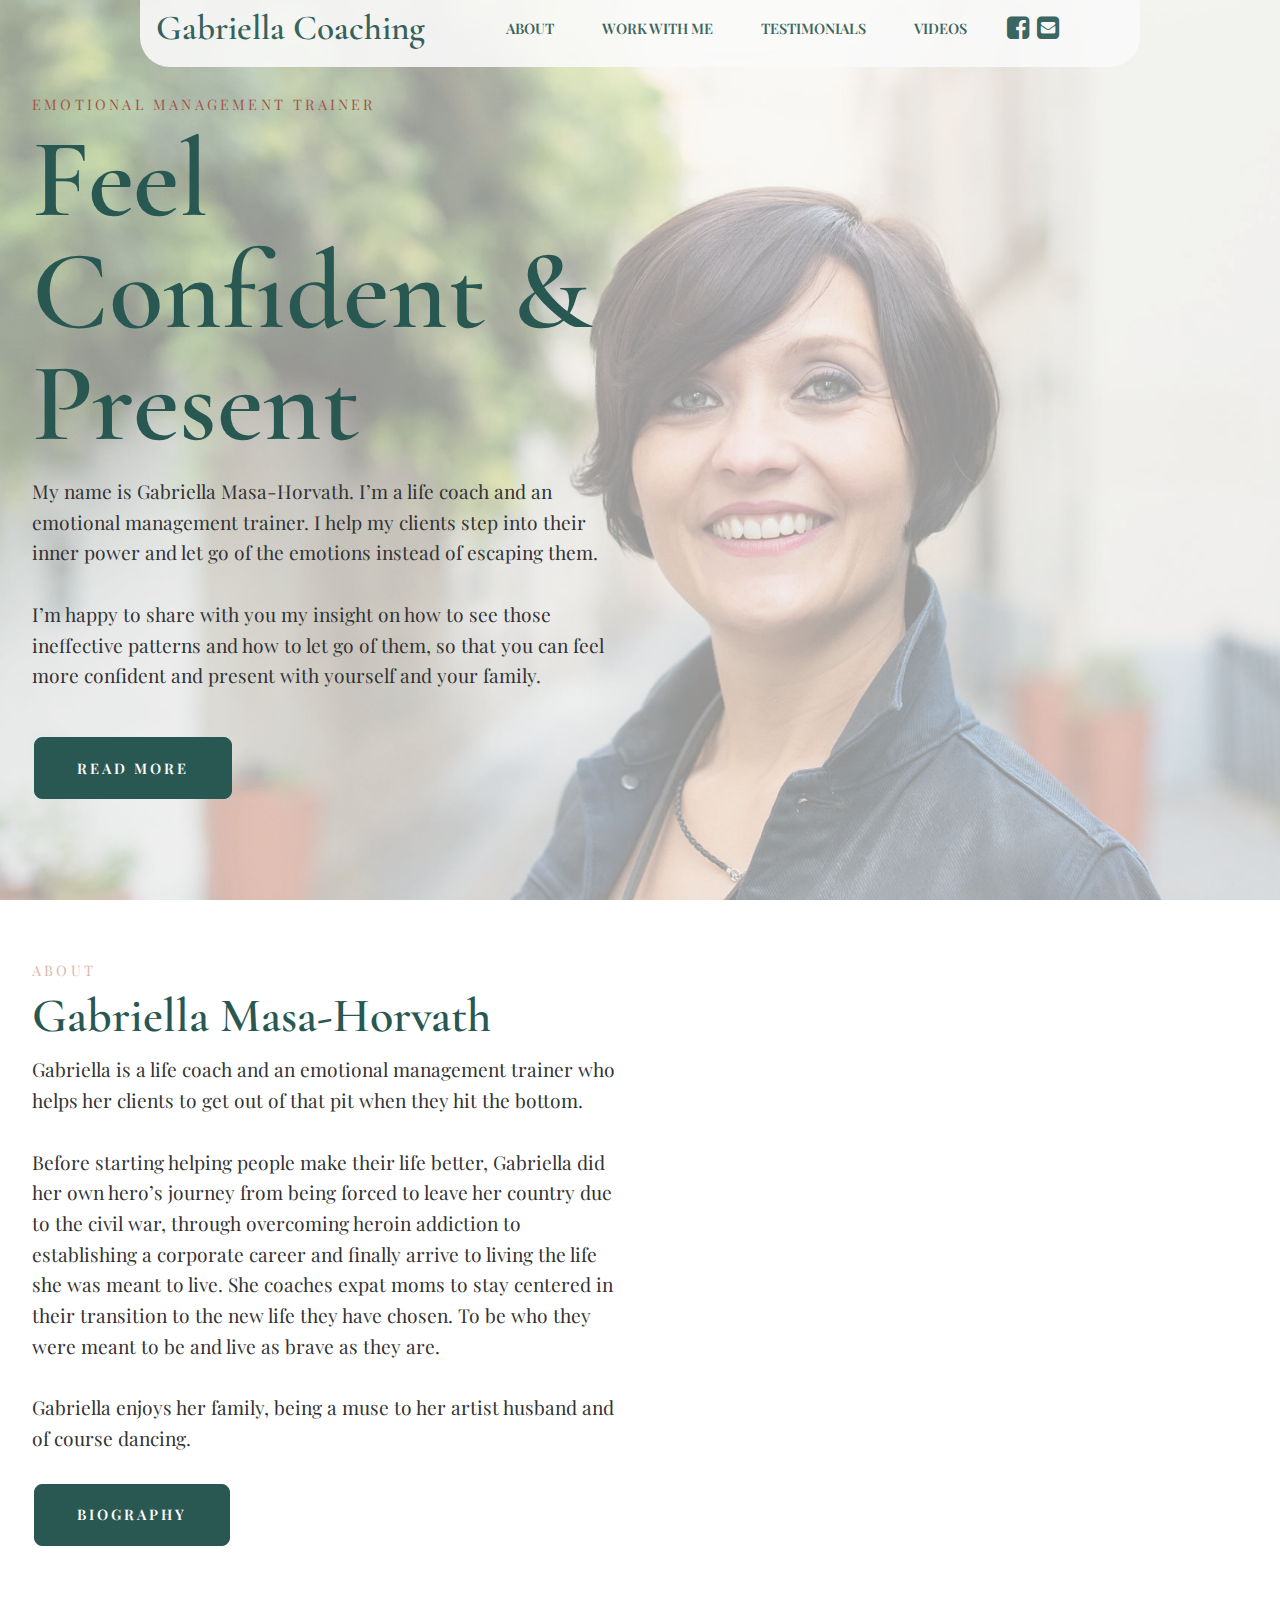
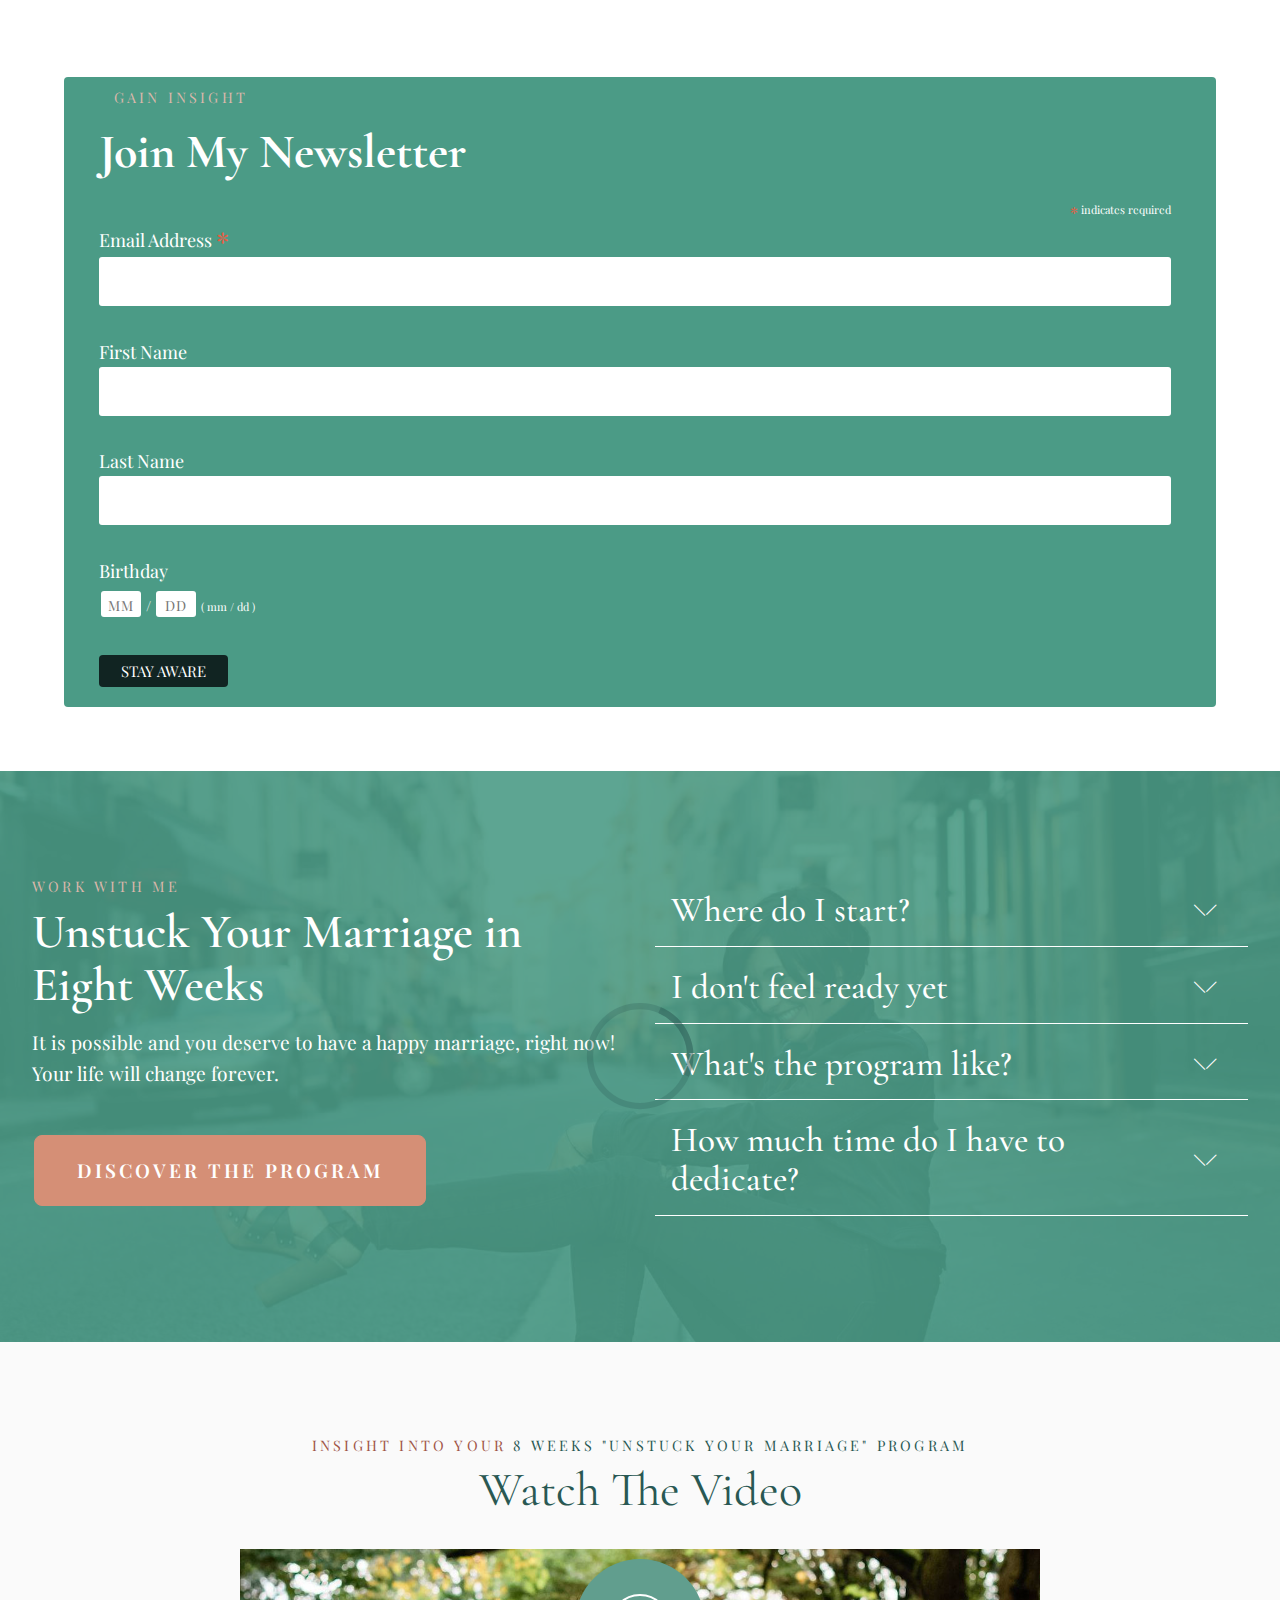
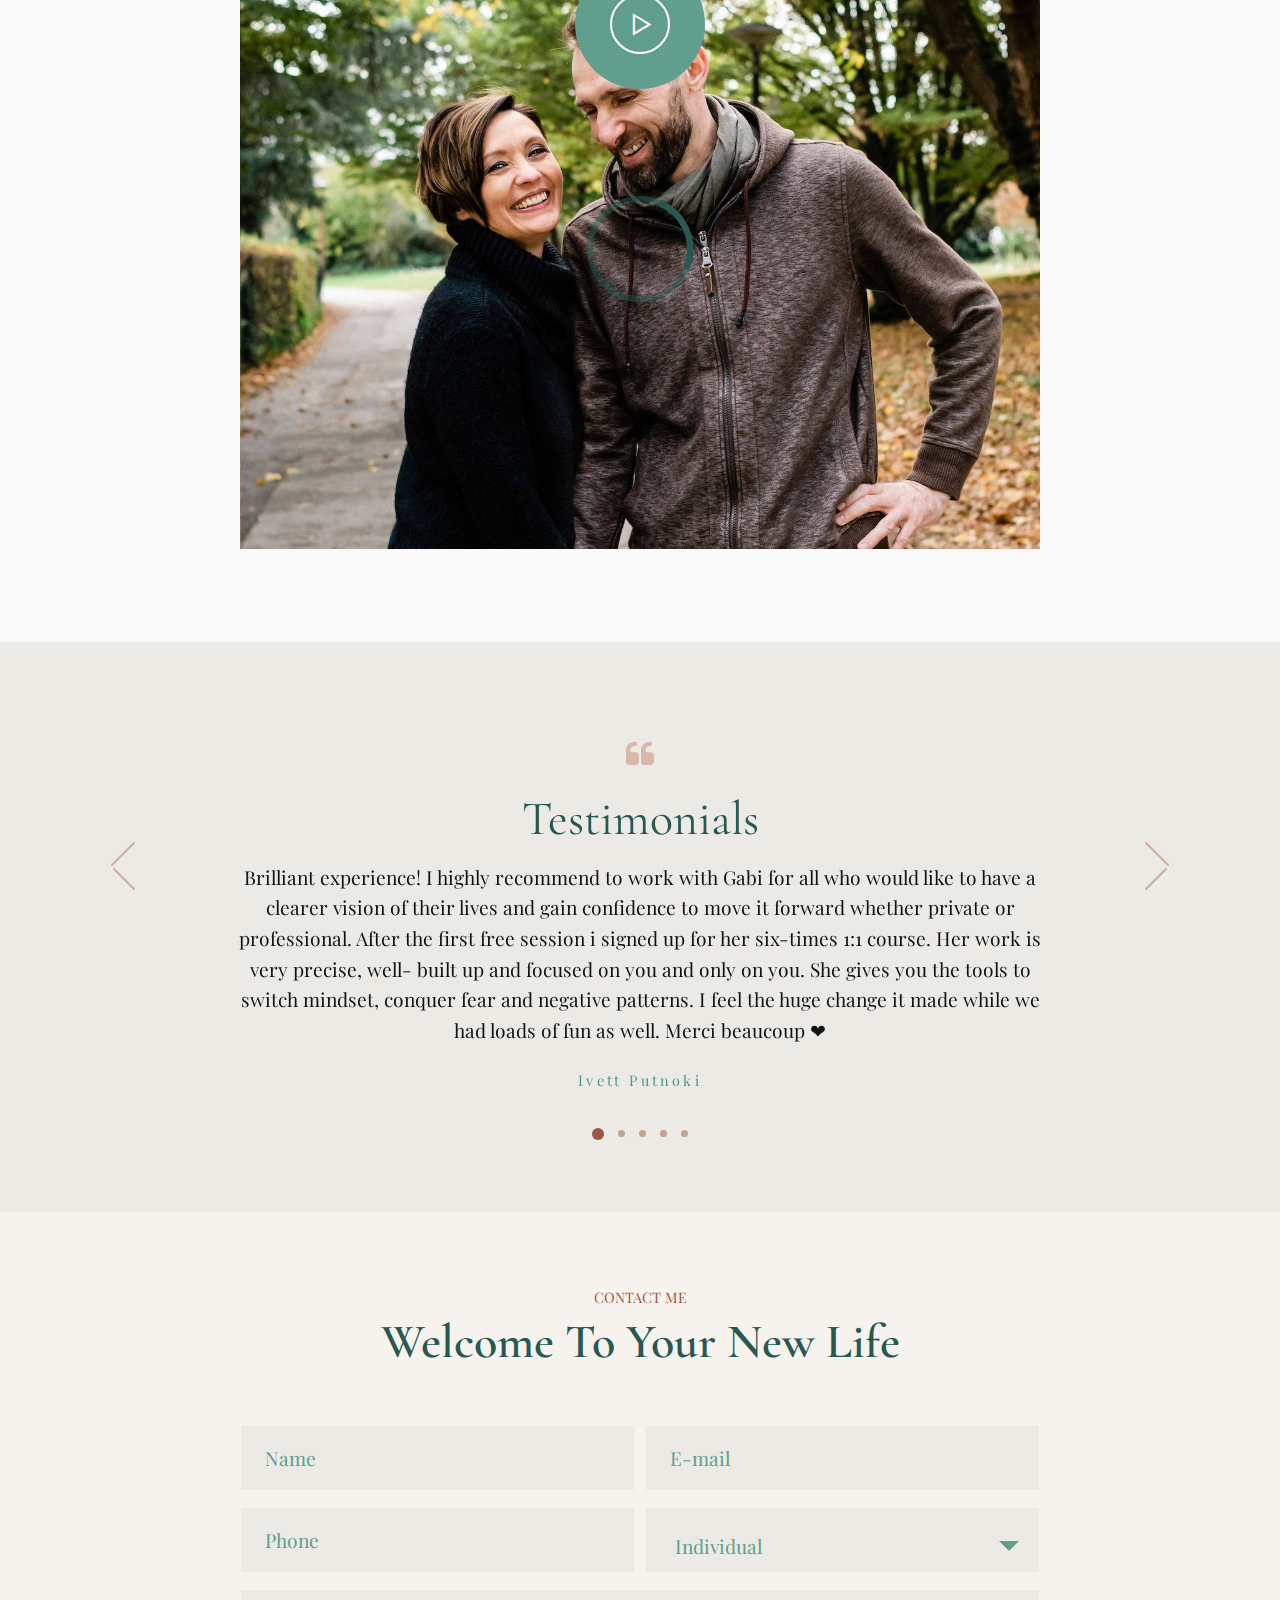
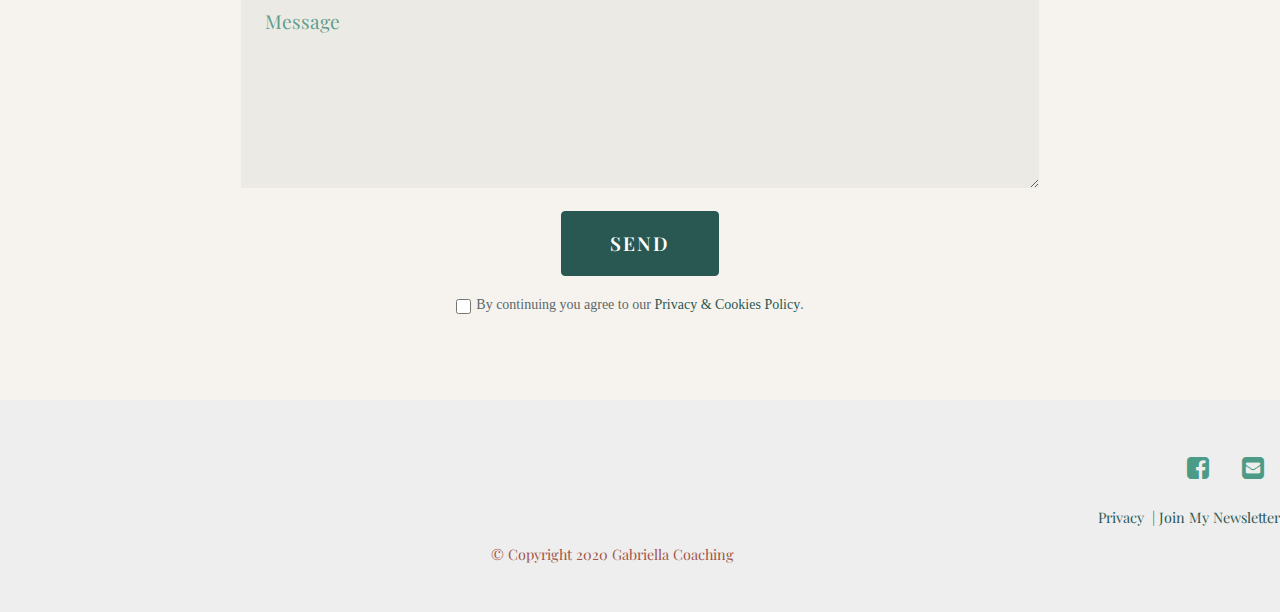
<file: index.html>
<!DOCTYPE html>
<html  >
<head>
  
  <meta charset="UTF-8">
  <meta http-equiv="X-UA-Compatible" content="IE=edge">
  
  <meta name="viewport" content="width=device-width, initial-scale=1, minimum-scale=1">
  <link rel="shortcut icon" href="assets/images/gabriella-coaching-3-90x51.png" type="image/x-icon">
  <meta name="description" content="Gabriella is a life coach and an emotional management trainer based in Paris, who helps clients get out of the pit when they hit the bottom.">
  
  <title>Gabriella Coaching | Life Coach & Emotional Management Trainer</title>
  <link rel="stylesheet" href="assets/web/assets/mobirise-icons2/mobirise2.css">
  <link rel="stylesheet" href="assets/font-awesome/css/font-awesome.css">
  <link rel="stylesheet" href="assets/web/assets/mobirise-icons/mobirise-icons.css">
  <link rel="stylesheet" href="assets/tether/tether.min.css">
  <link rel="stylesheet" href="assets/bootstrap/css/bootstrap.min.css">
  <link rel="stylesheet" href="assets/bootstrap/css/bootstrap-grid.min.css">
  <link rel="stylesheet" href="assets/bootstrap/css/bootstrap-reboot.min.css">
  <link rel="stylesheet" href="assets/dropdown/css/style.css">
  <link rel="stylesheet" href="assets/web/assets/gdpr-plugin/gdpr-styles.css">
  <link rel="stylesheet" href="assets/formstyler/jquery.formstyler.css">
  <link rel="stylesheet" href="assets/formstyler/jquery.formstyler.theme.css">
  <link rel="stylesheet" href="assets/datepicker/jquery.datetimepicker.min.css">
  <link rel="stylesheet" href="assets/socicon/css/styles.css">
  <link rel="stylesheet" href="assets/theme/css/style.css">
  <link rel="stylesheet" href="assets/formoid-css/recaptcha.css">
  <link rel="preload" as="style" href="assets/mobirise/css/mbr-additional.css"><link rel="stylesheet" href="assets/mobirise/css/mbr-additional.css" type="text/css">
  
  
  

</head>
<body>
  <section class="extMenu7 menu cid-s021qkKYGT" once="menu" id="extMenu6-f">

    


    <nav class="navbar navbar-dropdown navbar-fixed-top navbar-expand-lg">
        <div class="navbar-brand">
            
            <span class="navbar-caption-wrap"><a class="navbar-caption text-secondary display-5" href="index.html#header-gabi">Gabriella Coaching</a></span>
        </div>
        <button class="navbar-toggler" type="button" data-toggle="collapse" data-target="#navbarSupportedContent" aria-controls="navbarNavAltMarkup" aria-expanded="false" aria-label="Toggle navigation">
            <div class="hamburger">
                <span></span>
                <span></span>
                <span></span>
                <span></span>
            </div>
        </button>
        <div class="collapse navbar-collapse" id="navbarSupportedContent">
            <ul class="navbar-nav nav-dropdown nav-right" data-app-modern-menu="true"><li class="nav-item"><a class="nav-link link text-warning display-4" href="index.html#about-gabi" aria-expanded="false">
                        ABOUT</a></li>
                <li class="nav-item"><a class="nav-link link text-warning display-4" href="marriage-coaching.html#header-happy-marriage" aria-expanded="false">
                        WORK WITH ME</a>
                    
                </li>

                <li class="nav-item"><a class="nav-link link text-warning display-4" href="index.html#testimonials-slider1-0" aria-expanded="false">
                        TESTIMONIALS</a></li><li class="nav-item"><a class="nav-link link text-warning display-4" href="popup:#mbr-popup-24" aria-expanded="false" data-toggle="modal" data-target="#mbr-popup-24">
                        VIDEOS</a></li></ul>
            

            <div class="icons-menu">
                <a href="https://www.facebook.com/pg/gabriellathecoach" target="_blank">
                    <span class="p-2 mbr-iconfont fa-facebook-square fa" style="color: rgb(41, 88, 83); fill: rgb(41, 88, 83);"></span>
                </a>
                <a href="index.html#mc-signup">
                    <span class="p-2 mbr-iconfont fa-envelope-square fa" style="color: rgb(41, 88, 83); fill: rgb(41, 88, 83);"></span>
                </a>
                
                
                
                
            </div>

        </div>
    </nav>
</section>

<section class="cid-rT67oJHr2E mbr-fullscreen" id="header-gabi">

    

    <div class="mbr-overlay" style="background-color: rgb(246, 243, 238); opacity: 0.6;"></div>

    <div class="container align-left">
        <div class="row">
            <div class="mbr-black col-md-12 col-lg-6">
                <h2 class="mbr-section-subtitle mbr-regular mbr-fonts-style display-4">EMOTIONAL MANAGEMENT TRAINER</h2>
                <h1 class="mbr-section-title mbr-bold mbr-white pb-2 mbr-fonts-style display-1">Feel Confident &amp; Present</h1>
                <p class="mbr-text pb-4 mbr-white mbr-regular mbr-fonts-style display-7">My name is Gabriella Masa-Horvath. I’m a life coach and an emotional management trainer.&nbsp;I help my clients step into their inner power and let go of the emotions instead of escaping them.<br><br>I’m happy to share with you my insight on how to see those ineffective patterns and how to let go of them, so that you can feel more confident and present with yourself and your family.<br></p>
                <div class="mbr-section-btn"><a class="btn btn-md btn-warning display-4" href="index.html#work-gabi"><strong>READ MORE</strong></a></div>

            </div>
        </div>
    </div>
</section>

<section class="team1 cid-rT67qzoRLl" id="about-gabi">

    

    
    <div class="container">
        <div class="row">

            <div class="card col-12 img-col align-center col-md-12 col-lg-6">
                <img src="assets/images/gabriella-in-the-room-with-lamp-background-640x958.jpg" alt="gc" title="">

            </div>



            <div class="card col-12 m-auto col-md-12 col-lg-6">


                <div class="wrapper align-left">

                    <h3 class="mbr-section-subtitle mbr-regular mbr-white mbr-fonts-style display-4">ABOUT</h3>

                    <h4 class="card-title mbr-semibold mbr-white mbr-fonts-style display-2"><span style="font-weight: 600;">Gabriella Masa-Horvath</span></h4>

                    <p class="mbr-text pb-2 mbr-white mbr-regular mbr-fonts-style display-7">Gabriella is a life coach and an emotional management trainer who helps her clients to get out of that pit when they hit the bottom.<br> <br>Before starting helping people make their life better, Gabriella did her own hero’s journey from being forced to leave her country due to the civil war, through overcoming heroin addiction to establishing a corporate career and finally arrive to living the life she was meant to live. She coaches expat moms to stay centered in their transition to the new life they have chosen. To be who they were meant to be and live as brave as they are.<br> <br>Gabriella enjoys her family, being a muse to her artist husband and of course dancing.<br></p>

                    <h5 class="card-phone mbr-semibold mbr-white mbr-fonts-style display-7"></h5>



                </div>
                <div class="mbr-section-btn"><a class="btn btn-md btn-warning display-4" href="biographie.html#content1-e"><strong>BIOGRAPHY</strong></a></div>
            </div>


        </div>
    </div>
    
</section>

<div id="mc-signup"><!-- Type valid HTML here -->

            <div class="wrapper" style="padding: 4rem 2rem;::after, ::before {
    box-sizing: border-box;}">
                <div class="container" data-form-type="mailchimp">
    <!-- Begin Mailchimp Signup Form -->
<link href="//cdn-images.mailchimp.com/embedcode/classic-10_7.css" rel="stylesheet" type="text/css">
<style type="text/css">
	#mc_embed_signup{background:#fff; clear:left; font:14px Helvetica,Arial,sans-serif; }
	/* Add your own Mailchimp form style overrides in your site stylesheet or in this style block.
	   We recommend moving this block and the preceding CSS link to the HEAD of your HTML file. */
</style>
<div id="mc_embed_signup" style="background-color: #4B9B86;border-radius:4px;">
<form action="https://facebook.us19.list-manage.com/subscribe/post?u=7f386ddb3a3595e5e070f0b8a&amp;id=bbb211f639" method="post" id="mc-embedded-subscribe-form" name="mc-embedded-subscribe-form" class="validate" target="_blank" novalidate="">
    <div id="mc_embed_signup_scroll" style="color: #fff; font-family:'Playfair Display';">
	<div class="col-lg-12 col-md-12 col-sm-12">
<h6 class="mbr-section-subtitle mbr-fonts-style display-4" style="color: #d9b7ab;">GAIN INSIGHT</h6>
</div>
        <h2 style="font-size: 48px; font-family: 'Cormorant Garamond';">Join My Newsletter</h2>
<div class="indicates-required"><span class="asterisk">*</span> indicates required</div>
<div class="mc-field-group">
	<label style="font-size: large;" for="mce-EMAIL">Email Address  <span class="asterisk">*</span>
</label>
	<input type="email" value="" name="EMAIL" class="required email" id="mce-EMAIL" style="padding:15px;">
</div>
<div class="mc-field-group">
	<label style="font-size: large;" for="mce-FNAME">First Name </label>
	<input type="text" value="" name="FNAME" class="" id="mce-FNAME" style="padding:15px;">
</div>
<div class="mc-field-group">
	<label style="font-size: large;" for="mce-LNAME">Last Name </label>
	<input type="text" value="" name="LNAME" class="" id="mce-LNAME" style="padding:15px;">
</div>
<div class="mc-field-group size1of2">
	<label style="font-size: large;" for="mce-BIRTHDAY-month">Birthday </label>
	<div class="datefield">
		<span class="subfield monthfield"><input class="birthday " type="text" pattern="[0-9]*" value="" placeholder="MM" size="2" maxlength="2" name="BIRTHDAY[month]" id="mce-BIRTHDAY-month" style="width:40px;"></span> / 
		<span class="subfield dayfield"><input class="birthday " type="text" pattern="[0-9]*" value="" placeholder="DD" size="2" maxlength="2" name="BIRTHDAY[day]" id="mce-BIRTHDAY-day" style="width:40px;"></span> 
		<span class="small-meta nowrap">( mm / dd )</span>
	</div>
</div>	<div id="mce-responses" class="clear">
		<div class="response" id="mce-error-response" style="display:none"></div>
		<div class="response" id="mce-success-response" style="display:none"></div>
	</div>    <!-- real people should not fill this in and expect good things - do not remove this or risk form bot signups-->
    <div style="position: absolute; left: -5000px;" aria-hidden="true"><input type="text" name="b_7f386ddb3a3595e5e070f0b8a_bbb211f639" tabindex="-1" value=""></div>
    <div class="clear"><input type="submit" value="STAY AWARE" name="subscribe" id="mc-embedded-subscribe" class="button"></div>
    </div>
</form>
</div>
<script type='text/javascript' src='//s3.amazonaws.com/downloads.mailchimp.com/js/mc-validate.js'></script><script type='text/javascript'>(function($) {window.fnames = new Array(); window.ftypes = new Array();fnames[0]='EMAIL';ftypes[0]='email';fnames[1]='FNAME';ftypes[1]='text';fnames[2]='LNAME';ftypes[2]='text';fnames[3]='ADDRESS';ftypes[3]='address';fnames[4]='PHONE';ftypes[4]='phone';fnames[5]='BIRTHDAY';ftypes[5]='birthday';}(jQuery));var $mcj = jQuery.noConflict(true);</script>
<!--End mc_embed_signup-->

</div>
</div></div>

<section class="accordion2 cid-rT67sgjwJ7" id="work-gabi">

    

    <div class="mbr-overlay" style="opacity: 0.9; background-color: rgb(75, 155, 134);">
    </div>
    <div class="container">

        <div class="row">

            <div class="mbr-black col-md-12 md-pb col-lg-6">
                <h4 class="mbr-section-subtitle align-left mbr-regular mbr-fonts-style display-4">WORK WITH ME</h4>
                <h3 class="mbr-section-title align-left mbr-bold mbr-white pb-2 mbr-fonts-style display-2">Unstuck Your Marriage in Eight Weeks</h3>
                <p class="mbr-text pb-4 align-left mbr-white mbr-regular mbr-fonts-style display-7">It is possible and you deserve to have a happy marriage, right now! Your life will change forever.&nbsp;</p>
                <div class="mbr-section-btn"><a class="btn btn-md btn-danger display-7" href="marriage-coaching.html#header-happy-marriage"><strong>DISCOVER THE PROGRAM</strong></a></div>



            </div>


            <div class="col-12 col-md-12 col-lg-6">


                <div id="bootstrap-accordion_10" class="panel-group accordionStyles accordion" role="tablist" aria-multiselectable="true">
                    <div class="card">
                        <div class="card-header" role="tab" id="headingOne">
                            <a role="button" class="panel-title collapsed" data-toggle="collapse" data-core="" href="#collapse1_10" aria-expanded="false" aria-controls="collapse1">
                                <h5 class="mbr-fonts-style display-5">
                                    <span class="sign mbr-iconfont mbri-arrow-down inactive"></span>Where do I start? &nbsp; &nbsp; &nbsp; &nbsp; &nbsp; &nbsp; &nbsp; &nbsp;&nbsp;</h5>
                            </a>
                        </div>
                        <div id="collapse1_10" class="panel-collapse noScroll collapse " role="tabpanel" aria-labelledby="headingOne" data-parent="#bootstrap-accordion_10">
                            <div class="panel-body">
                                <p class="mbr-fonts-style panel-text display-7">
                                    Get in touch, let's start with a <a href="complimentary-call.html" target="_blank">discovery call.</a></p>
                            </div>
                        </div>
                    </div>
                    <div class="card">
                        <div class="card-header" role="tab" id="headingTwo">
                            <a role="button" class="collapsed panel-title" data-toggle="collapse" data-core="" href="#collapse2_10" aria-expanded="false" aria-controls="collapse2">
                                <h5 class="mbr-fonts-style display-5">
                                    <span class="sign mbr-iconfont mbri-arrow-down inactive"></span>I don't feel ready yet</h5>
                            </a>

                        </div>
                        <div id="collapse2_10" class="panel-collapse noScroll collapse" role="tabpanel" aria-labelledby="headingTwo" data-parent="#bootstrap-accordion_10">
                            <div class="panel-body">
                                <p class="mbr-fonts-style panel-text display-7">
                                    <a href="index.html#mc-signup">Sign up for my newsletter</a>. It will give you insight on the topics I cover and check out the modules covered in my program.</p>
                            </div>
                        </div>
                    </div>
                    <div class="card">
                        <div class="card-header" role="tab" id="headingThree">
                            <a role="button" class="collapsed panel-title" data-toggle="collapse" data-core="" href="#collapse3_10" aria-expanded="false" aria-controls="collapse3">
                                <h5 class="mbr-fonts-style display-5">
                                    <span class="sign mbr-iconfont mbri-arrow-down inactive"></span>What's the program like? &nbsp;&nbsp;</h5>
                            </a>
                        </div>
                        <div id="collapse3_10" class="panel-collapse noScroll collapse" role="tabpanel" aria-labelledby="headingThree" data-parent="#bootstrap-accordion_10">
                            <div class="panel-body">
                                <p class="mbr-fonts-style panel-text display-7"><a href="marriage-coaching.html" target="_blank">Eight weeks of online one-to-one coaching to get your marriage unstuck</a>. I have learned how to have a mind blowing marriage for myself, and I coached other women to achieve the same.&nbsp;Sounds like what you’ve been looking for? Here are the <a href="marriage-coaching.html#8-modules">modules for the upcoming 8 weeks.</a><br></p>
                            </div>
                        </div>
                    </div>
                    <div class="card">
                        <div class="card-header" role="tab" id="headingFour">
                            <a role="button" class="collapsed panel-title" data-toggle="collapse" data-core="" href="#collapse4_10" aria-expanded="false" aria-controls="collapse4">
                                <h5 class="mbr-fonts-style display-5">
                                    <span class="sign mbr-iconfont mbri-arrow-down inactive"></span>How much time do I have to dedicate?</h5>
                            </a>
                        </div>
                        <div id="collapse4_10" class="panel-collapse noScroll collapse" role="tabpanel" aria-labelledby="headingFour" data-parent="#bootstrap-accordion_10">
                            <div class="panel-body">
                                <p class="mbr-fonts-style panel-text display-7">The time for a call, once a week, for 8 weeks.</p>
                            </div>
                        </div>
                    </div>
                    
                    
                </div>
            </div>

        </div>
    </div>
</section>

<section class="video1 cid-rT67t2p4if mbr-fullscreen" id="video-intro">

    

    

    <div class="container align-center">
        <div class="row justify-content-md-center">

            <div class="mbr-black col-md-12 col-lg-8">

                <h4 class="mbr-section-subtitle align-center mbr-regular mbr-fonts-style display-4">INSIGHT INTO YOUR <a href="marriage-coaching.html" target="_blank">8 WEEKS "UNSTUCK YOUR MARRIAGE" PROGRAM</a></h4>
                <h3 class="mbr-section-title mbr-semibold pb-4 align-center mbr-bold mbr-fonts-style display-2"><a href="https://www.facebook.com/gabriellathecoach/videos/248634299724585/" target="_blank">Watch The Video</a></h3>
            </div>


            <div class="mbr-white col-md-12 col-12 col-lg-8">
                <div class="box">
                    <div class="mbr-media show-modal align-center py-2" data-modal=".modalWindow">
                        <div class="icon-wrap">
                            <a href="https://www.facebook.com/gabriellathecoach/videos/248634299724585/" target="_blank"><span class="mbr-iconfont mobi-mbri-play mobi-mbri" style="font-size: 22px;"></span></a>
                        </div>
                    </div>
                </div>
            </div>
        </div>
    </div>
    <div>
        <div class="modalWindow" style="display: none;">
            <div class="modalWindow-container">
                <div class="modalWindow-video-container">
                    <div class="modalWindow-video">
                        <iframe width="100%" height="100%" frameborder="0" allowfullscreen="1" data-src="https://www.facebook.com/gabriellathecoach/videos/1725110890985741/"></iframe>
                    </div>
                    <a class="close" role="button" data-dismiss="modal">
                        <span aria-hidden="true" class="mbri-close mbr-iconfont closeModal"></span>
                        <span class="sr-only">Close</span>
                    </a>
                </div>
            </div>
        </div>
    </div>
</section>

<section class="carouse1 slide testimonials-slider cid-rVw9Y551wM" data-interval="false" id="testimonials-slider1-0">

    

    

    <div class="container text-center">



        <div class="carousel slide" role="listbox" data-pause="true" data-keyboard="false" data-ride="carousel" data-interval="3000">
            <div class="carousel-inner">
                

                
                
            <div class="carousel-item">
                    <div class="user col-md-10 col-lg-8">
                        <div class="card-img pb-3">
                            <span class="mbr-iconfont fa-quote-left fa" style="font-size: 30px; color: rgb(161, 85, 71); fill: rgb(161, 85, 71);"></span>
                        </div>

                        <h2 class="pb-2 title mbr-bold mbr-fonts-style display-2">
                            <a href="https://www.facebook.com/pg/gabriellathecoach/reviews/?ref=page_internal" target="_blank">Testimonials</a></h2>
                        <div class="user_text pb-2">
                            <p class="mbr-fonts-style mbr-regular display-7">
                                Brilliant experience! I highly recommend to work with Gabi for all who would like to have a clearer vision of their lives and gain confidence to move it forward whether private or professional. After the first free session i signed up for her six-times 1:1 course. Her work is very precise, well- built up and focused on you and only on you. She gives you the tools to switch mindset, conquer fear and negative patterns. I feel the huge change it made while we had loads of fun as well. Merci beaucoup ❤</p>
                        </div>



                        
                        <h4 class="user_name mbr-section-subtitle mbr-regular mbr-fonts-style display-4">Ivett Putnoki</h4>

                    </div>
                </div><div class="carousel-item">
                    <div class="user  col-md-10 col-lg-8">

                        <div class="card-img pb-3">
                            <span class="mbr-iconfont fa-quote-left fa" style="font-size: 30px;"></span>
                        </div>
                        <h2 class="pb-2 title mbr-bold mbr-fonts-style display-2">
                            <a href="https://www.facebook.com/pg/gabriellathecoach/reviews/?ref=page_internal" target="_blank">Testimonials</a></h2>
                        <div class="user_text pb-2">
                            <p class="mbr-fonts-style mbr-regular display-7">
                                I have been working with Gabriella for many years. She has supported me both as a life coach and a therapist. She is incredibly gifted in finding and shifting the core reason for the limiting thought or concept that is at the root of what is blocking me. I love her straight-forward, authentic approach that keeps me accountable and keeps me on track with my personal development. I recommend her to anyone who is interested in evolving out of their limitations and into their most authentic and fulfilled Self.</p>
                        </div>


                        
                        <h4 class="user_name mbr-section-subtitle mbr-regular mbr-fonts-style display-4">Dalida Iruoha</h4>

                    </div>
                </div><div class="carousel-item">
                    <div class="user  col-md-10 col-lg-8">

                        <div class="card-img pb-3">
                            <span class="mbr-iconfont fa-quote-left fa" style="font-size: 30px;"></span>
                        </div>

                        <h2 class="pb-2 title mbr-bold mbr-fonts-style display-2">
                            <a href="https://www.facebook.com/pg/gabriellathecoach/reviews/?ref=page_internal" target="_blank">Testimonials</a></h2>
                        <div class="user_text pb-2">
                            <p class="mbr-fonts-style mbr-regular display-7">I recommend Gabi as a Life Coach very-very much. She is very direct, fast and painless. Every time we had a task to work together with one problematic side of my life, she was very active and and graceful to help me to find my answers. These meeting were helping me a lot and the results were coming very fast as well.<br>She is super honest with herself and with her patients too, and she doesn't care of anything else just to help you to find your way to have a better and happier life.<br>If you want to have a nice present for yourself. Have a workout with her.<br></p>
                        </div>



                        
                        <h4 class="user_name mbr-section-subtitle mbr-regular mbr-fonts-style display-4">A.N.</h4>

                    </div>
                </div><div class="carousel-item">
                    <div class="user  col-md-10 col-lg-8">

                        <div class="card-img pb-3">
                            <span class="mbr-iconfont fa-quote-left fa" style="font-size: 30px;"></span>
                        </div>

                        <h2 class="pb-2 title mbr-bold mbr-fonts-style display-2">
                            <a href="https://www.facebook.com/pg/gabriellathecoach/reviews/?ref=page_internal" target="_blank">Testimonials</a></h2>
                        <div class="user_text pb-2">
                            <p class="mbr-fonts-style mbr-regular display-7">So far she is one of the best I have come across.<br></p>
                        </div>



                        
                        <h4 class="user_name mbr-section-subtitle mbr-regular mbr-fonts-style display-4">Nashia Nash</h4>

                    </div>
                </div><div class="carousel-item">
                    <div class="user  col-md-10 col-lg-8">

                        <div class="card-img pb-3">
                            <span class="mbr-iconfont fa-quote-left fa" style="font-size: 30px;"></span>
                        </div>

                        <h2 class="pb-2 title mbr-bold mbr-fonts-style display-2">
                            <a href="https://www.facebook.com/pg/gabriellathecoach/reviews/?ref=page_internal" target="_blank">Testimonials</a></h2>
                        <div class="user_text pb-2">
                            <p class="mbr-fonts-style mbr-regular display-7">I just have finished a 8-week One on One Coaching Program with Gabriella. Seriously, it was the best investment in my life. I felt completely connected to her, I felt understood and supported. She provided me with very useful tools which I can apply any time in my life. She kept me [in] a mirror when she had to, she made me understand that I don’t have to hurt or punish myself for my mistakes. They are also a part of me. We managed to come to the point when I fell in love with who I am again, even with my “dragon” –self. Yes, we’ve even found a situation in life where it’s really good to have a “dragon” because she can protect you. I’ve [grown] a lot and come to a realization of what kind of woman I want to be. I can’t thank you enough for the life altering work we did together!<br></p>
                        </div>



                        
                        <h4 class="user_name mbr-section-subtitle mbr-regular mbr-fonts-style display-4">Kata Gonda</h4>

                    </div>
                </div></div>

            <ol class="carousel-indicators">
                <li data-app-prevent-settings="" data-target="#slider1" class=" active" data-slide-to="0"></li>
                <li data-app-prevent-settings="" data-target="#slider1" data-slide-to="1">
                </li>
                <li data-app-prevent-settings="" data-target="#slider1" data-slide-to="2">
                </li>
                <li data-app-prevent-settings="" data-target="#slider1" data-slide-to="3">
                </li>
                <li data-app-prevent-settings="" data-target="#slider1" data-slide-to="4">
                </li>
                
                
                
                
                
            </ol>



            <div class="carousel-controls">
                <a class="carousel-control-prev" role="button" data-slide="prev">
                    <span aria-hidden="true" class="mbri-arrow-prev mbr-iconfont"></span>
                    <span class="sr-only">Previous</span>
                </a>

                <a class="carousel-control-next" role="button" data-slide="next">
                    <span aria-hidden="true" class="mbri-arrow-next mbr-iconfont"></span>
                    <span class="sr-only">Next</span>
                </a>
            </div>
        </div>
    </div>
</section>

<section class="form cid-s02nSdiC3f" id="contact-gabi">
    
    
    <div class="container">
        <div class="row">
            <div class="col-lg-8 mx-auto mbr-form" data-form-type="formoid">
<!--Formbuilder Form-->
<form action="https://mobirise.com/" method="POST" class="mbr-form form-with-styler" data-form-title="Contact Gabriella"><input type="hidden" name="email" data-form-email="true" value="s5joVTGRNhMIcxaDKA1ff1lMCI6y2wQCYDqJnrlLXWOtsg4bIxJouP1Wgj1rGw9DD98AWodEmFEIqbMjpchypAZfhZy9jHnmMAu24Ub16iStZgVm7RemZw+8kJfAm3Tc.pNNwYf0Zliq8FMUxU7eF5YmJPzR+6t6dCVEJrg4Ulfsk6jDvqiqfl+ValZuPn+wbitxGjuw8K+VilK8s8YqsUbe+FLJvhhFvRxBz1m7nxb21CuQvFPe7Zuncsmb5i0AV">
<div class="form-row">
<div hidden="hidden" data-form-alert="" class="alert alert-success col-12">Thanks, I'll be in touch shortly</div>
<div hidden="hidden" data-form-alert-danger="" class="alert alert-danger col-12">Oops...! some problem!</div>
</div>
<div class="dragArea form-row">
<div class="col-lg-12 col-md-12 col-sm-12">
<h6 class="mbr-setion-subtitle mbr-fonts-style display-4">CONTACT ME</h6>
</div>
<div class="col-lg-12 col-md-12 col-sm-12">
<h5 class="mbr-bold mbr-fonts-style pb-5 display-2">Welcome To Your New Life</h5>
</div>
<div data-for="name" class="col-lg-6 col-md-12 col-sm-12 form-group">
<input type="text" name="name" placeholder="Name" data-form-field="name" class="form-control display-7" required="required" value="" id="name-contact-gabi">
</div>
<div data-for="email" class="col-lg-6 col-md-12 col-sm-12 form-group">
<input type="email" name="email" placeholder="E-mail" data-form-field="email" class="form-control display-7" required="required" value="" id="email-contact-gabi">
</div>
<div data-for="phone" class="col-lg-6 col-md-12 col-sm-12 form-group">
<input type="url" name="phone" placeholder="Phone" data-form-field="url" class="form-control display-7" value="" id="phone-contact-gabi">
</div>
<div data-for="select" class="col-lg-6 col-md-12 col-sm-12 form-group">
<select name="select" data-form-field="select" class="form-control display-7" id="select-contact-gabi">
<option value="Individual">Individual</option>
<option value="Couple">Couple</option>
</select>
</div>
<div class="col-lg-12 col-md-12 col-sm-12 form-group" data-for="textarea">
<textarea name="textarea" placeholder="Message" data-form-field="textarea" class="form-control display-7" id="textarea-contact-gabi"></textarea>
</div>
<div class="col-lg-12 col-md-12 col-sm-12 align-center"><button type="submit" class="btn btn-primary display-7"><strong>SEND</strong></button></div>
</div>
<span class="gdpr-block">
<label>
<span class="textGDPR" style="color: #5b686b"><input type="checkbox" name="gdpr" id="gdpr-contact-gabi" required="">By continuing you agree to our <a style="color: #295853; text-decoration: none;" href="privacy.html">Privacy &amp; Cookies Policy</a>.</span>
</label>
</span></form><!--Formbuilder Form-->
</div>
        </div>
    </div>
</section>

<section class="extFooter&quot; cid-s02uPAaZCU" id="extFooter4-k">

    
    
    <div class="container-fluid">
        <div class="row justify-content-center">
            <div class="col-md-12 col-lg-7 px-4 align-right">
                <div class="social-list">
                    <div class="soc-item">
                        <a href="https://www.facebook.com/pg/gabriellathecoach" target="_blank">
                            <span class="mbr-iconfont mbr-iconfont-social fa-facebook-square fa" style="color: rgb(41, 88, 83); fill: rgb(41, 88, 83);"></span>
                        </a>
                    </div>
                    <div class="soc-item">
                        <a href="mailto:gabriella.masa@gmail.com">
                            <span class="mbr-iconfont mbr-iconfont-social fa-envelope-square fa" style="color: rgb(41, 88, 83); fill: rgb(41, 88, 83);"></span>
                        </a>
                    </div>
                    
                    
                    

                    

                    

                    
                </div>
            </div>
            <div class="col-md-12 col-lg-2 m-auto px-4 align-right">
                <p class="mbr-text mb-0 links mbr-fonts-style display-4"><a href="#" class="text-warning">Privacy</a> &nbsp;| <a href="index.html#mc-signup" target="_blank">Join My Newsletter</a></p>
            </div>
            <div class="col-md-12 col-lg-3 m-auto px-4 align-left">
                <p class="mbr-text mb-0 mbr-fonts-style display-4">© Copyright 2020 Gabriella Coaching</p>
            </div>
        </div>
    </div>
</section>

<div class="modal mbr-popup cid-s0aRpQvuwj fade" tabindex="-1" role="dialog" data-overlay-color="#000000" data-overlay-opacity="0.8" id="mbr-popup-24" aria-hidden="true">
        <div class="modal-dialog modal-dialog-centered" role="document">
            <div class="modal-content">
                <div class="modal-header pb-0">
                    <h5 class="modal-title mbr-fonts-style display-5">Access the Videos</h5>
                    <button type="button" class="close" data-dismiss="modal" aria-label="Close">
                        <svg version="1.1" xmlns="http://www.w3.org/2000/svg" width="24" height="24" viewBox="0 0 32 32" fill="currentColor">
                            <path d="M31.797 0.191c-0.264-0.256-0.686-0.25-0.942 0.015l-13.328 13.326c-0.598 0.581 0.342 1.543 0.942 0.942l13.328-13.326c0.27-0.262 0.27-0.695 0-0.957zM14.472 17.515c-0.264-0.256-0.686-0.25-0.942 0.015l-13.328 13.326c-0.613 0.595 0.34 1.562 0.942 0.942l13.328-13.326c0.27-0.262 0.27-0.695 0-0.957zM1.144 0.205c-0.584-0.587-1.544 0.336-0.942 0.942l30.654 30.651c0.613 0.625 1.563-0.325 0.942-0.942z"></path>
                        </svg>
                    </button>
                </div>

                <div class="modal-body">
                    <p class="mbr-text mbr-fonts-style display-7">Gain Insight from These Complimentary Videos</p>

                    <div>
                        
                            

                            <div class="form-wrapper" data-form-type="formoid">
<!--Formbuilder Form-->
<form action="/videos.html" method="POST" class="mbr-form form-with-styler">
<div class="">

<div hidden="hidden" data-form-alert-danger="" class="alert alert-danger col-12">
</div>
</div>
<div class="dragArea">
<div class="col form-group" data-for="email">
<input type="email" name="email" placeholder="Email" data-form-field="Email" required="required" class="form-control display-7" value="" id="email-popup-24">
</div>
<div class="col-md-auto input-group-btn">
<button type="submit" class="btn btn-primary display-4">SUBSCRIBE</button>
</div>
</div>
<span class="gdpr-block">
<label>
<span class="textGDPR" style="color: #5b686b"><input type="checkbox" name="gdpr" id="gdpr-popup-24" required="">By continuing you agree to our <a style="color: #295853; text-decoration: none;" href="privacy.html">Privacy &amp; Cookies Policy</a>.</span>
</label>
</span></form><!--Formbuilder Form-->
</div>
                        </div>
                    </div>

                    
                </div>
            </div>
        </div>


  <script src="assets/web/assets/jquery/jquery.min.js"></script>
  <script src="assets/popper/popper.min.js"></script>
  <script src="assets/tether/tether.min.js"></script>
  <script src="assets/bootstrap/js/bootstrap.min.js"></script>
  <script src="assets/dropdown/js/nav-dropdown.js"></script>
  <script src="assets/dropdown/js/navbar-dropdown.js"></script>
  <script src="assets/touchswipe/jquery.touch-swipe.min.js"></script>
  <script src="assets/mbr-switch-arrow/mbr-switch-arrow.js"></script>
  <script src="assets/playervimeo/vimeo_player.js"></script>
  <script src="assets/bootstrapcarouselswipe/bootstrap-carousel-swipe.js"></script>
  <script src="assets/mbr-testimonials-slider/mbr-testimonials-slider.js"></script>
  <script src="assets/formstyler/jquery.formstyler.js"></script>
  <script src="assets/formstyler/jquery.formstyler.min.js"></script>
  <script src="assets/datepicker/jquery.datetimepicker.full.js"></script>
  <script src="assets/sociallikes/social-likes.js"></script>
  <script src="assets/popup-plugin/script.js"></script>
  <script src="assets/popup-overlay-plugin/script.js"></script>
  <script src="assets/smoothscroll/smooth-scroll.js"></script>
  <script src="assets/theme/js/script.js"></script>
  <script src="assets/formoid/formoid.min.js"></script>
  <script src="assets/web/assets/lazyload/lazyload.js"></script>
  

</body>
</html>
</file>
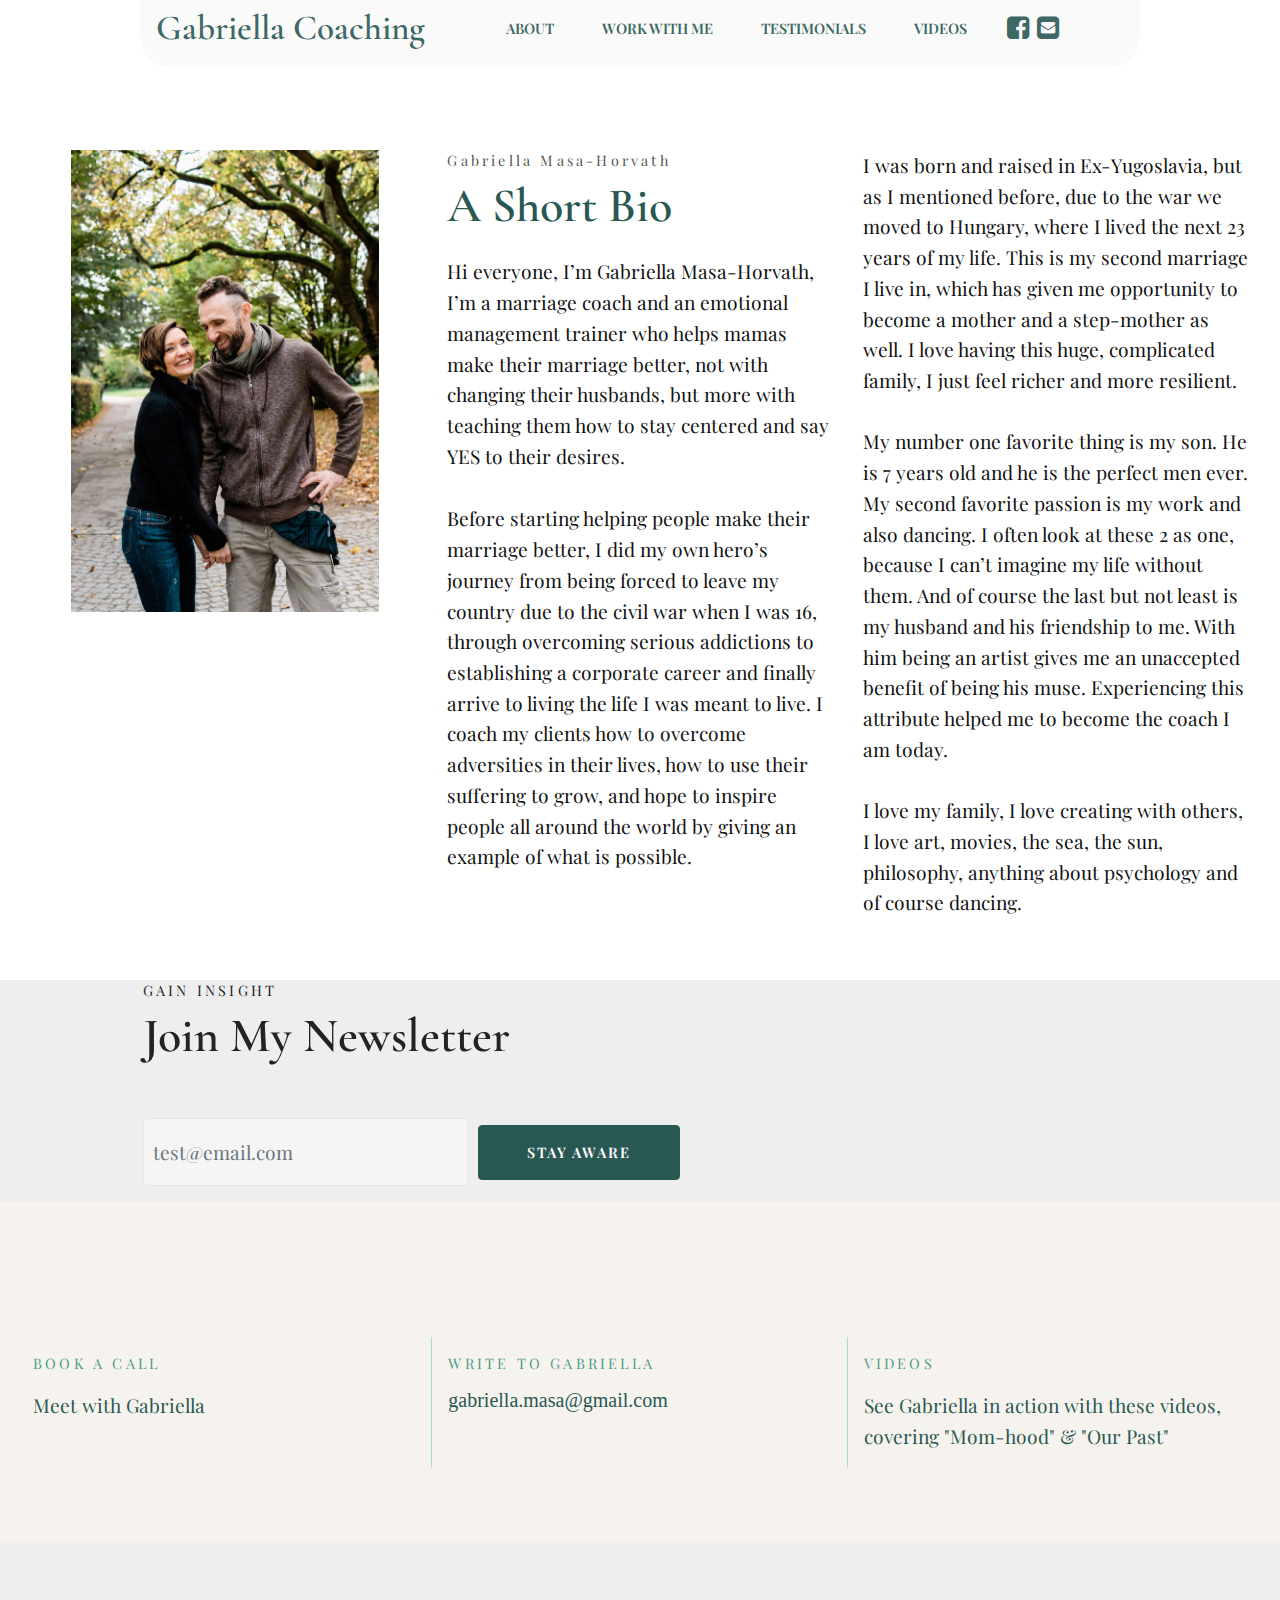
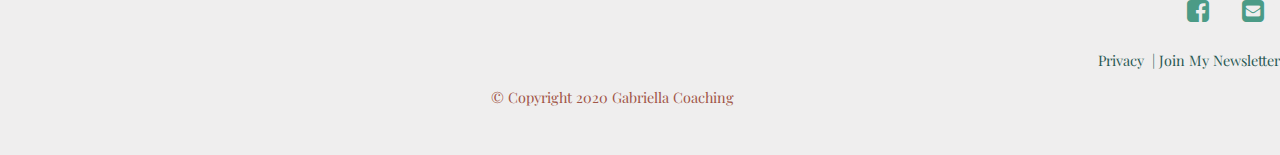
<file: biographie.html>
<!DOCTYPE html>
<html  >
<head>
  
  <meta charset="UTF-8">
  <meta http-equiv="X-UA-Compatible" content="IE=edge">
  
  <meta name="viewport" content="width=device-width, initial-scale=1, minimum-scale=1">
  <link rel="shortcut icon" href="assets/images/gabriella-coaching-3-128x73.png" type="image/x-icon">
  <meta name="description" content="">
  
  <title>Bio</title>
  <link rel="stylesheet" href="assets/web/assets/mobirise-icons2/mobirise2.css">
  <link rel="stylesheet" href="assets/font-awesome/css/font-awesome.css">
  <link rel="stylesheet" href="assets/tether/tether.min.css">
  <link rel="stylesheet" href="assets/bootstrap/css/bootstrap.min.css">
  <link rel="stylesheet" href="assets/bootstrap/css/bootstrap-grid.min.css">
  <link rel="stylesheet" href="assets/bootstrap/css/bootstrap-reboot.min.css">
  <link rel="stylesheet" href="assets/formstyler/jquery.formstyler.css">
  <link rel="stylesheet" href="assets/formstyler/jquery.formstyler.theme.css">
  <link rel="stylesheet" href="assets/datepicker/jquery.datetimepicker.min.css">
  <link rel="stylesheet" href="assets/dropdown/css/style.css">
  <link rel="stylesheet" href="assets/socicon/css/styles.css">
  <link rel="stylesheet" href="assets/theme/css/style.css">
  <link rel="stylesheet" href="assets/formoid-css/recaptcha.css">
  <link rel="preload" as="style" href="assets/mobirise/css/mbr-additional.css"><link rel="stylesheet" href="assets/mobirise/css/mbr-additional.css" type="text/css">
  
  
  

</head>
<body>
  <section class="extMenu7 menu cid-s021qkKYGT" once="menu" id="extMenu6-f">

    


    <nav class="navbar navbar-dropdown navbar-fixed-top navbar-expand-lg">
        <div class="navbar-brand">
            
            <span class="navbar-caption-wrap"><a class="navbar-caption text-secondary display-5" href="#">Gabriella Coaching</a></span>
        </div>
        <button class="navbar-toggler" type="button" data-toggle="collapse" data-target="#navbarSupportedContent" aria-controls="navbarNavAltMarkup" aria-expanded="false" aria-label="Toggle navigation">
            <div class="hamburger">
                <span></span>
                <span></span>
                <span></span>
                <span></span>
            </div>
        </button>
        <div class="collapse navbar-collapse" id="navbarSupportedContent">
            <ul class="navbar-nav nav-dropdown nav-right" data-app-modern-menu="true"><li class="nav-item"><a class="nav-link link text-warning display-4" href="index.html#about-gabi" aria-expanded="false">
                        ABOUT</a></li>
                <li class="nav-item"><a class="nav-link link text-warning display-4" href="marriage-coaching.html#header-happy-marriage" aria-expanded="false">
                        WORK WITH ME</a>
                    
                </li>

                <li class="nav-item"><a class="nav-link link text-warning display-4" href="index.html#testimonials-slider1-0" aria-expanded="false">
                        TESTIMONIALS</a></li><li class="nav-item"><a class="nav-link link text-warning display-4" href="videos.html#extHeader3-11" aria-expanded="false">
                        VIDEOS</a></li></ul>
            

            <div class="icons-menu">
                <a href="https://www.facebook.com/pg/gabriellathecoach" target="_blank">
                    <span class="p-2 mbr-iconfont fa-facebook-square fa" style="color: rgb(41, 88, 83); fill: rgb(41, 88, 83);"></span>
                </a>
                <a href="mailto:gabriella.masa@gmail.com">
                    <span class="p-2 mbr-iconfont fa-envelope-square fa" style="color: rgb(41, 88, 83); fill: rgb(41, 88, 83);"></span>
                </a>
                
                
                
                
            </div>

        </div>
    </nav>
</section>

<section class="content1 cid-s014OG8FKl" id="content1-e">

    

    

    <div class="container">
        <div class="row justify-content-center">

            <div class="img-col col-12 md-pb col-md-6 align-center col-lg-4">
                <img src="assets/images/gabriella-coaching-8-weeks-program-unstuck-your-marriage-1282x1920.jpg" alt="" title="">

            </div>


            <div class="mbr-black col-md-6 col-lg-4">

                <div class="content align-left mbr-white">
                    <h4 class="mbr-section-subtitle mbr-regular mbr-fonts-style display-4">Gabriella Masa-Horvath</h4>
                    <h3 class="mbr-section-title mbr-bold pb-3 mbr-fonts-style display-2">A Short Bio</h3>
                    <p class="mbr-text pb-3 mbr-regular mbr-fonts-style display-7">Hi everyone, I’m Gabriella Masa-Horvath, I’m a marriage coach and an emotional management trainer who helps mamas make their marriage better, not with changing their husbands, but more with teaching them how to stay centered and say YES to their desires.<br></p>
                    <p class="mbr-text quote pb-3 mbr-regular mbr-fonts-style display-7">Before starting helping people make their marriage better, I did my own hero’s journey from being forced to leave my country due to the civil war when I was 16, through overcoming serious addictions to establishing a corporate career and finally arrive to living the life I was meant to live. I coach my clients how to overcome adversities in their lives, how to use their suffering to grow, and hope to inspire people all around the world by giving an example of what is possible.&nbsp;<br></p>


                </div>
            </div>

            <div class="mbr-black col-md-12 col-lg-4">

                <div class="content align-left mbr-white">
                    <p class="mbr-text pb-3 mbr-regular mbr-fonts-style display-7">I was born and raised in Ex-Yugoslavia, but as I mentioned before, due to the war we moved to Hungary, where I lived the next 23 years of my life. This is my second marriage I live in, which has given me opportunity to become a mother and a step-mother as well. I love having this huge, complicated family, I just feel richer and more resilient. <br> <br>My number one favorite thing is my son. He is 7 years old and he is the perfect men ever. My second favorite passion is my work and also dancing. I often look at these 2 as one, because I can’t imagine my life without them. And of course the last but not least is my husband and his friendship to me. With him being an artist gives me an unaccepted benefit of being his muse. Experiencing this attribute helped me to become the coach I am today.<br>&nbsp;<br>I love my family, I love creating with others, I love art, movies, the sea, the sun, philosophy, anything about psychology and of course dancing.<br></p>

                </div>
            </div>

        </div>
    </div>
</section>

<section class="form cid-s053nr4Hqo" id="form3-15">
    
    
    <div class="container">
        <div class="row justify-content-center">
            <div class="wrapper">
                <div class="col-lg-12 col-md-12 m-auto mbr-form" data-form-type="formoid">
<!--Formbuilder Form-->
<form action="https://mobirise.com/" method="POST" class="mbr-form form-with-styler" data-form-title="Form Name"><input type="hidden" name="email" data-form-email="true" value="SsqnfPJtXtr2UohLQBbBtO8BR6bqssRltGtMSzDpVGYHLP94m2igAOfv5NrbDiEwgqZf9U72hj0aFY7s8YFMNek0g5f55tqtyRo+bXhBh4ZhUkpQNFveZ+UPOhf6Vyoa.MU1tVU6ein0hQJjWi3b9n495kKB9IAn4go1sjRcfQTllRNxYjme02i/4oCL/zO/WbT8XyfgiOm2X5cl5l31uHzeDMjQISPJzca+rBNsESAHEmDM69NEidUlintexaYfW">
<div class="form-row">
<div hidden="hidden" data-form-alert="" class="alert alert-success col-12">Thanks</div>
<div hidden="hidden" data-form-alert-danger="" class="alert alert-danger col-12">Oops...! some problem!</div>
</div>
<div class="dragArea form-row">
<div class="col-lg-12 col-md-12 col-sm-12">
<h6 class="mbr-section-subtitle mbr-fonts-style display-4">GAIN INSIGHT</h6>
</div>
<div class="col-lg-12 col-md-12 col-sm-12" style="transform: translateZ(0px);">
<h5 class="mbr-bold mbr-fonts-style pb-5 display-2">Join My Newsletter</h5>
</div>
<div class="col-lg-4 col-md-12 col-sm-12 form-group" data-for="email">
<input type="email" name="email" placeholder="test@email.com" data-form-field="email" class="form-control display-7" value="" id="email-form3-15">
</div>
<div class="col-auto align-center"><button type="submit" class="btn btn-warning display-4"><strong>STAY AWARE</strong></button></div>
</div>
</form><!--Formbuilder Form-->
</div>
            </div>
        </div>
    </div>
</section>

<section class="contacts2 cid-s0134QAbZ1" id="contacts2-b">

    

    
    <div class="container">




        <div class="row justify-content-center">
            <div class="card card1 p-3 col-12 col-md-7 col-lg-4">
                <div class="card-wrapper">


                    
                    <div class="card-box align-left">
                        <h4 class="mbr-section-subtitle mbr-regular pb-3 mbr-black mbr-fonts-style display-4">
                            BOOK A CALL</h4>
                        <h5 class="card-text mbr-semibold mbr-black mbr-fonts-style display-7"><a href="complimentary-call.html">Meet with Gabriella</a></h5>
                    </div>

                </div>
            </div>



            <div class="card card2 p-3 col-12 col-md-7 col-lg-4">


                <div class="card-wrapper">


                    
                    <div class="card-box align-left">
                        <h4 class="mbr-section-subtitle  mbr-regular pb-3 mbr-black mbr-fonts-style display-4">
                            WRITE TO GABRIELLA</h4>
                        <h5 class="card-text mbr-semibold mbr-black mbr-fonts-style display-6"><a href="mailto:gabriella.masa@gmail.com">gabriella.masa@gmail.com</a></h5>
                    </div>

                </div>
            </div>

            <div class="card card3 p-3 col-12 col-md-7 col-lg-4">
                <div class="card-wrapper">


                    
                    <div class="card-box align-left">
                        <h4 class="mbr-section-subtitle mbr-regular pb-3 mbr-black mbr-fonts-style display-4">VIDEOS</h4>
                        <h5 class="card-text mbr-semibold mbr-black mbr-fonts-style display-7"><a href="videos.html#extHeader3-11">See Gabriella in action with these videos, covering "Mom-hood" &amp; "Our Past"</a></h5>
                    </div>

                </div>
            </div>


        </div>
    </div>
</section>

<section class="extFooter&quot; cid-s03av8qTzr" id="extFooter4-x">

    
    
    <div class="container-fluid">
        <div class="row justify-content-center">
            <div class="col-md-12 col-lg-7 px-4 align-right">
                <div class="social-list">
                    <div class="soc-item">
                        <a href="https://www.facebook.com/pg/gabriellathecoach" target="_blank">
                            <span class="mbr-iconfont mbr-iconfont-social fa-facebook-square fa" style="color: rgb(41, 88, 83); fill: rgb(41, 88, 83);"></span>
                        </a>
                    </div>
                    <div class="soc-item">
                        <a href="mailto:gabriella.masa@gmail.com">
                            <span class="mbr-iconfont mbr-iconfont-social fa-envelope-square fa" style="color: rgb(41, 88, 83); fill: rgb(41, 88, 83);"></span>
                        </a>
                    </div>
                    
                    
                    

                    

                    

                    
                </div>
            </div>
            <div class="col-md-12 col-lg-2 m-auto px-4 align-right">
                <p class="mbr-text mb-0 links mbr-fonts-style display-4"><a href="#" class="text-warning">Privacy</a> &nbsp;| <a href="index.html#newsletter">Join My Newsletter</a></p>
            </div>
            <div class="col-md-12 col-lg-3 m-auto px-4 align-left">
                <p class="mbr-text mb-0 mbr-fonts-style display-4">© Copyright 2020 Gabriella Coaching</p>
            </div>
        </div>
    </div>
</section>


  <script src="assets/web/assets/jquery/jquery.min.js"></script>
  <script src="assets/popper/popper.min.js"></script>
  <script src="assets/tether/tether.min.js"></script>
  <script src="assets/bootstrap/js/bootstrap.min.js"></script>
  <script src="assets/formstyler/jquery.formstyler.js"></script>
  <script src="assets/formstyler/jquery.formstyler.min.js"></script>
  <script src="assets/datepicker/jquery.datetimepicker.full.js"></script>
  <script src="assets/dropdown/js/nav-dropdown.js"></script>
  <script src="assets/dropdown/js/navbar-dropdown.js"></script>
  <script src="assets/touchswipe/jquery.touch-swipe.min.js"></script>
  <script src="assets/sociallikes/social-likes.js"></script>
  <script src="assets/smoothscroll/smooth-scroll.js"></script>
  <script src="assets/theme/js/script.js"></script>
  <script src="assets/formoid/formoid.min.js"></script>
  <script src="assets/web/assets/lazyload/lazyload.js"></script>
  

</body>
</html>
</file>
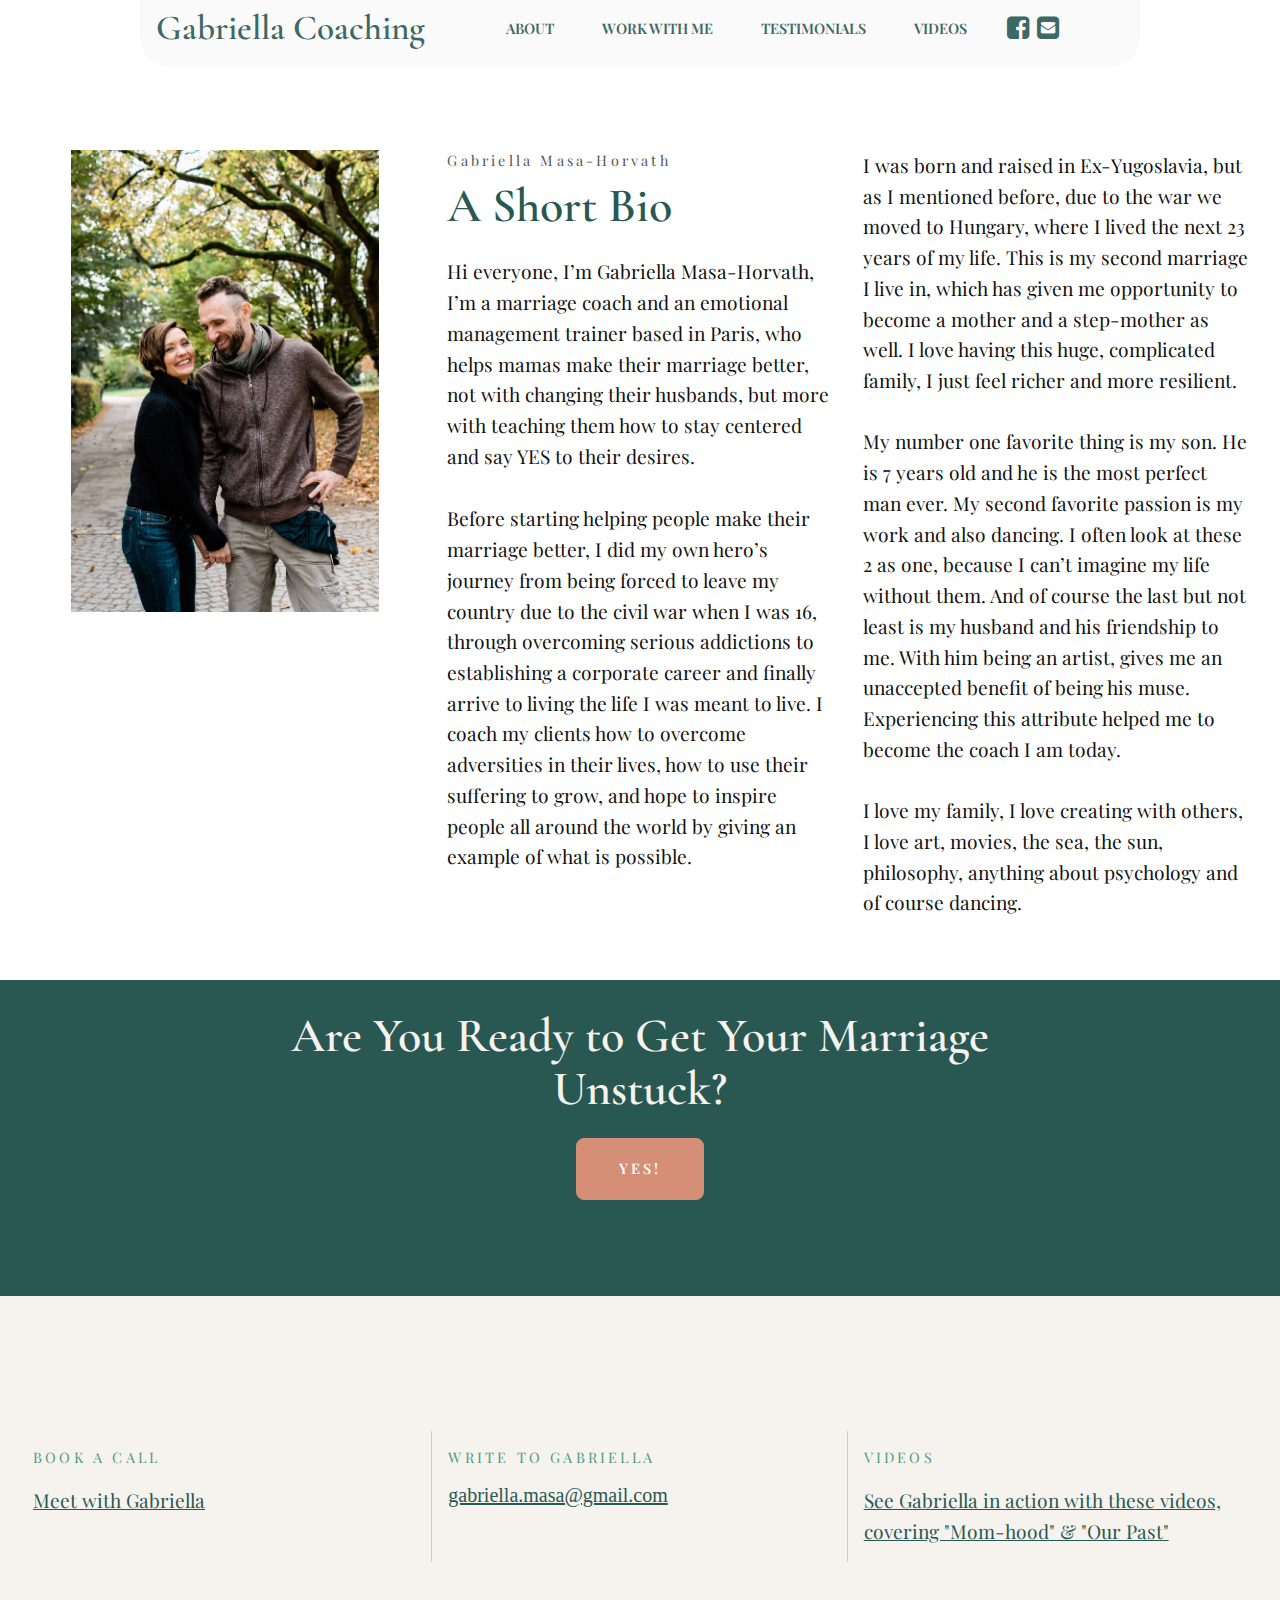
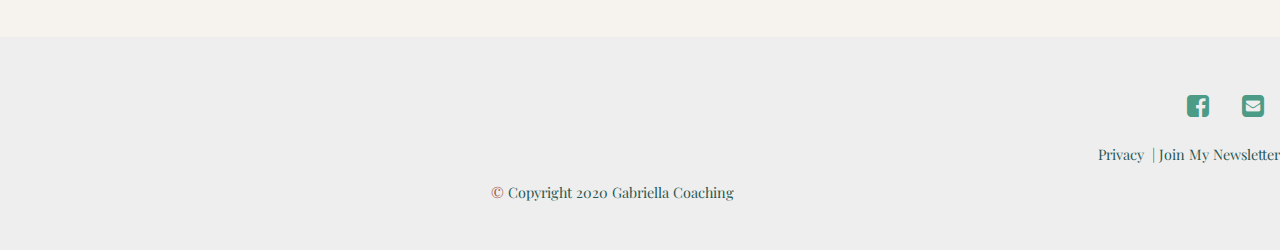
<file: biography.html>
<!DOCTYPE html>
<html  >
<head>
  
  <meta charset="UTF-8">
  <meta http-equiv="X-UA-Compatible" content="IE=edge">
  
  <meta name="viewport" content="width=device-width, initial-scale=1, minimum-scale=1">
  <link rel="shortcut icon" href="assets/images/gabriella-coaching-3-90x51.png" type="image/x-icon">
  <meta name="description" content="I’m Gabriella Masa-Horvath, I’m a marriage coach and an emotional management trainer based in Paris.">
  
  <title>Biography of Gabriella Masa-Horvath | Gabriella Coaching</title>
  <link rel="stylesheet" href="assets/web/assets/mobirise-icons2/mobirise2.css">
  <link rel="stylesheet" href="assets/font-awesome/css/font-awesome.css">
  <link rel="stylesheet" href="assets/tether/tether.min.css">
  <link rel="stylesheet" href="assets/bootstrap/css/bootstrap.min.css">
  <link rel="stylesheet" href="assets/bootstrap/css/bootstrap-grid.min.css">
  <link rel="stylesheet" href="assets/bootstrap/css/bootstrap-reboot.min.css">
  <link rel="stylesheet" href="assets/dropdown/css/style.css">
  <link rel="stylesheet" href="assets/web/assets/gdpr-plugin/gdpr-styles.css">
  <link rel="stylesheet" href="assets/formstyler/jquery.formstyler.css">
  <link rel="stylesheet" href="assets/formstyler/jquery.formstyler.theme.css">
  <link rel="stylesheet" href="assets/datepicker/jquery.datetimepicker.min.css">
  <link rel="stylesheet" href="assets/socicon/css/styles.css">
  <link rel="stylesheet" href="assets/theme/css/style.css">
  <link rel="stylesheet" href="assets/formoid-css/recaptcha.css">
  <link rel="preload" as="style" href="assets/mobirise/css/mbr-additional.css"><link rel="stylesheet" href="assets/mobirise/css/mbr-additional.css" type="text/css">
  
  
  

</head>
<body>
  <section class="extMenu7 menu cid-s021qkKYGT" once="menu" id="extMenu6-f">

    


    <nav class="navbar navbar-dropdown navbar-fixed-top navbar-expand-lg">
        <div class="navbar-brand">
            
            <span class="navbar-caption-wrap"><a class="navbar-caption text-secondary display-5" href="index.html#header-gabi">Gabriella Coaching</a></span>
        </div>
        <button class="navbar-toggler" type="button" data-toggle="collapse" data-target="#navbarSupportedContent" aria-controls="navbarNavAltMarkup" aria-expanded="false" aria-label="Toggle navigation">
            <div class="hamburger">
                <span></span>
                <span></span>
                <span></span>
                <span></span>
            </div>
        </button>
        <div class="collapse navbar-collapse" id="navbarSupportedContent">
            <ul class="navbar-nav nav-dropdown nav-right" data-app-modern-menu="true"><li class="nav-item"><a class="nav-link link text-warning display-4" href="index.html#about-gabi" aria-expanded="false">
                        ABOUT</a></li>
                <li class="nav-item"><a class="nav-link link text-warning display-4" href="marriage-coaching.html#header-happy-marriage" aria-expanded="false">
                        WORK WITH ME</a>
                    
                </li>

                <li class="nav-item"><a class="nav-link link text-warning display-4" href="index.html#testimonials-slider1-0" aria-expanded="false">
                        TESTIMONIALS</a></li><li class="nav-item"><a class="nav-link link text-warning display-4" href="popup:#mbr-popup-24" aria-expanded="false" data-toggle="modal" data-target="#mbr-popup-24">
                        VIDEOS</a></li></ul>
            

            <div class="icons-menu">
                <a href="https://www.facebook.com/pg/gabriellathecoach" target="_blank">
                    <span class="p-2 mbr-iconfont fa-facebook-square fa" style="color: rgb(41, 88, 83); fill: rgb(41, 88, 83);"></span>
                </a>
                <a href="index.html#mc-signup">
                    <span class="p-2 mbr-iconfont fa-envelope-square fa" style="color: rgb(41, 88, 83); fill: rgb(41, 88, 83);"></span>
                </a>
                
                
                
                
            </div>

        </div>
    </nav>
</section>

<section class="content1 cid-s014OG8FKl" id="content1-e">

    

    

    <div class="container">
        <div class="row justify-content-center">

            <div class="img-col col-12 md-pb col-md-6 align-center col-lg-4">
                <img src="assets/images/gabriella-coaching-8-weeks-program-unstuck-your-marriage-1282x1920.jpg" alt="" title="">

            </div>


            <div class="mbr-black col-md-6 col-lg-4">

                <div class="content align-left mbr-white">
                    <h4 class="mbr-section-subtitle mbr-regular mbr-fonts-style display-4">Gabriella Masa-Horvath</h4>
                    <h3 class="mbr-section-title mbr-bold pb-3 mbr-fonts-style display-2">A Short Bio</h3>
                    <p class="mbr-text pb-3 mbr-regular mbr-fonts-style display-7">Hi everyone, I’m Gabriella Masa-Horvath, I’m a marriage coach and an emotional management trainer based in Paris, who helps mamas make their marriage better, not with changing their husbands, but more with teaching them how to stay centered and say YES to their desires.<br></p>
                    <p class="mbr-text quote pb-3 mbr-regular mbr-fonts-style display-7">Before starting helping people make their marriage better, I did my own hero’s journey from being forced to leave my country due to the civil war when I was 16, through overcoming serious addictions to establishing a corporate career and finally arrive to living the life I was meant to live. I coach my clients how to overcome adversities in their lives, how to use their suffering to grow, and hope to inspire people all around the world by giving an example of what is possible.&nbsp;<br></p>


                </div>
            </div>

            <div class="mbr-black col-md-12 col-lg-4">

                <div class="content align-left mbr-white">
                    <p class="mbr-text pb-3 mbr-regular mbr-fonts-style display-7">I was born and raised in Ex-Yugoslavia, but as I mentioned before, due to the war we moved to Hungary, where I lived the next 23 years of my life. This is my second marriage I live in, which has given me opportunity to become a mother and a step-mother as well. I love having this huge, complicated family, I just feel richer and more resilient. <br> <br>My number one favorite thing is my son. He is 7 years old and he is the most perfect man ever. My second favorite passion is my work and also dancing. I often look at these 2 as one, because I can’t imagine my life without them. And of course the last but not least is my husband and his friendship to me. With him being an artist, gives me an unaccepted benefit of being his muse. Experiencing this attribute helped me to become the coach I am today.<br>&nbsp;<br>I love my family, I love creating with others, I love art, movies, the sea, the sun, philosophy, anything about psychology and of course dancing.<br></p>

                </div>
            </div>

        </div>
    </div>
</section>

<section class="cid-s0b72ILXBp" id="header1-2f">

    

    

    <div class="container align-center">
        <div class="row justify-content-center">
            <div class="mbr-black col-md-12 col-lg-8">
                
                <h1 class="mbr-section-title mbr-bold mbr-white pb-2 mbr-fonts-style display-2">Are You Ready to Get Your Marriage Unstuck?</h1>

                <div class="mbr-section-btn"><a class="btn btn-md btn-danger display-4" href="marriage-coaching.html#header-happy-marriage" target="_blank"><strong>YES!</strong></a></div>
            </div>
        </div>
    </div>
</section>

<section class="contacts2 cid-s0134QAbZ1" id="contacts2-b">

    

    
    <div class="container">




        <div class="row justify-content-center">
            <div class="card card1 p-3 col-12 col-md-7 col-lg-4">
                <div class="card-wrapper">


                    
                    <div class="card-box align-left">
                        <h4 class="mbr-section-subtitle mbr-regular pb-3 mbr-black mbr-fonts-style display-4">
                            BOOK A CALL</h4>
                        <h5 class="card-text mbr-semibold mbr-black mbr-fonts-style display-7"><a href="complimentary-call.html" target="_blank"><u>Meet with Gabriella</u></a></h5>
                    </div>

                </div>
            </div>



            <div class="card card2 p-3 col-12 col-md-7 col-lg-4">


                <div class="card-wrapper">


                    
                    <div class="card-box align-left">
                        <h4 class="mbr-section-subtitle  mbr-regular pb-3 mbr-black mbr-fonts-style display-4">
                            WRITE TO GABRIELLA</h4>
                        <h5 class="card-text mbr-semibold mbr-black mbr-fonts-style display-6"><a href="mailto:gabriella.masa@gmail.com"><u>gabriella.masa@gmail.com</u></a></h5>
                    </div>

                </div>
            </div>

            <div class="card card3 p-3 col-12 col-md-7 col-lg-4">
                <div class="card-wrapper">


                    
                    <div class="card-box align-left">
                        <h4 class="mbr-section-subtitle mbr-regular pb-3 mbr-black mbr-fonts-style display-4">VIDEOS</h4>
                        <h5 class="card-text mbr-semibold mbr-black mbr-fonts-style display-7"><a href="popup:#mbr-popup-24" data-toggle="modal" data-target="#mbr-popup-24"><u>See Gabriella in action with these videos, covering "Mom-hood" &amp; "Our Past"</u></a></h5>
                    </div>

                </div>
            </div>


        </div>
    </div>
</section>

<section class="extFooter&quot; cid-s03av8qTzr" id="extFooter4-x">

    
    
    <div class="container-fluid">
        <div class="row justify-content-center">
            <div class="col-md-12 col-lg-7 px-4 align-right">
                <div class="social-list">
                    <div class="soc-item">
                        <a href="https://www.facebook.com/pg/gabriellathecoach" target="_blank">
                            <span class="mbr-iconfont mbr-iconfont-social fa-facebook-square fa" style="color: rgb(41, 88, 83); fill: rgb(41, 88, 83);"></span>
                        </a>
                    </div>
                    <div class="soc-item">
                        <a href="mailto:gabriella.masa@gmail.com">
                            <span class="mbr-iconfont mbr-iconfont-social fa-envelope-square fa" style="color: rgb(41, 88, 83); fill: rgb(41, 88, 83);"></span>
                        </a>
                    </div>
                    
                    
                    

                    

                    

                    
                </div>
            </div>
            <div class="col-md-12 col-lg-2 m-auto px-4 align-right">
                <p class="mbr-text mb-0 links mbr-fonts-style display-4"><a href="privacy.html" class="text-warning" target="_blank">Privacy</a> &nbsp;| <a href="biography.html#custom-html-1u">Join My Newsletter</a></p>
            </div>
            <div class="col-md-12 col-lg-3 m-auto px-4 align-left">
                <p class="mbr-text mb-0 mbr-fonts-style display-4">© <a href="index.html#contact-gabi">Copyright 2020 Gabriella Coaching</a></p>
            </div>
        </div>
    </div>
</section>

<div class="modal mbr-popup cid-s0aFCkUItm fade" tabindex="-1" role="dialog" data-on-exit="true" data-overlay-color="#000000" data-overlay-opacity="0.8" id="mbr-popup-14" aria-hidden="true">
        <div class="modal-dialog modal-dialog-centered" role="document">
            <div class="modal-content">
                <div class="modal-header pb-0">
                    <h5 class="modal-title mbr-fonts-style display-5">Have You Joined Yet?</h5>
                    <button type="button" class="close" data-dismiss="modal" aria-label="Close">
                        <svg version="1.1" xmlns="http://www.w3.org/2000/svg" width="24" height="24" viewBox="0 0 32 32" fill="currentColor">
                            <path d="M31.797 0.191c-0.264-0.256-0.686-0.25-0.942 0.015l-13.328 13.326c-0.598 0.581 0.342 1.543 0.942 0.942l13.328-13.326c0.27-0.262 0.27-0.695 0-0.957zM14.472 17.515c-0.264-0.256-0.686-0.25-0.942 0.015l-13.328 13.326c-0.613 0.595 0.34 1.562 0.942 0.942l13.328-13.326c0.27-0.262 0.27-0.695 0-0.957zM1.144 0.205c-0.584-0.587-1.544 0.336-0.942 0.942l30.654 30.651c0.613 0.625 1.563-0.325 0.942-0.942z"></path>
                        </svg>
                    </button>
                </div>

                <div class="modal-body">
                    <p class="mbr-text mbr-fonts-style display-7">
                        Join my newsletter filled with goodies that will make you feel good!</p>

                    <div>
                        <div class="card-img mbr-figure">
                            <a href="index.html#mc-signup"><img src="assets/images/gabriella-in-paris-streets-1799x1201.jpg" alt="Gabriella Coaching in Paris, life coach for expats in France" title="Gabriella Coaching in Paris, life coach for expats in France"></a>
                        </div>
                            

                            
                        </div>
                    </div>

                    <div class="modal-footer">
                        <div class="mbr-section-btn"><a class="btn btn-md btn-primary display-4" href="index.html#mc-signup"><strong>
                                SIGN-UP</strong></a></div>
                    </div>
                </div>
            </div>
        </div>

<div class="modal mbr-popup cid-s0b2lcrwxl fade" tabindex="-1" role="dialog" data-overlay-color="#000000" data-overlay-opacity="0.8" id="mbr-popup-24" aria-hidden="true">
        <div class="modal-dialog modal-dialog-centered" role="document">
            <div class="modal-content">
                <div class="modal-header pb-0">
                    <h5 class="modal-title mbr-fonts-style display-5">Access the Videos</h5>
                    <button type="button" class="close" data-dismiss="modal" aria-label="Close">
                        <svg version="1.1" xmlns="http://www.w3.org/2000/svg" width="24" height="24" viewBox="0 0 32 32" fill="currentColor">
                            <path d="M31.797 0.191c-0.264-0.256-0.686-0.25-0.942 0.015l-13.328 13.326c-0.598 0.581 0.342 1.543 0.942 0.942l13.328-13.326c0.27-0.262 0.27-0.695 0-0.957zM14.472 17.515c-0.264-0.256-0.686-0.25-0.942 0.015l-13.328 13.326c-0.613 0.595 0.34 1.562 0.942 0.942l13.328-13.326c0.27-0.262 0.27-0.695 0-0.957zM1.144 0.205c-0.584-0.587-1.544 0.336-0.942 0.942l30.654 30.651c0.613 0.625 1.563-0.325 0.942-0.942z"></path>
                        </svg>
                    </button>
                </div>

                <div class="modal-body">
                    <p class="mbr-text mbr-fonts-style display-7">Gain Insight from These Complimentary Videos</p>

                    <div>
                        
                            

                            <div class="form-wrapper" data-form-type="formoid">
<!--Formbuilder Form-->
<form action="/videos.html" method="POST" class="mbr-form form-with-styler">
<div class="">

<div hidden="hidden" data-form-alert-danger="" class="alert alert-danger col-12">
</div>
</div>
<div class="dragArea">
<div class="col form-group" data-for="email">
<input type="email" name="email" placeholder="Email" data-form-field="Email" required="required" class="form-control display-7" value="" id="email-mbr-popup-2d">
</div>
<div class="col-md-auto input-group-btn">
<button type="submit" class="btn btn-primary display-4">SUBSCRIBE</button>
</div>
</div>
<span class="gdpr-block">
<label>
<span class="textGDPR" style="color: #5b686b"><input type="checkbox" name="gdpr" id="gdpr-mbr-popup-2d" required="">By continuing you agree to our <a style="color: #295853; text-decoration: none;" href="privacy.html">Privacy &amp; Cookies Policy</a>.</span>
</label>
</span></form><!--Formbuilder Form-->
</div>
                        </div>
                    </div>

                    
                </div>
            </div>
        </div>


  <script src="assets/web/assets/jquery/jquery.min.js"></script>
  <script src="assets/popper/popper.min.js"></script>
  <script src="assets/tether/tether.min.js"></script>
  <script src="assets/bootstrap/js/bootstrap.min.js"></script>
  <script src="assets/smoothscroll/smooth-scroll.js"></script>
  <script src="assets/dropdown/js/nav-dropdown.js"></script>
  <script src="assets/dropdown/js/navbar-dropdown.js"></script>
  <script src="assets/touchswipe/jquery.touch-swipe.min.js"></script>
  <script src="assets/sociallikes/social-likes.js"></script>
  <script src="assets/popup-onexit-plugin/script.js"></script>
  <script src="assets/popup-overlay-plugin/script.js"></script>
  <script src="assets/formstyler/jquery.formstyler.js"></script>
  <script src="assets/formstyler/jquery.formstyler.min.js"></script>
  <script src="assets/datepicker/jquery.datetimepicker.full.js"></script>
  <script src="assets/popup-plugin/script.js"></script>
  <script src="assets/theme/js/script.js"></script>
  <script src="assets/formoid/formoid.min.js"></script>
  <script src="assets/web/assets/lazyload/lazyload.js"></script>
  

</body>
</html>
</file>
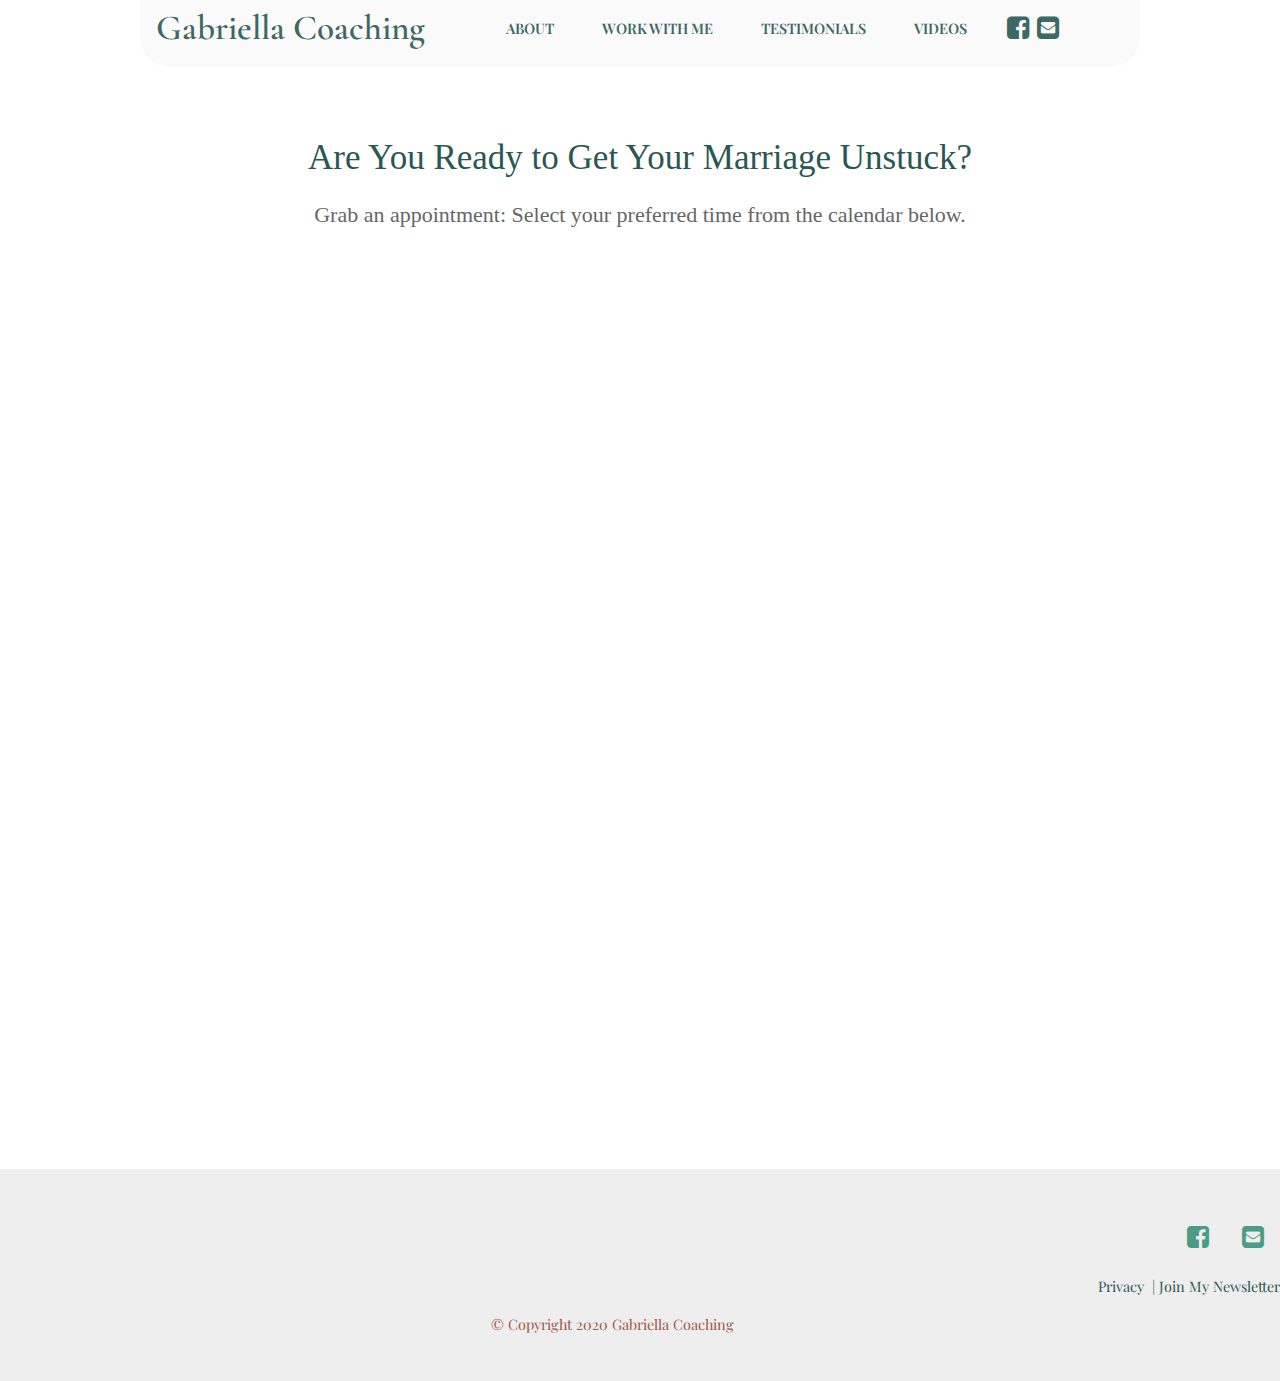
<file: complimentary-call.html>
<!DOCTYPE html>
<html  >
<head>
  
  <meta charset="UTF-8">
  <meta http-equiv="X-UA-Compatible" content="IE=edge">
  
  <meta name="viewport" content="width=device-width, initial-scale=1, minimum-scale=1">
  <link rel="shortcut icon" href="assets/images/gabriella-coaching-3-90x51.png" type="image/x-icon">
  <meta name="description" content="Not sure where you're at or what to expect from a life coach? Grab an appointment with Gabriella Coaching for a complimentry introductory call.">
  
  <title>Calendly Appointment with Gabriella Coaching</title>
  <link rel="stylesheet" href="assets/web/assets/mobirise-icons2/mobirise2.css">
  <link rel="stylesheet" href="assets/font-awesome/css/font-awesome.css">
  <link rel="stylesheet" href="assets/tether/tether.min.css">
  <link rel="stylesheet" href="assets/bootstrap/css/bootstrap.min.css">
  <link rel="stylesheet" href="assets/bootstrap/css/bootstrap-grid.min.css">
  <link rel="stylesheet" href="assets/bootstrap/css/bootstrap-reboot.min.css">
  <link rel="stylesheet" href="assets/dropdown/css/style.css">
  <link rel="stylesheet" href="assets/web/assets/gdpr-plugin/gdpr-styles.css">
  <link rel="stylesheet" href="assets/formstyler/jquery.formstyler.css">
  <link rel="stylesheet" href="assets/formstyler/jquery.formstyler.theme.css">
  <link rel="stylesheet" href="assets/datepicker/jquery.datetimepicker.min.css">
  <link rel="stylesheet" href="assets/socicon/css/styles.css">
  <link rel="stylesheet" href="assets/theme/css/style.css">
  <link rel="stylesheet" href="assets/formoid-css/recaptcha.css">
  <link rel="preload" as="style" href="assets/mobirise/css/mbr-additional.css"><link rel="stylesheet" href="assets/mobirise/css/mbr-additional.css" type="text/css">
  
  
  

</head>
<body>
  <section class="extMenu7 menu cid-s021qkKYGT" once="menu" id="extMenu6-h">

    


    <nav class="navbar navbar-dropdown navbar-fixed-top navbar-expand-lg">
        <div class="navbar-brand">
            
            <span class="navbar-caption-wrap"><a class="navbar-caption text-secondary display-5" href="index.html#header-gabi">Gabriella Coaching</a></span>
        </div>
        <button class="navbar-toggler" type="button" data-toggle="collapse" data-target="#navbarSupportedContent" aria-controls="navbarNavAltMarkup" aria-expanded="false" aria-label="Toggle navigation">
            <div class="hamburger">
                <span></span>
                <span></span>
                <span></span>
                <span></span>
            </div>
        </button>
        <div class="collapse navbar-collapse" id="navbarSupportedContent">
            <ul class="navbar-nav nav-dropdown nav-right" data-app-modern-menu="true"><li class="nav-item"><a class="nav-link link text-warning display-4" href="index.html#about-gabi" aria-expanded="false">
                        ABOUT</a></li>
                <li class="nav-item"><a class="nav-link link text-warning display-4" href="marriage-coaching.html#header-happy-marriage" aria-expanded="false">
                        WORK WITH ME</a>
                    
                </li>

                <li class="nav-item"><a class="nav-link link text-warning display-4" href="index.html#testimonials-slider1-0" aria-expanded="false">
                        TESTIMONIALS</a></li><li class="nav-item"><a class="nav-link link text-warning display-4" href="popup:#mbr-popup-24" aria-expanded="false" data-toggle="modal" data-target="#mbr-popup-24">
                        VIDEOS</a></li></ul>
            

            <div class="icons-menu">
                <a href="https://www.facebook.com/pg/gabriellathecoach" target="_blank">
                    <span class="p-2 mbr-iconfont fa-facebook-square fa" style="color: rgb(41, 88, 83); fill: rgb(41, 88, 83);"></span>
                </a>
                <a href="index.html#mc-signup">
                    <span class="p-2 mbr-iconfont fa-envelope-square fa" style="color: rgb(41, 88, 83); fill: rgb(41, 88, 83);"></span>
                </a>
                
                
                
                
            </div>

        </div>
    </nav>
</section>

<div id="custom-html-i"><!-- Type valid HTML here -->
<section>
    <div data-container="booking-container" class="calendly" style="background-color:#fff;">
        <div class="unstuck">
                
                <h4 class="unstuck-your-marriage">Are You Ready to Get Your Marriage Unstuck?<br></h4>
            <p>Grab an appointment: Select your preferred time from the calendar below.</p>
            </div>
       
        
<div class="calendar-calendly" id="calendly">
<iframe src="https://calendly.com/gabriellacoaching/discovery-call?embed_domain=www.calendly-embed.com&amp;embed_type=Inline&amp;primary_color=844cb0" width="100%" height="900px" frameborder="0"></iframe>
</div>
    </div>
            
</section></div>

<section class="extFooter&quot; cid-s0aGM5QaZg" id="extFooter4-1t">

    
    
    <div class="container-fluid">
        <div class="row justify-content-center">
            <div class="col-md-12 col-lg-7 px-4 align-right">
                <div class="social-list">
                    <div class="soc-item">
                        <a href="https://www.facebook.com/pg/gabriellathecoach" target="_blank">
                            <span class="mbr-iconfont mbr-iconfont-social fa-facebook-square fa" style="color: rgb(41, 88, 83); fill: rgb(41, 88, 83);"></span>
                        </a>
                    </div>
                    <div class="soc-item">
                        <a href="mailto:gabriella.masa@gmail.com">
                            <span class="mbr-iconfont mbr-iconfont-social fa-envelope-square fa" style="color: rgb(41, 88, 83); fill: rgb(41, 88, 83);"></span>
                        </a>
                    </div>
                    
                    
                    

                    

                    

                    
                </div>
            </div>
            <div class="col-md-12 col-lg-2 m-auto px-4 align-right">
                <p class="mbr-text mb-0 links mbr-fonts-style display-4"><a href="privacy.html" class="text-warning" target="_blank">Privacy</a> &nbsp;| <a href="index.html#mc-signup" target="_blank">Join My Newsletter</a></p>
            </div>
            <div class="col-md-12 col-lg-3 m-auto px-4 align-left">
                <p class="mbr-text mb-0 mbr-fonts-style display-4">© Copyright 2020 Gabriella Coaching</p>
            </div>
        </div>
    </div>
</section>

<div class="modal mbr-popup cid-s0aTjymt1R fade" tabindex="-1" role="dialog" data-overlay-color="#000000" data-overlay-opacity="0.8" id="mbr-popup-24" aria-hidden="true">
        <div class="modal-dialog modal-dialog-centered" role="document">
            <div class="modal-content">
                <div class="modal-header pb-0">
                    <h5 class="modal-title mbr-fonts-style display-5">Access the Videos</h5>
                    <button type="button" class="close" data-dismiss="modal" aria-label="Close">
                        <svg version="1.1" xmlns="http://www.w3.org/2000/svg" width="24" height="24" viewBox="0 0 32 32" fill="currentColor">
                            <path d="M31.797 0.191c-0.264-0.256-0.686-0.25-0.942 0.015l-13.328 13.326c-0.598 0.581 0.342 1.543 0.942 0.942l13.328-13.326c0.27-0.262 0.27-0.695 0-0.957zM14.472 17.515c-0.264-0.256-0.686-0.25-0.942 0.015l-13.328 13.326c-0.613 0.595 0.34 1.562 0.942 0.942l13.328-13.326c0.27-0.262 0.27-0.695 0-0.957zM1.144 0.205c-0.584-0.587-1.544 0.336-0.942 0.942l30.654 30.651c0.613 0.625 1.563-0.325 0.942-0.942z"></path>
                        </svg>
                    </button>
                </div>

                <div class="modal-body">
                    <p class="mbr-text mbr-fonts-style display-7">Gain Insight from These Complimentary Videos</p>

                    <div>
                        
                            

                            <div class="form-wrapper" data-form-type="formoid">
<!--Formbuilder Form-->
<form action="/videos.html" method="POST" class="mbr-form form-with-styler">
<div class="">

<div hidden="hidden" data-form-alert-danger="" class="alert alert-danger col-12">
</div>
</div>
<div class="dragArea">
<div class="col form-group" data-for="email">
<input type="email" name="email" placeholder="Email" data-form-field="Email" required="required" class="form-control display-7" value="" id="email-popup-24">
</div>
<div class="col-md-auto input-group-btn">
<button type="submit" class="btn btn-primary display-4">SUBSCRIBE</button>
</div>
</div>
<span class="gdpr-block">
<label>
<span class="textGDPR" style="color: #5b686b"><input type="checkbox" name="gdpr" id="gdpr-popup-24" required="">By continuing you agree to our <a style="color: #295853; text-decoration: none;" href="privacy.html">Privacy &amp; Cookies Policy</a>.</span>
</label>
</span></form><!--Formbuilder Form-->
</div>
                        </div>
                    </div>

                    
                </div>
            </div>
        </div>


  <script src="assets/web/assets/jquery/jquery.min.js"></script>
  <script src="assets/popper/popper.min.js"></script>
  <script src="assets/tether/tether.min.js"></script>
  <script src="assets/bootstrap/js/bootstrap.min.js"></script>
  <script src="assets/smoothscroll/smooth-scroll.js"></script>
  <script src="assets/sociallikes/social-likes.js"></script>
  <script src="assets/dropdown/js/nav-dropdown.js"></script>
  <script src="assets/dropdown/js/navbar-dropdown.js"></script>
  <script src="assets/formstyler/jquery.formstyler.js"></script>
  <script src="assets/formstyler/jquery.formstyler.min.js"></script>
  <script src="assets/datepicker/jquery.datetimepicker.full.js"></script>
  <script src="assets/popup-plugin/script.js"></script>
  <script src="assets/popup-overlay-plugin/script.js"></script>
  <script src="assets/touchswipe/jquery.touch-swipe.min.js"></script>
  <script src="assets/theme/js/script.js"></script>
  <script src="assets/formoid/formoid.min.js"></script>
  <script src="assets/web/assets/lazyload/lazyload.js"></script>
  

</body>
</html>
</file>
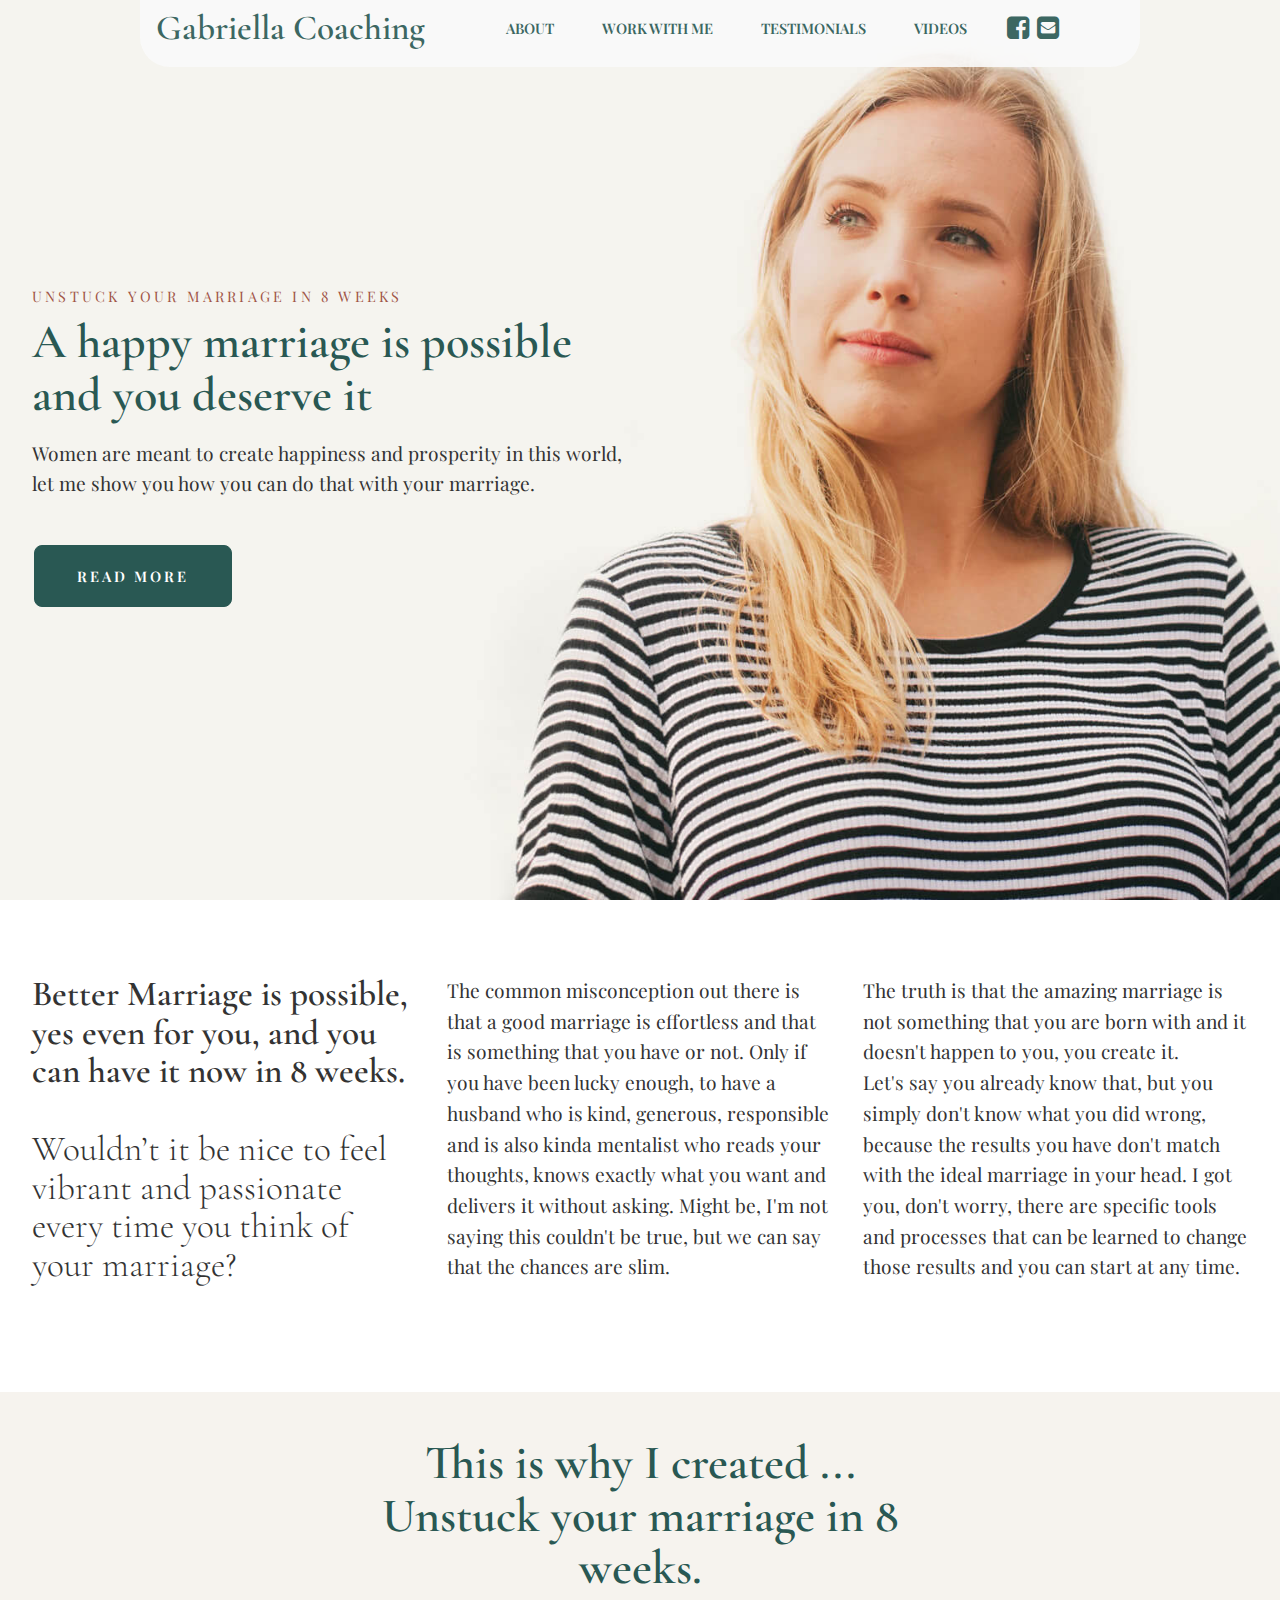
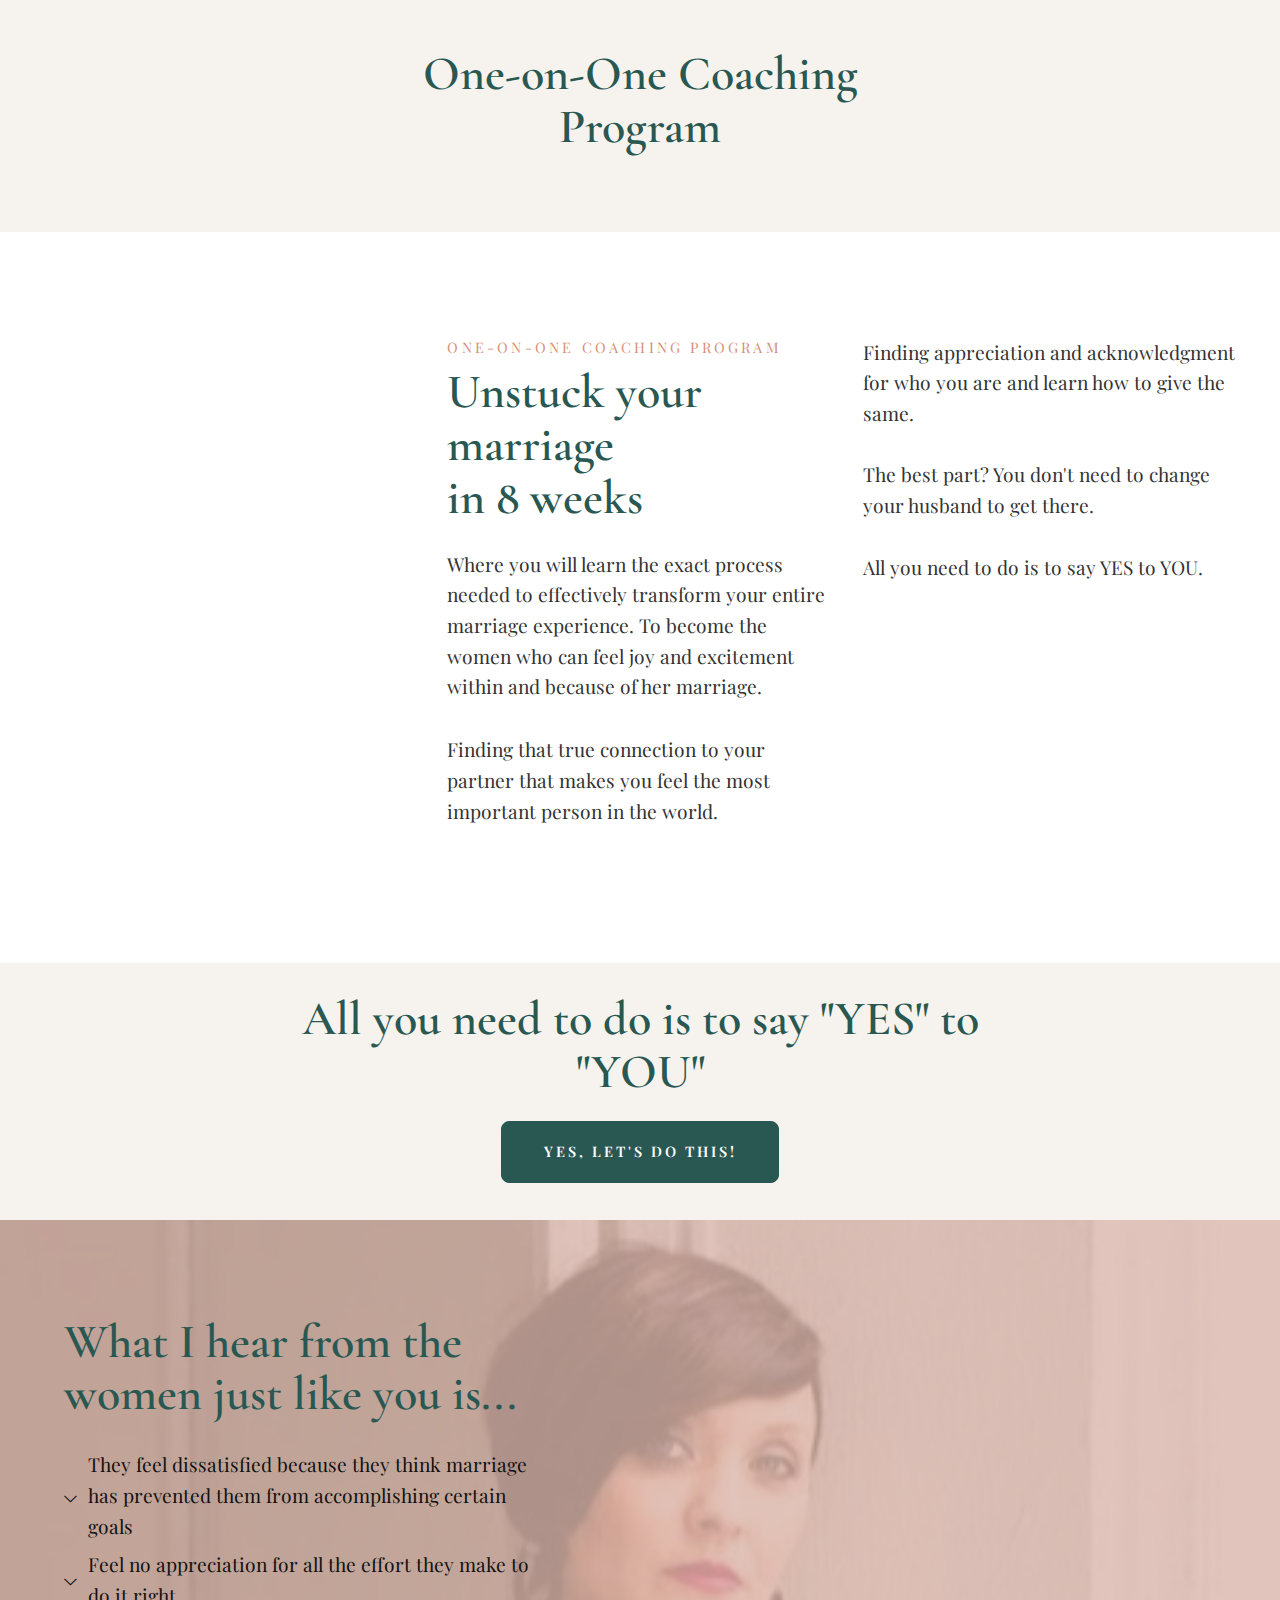
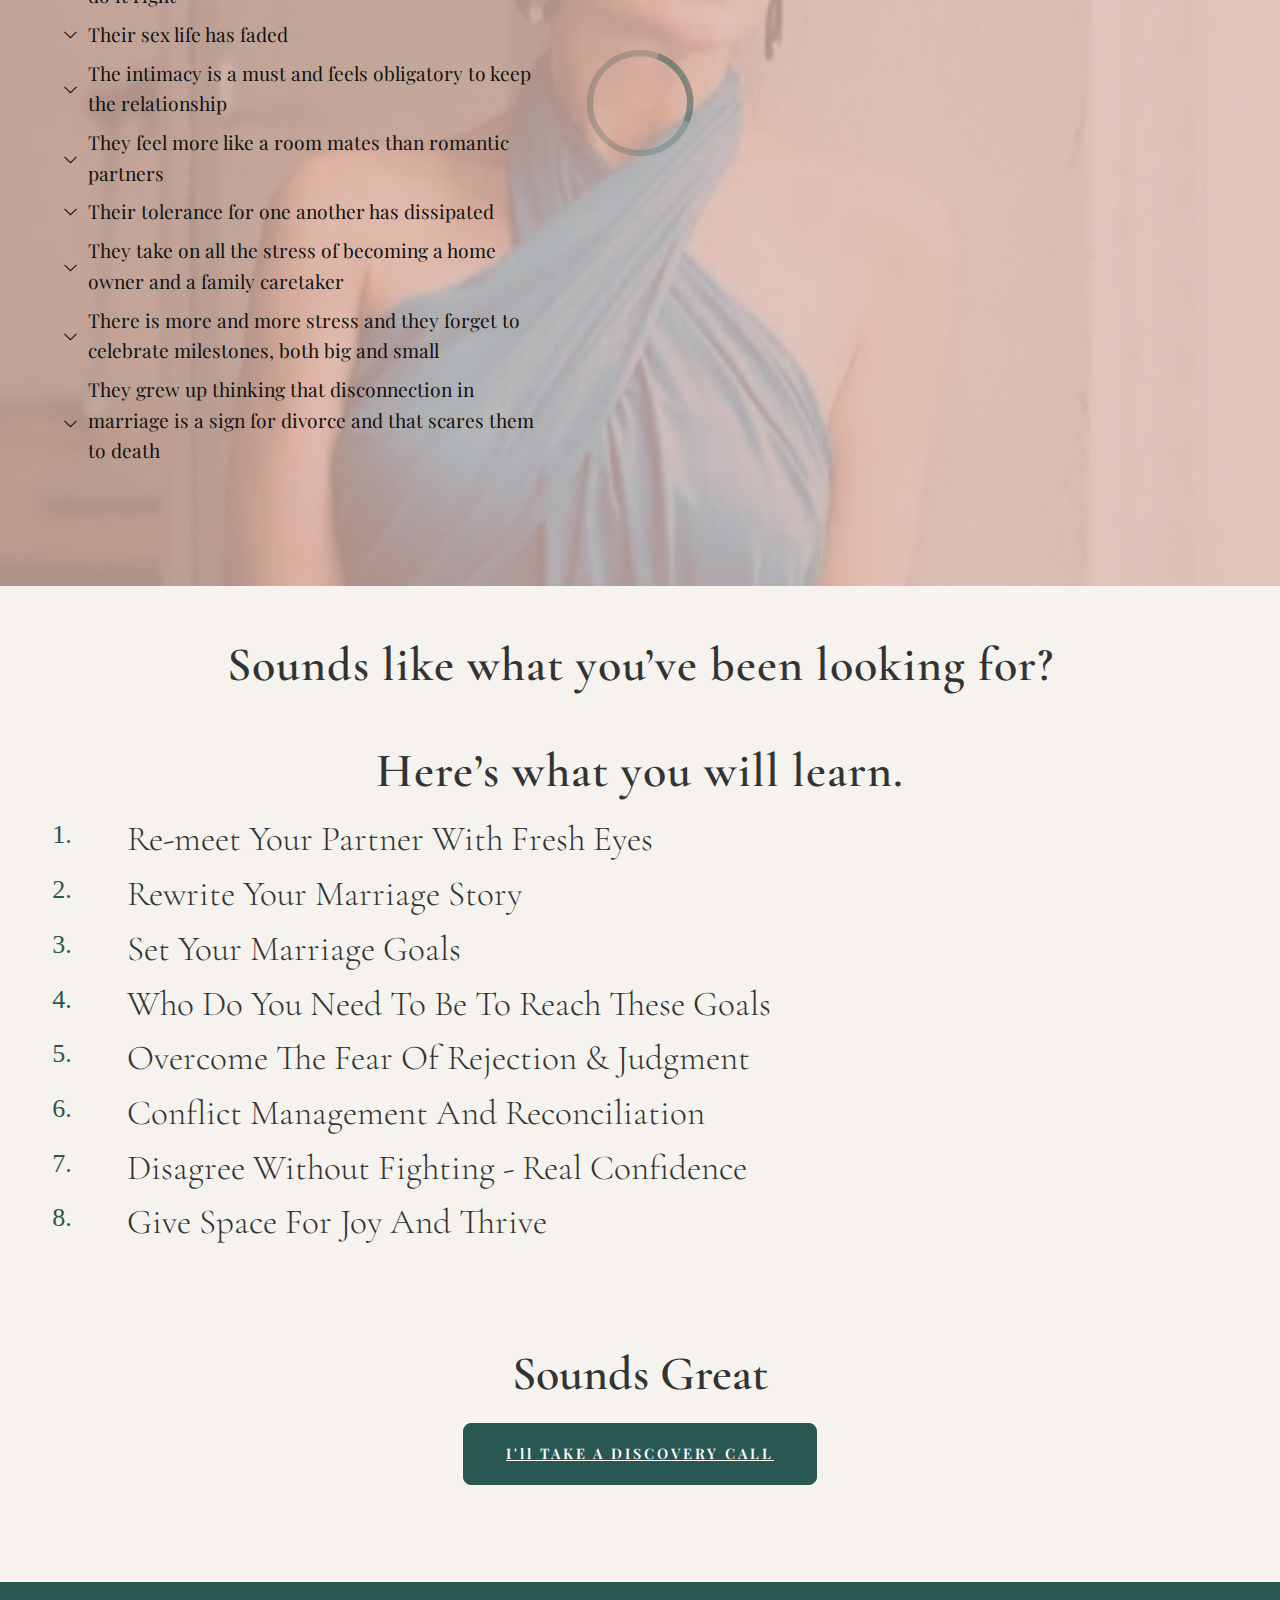
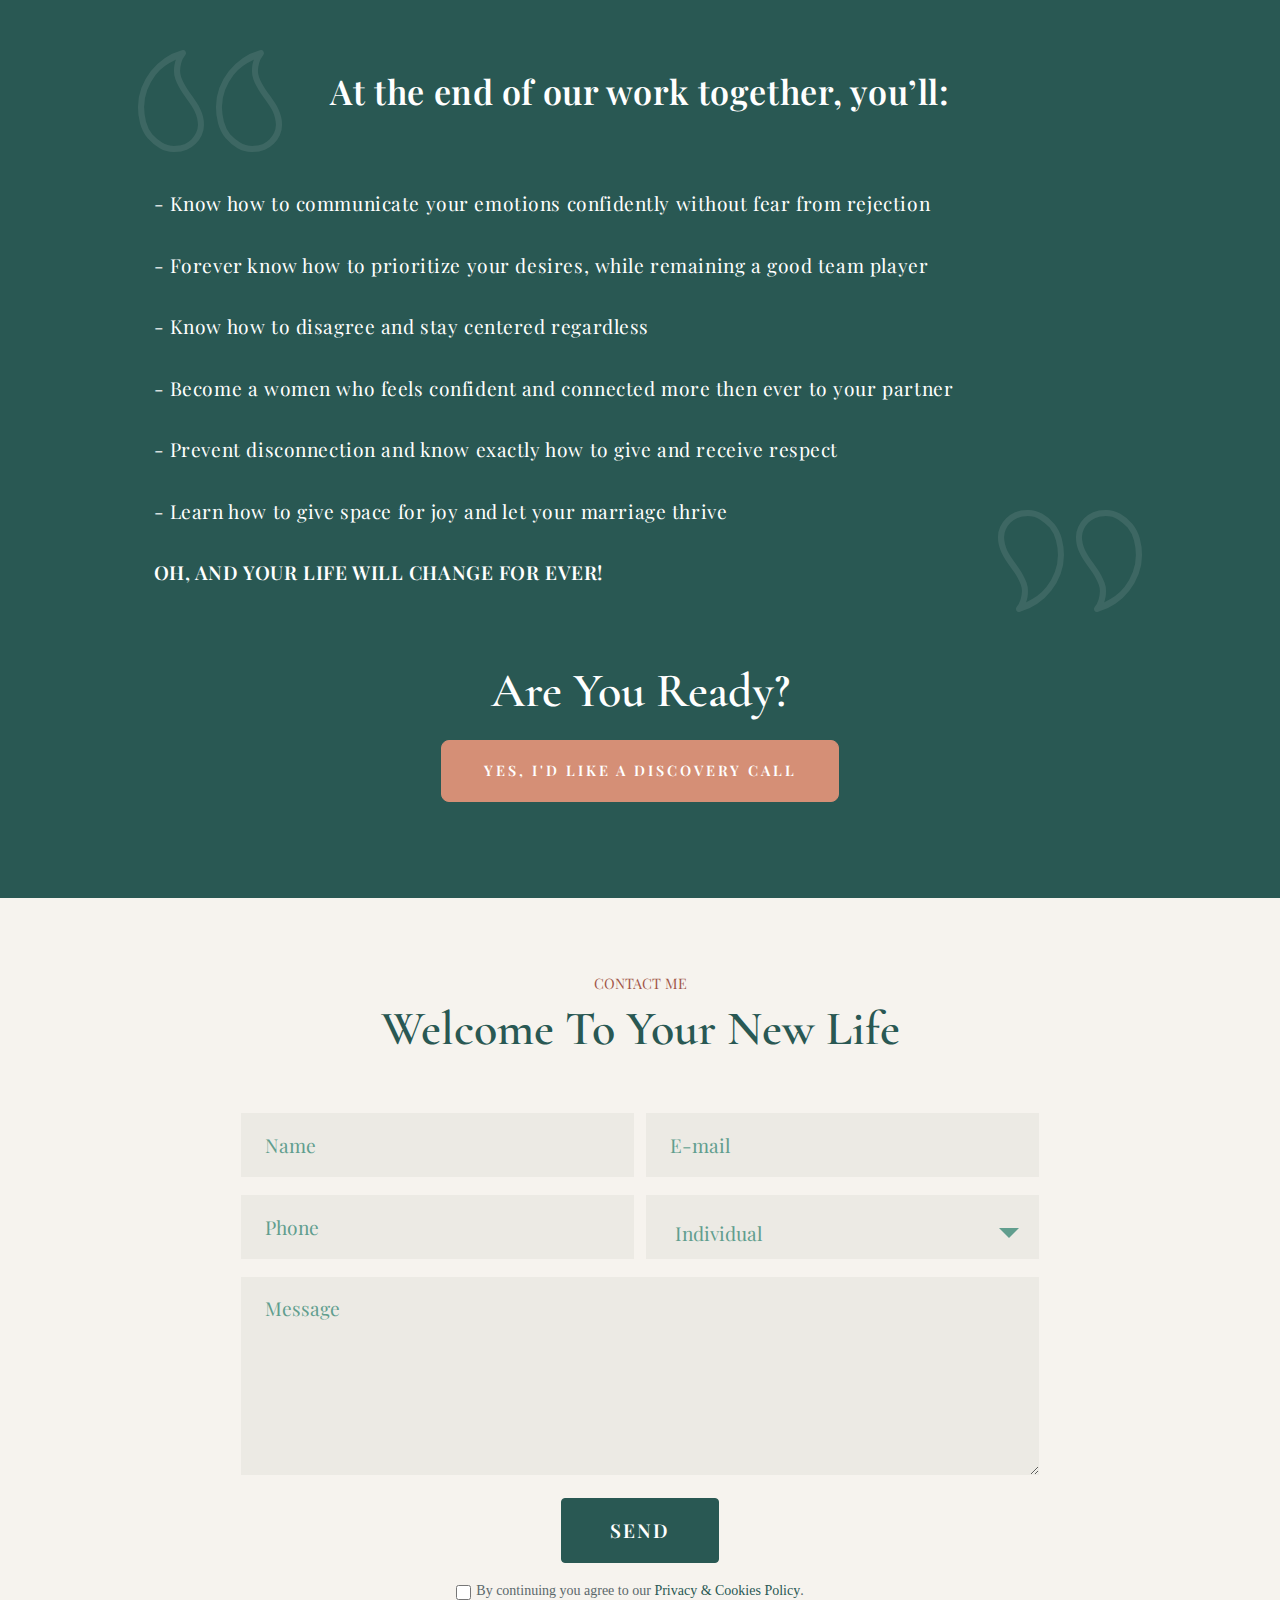
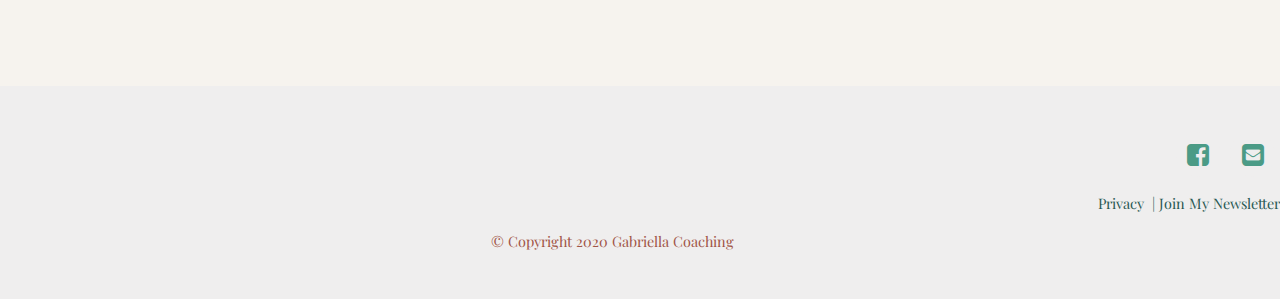
<file: marriage-coaching.html>
<!DOCTYPE html>
<html  >
<head>
  
  <meta charset="UTF-8">
  <meta http-equiv="X-UA-Compatible" content="IE=edge">
  
  <meta name="viewport" content="width=device-width, initial-scale=1, minimum-scale=1">
  <link rel="shortcut icon" href="assets/images/gabriella-coaching-3-90x51.png" type="image/x-icon">
  <meta name="description" content="A happy marriage is possible and you deserve it. Unstuck your marriage in 8 weeks with my 1-to-1 Coaching Program. Online live & face-to-face program.">
  
  <title>Unstuck Your Marriage | Gabriella Coaching 8 Weeks Program</title>
  <link rel="stylesheet" href="assets/web/assets/mobirise-icons2/mobirise2.css">
  <link rel="stylesheet" href="assets/font-awesome/css/font-awesome.css">
  <link rel="stylesheet" href="assets/web/assets/mobirise-icons/mobirise-icons.css">
  <link rel="stylesheet" href="assets/tether/tether.min.css">
  <link rel="stylesheet" href="assets/bootstrap/css/bootstrap.min.css">
  <link rel="stylesheet" href="assets/bootstrap/css/bootstrap-grid.min.css">
  <link rel="stylesheet" href="assets/bootstrap/css/bootstrap-reboot.min.css">
  <link rel="stylesheet" href="assets/dropdown/css/style.css">
  <link rel="stylesheet" href="assets/web/assets/gdpr-plugin/gdpr-styles.css">
  <link rel="stylesheet" href="assets/formstyler/jquery.formstyler.css">
  <link rel="stylesheet" href="assets/formstyler/jquery.formstyler.theme.css">
  <link rel="stylesheet" href="assets/datepicker/jquery.datetimepicker.min.css">
  <link rel="stylesheet" href="assets/socicon/css/styles.css">
  <link rel="stylesheet" href="assets/theme/css/style.css">
  <link rel="stylesheet" href="assets/formoid-css/recaptcha.css">
  <link rel="preload" as="style" href="assets/mobirise/css/mbr-additional.css"><link rel="stylesheet" href="assets/mobirise/css/mbr-additional.css" type="text/css">
  
  
  

</head>
<body>
  <section class="extMenu7 menu cid-s021qkKYGT" once="menu" id="extMenu6-l">

    


    <nav class="navbar navbar-dropdown navbar-fixed-top navbar-expand-lg">
        <div class="navbar-brand">
            
            <span class="navbar-caption-wrap"><a class="navbar-caption text-secondary display-5" href="index.html#header-gabi">Gabriella Coaching</a></span>
        </div>
        <button class="navbar-toggler" type="button" data-toggle="collapse" data-target="#navbarSupportedContent" aria-controls="navbarNavAltMarkup" aria-expanded="false" aria-label="Toggle navigation">
            <div class="hamburger">
                <span></span>
                <span></span>
                <span></span>
                <span></span>
            </div>
        </button>
        <div class="collapse navbar-collapse" id="navbarSupportedContent">
            <ul class="navbar-nav nav-dropdown nav-right" data-app-modern-menu="true"><li class="nav-item"><a class="nav-link link text-warning display-4" href="index.html#about-gabi" aria-expanded="false">
                        ABOUT</a></li>
                <li class="nav-item"><a class="nav-link link text-warning display-4" href="marriage-coaching.html#header-happy-marriage" aria-expanded="false">
                        WORK WITH ME</a>
                    
                </li>

                <li class="nav-item"><a class="nav-link link text-warning display-4" href="index.html#testimonials-slider1-0" aria-expanded="false">
                        TESTIMONIALS</a></li><li class="nav-item"><a class="nav-link link text-warning display-4" href="popup:#mbr-popup-24" aria-expanded="false" data-toggle="modal" data-target="#mbr-popup-24">
                        VIDEOS</a></li></ul>
            

            <div class="icons-menu">
                <a href="https://www.facebook.com/pg/gabriellathecoach" target="_blank">
                    <span class="p-2 mbr-iconfont fa-facebook-square fa" style="color: rgb(41, 88, 83); fill: rgb(41, 88, 83);"></span>
                </a>
                <a href="index.html#mc-signup">
                    <span class="p-2 mbr-iconfont fa-envelope-square fa" style="color: rgb(41, 88, 83); fill: rgb(41, 88, 83);"></span>
                </a>
                
                
                
                
            </div>

        </div>
    </nav>
</section>

<section class="cid-s02FdBgJqs mbr-fullscreen" id="header-happy-marriage">

    

    <div class="mbr-overlay" style="background-color: rgb(255, 255, 255); opacity: 0;"></div>

    <div class="container align-left">
        <div class="row">
            <div class="mbr-black col-md-12 col-lg-6">
                <h2 class="mbr-section-subtitle mbr-regular mbr-fonts-style display-4">UNSTUCK YOUR MARRIAGE IN 8 WEEKS</h2>
                <h1 class="mbr-section-title mbr-bold mbr-white pb-2 mbr-fonts-style display-2">A happy marriage is possible and you deserve it</h1>
                <p class="mbr-text pb-4 mbr-white mbr-regular mbr-fonts-style display-7">Women are meant to create happiness and prosperity in this world, let me show you how you can do that with your marriage.</p>
                <div class="mbr-section-btn"><a class="btn btn-md btn-primary display-4" href="page3.html#better-marriage"><strong>READ MORE</strong></a></div>

            </div>
        </div>
    </div>
</section>

<section class="content4 cid-s02Fk5gU0T" id="better-marriage">

    

    

    <div class="container">
        <div class="row justify-content-center">

            <div class="mbr-black col-md-12 col-lg-4">

                <div class="content align-left mbr-white">
                    <p class="mbr-text quote pb-3 mbr-regular mbr-fonts-style display-5"><strong>Better Marriage is possible, yes even for you, and you can have it now in 8 weeks.</strong><br><br>Wouldn’t it be nice to feel vibrant and passionate every time you think of your marriage?<br></p>

                </div>
            </div>


            <div class="mbr-black col-md-12 col-lg-4">

                <div class="content align-left mbr-white">
                    <p class="mbr-text pb-3 mbr-regular mbr-fonts-style display-7">The common misconception out there is that a good marriage is effortless and that is something that you have or not. Only if you have been lucky enough, to have a husband who is kind, generous, responsible and is also kinda mentalist who reads your thoughts, knows exactly what you want and delivers it without asking. Might be, I'm not saying this couldn't be true, but we can say that the chances are slim. <br></p>



                </div>
            </div>

            <div class="mbr-black col-md-12 col-lg-4">

                <div class="content align-left mbr-white">
                    <p class="mbr-text pb-3 mbr-regular mbr-fonts-style display-7">The truth is that the amazing marriage is not something that you are born with and it doesn't happen to you, you create it.<br>Let's say you already know that, but you simply don't know what you did wrong, because the results you have don't match with the ideal marriage in your head. I got you, don't worry, there are specific tools and processes that can be learned to change those results and you can start at any time.</p>

                </div>
            </div>

        </div>
    </div>
</section>

<section class="cid-s02FxUXb5O" id="signed-gabi">

    

    

    <div class="container">
        <div class="row justify-content-center">
            <div class="mbr-black col-md-12 col-lg-6 align-center">
                
                <h3 class="mbr-section-title mbr-bold mbr-black pb-4 mbr-fonts-style display-2">This is why I created ... Unstuck your marriage in 8 weeks.<br><br>One-on-One Coaching Program</h3>
                
                <a href="page3.html#what-you-learn"><img class="pb-3" src="assets/images/original-size-gabriella-coaching-300x300.png" alt="Gabriella Coaching Signature" title="Gabriella Coaching Signature"></a>
                



            </div>
        </div>
    </div>
</section>

<section class="content1 cid-s02FrAc79l" id="program">

    

    

    <div class="container">
        <div class="row justify-content-center">

            <div class="img-col col-12 md-pb col-md-6 align-center col-lg-4">
                <img src="assets/images/gabriella-coaching-paris-680x1018.jpg" alt="Gabriella Life Coach in Paris" title="Gabriella Life Coach in Paris">

            </div>


            <div class="mbr-black col-md-6 col-lg-4">

                <div class="content align-left mbr-white">
                    <h4 class="mbr-section-subtitle mbr-regular mbr-fonts-style display-4">ONE-ON-ONE COACHING PROGRAM</h4>
                    <h3 class="mbr-section-title mbr-bold pb-3 mbr-fonts-style display-2">Unstuck your marriage<div>in 8 weeks</div></h3>
                    <p class="mbr-text pb-3 mbr-regular mbr-fonts-style display-7">Where you will learn the exact process needed to effectively transform your entire marriage experience. To become the women who can feel joy and excitement within and because of her marriage.<br></p>
                    <p class="mbr-text quote pb-3 mbr-regular mbr-fonts-style display-7">Finding that true connection to your partner that makes you feel the most important person in the world. </p>


                </div>
            </div>

            <div class="mbr-black col-md-12 col-lg-4">

                <div class="content align-left mbr-white">
                    <p class="mbr-text pb-3 mbr-regular mbr-fonts-style display-7">Finding appreciation and acknowledgment for who you are and learn how to give the same.<br>
                        <br>The best part? You don't need to change your husband to get there. <br><br>All you need to do is to say YES to YOU.</p>

                </div>
            </div>

        </div>
    </div>
</section>

<section class="cid-s0b0bnqrwl" id="header1-2a">

    

    

    <div class="container align-center">
        <div class="row justify-content-center">
            <div class="mbr-black col-md-12 col-lg-8">
                
                <h1 class="mbr-section-title mbr-bold mbr-white pb-2 mbr-fonts-style display-2">All you need to do is to say "YES" to "YOU"</h1>

                <div class="mbr-section-btn"><a class="btn btn-md btn-warning display-4" href="complimentary-call.html" target="_blank"><strong>YES, LET'S DO THIS!</strong></a></div>
            </div>
        </div>
    </div>
</section>

<section class="content2 cid-s02Fuo700t" id="women-like-you">

    

    <div class="mbr-overlay" style="opacity: 0.8; background-color: rgb(217, 183, 171);">
    </div>
    <div class="container-fluid">
        <div class="row">
            <div class="card col-12 col-md-12 col-lg-6">


                <div class="wrapper">

                    

                    <h4 class="card-title mbr-bold pb-3  align-left mbr-white mbr-fonts-style display-2">What I hear from the women just like you is...</h4>

                    <div class="link-wrap">

                        <h5 class="link mbr-black mbr-fonts-style display-7">They feel dissatisfied because they think marriage has prevented them from accomplishing certain goals</h5>

                        <h5 class="link mbr-black mbr-fonts-style display-7">Feel no appreciation for all the effort they make to do it right</h5>

                        <h5 class="link mbr-black mbr-fonts-style display-7">Their sex life has faded</h5>

                        <h5 class="link mbr-black mbr-fonts-style display-7">The intimacy is a must and feels obligatory to keep the relationship</h5>

                        <h5 class="link mbr-black mbr-fonts-style display-7">They feel more like a room mates than romantic partners</h5>

                        <h5 class="link mbr-black mbr-fonts-style display-7">Their tolerance for one another has dissipated<br></h5>
                        
                        <h5 class="link mbr-black mbr-fonts-style display-7">They take on all the stress of becoming a home owner and a family caretaker</h5>
                        
                        <h5 class="link mbr-black mbr-fonts-style display-7">There is more and more stress and they forget to celebrate milestones, both big and small</h5>
                        
                        <h5 class="link mbr-black mbr-fonts-style display-7">They grew up thinking that disconnection in marriage is a sign for divorce and that scares them to death</h5>


                    </div>

                    <div class="img-wrap">

                        
                        
                        
                        


                    </div>


                </div>
            </div>

            <div class="card col-12 img-col col-md-12 col-lg-6">
                <img src="assets/images/gabriella-from-the-window-dressed-in-blue-640x959.jpeg" alt="Gabriella's 8 weeks unstuck your marriage one-to-one coaching program" title="Gabriella's 8 weeks unstuck your marriage one-to-one coaching program">

            </div>


        </div>
    </div>
</section>

<section class="extFeatures popup-btn-cards cid-s02QmivxVV" id="what-you-learn">

    

    
    <a class="full-link"></a>
    <div class="container-fluid card-wrapper">
        <div class="row justify-content-center align-items-center" style="min-height: 12vw;">
             <div class="col-xl-10 col-lg-10 col-md-12 text-block">
                <h2 class="mbr-section-title mbr-fonts-style mbr-white mbr-bold display-2"><br>Sounds like what you’ve been looking for?<br> <br>Here’s what you will learn.</h2>                 
             </div>
        </div>
    </div>
</section>

<section class="mbr-section article extСontent cid-s02FMpxjwN" id="8-modules">
     

    <div class="container">
        <div class="media-container-row">
            <div class="mbr-text counter-container col-12 col-md-8 mbr-fonts-style pt-5">
                
                
                
            <div class="mb-5">
                    <h4 class="counter">1.</h4>
                    <h3 class="mb-3 mbr-fonts-style display-5">Re-meet Your Partner With Fresh Eyes</h3>
                 
                </div><div class="mb-5">
                    <h4 class="counter">2.</h4>
                    <h3 class="mb-3 mbr-fonts-style display-5">Rewrite Your Marriage Story</h3>
                    
                </div><div class="mb-5">
                    <h4 class="counter">3.</h4>
                    <h3 class="mb-3 mbr-fonts-style display-5">Set Your Marriage Goals&nbsp;</h3>
                    
                </div><div class="mb-5">
                    <h4 class="counter">4.</h4>
                    <h3 class="mb-3 mbr-fonts-style display-5">Who Do You Need To Be To Reach These Goals</h3>
                    
                </div><div class="mb-5">
                    <h4 class="counter">5.</h4>
                    <h3 class="mb-3 mbr-fonts-style display-5">Overcome The Fear Of Rejection &amp; Judgment</h3>
                    
                </div><div class="mb-5">
                    <h4 class="counter">6.</h4>
                    <h3 class="mb-3 mbr-fonts-style display-5">Conflict Management And Reconciliation</h3>
                    
                </div><div class="mb-5">
                    <h4 class="counter">7.</h4>
                    <h3 class="mb-3 mbr-fonts-style display-5">Disagree Without Fighting - Real Confidence</h3>
                    
                </div><div class="mb-5">
                    <h4 class="counter">8.</h4>
                    <h3 class="mb-3 mbr-fonts-style display-5">Give Space For Joy And Thrive</h3>
                    
                </div></div>
        </div>
    </div>
</section>

<section class="cid-s0b19MxuWl" id="header1-2b">

    

    

    <div class="container align-center">
        <div class="row justify-content-center">
            <div class="mbr-black col-md-12 col-lg-8">
                
                <h1 class="mbr-section-title mbr-bold mbr-white pb-2 mbr-fonts-style display-2">Sounds Great</h1>

                <div class="mbr-section-btn"><a class="btn btn-md btn-warning display-4" href="complimentary-call.html" target="_blank"><strong><u>I'll TAKE A DISCOVERY CALL</u></strong></a></div>
            </div>
        </div>
    </div>
</section>

<section class="mbr-section article extСontent cid-s02SHJNNBA" id="at-the-end">
    
     

    <div class="container">
        <div class="inner-container" style="width: 80%;">
            <!-- <hr class="line" mbr-style="{'width': lineLength + '%'}"> -->
            <span class="mbr-iconfont inactive mbri-quote-left left-top"></span>
            <div class="section-text align-center mbr-white mbr-fonts-style display-7"><h2><strong>At the end of our work together, you’ll:</strong></h2><h2><strong><br></strong></h2><br>- Know how to communicate your emotions confidently without fear from rejection<br><br><div>- Forever know how to prioritize your desires, while remaining a good team player</div><div><br></div><div>- Know how to disagree and stay centered regardless</div><div><br></div><div>- Become a women who feels confident and connected more then ever to your partner</div><div><br></div><div>- Prevent disconnection and know exactly how to give and receive respect</div><div><br></div><div>- Learn how to give space for joy and let your marriage thrive</div><div><br></div><div><strong> OH, AND YOUR LIFE WILL CHANGE FOR EVER!</strong><br></div></div>
            <span class="mbr-iconfont inactive mbri-quote-right right-down"></span>
            <!-- <hr class="line" mbr-style="{'width': lineLength + '%'}"> -->

        </div>
    </div>
</section>

<section class="cid-s0309b5VvL" id="are-you-ready">

    

    

    <div class="container align-center">
        <div class="row justify-content-center">
            <div class="mbr-black col-md-12 col-lg-8">
                
                <h1 class="mbr-section-title mbr-bold mbr-white pb-2 mbr-fonts-style display-2">Are You Ready?</h1>

                <div class="mbr-section-btn"><a class="btn btn-md btn-danger display-4" href="complimentary-call.html" target="_blank"><strong>YES, I'D LIKE A DISCOVERY CALL</strong></a></div>
            </div>
        </div>
    </div>
</section>

<section class="form cid-s0aIIi4Vmx" id="form1-1w">
    
    
    <div class="container">
        <div class="row">
            <div class="col-lg-8 mx-auto mbr-form" data-form-type="formoid">
<!--Formbuilder Form-->
<form action="https://mobirise.com/" method="POST" class="mbr-form form-with-styler" data-form-title="Contact Gabriella"><input type="hidden" name="email" data-form-email="true" value="OrUYWVNXY/KS8GkO0avKSnJHXiyX7wSdG4imdJX7X4MBVIBSsqZXkCJxixrdxO6NWEmV9X4YVwdZS8gWU8KHqx5FPBue0ede8zWz4Eqt6pZt0mgO/IpRO0gQb38unIjc.w9GXqjO3uowsQlPYUVE5aNh8lB3598Nk3hnVholil6WN++Wc9u3tmX4lUcZT65SK/1jevW9eQYqHFtHYvmSPa4nfoydM0DqCSpl2NC5RitXldoyhs5mSseyJlHcFZb2l">
<div class="form-row">
<div hidden="hidden" data-form-alert="" class="alert alert-success col-12">Thanks, I'll be in touch shortly</div>
<div hidden="hidden" data-form-alert-danger="" class="alert alert-danger col-12">Oops...! some problem!</div>
</div>
<div class="dragArea form-row">
<div class="col-lg-12 col-md-12 col-sm-12">
<h6 class="mbr-setion-subtitle mbr-fonts-style display-4">CONTACT ME</h6>
</div>
<div class="col-lg-12 col-md-12 col-sm-12">
<h5 class="mbr-bold mbr-fonts-style pb-5 display-2">Welcome To Your New Life</h5>
</div>
<div data-for="name" class="col-lg-6 col-md-12 col-sm-12 form-group">
<input type="text" name="name" placeholder="Name" data-form-field="name" class="form-control display-7" required="required" value="" id="name-form1-1w">
</div>
<div data-for="email" class="col-lg-6 col-md-12 col-sm-12 form-group">
<input type="email" name="email" placeholder="E-mail" data-form-field="email" class="form-control display-7" required="required" value="" id="email-form1-1w">
</div>
<div data-for="phone" class="col-lg-6 col-md-12 col-sm-12 form-group">
<input type="url" name="phone" placeholder="Phone" data-form-field="url" class="form-control display-7" value="" id="phone-form1-1w">
</div>
<div data-for="select" class="col-lg-6 col-md-12 col-sm-12 form-group">
<select name="select" data-form-field="select" class="form-control display-7" id="select-form1-1w">
<option value="Individual">Individual</option>
<option value="Couple">Couple</option>
</select>
</div>
<div class="col-lg-12 col-md-12 col-sm-12 form-group" data-for="textarea">
<textarea name="textarea" placeholder="Message" data-form-field="textarea" class="form-control display-7" id="textarea-form1-1w"></textarea>
</div>
<div class="col-lg-12 col-md-12 col-sm-12 align-center"><button type="submit" class="btn btn-primary display-7"><strong>SEND</strong></button></div>
</div>
<span class="gdpr-block">
<label>
<span class="textGDPR" style="color: #5b686b"><input type="checkbox" name="gdpr" id="gdpr-form1-1w" required="">By continuing you agree to our <a style="color: #295853; text-decoration: none;" href="privacy.html">Privacy &amp; Cookies Policy</a>.</span>
</label>
</span></form><!--Formbuilder Form-->
</div>
        </div>
    </div>
</section>

<section class="extFooter&quot; cid-s036Zpi7Rm" id="extFooter4-w">

    
    
    <div class="container-fluid">
        <div class="row justify-content-center">
            <div class="col-md-12 col-lg-7 px-4 align-right">
                <div class="social-list">
                    <div class="soc-item">
                        <a href="https://www.facebook.com/pg/gabriellathecoach" target="_blank">
                            <span class="mbr-iconfont mbr-iconfont-social fa-facebook-square fa" style="color: rgb(41, 88, 83); fill: rgb(41, 88, 83);"></span>
                        </a>
                    </div>
                    <div class="soc-item">
                        <a href="mailto:gabriella.masa@gmail.com">
                            <span class="mbr-iconfont mbr-iconfont-social fa-envelope-square fa" style="color: rgb(41, 88, 83); fill: rgb(41, 88, 83);"></span>
                        </a>
                    </div>
                    
                    
                    

                    

                    

                    
                </div>
            </div>
            <div class="col-md-12 col-lg-2 m-auto px-4 align-right">
                <p class="mbr-text mb-0 links mbr-fonts-style display-4"><a href="privacy.html" class="text-warning" target="_blank">Privacy</a> &nbsp;| <a href="index.html#mc-signup" target="_blank">Join My Newsletter</a></p>
            </div>
            <div class="col-md-12 col-lg-3 m-auto px-4 align-left">
                <p class="mbr-text mb-0 mbr-fonts-style display-4">© Copyright 2020 Gabriella Coaching</p>
            </div>
        </div>
    </div>
</section>

<div class="modal mbr-popup cid-s0b2lcqSy6 fade" tabindex="-1" role="dialog" data-overlay-color="#000000" data-overlay-opacity="0.8" id="mbr-popup-24" aria-hidden="true">
        <div class="modal-dialog modal-dialog-centered" role="document">
            <div class="modal-content">
                <div class="modal-header pb-0">
                    <h5 class="modal-title mbr-fonts-style display-5">Access the Videos</h5>
                    <button type="button" class="close" data-dismiss="modal" aria-label="Close">
                        <svg version="1.1" xmlns="http://www.w3.org/2000/svg" width="24" height="24" viewBox="0 0 32 32" fill="currentColor">
                            <path d="M31.797 0.191c-0.264-0.256-0.686-0.25-0.942 0.015l-13.328 13.326c-0.598 0.581 0.342 1.543 0.942 0.942l13.328-13.326c0.27-0.262 0.27-0.695 0-0.957zM14.472 17.515c-0.264-0.256-0.686-0.25-0.942 0.015l-13.328 13.326c-0.613 0.595 0.34 1.562 0.942 0.942l13.328-13.326c0.27-0.262 0.27-0.695 0-0.957zM1.144 0.205c-0.584-0.587-1.544 0.336-0.942 0.942l30.654 30.651c0.613 0.625 1.563-0.325 0.942-0.942z"></path>
                        </svg>
                    </button>
                </div>

                <div class="modal-body">
                    <p class="mbr-text mbr-fonts-style display-7">Gain Insight from These Complimentary Videos</p>

                    <div>
                        
                            

                            <div class="form-wrapper" data-form-type="formoid">
<!--Formbuilder Form-->
<form action="/videos.html" method="POST" class="mbr-form form-with-styler">
<div class="">

<div hidden="hidden" data-form-alert-danger="" class="alert alert-danger col-12">
</div>
</div>
<div class="dragArea">
<div class="col form-group" data-for="email">
<input type="email" name="email" placeholder="Email" data-form-field="Email" required="required" class="form-control display-7" value="" id="email-mbr-popup-2c">
</div>
<div class="col-md-auto input-group-btn">
<button type="submit" class="btn btn-primary display-4">SUBSCRIBE</button>
</div>
</div>
<span class="gdpr-block">
<label>
<span class="textGDPR" style="color: #5b686b"><input type="checkbox" name="gdpr" id="gdpr-mbr-popup-2c" required="">By continuing you agree to our <a style="color: #295853; text-decoration: none;" href="privacy.html">Privacy &amp; Cookies Policy</a>.</span>
</label>
</span></form><!--Formbuilder Form-->
</div>
                        </div>
                    </div>

                    
                </div>
            </div>
        </div>


  <script src="assets/web/assets/jquery/jquery.min.js"></script>
  <script src="assets/popper/popper.min.js"></script>
  <script src="assets/tether/tether.min.js"></script>
  <script src="assets/bootstrap/js/bootstrap.min.js"></script>
  <script src="assets/dropdown/js/nav-dropdown.js"></script>
  <script src="assets/dropdown/js/navbar-dropdown.js"></script>
  <script src="assets/touchswipe/jquery.touch-swipe.min.js"></script>
  <script src="assets/mbr-popup-btns/mbr-popup-btns.js"></script>
  <script src="assets/formstyler/jquery.formstyler.js"></script>
  <script src="assets/formstyler/jquery.formstyler.min.js"></script>
  <script src="assets/datepicker/jquery.datetimepicker.full.js"></script>
  <script src="assets/sociallikes/social-likes.js"></script>
  <script src="assets/popup-plugin/script.js"></script>
  <script src="assets/popup-overlay-plugin/script.js"></script>
  <script src="assets/smoothscroll/smooth-scroll.js"></script>
  <script src="assets/theme/js/script.js"></script>
  <script src="assets/formoid/formoid.min.js"></script>
  <script src="assets/web/assets/lazyload/lazyload.js"></script>
  

</body>
</html>
</file>
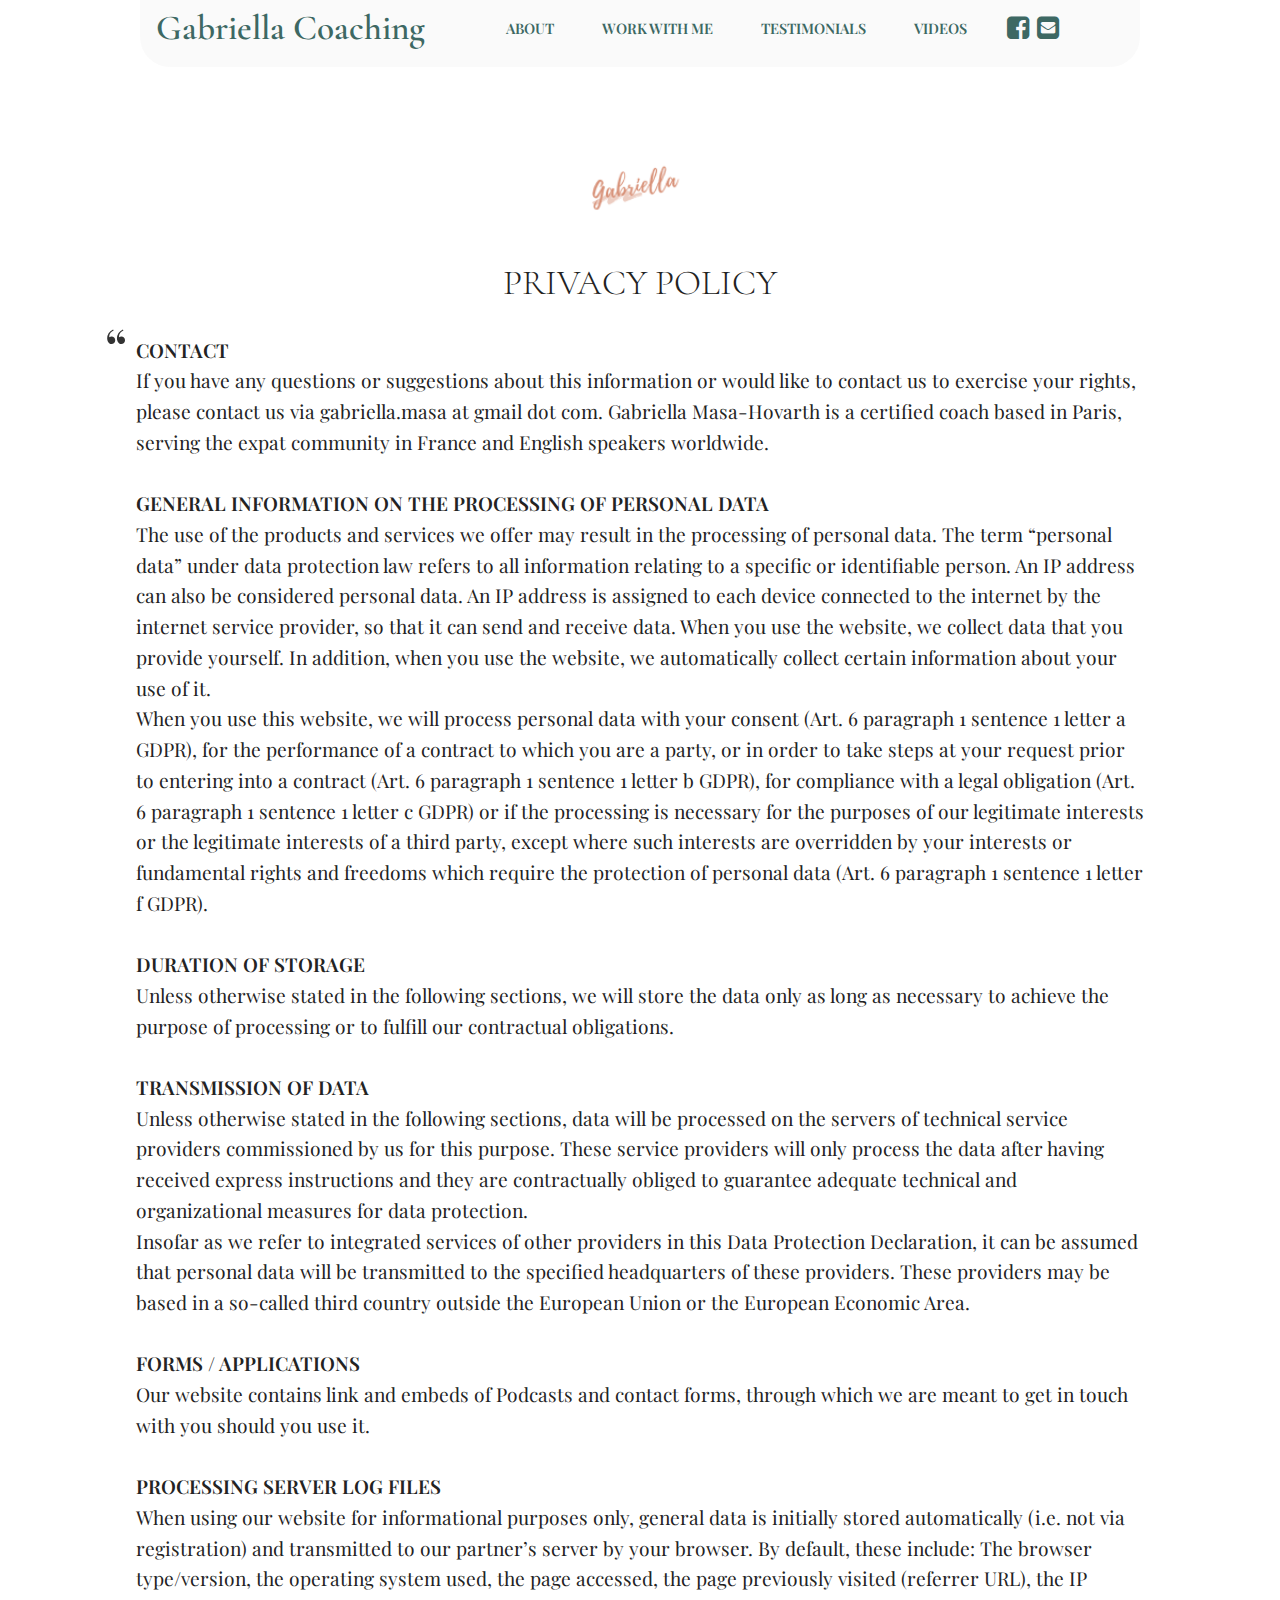
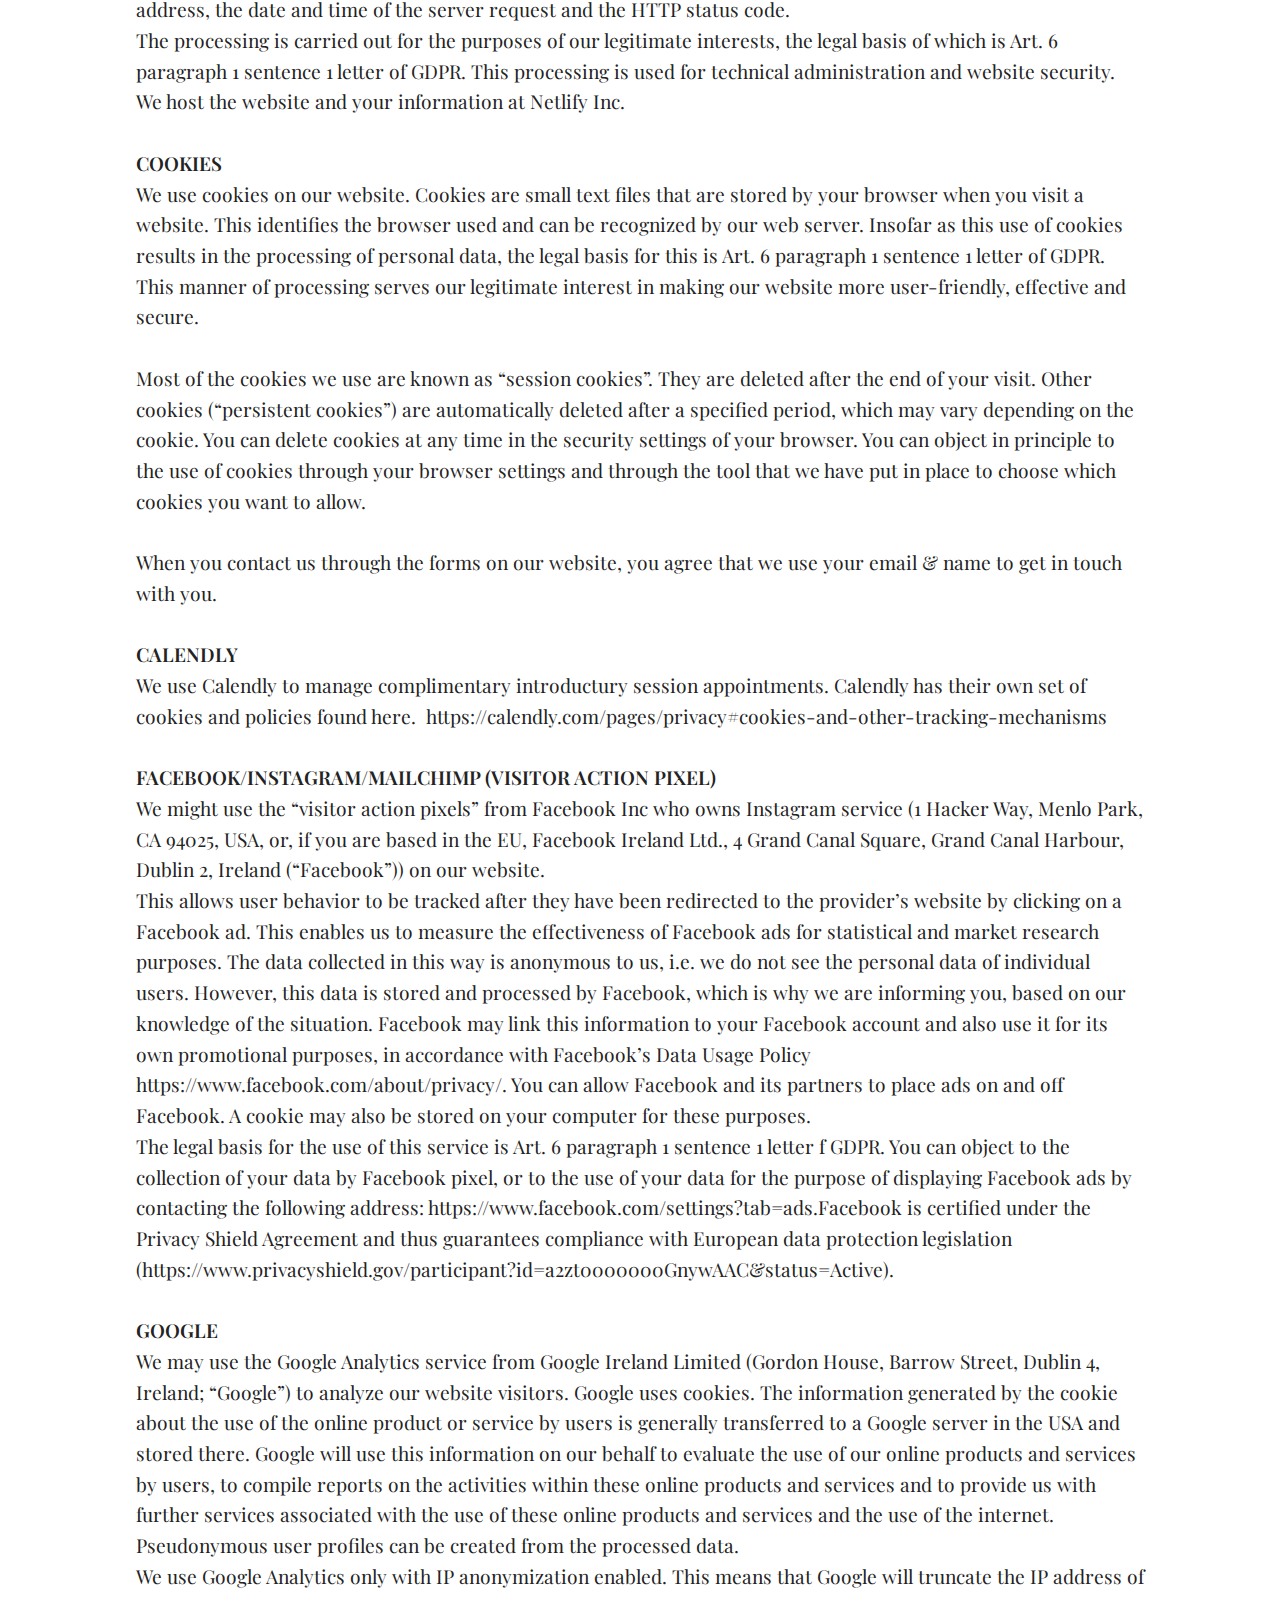
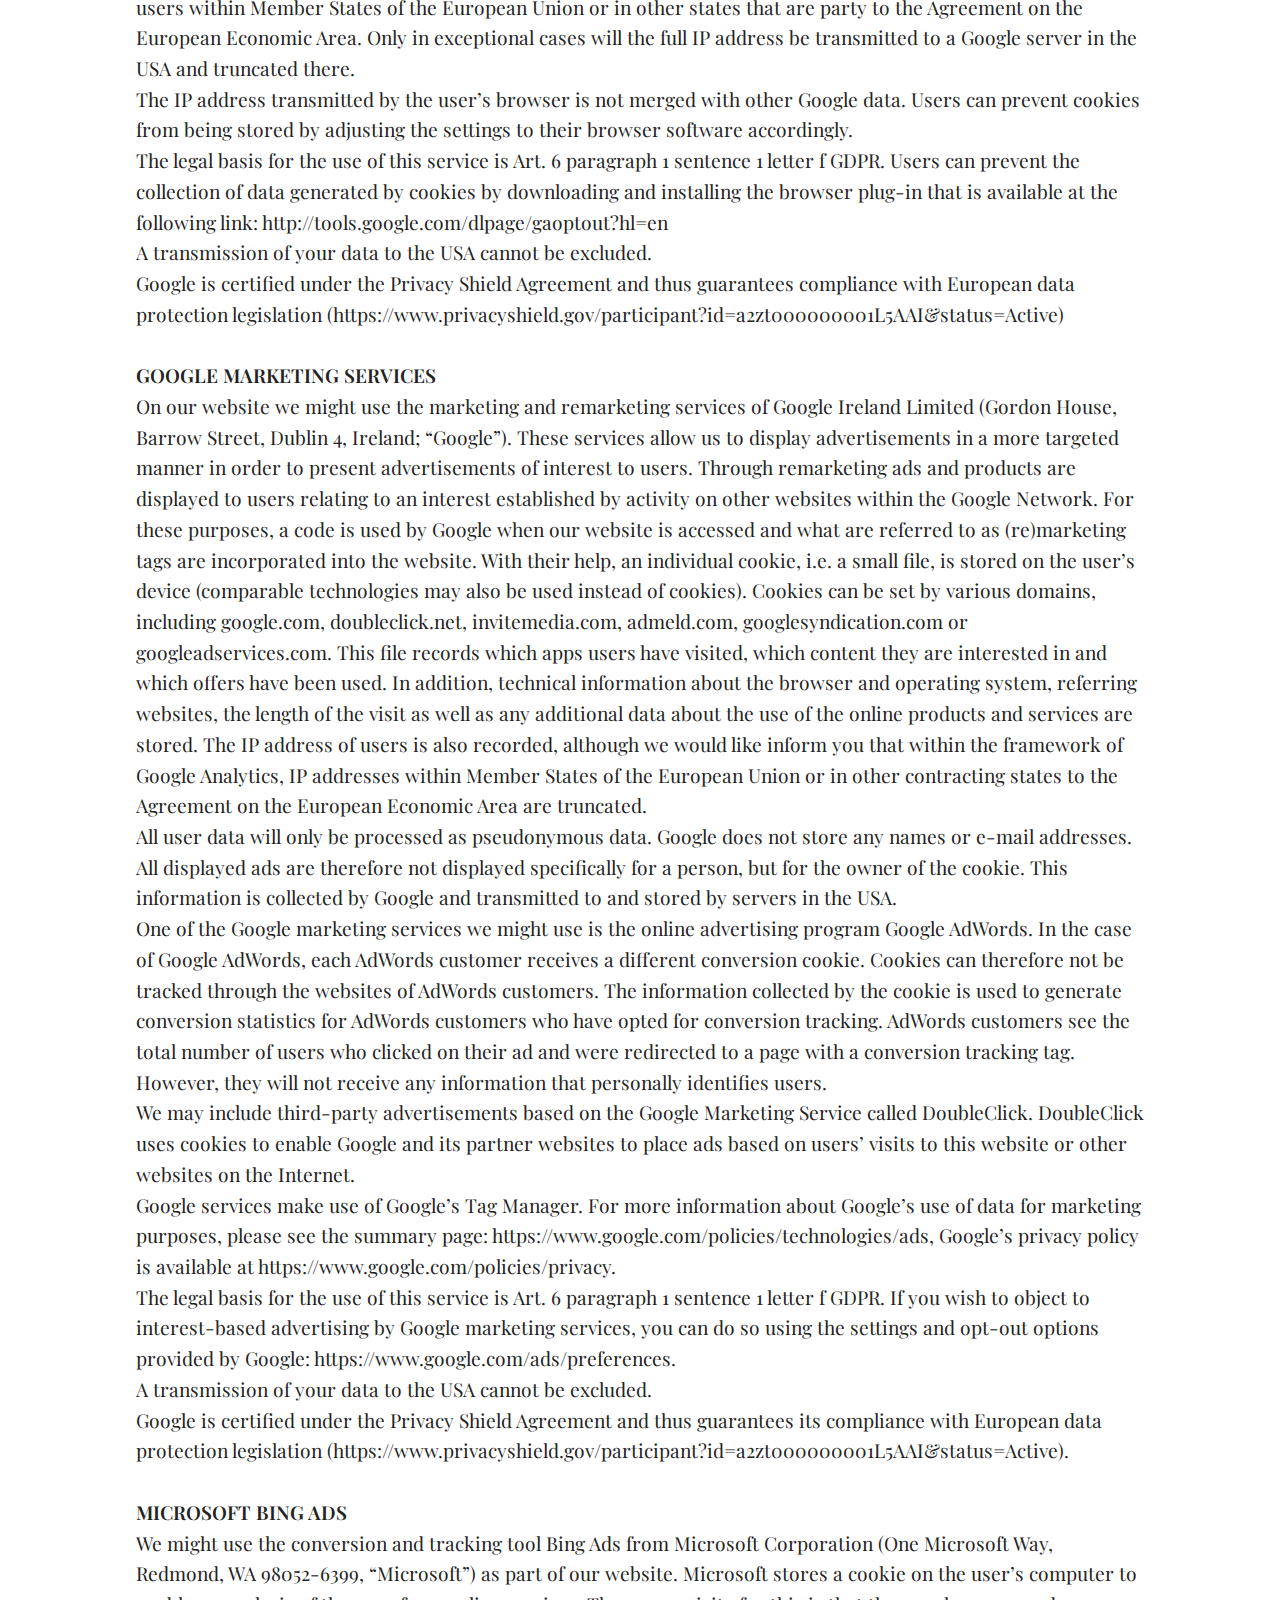
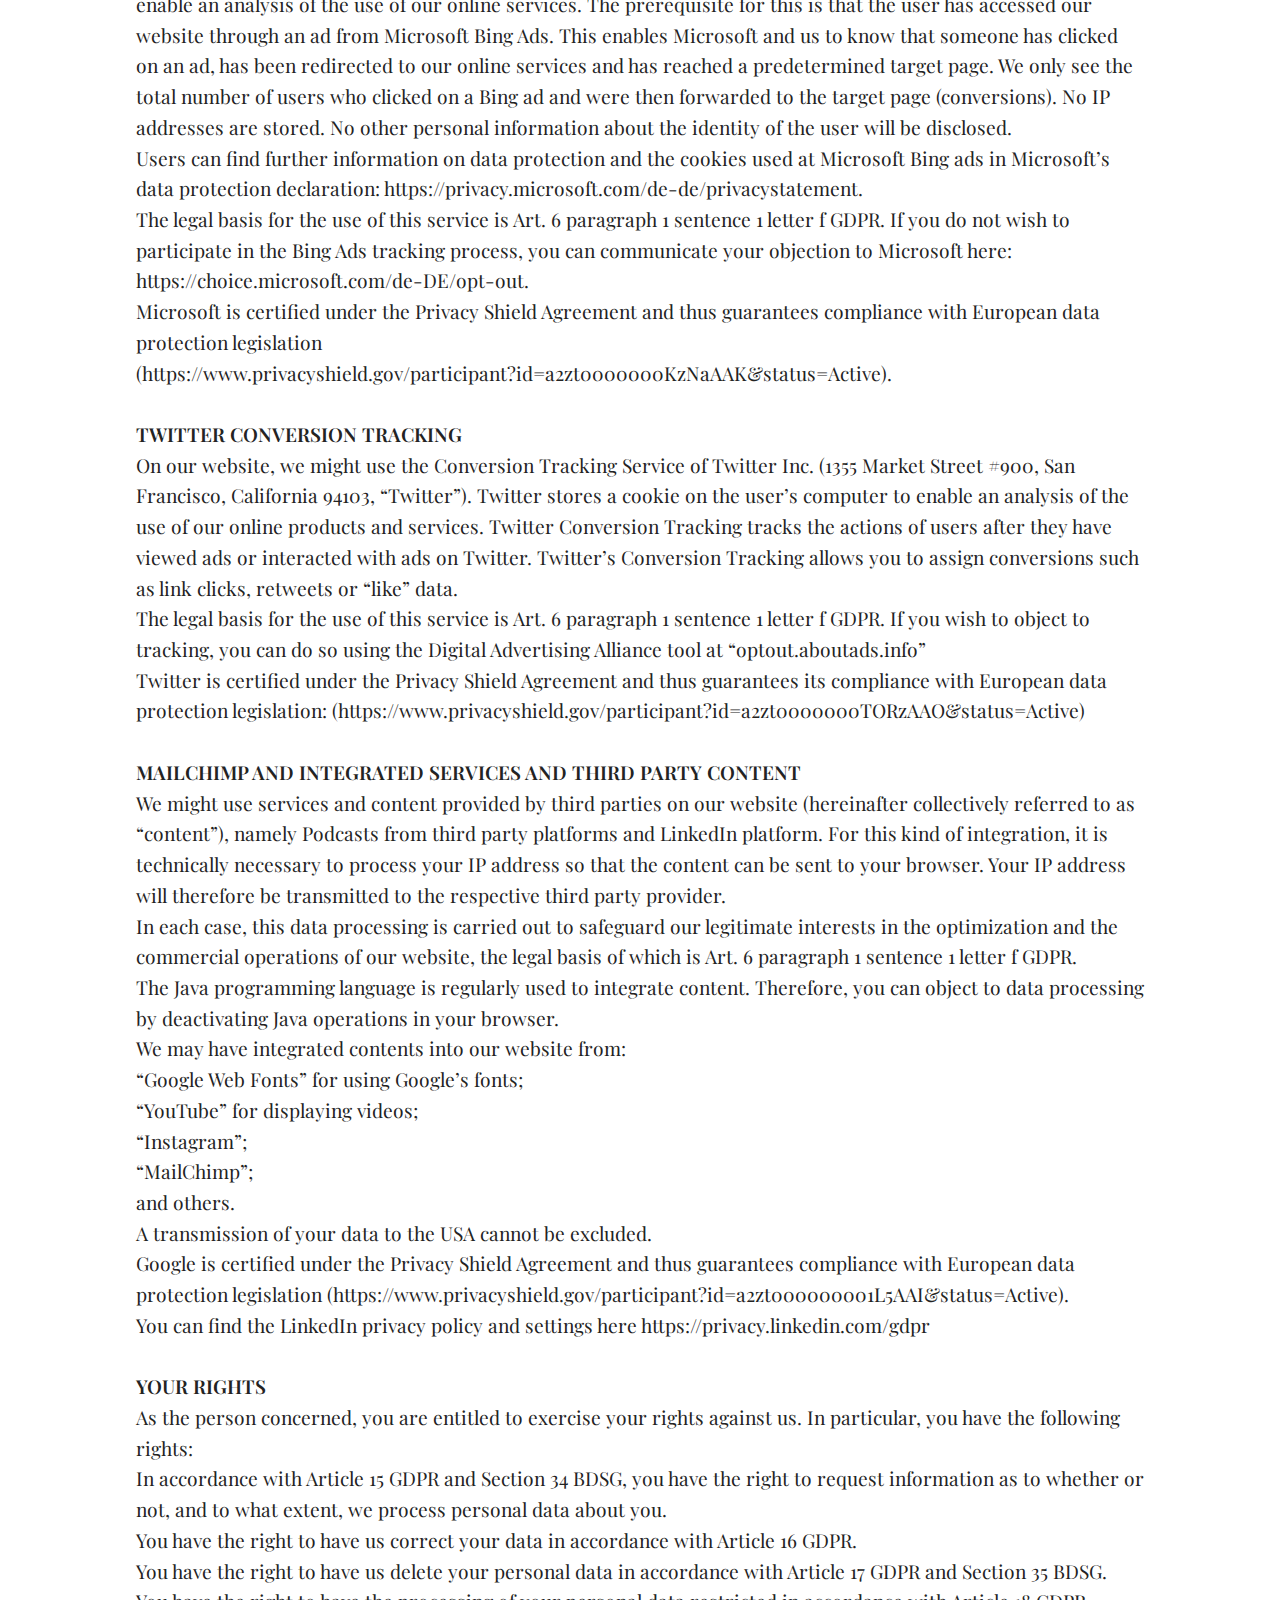
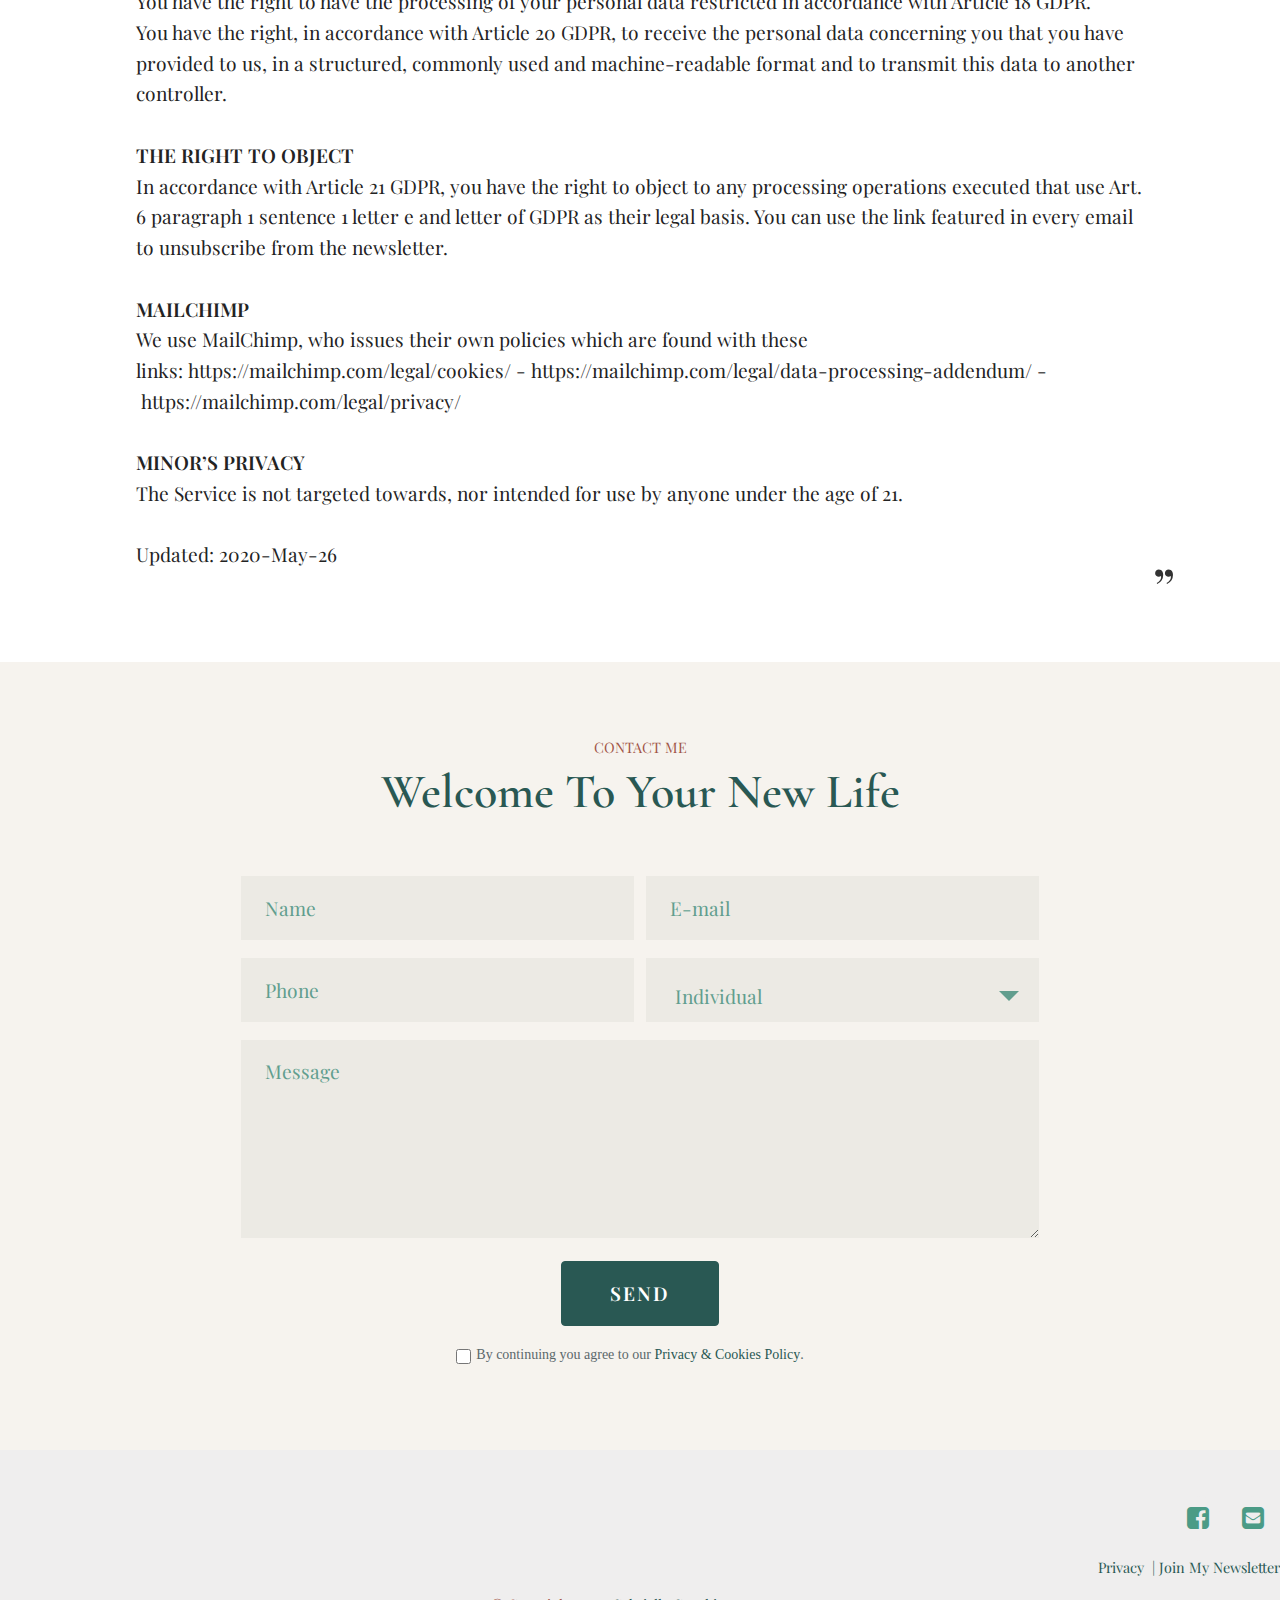
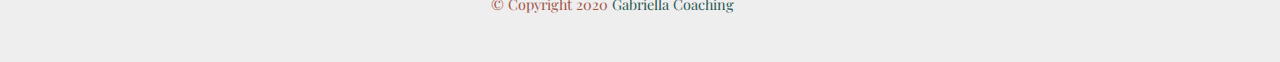
<file: privacy.html>
<!DOCTYPE html>
<html  >
<head>
  
  <meta charset="UTF-8">
  <meta http-equiv="X-UA-Compatible" content="IE=edge">
  
  <meta name="viewport" content="width=device-width, initial-scale=1, minimum-scale=1">
  <link rel="shortcut icon" href="assets/images/gabriella-coaching-3-90x51.png" type="image/x-icon">
  <meta name="description" content="Privacy & Cookies Policy | Gabriella Coaching Website.">
  
  <title>Privacy & Cooky Policy | Gabriella Coaching</title>
  <link rel="stylesheet" href="assets/web/assets/mobirise-icons2/mobirise2.css">
  <link rel="stylesheet" href="assets/font-awesome/css/font-awesome.css">
  <link rel="stylesheet" href="assets/tether/tether.min.css">
  <link rel="stylesheet" href="assets/bootstrap/css/bootstrap.min.css">
  <link rel="stylesheet" href="assets/bootstrap/css/bootstrap-grid.min.css">
  <link rel="stylesheet" href="assets/bootstrap/css/bootstrap-reboot.min.css">
  <link rel="stylesheet" href="assets/dropdown/css/style.css">
  <link rel="stylesheet" href="assets/web/assets/gdpr-plugin/gdpr-styles.css">
  <link rel="stylesheet" href="assets/datepicker/jquery.datetimepicker.min.css">
  <link rel="stylesheet" href="assets/formstyler/jquery.formstyler.css">
  <link rel="stylesheet" href="assets/formstyler/jquery.formstyler.theme.css">
  <link rel="stylesheet" href="assets/socicon/css/styles.css">
  <link rel="stylesheet" href="assets/theme/css/style.css">
  <link rel="stylesheet" href="assets/formoid-css/recaptcha.css">
  <link rel="preload" as="style" href="assets/mobirise/css/mbr-additional.css"><link rel="stylesheet" href="assets/mobirise/css/mbr-additional.css" type="text/css">
  
  
  

</head>
<body>
  <section class="extMenu7 menu cid-s021qkKYGT" once="menu" id="extMenu6-16">

    


    <nav class="navbar navbar-dropdown navbar-fixed-top navbar-expand-lg">
        <div class="navbar-brand">
            
            <span class="navbar-caption-wrap"><a class="navbar-caption text-secondary display-5" href="index.html#header-gabi">Gabriella Coaching</a></span>
        </div>
        <button class="navbar-toggler" type="button" data-toggle="collapse" data-target="#navbarSupportedContent" aria-controls="navbarNavAltMarkup" aria-expanded="false" aria-label="Toggle navigation">
            <div class="hamburger">
                <span></span>
                <span></span>
                <span></span>
                <span></span>
            </div>
        </button>
        <div class="collapse navbar-collapse" id="navbarSupportedContent">
            <ul class="navbar-nav nav-dropdown nav-right" data-app-modern-menu="true"><li class="nav-item"><a class="nav-link link text-warning display-4" href="index.html#about-gabi" aria-expanded="false">
                        ABOUT</a></li>
                <li class="nav-item"><a class="nav-link link text-warning display-4" href="marriage-coaching.html#header-happy-marriage" aria-expanded="false">
                        WORK WITH ME</a>
                    
                </li>

                <li class="nav-item"><a class="nav-link link text-warning display-4" href="index.html#testimonials-slider1-0" aria-expanded="false">
                        TESTIMONIALS</a></li><li class="nav-item"><a class="nav-link link text-warning display-4" href="popup:#mbr-popup-24" aria-expanded="false" data-toggle="modal" data-target="#mbr-popup-24">
                        VIDEOS</a></li></ul>
            

            <div class="icons-menu">
                <a href="https://www.facebook.com/pg/gabriellathecoach" target="_blank">
                    <span class="p-2 mbr-iconfont fa-facebook-square fa" style="color: rgb(41, 88, 83); fill: rgb(41, 88, 83);"></span>
                </a>
                <a href="index.html#mc-signup">
                    <span class="p-2 mbr-iconfont fa-envelope-square fa" style="color: rgb(41, 88, 83); fill: rgb(41, 88, 83);"></span>
                </a>
                
                
                
                
            </div>

        </div>
    </nav>
</section>

<section class="mbr-section extContent cid-s05oGg3Iu1" id="extContent16-17">

    

    <div class="container">
        <div class="row justify-content-center">
            <div class="col-md-10 col-sm-12 text-section">
                <div class="logo align-center pb-3">
                    <a href="#">
                        <img src="assets/images/original-size-gabriella-coaching-120x120.png" alt="Logo Gabriella Coaching" title="Logo Gabriella Coaching" style="height: 8rem;">
                    </a>
                </div>
                <h3 class="mbr-section-title mbr-fonts-style align-center pb-4 display-5">
                    PRIVACY POLICY</h3>
                <p class="mbr-fonts-style mbr-text align-center display-7"><strong>CONTACT</strong><br>If you have any questions or suggestions about this information or would like to contact us to exercise your rights, please contact us via gabriella.masa at gmail dot com. Gabriella Masa-Hovarth is a certified coach based in Paris, serving the expat community in France and English speakers worldwide.&nbsp;<br><br><strong>GENERAL INFORMATION ON THE PROCESSING OF PERSONAL DATA</strong><br>The use of the products and services we offer may result in the processing of personal data. The term “personal data” under data protection law refers to all information relating to a specific or identifiable person. An IP address can also be considered personal data. An IP address is assigned to each device connected to the internet by the internet service provider, so that it can send and receive data. When you use the website, we collect data that you provide yourself. In addition, when you use the website, we automatically collect certain information about your use of it.<br>When you use this website, we will process personal data with your consent (Art. 6 paragraph 1 sentence 1 letter a GDPR), for the performance of a contract to which you are a party, or in order to take steps at your request prior to entering into a contract (Art. 6 paragraph 1 sentence 1 letter b GDPR), for compliance with a legal obligation (Art. 6 paragraph 1 sentence 1 letter c GDPR) or if the processing is necessary for the purposes of our legitimate interests or the legitimate interests of a third party, except where such interests are overridden by your interests or fundamental rights and freedoms which require the protection of personal data (Art. 6 paragraph 1 sentence 1 letter f GDPR).<br><br><strong>DURATION OF STORAGE</strong><br>Unless otherwise stated in the following sections, we will store the data only as long as necessary to achieve the purpose of processing or to fulfill our contractual obligations.<br><br><strong>TRANSMISSION OF DATA</strong><br>Unless otherwise stated in the following sections, data will be processed on the servers of technical service providers commissioned by us for this purpose. These service providers will only process the data after having received express instructions and they are contractually obliged to guarantee adequate technical and organizational measures for data protection.<br>Insofar as we refer to integrated services of other providers in this Data Protection Declaration, it can be assumed that personal data will be transmitted to the specified headquarters of these providers. These providers may be based in a so-called third country outside the European Union or the European Economic Area. <br><br><strong>FORMS / APPLICATIONS</strong><br>Our website contains link and embeds of Podcasts and contact forms, through which we are meant to get in touch with you should you use it.<br><br><strong>PROCESSING SERVER LOG FILES</strong><br>When using our website for informational purposes only, general data is initially stored automatically (i.e. not via registration) and transmitted to our partner’s server by your browser. By default, these include: The browser type/version, the operating system used, the page accessed, the page previously visited (referrer URL), the IP address, the date and time of the server request and the HTTP status code.<br>The processing is carried out for the purposes of our legitimate interests, the legal basis of which is Art. 6 paragraph 1 sentence 1 letter of GDPR. This processing is used for technical administration and website security.<br>We host the website and your information at  Netlify Inc. <br><br><strong>COOKIES</strong><br>We use cookies on our website. Cookies are small text files that are stored by your browser when you visit a website. This identifies the browser used and can be recognized by our web server. Insofar as this use of cookies results in the processing of personal data, the legal basis for this is Art. 6 paragraph 1 sentence 1 letter of GDPR. This manner of processing serves our legitimate interest in making our website more user-friendly, effective and secure.<br><br>Most of the cookies we use are known as “session cookies”. They are deleted after the end of your visit. Other cookies (“persistent cookies”) are automatically deleted after a specified period, which may vary depending on the cookie. You can delete cookies at any time in the security settings of your browser. You can object in principle to the use of cookies through your browser settings and through the tool that we have put in place to choose which cookies you want to allow. <br><br>When you contact us through the forms on our website, you agree that we use your email &amp; name to get in touch with you.&nbsp;<br><br><strong>CALENDLY</strong><br>We use Calendly to manage complimentary introductury session appointments. Calendly has their own set of cookies and policies found here. &nbsp;https://calendly.com/pages/privacy#cookies-and-other-tracking-mechanisms<br><br><strong>FACEBOOK/INSTAGRAM/MAILCHIMP (VISITOR ACTION PIXEL)</strong><br>We might use the “visitor action pixels” from Facebook Inc who owns Instagram service (1 Hacker Way, Menlo Park, CA 94025, USA, or, if you are based in the EU, Facebook Ireland Ltd., 4 Grand Canal Square, Grand Canal Harbour, Dublin 2, Ireland (“Facebook”)) on our website.<br>This allows user behavior to be tracked after they have been redirected to the provider’s website by clicking on a Facebook ad. This enables us to measure the effectiveness of Facebook ads for statistical and market research purposes. The data collected in this way is anonymous to us, i.e. we do not see the personal data of individual users. However, this data is stored and processed by Facebook, which is why we are informing you, based on our knowledge of the situation. Facebook may link this information to your Facebook account and also use it for its own promotional purposes, in accordance with Facebook’s Data Usage Policy https://www.facebook.com/about/privacy/. You can allow Facebook and its partners to place ads on and off Facebook. A cookie may also be stored on your computer for these purposes.<br>The legal basis for the use of this service is Art. 6 paragraph 1 sentence 1 letter f GDPR. You can object to the collection of your data by Facebook pixel, or to the use of your data for the purpose of displaying Facebook ads by contacting the following address: https://www.facebook.com/settings?tab=ads.Facebook is certified under the Privacy Shield Agreement and thus guarantees compliance with European data protection legislation (https://www.privacyshield.gov/participant?id=a2zt0000000GnywAAC&amp;status=Active).<br><br><strong>GOOGLE</strong><br>We may use the Google Analytics service from Google Ireland Limited (Gordon House, Barrow Street, Dublin 4, Ireland; “Google”) to analyze our website visitors. Google uses cookies. The information generated by the cookie about the use of the online product or service by users is generally transferred to a Google server in the USA and stored there. Google will use this information on our behalf to evaluate the use of our online products and services by users, to compile reports on the activities within these online products and services and to provide us with further services associated with the use of these online products and services and the use of the internet. Pseudonymous user profiles can be created from the processed data.<br>We use Google Analytics only with IP anonymization enabled. This means that Google will truncate the IP address of users within Member States of the European Union or in other states that are party to the Agreement on the European Economic Area. Only in exceptional cases will the full IP address be transmitted to a Google server in the USA and truncated there.<br>The IP address transmitted by the user’s browser is not merged with other Google data. Users can prevent cookies from being stored by adjusting the settings to their browser software accordingly.<br>The legal basis for the use of this service is Art. 6 paragraph 1 sentence 1 letter f GDPR. Users can prevent the collection of data generated by cookies by downloading and installing the browser plug-in that is available at the following link:  http://tools.google.com/dlpage/gaoptout?hl=en<br>A transmission of your data to the USA cannot be excluded.<br>Google is certified under the Privacy Shield Agreement and thus guarantees compliance with European data protection legislation (https://www.privacyshield.gov/participant?id=a2zt000000001L5AAI&amp;status=Active)<br><br><strong>GOOGLE MARKETING SERVICES</strong><br>On our website we might use the marketing and remarketing services of Google Ireland Limited (Gordon House, Barrow Street, Dublin 4, Ireland; “Google”). These services allow us to display advertisements in a more targeted manner in order to present advertisements of interest to users. Through remarketing ads and products are displayed to users relating to an interest established by activity on other websites within the Google Network. For these purposes, a code is used by Google when our website is accessed and what are referred to as (re)marketing tags are incorporated into the website. With their help, an individual cookie, i.e. a small file, is stored on the user’s device (comparable technologies may also be used instead of cookies). Cookies can be set by various domains, including google.com, doubleclick.net, invitemedia.com, admeld.com, googlesyndication.com or googleadservices.com. This file records which apps users have visited, which content they are interested in and which offers have been used. In addition, technical information about the browser and operating system, referring websites, the length of the visit as well as any additional data about the use of the online products and services are stored. The IP address of users is also recorded, although we would like inform you that within the framework of Google Analytics, IP addresses within Member States of the European Union or in other contracting states to the Agreement on the European Economic Area are truncated.<br>All user data will only be processed as pseudonymous data. Google does not store any names or e-mail addresses. All displayed ads are therefore not displayed specifically for a person, but for the owner of the cookie. This information is collected by Google and transmitted to and stored by servers in the USA.<br>One of the Google marketing services we might use is the online advertising program Google AdWords. In the case of Google AdWords, each AdWords customer receives a different conversion cookie. Cookies can therefore not be tracked through the websites of AdWords customers. The information collected by the cookie is used to generate conversion statistics for AdWords customers who have opted for conversion tracking. AdWords customers see the total number of users who clicked on their ad and were redirected to a page with a conversion tracking tag. However, they will not receive any information that personally identifies users.<br>We may include third-party advertisements based on the Google Marketing Service called DoubleClick. DoubleClick uses cookies to enable Google and its partner websites to place ads based on users’ visits to this website or other websites on the Internet.<br>Google services make use of Google’s Tag Manager. For more information about Google’s use of data for marketing purposes, please see the summary page:  https://www.google.com/policies/technologies/ads, Google’s privacy policy is available at https://www.google.com/policies/privacy.<br>The legal basis for the use of this service is Art. 6 paragraph 1 sentence 1 letter f GDPR. If you wish to object to interest-based advertising by Google marketing services, you can do so using the settings and opt-out options provided by Google:  https://www.google.com/ads/preferences.<br>A transmission of your data to the USA cannot be excluded.<br>Google is certified under the Privacy Shield Agreement and thus guarantees its compliance with European data protection legislation (https://www.privacyshield.gov/participant?id=a2zt000000001L5AAI&amp;status=Active).<br><br><strong>MICROSOFT BING ADS</strong><br>We might use the conversion and tracking tool Bing Ads from Microsoft Corporation (One Microsoft Way, Redmond, WA 98052-6399, “Microsoft”) as part of our website. Microsoft stores a cookie on the user’s computer to enable an analysis of the use of our online services. The prerequisite for this is that the user has accessed our website through an ad from Microsoft Bing Ads. This enables Microsoft and us to know that someone has clicked on an ad, has been redirected to our online services and has reached a predetermined target page. We only see the total number of users who clicked on a Bing ad and were then forwarded to the target page (conversions). No IP addresses are stored. No other personal information about the identity of the user will be disclosed.<br>Users can find further information on data protection and the cookies used at Microsoft Bing ads in Microsoft’s data protection declaration: https://privacy.microsoft.com/de-de/privacystatement.<br>The legal basis for the use of this service is Art. 6 paragraph 1 sentence 1 letter f GDPR. If you do not wish to participate in the Bing Ads tracking process, you can communicate your objection to Microsoft here: https://choice.microsoft.com/de-DE/opt-out.<br>Microsoft is certified under the Privacy Shield Agreement and thus guarantees compliance with European data protection legislation<br>(https://www.privacyshield.gov/participant?id=a2zt0000000KzNaAAK&amp;status=Active).<br><br><strong>TWITTER CONVERSION TRACKING</strong><br>On our website, we might use the Conversion Tracking Service of Twitter Inc. (1355 Market Street #900, San Francisco, California 94103, “Twitter”). Twitter stores a cookie on the user’s computer to enable an analysis of the use of our online products and services. Twitter Conversion Tracking tracks the actions of users after they have viewed ads or interacted with ads on Twitter. Twitter’s Conversion Tracking allows you to assign conversions such as link clicks, retweets or “like” data.<br>The legal basis for the use of this service is Art. 6 paragraph 1 sentence 1 letter f GDPR. If you wish to object to tracking, you can do so using the Digital Advertising Alliance tool at “optout.aboutads.info”<br>Twitter is certified under the Privacy Shield Agreement and thus guarantees its compliance with European data protection legislation: (https://www.privacyshield.gov/participant?id=a2zt0000000TORzAAO&amp;status=Active)<br><br><strong>MAILCHIMP AND INTEGRATED SERVICES AND THIRD PARTY CONTENT</strong><br>We might use services and content provided by third parties on our website (hereinafter collectively referred to as “content”), namely Podcasts from third party platforms and LinkedIn platform. For this kind of integration, it is technically necessary to process your IP address so that the content can be sent to your browser. Your IP address will therefore be transmitted to the respective third party provider.<br>In each case, this data processing is carried out to safeguard our legitimate interests in the optimization and the commercial operations of our website, the legal basis of which is Art. 6 paragraph 1 sentence 1 letter f GDPR.<br>The Java programming language is regularly used to integrate content. Therefore, you can object to data processing by deactivating Java operations in your browser.<br>We may have integrated contents into our website from: <br>“Google Web Fonts” for using Google’s fonts;<br>“YouTube” for displaying videos;<br>“Instagram”;<br>“MailChimp”;<br>and others. <br>A transmission of your data to the USA cannot be excluded.<br>Google is certified under the Privacy Shield Agreement and thus guarantees compliance with European data protection legislation (https://www.privacyshield.gov/participant?id=a2zt000000001L5AAI&amp;status=Active).<br>You can find the LinkedIn privacy policy and settings here https://privacy.linkedin.com/gdpr<br><br><strong>YOUR RIGHTS</strong><br>As the person concerned, you are entitled to exercise your rights against us. In particular, you have the following rights:<br>In accordance with Article 15 GDPR and Section 34 BDSG, you have the right to request information as to whether or not, and to what extent, we process personal data about you.<br>You have the right to have us correct your data in accordance with Article 16 GDPR.<br>You have the right to have us delete your personal data in accordance with Article 17 GDPR and Section 35 BDSG.<br>You have the right to have the processing of your personal data restricted in accordance with Article 18 GDPR.<br>You have the right, in accordance with Article 20 GDPR, to receive the personal data concerning you that you have provided to us, in a structured, commonly used and machine-readable format and to transmit this data to another controller.<br><br><strong>THE RIGHT TO OBJECT</strong><br>In accordance with Article 21 GDPR, you have the right to object to any processing operations executed that use Art. 6 paragraph 1 sentence 1 letter e and letter of GDPR as their legal basis. You can use the link featured in every email to unsubscribe from the newsletter. <br><br><strong>MAILCHIMP</strong><br>We use MailChimp, who issues their own policies which are found with these links:&nbsp;https://mailchimp.com/legal/cookies/ -&nbsp;https://mailchimp.com/legal/data-processing-addendum/ -&nbsp;https://mailchimp.com/legal/privacy/&nbsp;<br><br><strong>MINOR’S PRIVACY</strong><br>The Service is not targeted towards, nor intended for use by anyone under the age of 21. <br><br>Updated: 2020-May-26<br><br></p>
            </div>
        </div>
    </div>
</section>

<section class="form cid-s0aIm3KgQI" id="form1-1v">
    
    
    <div class="container">
        <div class="row">
            <div class="col-lg-8 mx-auto mbr-form" data-form-type="formoid">
<!--Formbuilder Form-->
<form action="https://mobirise.com/" method="POST" class="mbr-form form-with-styler" data-form-title="Contact Gabriella"><input type="hidden" name="email" data-form-email="true" value="uhAEEqzikpSuwasituWf52SC+4kK83eskcYbWXLkQptuITqXGIAfYdS+4GW7KN1iDDb8yMWrUTR5ovOY/3xOHegEPn9UxXWva6gkJG/zBDCVlE4/zvL2amSFmexOgFH7.1Elx5zw46gAPftM+5Uxr3vORp4YQkb3U7/rwL5gp43XLRABOXa0ohu5l37xmFFSHTsTea/sx4jyiOLYqleni4s/TinhQ3w12n8PyiUsBKY6X7J9jmKxdRU8NBO5xO+Cj">
<div class="form-row">
<div hidden="hidden" data-form-alert="" class="alert alert-success col-12">Thanks, I'll be in touch shortly</div>
<div hidden="hidden" data-form-alert-danger="" class="alert alert-danger col-12">Oops...! some problem!</div>
</div>
<div class="dragArea form-row">
<div class="col-lg-12 col-md-12 col-sm-12">
<h6 class="mbr-setion-subtitle mbr-fonts-style display-4">CONTACT ME</h6>
</div>
<div class="col-lg-12 col-md-12 col-sm-12">
<h5 class="mbr-bold mbr-fonts-style pb-5 display-2">Welcome To Your New Life</h5>
</div>
<div data-for="name" class="col-lg-6 col-md-12 col-sm-12 form-group">
<input type="text" name="name" placeholder="Name" data-form-field="name" class="form-control display-7" required="required" value="" id="name-form1-1v">
</div>
<div data-for="email" class="col-lg-6 col-md-12 col-sm-12 form-group">
<input type="email" name="email" placeholder="E-mail" data-form-field="email" class="form-control display-7" required="required" value="" id="email-form1-1v">
</div>
<div data-for="phone" class="col-lg-6 col-md-12 col-sm-12 form-group">
<input type="url" name="phone" placeholder="Phone" data-form-field="url" class="form-control display-7" value="" id="phone-form1-1v">
</div>
<div data-for="select" class="col-lg-6 col-md-12 col-sm-12 form-group">
<select name="select" data-form-field="select" class="form-control display-7" id="select-form1-1v">
<option value="Individual">Individual</option>
<option value="Couple">Couple</option>
</select>
</div>
<div class="col-lg-12 col-md-12 col-sm-12 form-group" data-for="textarea">
<textarea name="textarea" placeholder="Message" data-form-field="textarea" class="form-control display-7" id="textarea-form1-1v"></textarea>
</div>
<div class="col-lg-12 col-md-12 col-sm-12 align-center"><button type="submit" class="btn btn-primary display-7"><strong>SEND</strong></button></div>
</div>
<span class="gdpr-block">
<label>
<span class="textGDPR" style="color: #5b686b"><input type="checkbox" name="gdpr" id="gdpr-form1-1v" required="">By continuing you agree to our <a style="color: #295853; text-decoration: none;" href="privacy.html">Privacy &amp; Cookies Policy</a>.</span>
</label>
</span></form><!--Formbuilder Form-->
</div>
        </div>
    </div>
</section>

<section class="extFooter&quot; cid-s05seCd6g0" id="extFooter4-18">

    
    
    <div class="container-fluid">
        <div class="row justify-content-center">
            <div class="col-md-12 col-lg-7 px-4 align-right">
                <div class="social-list">
                    <div class="soc-item">
                        <a href="https://www.facebook.com/pg/gabriellathecoach" target="_blank">
                            <span class="mbr-iconfont mbr-iconfont-social fa-facebook-square fa" style="color: rgb(41, 88, 83); fill: rgb(41, 88, 83);"></span>
                        </a>
                    </div>
                    <div class="soc-item">
                        <a href="mailto:gabriella.masa@gmail.com">
                            <span class="mbr-iconfont mbr-iconfont-social fa-envelope-square fa" style="color: rgb(41, 88, 83); fill: rgb(41, 88, 83);"></span>
                        </a>
                    </div>
                    
                    
                    

                    

                    

                    
                </div>
            </div>
            <div class="col-md-12 col-lg-2 m-auto px-4 align-right">
                <p class="mbr-text mb-0 links mbr-fonts-style display-4"><a href="privacy.html" class="text-warning">Privacy</a> &nbsp;| <a href="index.html#mc-signup">Join My Newsletter</a></p>
            </div>
            <div class="col-md-12 col-lg-3 m-auto px-4 align-left">
                <p class="mbr-text mb-0 mbr-fonts-style display-4">© Copyright 2020 <a href="index.html">Gabriella Coaching</a></p>
            </div>
        </div>
    </div>
</section>

<div class="modal mbr-popup cid-s0aTjyp4pJ fade" tabindex="-1" role="dialog" data-overlay-color="#000000" data-overlay-opacity="0.8" id="mbr-popup-24" aria-hidden="true">
        <div class="modal-dialog modal-dialog-centered" role="document">
            <div class="modal-content">
                <div class="modal-header pb-0">
                    <h5 class="modal-title mbr-fonts-style display-5">Access the Videos</h5>
                    <button type="button" class="close" data-dismiss="modal" aria-label="Close">
                        <svg version="1.1" xmlns="http://www.w3.org/2000/svg" width="24" height="24" viewBox="0 0 32 32" fill="currentColor">
                            <path d="M31.797 0.191c-0.264-0.256-0.686-0.25-0.942 0.015l-13.328 13.326c-0.598 0.581 0.342 1.543 0.942 0.942l13.328-13.326c0.27-0.262 0.27-0.695 0-0.957zM14.472 17.515c-0.264-0.256-0.686-0.25-0.942 0.015l-13.328 13.326c-0.613 0.595 0.34 1.562 0.942 0.942l13.328-13.326c0.27-0.262 0.27-0.695 0-0.957zM1.144 0.205c-0.584-0.587-1.544 0.336-0.942 0.942l30.654 30.651c0.613 0.625 1.563-0.325 0.942-0.942z"></path>
                        </svg>
                    </button>
                </div>

                <div class="modal-body">
                    <p class="mbr-text mbr-fonts-style display-7">Gain Insight from These Complimentary Videos</p>

                    <div>
                        
                            

                            <div class="form-wrapper" data-form-type="formoid">
<!--Formbuilder Form-->
<form action="/videos.html" method="POST" class="mbr-form form-with-styler">
<div class="">

<div hidden="hidden" data-form-alert-danger="" class="alert alert-danger col-12">
</div>
</div>
<div class="dragArea">
<div class="col form-group" data-for="email">
<input type="email" name="email" placeholder="Email" data-form-field="Email" required="required" class="form-control display-7" value="" id="email-popup-24">
</div>
<div class="col-md-auto input-group-btn">
<button type="submit" class="btn btn-primary display-4">SUBSCRIBE</button>
</div>
</div>
<span class="gdpr-block">
<label>
<span class="textGDPR" style="color: #5b686b"><input type="checkbox" name="gdpr" id="gdpr-popup-24" required="">By continuing you agree to our <a style="color: #295853; text-decoration: none;" href="privacy.html">Privacy &amp; Cookies Policy</a>.</span>
</label>
</span></form><!--Formbuilder Form-->
</div>
                        </div>
                    </div>

                    
                </div>
            </div>
        </div>


  <script src="assets/web/assets/jquery/jquery.min.js"></script>
  <script src="assets/popper/popper.min.js"></script>
  <script src="assets/tether/tether.min.js"></script>
  <script src="assets/bootstrap/js/bootstrap.min.js"></script>
  <script src="assets/smoothscroll/smooth-scroll.js"></script>
  <script src="assets/dropdown/js/nav-dropdown.js"></script>
  <script src="assets/dropdown/js/navbar-dropdown.js"></script>
  <script src="assets/touchswipe/jquery.touch-swipe.min.js"></script>
  <script src="assets/datepicker/jquery.datetimepicker.full.js"></script>
  <script src="assets/sociallikes/social-likes.js"></script>
  <script src="assets/popup-plugin/script.js"></script>
  <script src="assets/popup-overlay-plugin/script.js"></script>
  <script src="assets/formstyler/jquery.formstyler.js"></script>
  <script src="assets/formstyler/jquery.formstyler.min.js"></script>
  <script src="assets/theme/js/script.js"></script>
  <script src="assets/formoid/formoid.min.js"></script>
  <script src="assets/web/assets/lazyload/lazyload.js"></script>
  

</body>
</html>
</file>
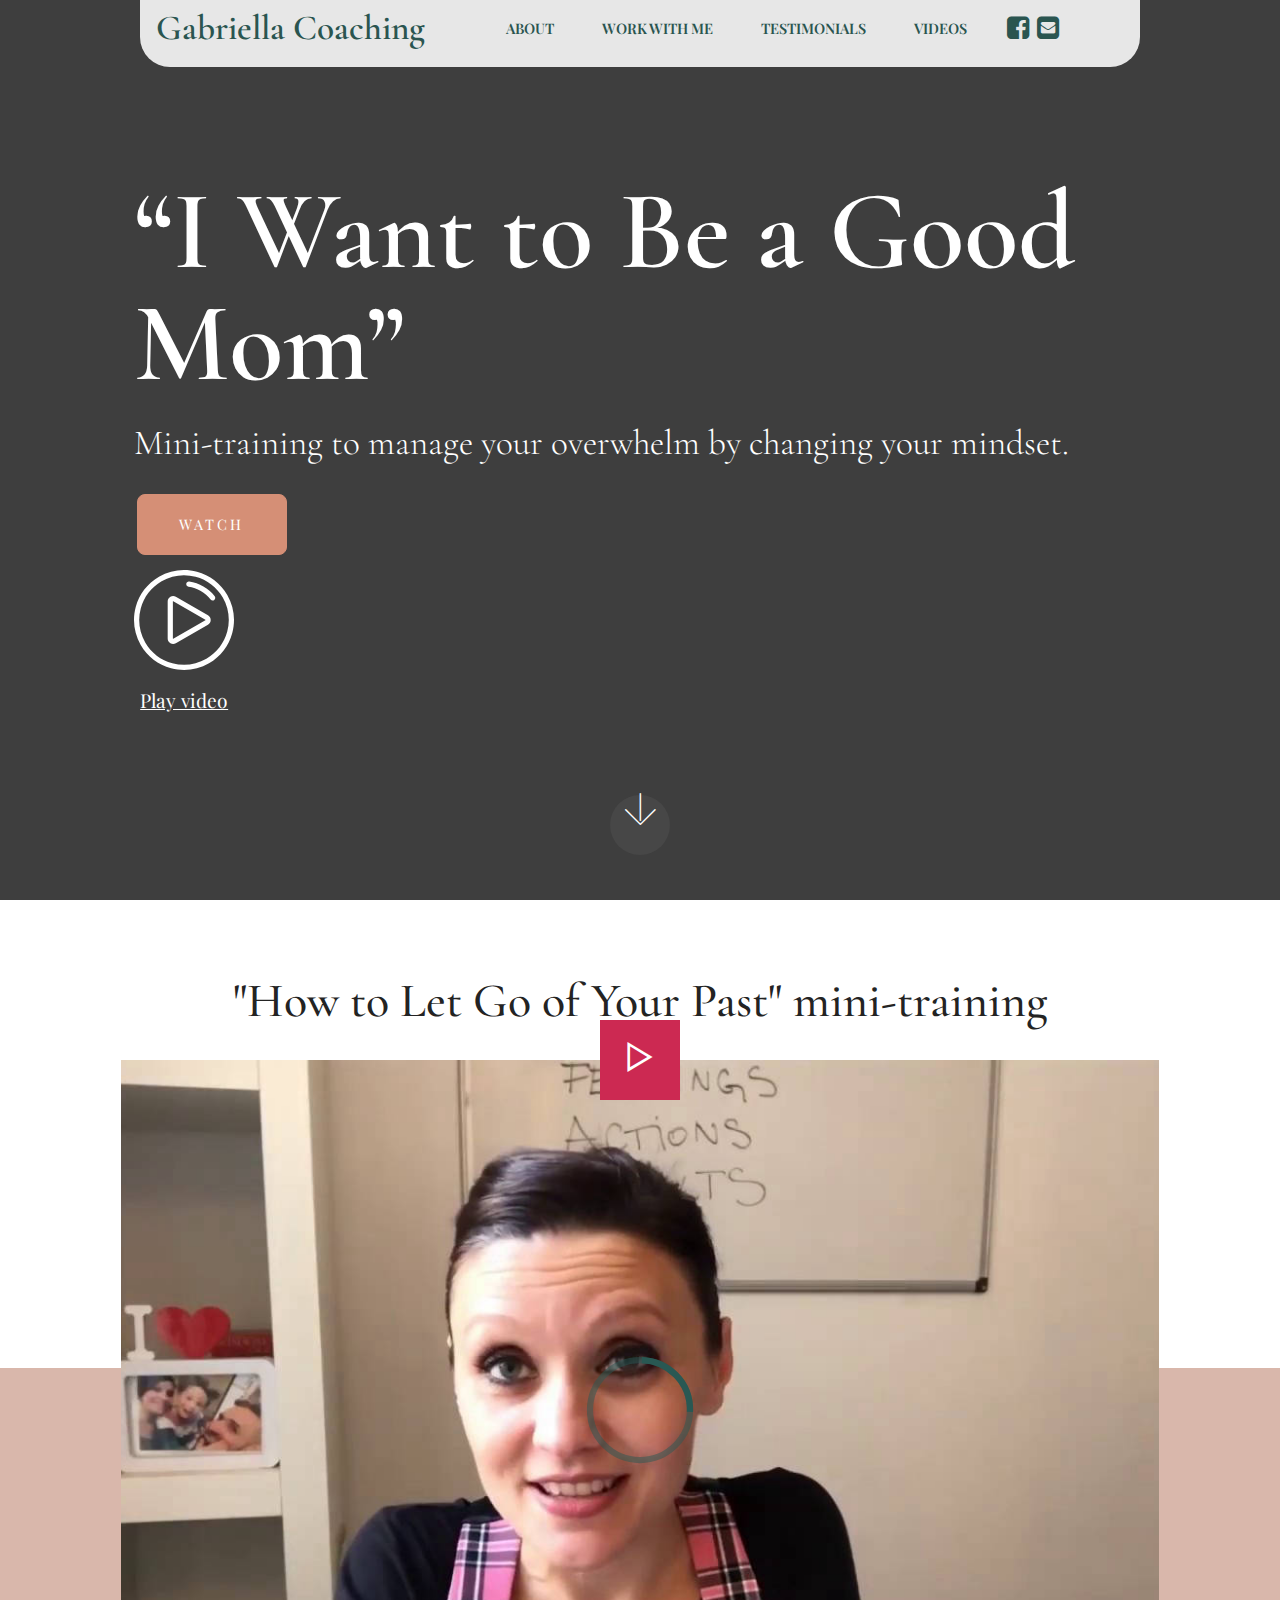
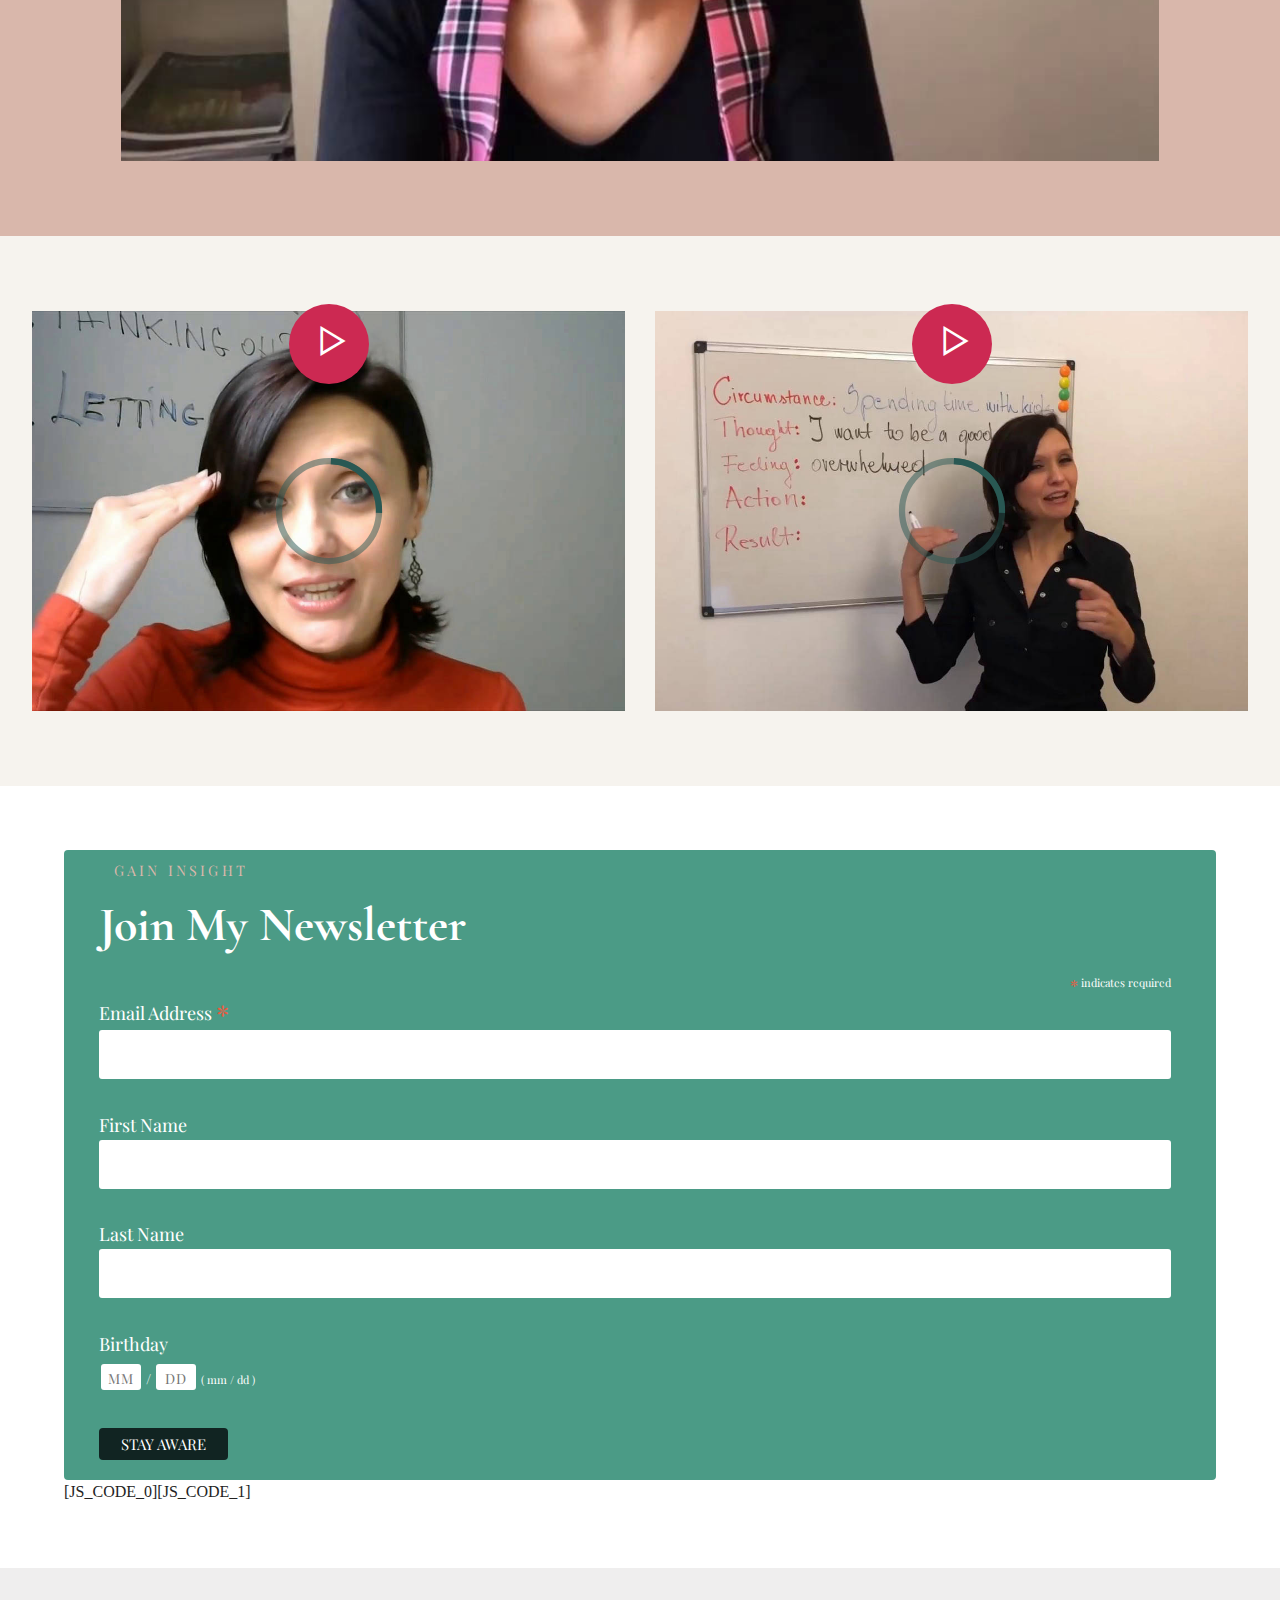
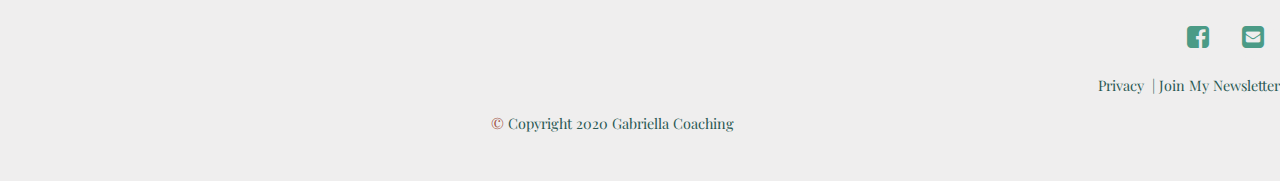
<file: videos.html>
<!DOCTYPE html>
<html  >
<head>
  
  <meta charset="UTF-8">
  <meta http-equiv="X-UA-Compatible" content="IE=edge">
  
  <meta name="viewport" content="width=device-width, initial-scale=1, minimum-scale=1">
  <link rel="shortcut icon" href="assets/images/gabriella-coaching-3-90x51.png" type="image/x-icon">
  <meta name="description" content="See Gabriella coaching in action: I help my clients step into their inner power and let go of the emotions instead of escaping them. ">
  
  <title>Gabriella Coaching Videos | Paris, France & Worldwide Coaching</title>
  <link rel="stylesheet" href="assets/web/assets/mobirise-icons2/mobirise2.css">
  <link rel="stylesheet" href="assets/font-awesome/css/font-awesome.css">
  <link rel="stylesheet" href="assets/web/assets/mobirise-icons/mobirise-icons.css">
  <link rel="stylesheet" href="assets/tether/tether.min.css">
  <link rel="stylesheet" href="assets/bootstrap/css/bootstrap.min.css">
  <link rel="stylesheet" href="assets/bootstrap/css/bootstrap-grid.min.css">
  <link rel="stylesheet" href="assets/bootstrap/css/bootstrap-reboot.min.css">
  <link rel="stylesheet" href="assets/dropdown/css/style.css">
  <link rel="stylesheet" href="assets/web/assets/gdpr-plugin/gdpr-styles.css">
  <link rel="stylesheet" href="assets/formstyler/jquery.formstyler.css">
  <link rel="stylesheet" href="assets/formstyler/jquery.formstyler.theme.css">
  <link rel="stylesheet" href="assets/datepicker/jquery.datetimepicker.min.css">
  <link rel="stylesheet" href="assets/socicon/css/styles.css">
  <link rel="stylesheet" href="assets/theme/css/style.css">
  <link rel="stylesheet" href="assets/formoid-css/recaptcha.css">
  <link rel="preload" as="style" href="assets/mobirise/css/mbr-additional.css"><link rel="stylesheet" href="assets/mobirise/css/mbr-additional.css" type="text/css">
  
  
  

</head>
<body>
  <section class="extMenu7 menu cid-s021qkKYGT" once="menu" id="extMenu6-y">

    


    <nav class="navbar navbar-dropdown navbar-fixed-top navbar-expand-lg">
        <div class="navbar-brand">
            
            <span class="navbar-caption-wrap"><a class="navbar-caption text-secondary display-5" href="index.html#header-gabi">Gabriella Coaching</a></span>
        </div>
        <button class="navbar-toggler" type="button" data-toggle="collapse" data-target="#navbarSupportedContent" aria-controls="navbarNavAltMarkup" aria-expanded="false" aria-label="Toggle navigation">
            <div class="hamburger">
                <span></span>
                <span></span>
                <span></span>
                <span></span>
            </div>
        </button>
        <div class="collapse navbar-collapse" id="navbarSupportedContent">
            <ul class="navbar-nav nav-dropdown nav-right" data-app-modern-menu="true"><li class="nav-item"><a class="nav-link link text-warning display-4" href="index.html#about-gabi" aria-expanded="false">
                        ABOUT</a></li>
                <li class="nav-item"><a class="nav-link link text-warning display-4" href="marriage-coaching.html#header-happy-marriage" aria-expanded="false">
                        WORK WITH ME</a>
                    
                </li>

                <li class="nav-item"><a class="nav-link link text-warning display-4" href="index.html#testimonials-slider1-0" aria-expanded="false">
                        TESTIMONIALS</a></li><li class="nav-item"><a class="nav-link link text-warning display-4" href="popup:#mbr-popup-24" aria-expanded="false" data-toggle="modal" data-target="#mbr-popup-24">
                        VIDEOS</a></li></ul>
            

            <div class="icons-menu">
                <a href="https://www.facebook.com/pg/gabriellathecoach" target="_blank">
                    <span class="p-2 mbr-iconfont fa-facebook-square fa" style="color: rgb(41, 88, 83); fill: rgb(41, 88, 83);"></span>
                </a>
                <a href="index.html#mc-signup">
                    <span class="p-2 mbr-iconfont fa-envelope-square fa" style="color: rgb(41, 88, 83); fill: rgb(41, 88, 83);"></span>
                </a>
                
                
                
                
            </div>

        </div>
    </nav>
</section>

<section class="extHeader cid-s03eYz8yzo mbr-fullscreen" data-bg-video="https://www.youtube.com/watch?v=9LTGDhDGZbE&amp;feature=youtu.be" id="extHeader3-11">

    

    <div class="mbr-overlay" style="opacity: 0.8; background-color: rgb(17, 17, 17);">
    </div>

    <div class="container-fluid align-center">
        <div class="row justify-content-md-center">
            <div class="mbr-white col-md-12 col-lg-10">
                
                <div class="row  align-items-center">
                    <div class="col-md-8 order-2">
                         <h1 class="mbr-section-title align-left py-2 mbr-bold mbr-fonts-style display-1">“I Want to Be a Good Mom”</h1>
                        <p class="mbr-text align-left py-2 mbr-fonts-style display-5">
                                Mini-training to manage your overwhelm by changing your mindset.</p>

                        <div class="mbr-section-btn align-left"><a class="btn btn-md btn-danger display-4" href="https://www.youtube.com/watch?v=9LTGDhDGZbE&feature=youtu.be" target="_blank">WATCH</a></div>
                    </div>
                    
                     <div class="col-md-3 py-3 ">
                        <div class="mbr-media show-modal align-center py-2" data-modal=".modalWindow">
                                <svg viewBox="0 0 512 512" height="100px" fill="#ffffff">
                                    <g>
                                        <g>
                                            <path d="M477.606,128.055C443.431,68.863,388.251,26.52,322.229,8.83C256.208-8.862,187.25,0.217,128.055,34.394    C68.861,68.57,26.52,123.75,8.83,189.772c-17.69,66.021-8.611,134.981,25.564,194.173    C68.568,443.137,123.75,485.48,189.771,503.17c22.046,5.908,44.417,8.83,66.646,8.83c44.339,0,88.101-11.629,127.529-34.393    c59.192-34.175,101.535-89.355,119.225-155.377C520.862,256.207,511.781,187.249,477.606,128.055z M477.429,315.333    c-15.848,59.146-53.78,108.581-106.81,139.197c-53.028,30.617-114.806,38.749-173.952,22.903    c-59.147-15.848-108.581-53.78-139.198-106.81c-30.616-53.028-38.749-114.807-22.9-173.954    C50.418,137.523,88.35,88.09,141.379,57.472c35.325-20.395,74.524-30.812,114.249-30.812c19.91,0,39.959,2.618,59.702,7.909    c59.146,15.848,108.581,53.78,139.197,106.81C485.144,194.408,493.278,256.186,477.429,315.333z"></path>
                                        </g>
                                    </g>
                                    <g>
                                        <g>
                                            <path class="triangle" d="M378.778,231.852l-164.526-94.99c-8.731-5.041-19.155-5.039-27.886-0.001c-8.731,5.04-13.944,14.069-13.944,24.15v189.98    c0,10.081,5.212,19.109,13.944,24.15c4.365,2.521,9.152,3.78,13.941,3.78c4.79,0,9.579-1.262,13.944-3.781l164.528-94.989    c8.73-5.042,13.941-14.07,13.941-24.151C392.72,245.92,387.508,236.892,378.778,231.852z M365.452,257.074l-164.527,94.989    c-0.201,0.117-0.62,0.358-1.236,0c-0.618-0.357-0.618-0.839-0.618-1.071v-189.98c0-0.232,0-0.714,0.618-1.071    c0.242-0.14,0.453-0.188,0.633-0.188c0.28,0,0.482,0.117,0.605,0.188l164.526,94.99c0.201,0.116,0.618,0.357,0.618,1.071    C366.071,256.716,365.652,256.958,365.452,257.074z"></path>
                                        </g>
                                    </g>
                                    <g>
                                        <g>
                                            <path class="blick" d="M413.303,134.44c-31.689-40.938-79.326-68.442-130.698-75.461c-7.283-0.997-14.009,4.106-15.006,11.399    c-0.995,7.291,4.108,14.009,11.399,15.006c44.512,6.081,85.783,29.909,113.232,65.369c2.626,3.392,6.565,5.168,10.546,5.168    c2.849,0,5.72-0.909,8.146-2.789C416.741,148.628,417.807,140.259,413.303,134.44z"></path>
                                        </g>
                                    </g>
                                </svg>
                        </div>
                         <div class="icon-description align-center font-italic pb-3 mbr-fonts-style display-7">
                                 <a href="https://www.youtube.com/watch?v=9LTGDhDGZbE&feature=youtu.be" target="_blank" class="text-white"><u>Play video</u></a>
                         </div>
                     </div>
                </div>
            </div>
        </div>
    </div>
    <div>
        <div class="modalWindow">
            <div class="modalWindow-container">
                <div class="modalWindow-video-container">
                    <div class="modalWindow-video">
                        <iframe width="100%" height="100%" frameborder="0" allowfullscreen="1" data-src="https://www.youtube.com/watch?v=9LTGDhDGZbE&amp;feature=youtu.be"></iframe>
                    </div>
                    <a class="close" role="button" data-dismiss="modal">
                        <span aria-hidden="true" class="mbri-close mbr-iconfont closeModal"></span>
                        <span class="sr-only">Close</span>
                    </a>
                </div>
            </div>
        </div>
    </div>
    <div class="mbr-arrow hidden-sm-down" aria-hidden="true">
        <a href="#next">
            <i class="mbri-down mbr-iconfont"></i>
        </a>
    </div> 
</section>

<section class="extVideo cid-s03eKrnCUz" id="extVideo1-z">

    

    

    <div class="back"></div>

    <div class="container align-center">
        <div class="col-md-12 col-lg-12 text">
            <h2 class="mbr-section-title align-center mbr-semibold pb-4 mbr-fonts-style display-2">"How to Let Go of Your Past" mini-training</h2>
        </div>

        <div class="row justify-content-center">
            <div class="mbr-white box col-md-12 col-12 col-lg-10">
                <div class="mbr-media show-modal align-center py-2" data-modal=".modalWindow">
                    <div class="icon-wrap">
                        <a href="https://www.youtube.com/watch?v=Tfvdhd9PkoA" target="_blank"><span class="mbr-iconfont mobi-mbri-play mobi-mbri" style="font-size: 30px; color: rgb(41, 88, 83); fill: rgb(41, 88, 83);"></span></a>
                    </div>
                </div>
            </div>

        </div>
    </div>
    <div>
        <div class="modalWindow" style="display: none;">
            <div class="modalWindow-container">
                <div class="modalWindow-video-container">
                    <div class="modalWindow-video">
                        <iframe width="100%" height="100%" frameborder="0" allowfullscreen="1" data-src="https://www.youtube.com/watch?v=Tfvdhd9PkoA"></iframe>
                    </div>
                    <a class="close" role="button" data-dismiss="modal">
                        <span aria-hidden="true" class="mbri-close mbr-iconfont closeModal"></span>
                        <span class="sr-only">Close</span>
                    </a>
                </div>
            </div>
        </div>
    </div>
</section>

<section class="extVideo cid-s03eLbc6a2" id="extVideo2-10">

    

    

    <div class="container align-center">
        <div class="row justify-content-md-center">
            <div class="mbr-white col-md-12 col-12 col-lg-6">
                <div class="box1">
                    <div class="mbr-media show-modal align-center py-2" data-modal=".w1">
                        <div class="icon-wrap">
                            <a href="https://www.youtube.com/watch?v=d6JZzBjSnM4&t=85s" target="_blank"><span class="mbr-iconfont mobi-mbri-play mobi-mbri"></span></a>
                        </div>
                    </div>
                </div>
            </div>
            <div class="mbr-white col-md-12 col-12 col-lg-6">
                <div class="box2">
                    <div class="mbr-media show-modal align-center py-2" data-modal=".w2">
                        <div class="icon-wrap">
                            <a href="https://www.youtube.com/watch?v=d6JZzBjSnM4&t=85s" target="_blank"><span class="mbr-iconfont mobi-mbri-play mobi-mbri"></span></a>
                        </div>
                    </div>
                </div>
            </div>
        </div>
    </div>
    <div>
        <div class="modalWindow w1" style="display: none;">
            <div class="modalWindow-container">
                <div class="modalWindow-video-container">
                    <div class="modalWindow-video">
                        <iframe width="100%" height="100%" frameborder="0" allowfullscreen="1" data-src="https://www.youtube.com/watch?v=d6JZzBjSnM4&amp;t=85s"></iframe>
                    </div>
                    <a class="close" role="button" data-dismiss="modal">
                        <span aria-hidden="true" class="mbri-close mbr-iconfont closeModal"></span>
                        <span class="sr-only">Close</span>
                    </a>
                </div>
            </div>
        </div>

        <div class="modalWindow w2" style="display: none;">
            <div class="modalWindow-container">
                <div class="modalWindow-video-container">
                    <div class="modalWindow-video">
                        <iframe width="100%" height="100%" frameborder="0" allowfullscreen="1" data-src="https://www.youtube.com/watch?v=KoSJwdRaRcY&amp;t=659s"></iframe>
                    </div>
                    <a class="close" role="button" data-dismiss="modal">
                        <span aria-hidden="true" class="mbri-close mbr-iconfont closeModal"></span>
                        <span class="sr-only">Close</span>
                    </a>
                </div>
            </div>
        </div>


    </div>
</section>

<div id="custom-html-1p"><!-- Type valid HTML here -->

            <div class="wrapper" style="padding: 4rem 2rem;::after, ::before {
    box-sizing: border-box;}">
                <div class="container" data-form-type="mailchimp">
    <!-- Begin Mailchimp Signup Form -->
<link href="//cdn-images.mailchimp.com/embedcode/classic-10_7.css" rel="stylesheet" type="text/css">
<style type="text/css">
	#mc_embed_signup{background:#fff; clear:left; font:14px Helvetica,Arial,sans-serif; }
	/* Add your own Mailchimp form style overrides in your site stylesheet or in this style block.
	   We recommend moving this block and the preceding CSS link to the HEAD of your HTML file. */
</style>
<div id="mc_embed_signup" style="background-color: #4B9B86;border-radius:4px;">
<form action="https://facebook.us19.list-manage.com/subscribe/post?u=7f386ddb3a3595e5e070f0b8a&amp;id=bbb211f639" method="post" id="mc-embedded-subscribe-form" name="mc-embedded-subscribe-form" class="validate" target="_blank" novalidate="">
    <div id="mc_embed_signup_scroll" style="color: #fff; font-family:'Playfair Display';">
	<div class="col-lg-12 col-md-12 col-sm-12">
<h6 class="mbr-section-subtitle mbr-fonts-style display-4" style="color: #d9b7ab;">GAIN INSIGHT</h6>
</div>
        <h2 style="font-size: 48px; font-family: 'Cormorant Garamond';">Join My Newsletter</h2>
<div class="indicates-required"><span class="asterisk">*</span> indicates required</div>
<div class="mc-field-group">
	<label style="font-size: large;" for="mce-EMAIL">Email Address  <span class="asterisk">*</span>
</label>
	<input type="email" value="" name="EMAIL" class="required email" id="mce-EMAIL" style="padding:15px;">
</div>
<div class="mc-field-group">
	<label style="font-size: large;" for="mce-FNAME">First Name </label>
	<input type="text" value="" name="FNAME" class="" id="mce-FNAME" style="padding:15px;">
</div>
<div class="mc-field-group">
	<label style="font-size: large;" for="mce-LNAME">Last Name </label>
	<input type="text" value="" name="LNAME" class="" id="mce-LNAME" style="padding:15px;">
</div>
<div class="mc-field-group size1of2">
	<label style="font-size: large;" for="mce-BIRTHDAY-month">Birthday </label>
	<div class="datefield">
		<span class="subfield monthfield"><input class="birthday " type="text" pattern="[0-9]*" value="" placeholder="MM" size="2" maxlength="2" name="BIRTHDAY[month]" id="mce-BIRTHDAY-month" style="width:40px;"></span> / 
		<span class="subfield dayfield"><input class="birthday " type="text" pattern="[0-9]*" value="" placeholder="DD" size="2" maxlength="2" name="BIRTHDAY[day]" id="mce-BIRTHDAY-day" style="width:40px;"></span> 
		<span class="small-meta nowrap">( mm / dd )</span>
	</div>
</div>	<div id="mce-responses" class="clear">
		<div class="response" id="mce-error-response" style="display:none"></div>
		<div class="response" id="mce-success-response" style="display:none"></div>
	</div>    <!-- real people should not fill this in and expect good things - do not remove this or risk form bot signups-->
    <div style="position: absolute; left: -5000px;" aria-hidden="true"><input type="text" name="b_7f386ddb3a3595e5e070f0b8a_bbb211f639" tabindex="-1" value=""></div>
    <div class="clear"><input type="submit" value="STAY AWARE" name="subscribe" id="mc-embedded-subscribe" class="button"></div>
    </div>
</form>
</div>
[JS_CODE_0][JS_CODE_1]
<!--End mc_embed_signup-->

</div>
</div></div>

<section class="extFooter&quot; cid-s03leoS4Bg" id="extFooter4-12">

    
    
    <div class="container-fluid">
        <div class="row justify-content-center">
            <div class="col-md-12 col-lg-7 px-4 align-right">
                <div class="social-list">
                    <div class="soc-item">
                        <a href="https://www.facebook.com/pg/gabriellathecoach" target="_blank">
                            <span class="mbr-iconfont mbr-iconfont-social fa-facebook-square fa" style="color: rgb(41, 88, 83); fill: rgb(41, 88, 83);"></span>
                        </a>
                    </div>
                    <div class="soc-item">
                        <a href="mailto:gabriella.masa@gmail.com">
                            <span class="mbr-iconfont mbr-iconfont-social fa-envelope-square fa" style="color: rgb(41, 88, 83); fill: rgb(41, 88, 83);"></span>
                        </a>
                    </div>
                    
                    
                    

                    

                    

                    
                </div>
            </div>
            <div class="col-md-12 col-lg-2 m-auto px-4 align-right">
                <p class="mbr-text mb-0 links mbr-fonts-style display-4"><a href="#" class="text-warning">Privacy</a> &nbsp;| <a href="index.html#newsletter">Join My Newsletter</a></p>
            </div>
            <div class="col-md-12 col-lg-3 m-auto px-4 align-left">
                <p class="mbr-text mb-0 mbr-fonts-style display-4">© <a href="index.html#contact-gabi">Copyright 2020 Gabriella Coaching</a></p>
            </div>
        </div>
    </div>
</section>

<div class="modal mbr-popup cid-s0aTjynYCP fade" tabindex="-1" role="dialog" data-overlay-color="#000000" data-overlay-opacity="0.8" id="mbr-popup-24" aria-hidden="true">
        <div class="modal-dialog modal-dialog-centered" role="document">
            <div class="modal-content">
                <div class="modal-header pb-0">
                    <h5 class="modal-title mbr-fonts-style display-5">Access the Videos</h5>
                    <button type="button" class="close" data-dismiss="modal" aria-label="Close">
                        <svg version="1.1" xmlns="http://www.w3.org/2000/svg" width="24" height="24" viewBox="0 0 32 32" fill="currentColor">
                            <path d="M31.797 0.191c-0.264-0.256-0.686-0.25-0.942 0.015l-13.328 13.326c-0.598 0.581 0.342 1.543 0.942 0.942l13.328-13.326c0.27-0.262 0.27-0.695 0-0.957zM14.472 17.515c-0.264-0.256-0.686-0.25-0.942 0.015l-13.328 13.326c-0.613 0.595 0.34 1.562 0.942 0.942l13.328-13.326c0.27-0.262 0.27-0.695 0-0.957zM1.144 0.205c-0.584-0.587-1.544 0.336-0.942 0.942l30.654 30.651c0.613 0.625 1.563-0.325 0.942-0.942z"></path>
                        </svg>
                    </button>
                </div>

                <div class="modal-body">
                    <p class="mbr-text mbr-fonts-style display-7">Gain Insight from These Complimentary Videos</p>

                    <div>
                        
                            

                            <div class="form-wrapper" data-form-type="formoid">
<!--Formbuilder Form-->
<form action="/videos.html" method="POST" class="mbr-form form-with-styler">
<div class="">

<div hidden="hidden" data-form-alert-danger="" class="alert alert-danger col-12">
</div>
</div>
<div class="dragArea">
<div class="col form-group" data-for="email">
<input type="email" name="email" placeholder="Email" data-form-field="Email" required="required" class="form-control display-7" value="" id="email-popup-24">
</div>
<div class="col-md-auto input-group-btn">
<button type="submit" class="btn btn-primary display-4">SUBSCRIBE</button>
</div>
</div>
<span class="gdpr-block">
<label>
<span class="textGDPR" style="color: #5b686b"><input type="checkbox" name="gdpr" id="gdpr-popup-24" required="">By continuing you agree to our <a style="color: #295853; text-decoration: none;" href="privacy.html">Privacy &amp; Cookies Policy</a>.</span>
</label>
</span></form><!--Formbuilder Form-->
</div>
                        </div>
                    </div>

                    
                </div>
            </div>
        </div>


  <script src="assets/web/assets/jquery/jquery.min.js"></script>
  <script src="assets/popper/popper.min.js"></script>
  <script src="assets/tether/tether.min.js"></script>
  <script src="assets/bootstrap/js/bootstrap.min.js"></script>
  <script src="assets/dropdown/js/nav-dropdown.js"></script>
  <script src="assets/dropdown/js/navbar-dropdown.js"></script>
  <script src="assets/touchswipe/jquery.touch-swipe.min.js"></script>
  <script src="assets/playervimeo/vimeo_player.js"></script>
  <script src="assets/ytplayer/jquery.mb.ytplayer.min.js"></script>
  <script src="assets/sociallikes/social-likes.js"></script>
  <script src="assets/formstyler/jquery.formstyler.js"></script>
  <script src="assets/formstyler/jquery.formstyler.min.js"></script>
  <script src="assets/datepicker/jquery.datetimepicker.full.js"></script>
  <script src="assets/popup-plugin/script.js"></script>
  <script src="assets/popup-overlay-plugin/script.js"></script>
  <script src="assets/vimeoplayer/jquery.mb.vimeo_player.js"></script>
  <script src="assets/smoothscroll/smooth-scroll.js"></script>
  <script src="assets/theme/js/script.js"></script>
  <script src="assets/formoid/formoid.min.js"></script>
  <script src="assets/web/assets/lazyload/lazyload.js"></script>
  

</body>
</html>
</file>
<file: assets/web/assets/mobirise-icons2/mobirise2.css>
@font-face {
  font-family: 'Moririse2';
  font-display: swap;
  src:  url('mobirise2.eot?f2bix4');
  src:  url('mobirise2.eot?f2bix4#iefix') format('embedded-opentype'),
    url('mobirise2.ttf?f2bix4') format('truetype'),
    url('mobirise2.woff?f2bix4') format('woff'),
    url('mobirise2.svg?f2bix4#mobirise2') format('svg');
  font-weight: normal;
  font-style: normal;
}

[class^="mobi-"], [class*=" mobi-"] {
  /* use !important to prevent issues with browser extensions that change fonts */
  font-family: 'Moririse2' !important;
  speak: none;
  font-style: normal;
  font-weight: normal;
  font-variant: normal;
  text-transform: none;
  line-height: 1;

  /* Better Font Rendering =========== */
  -webkit-font-smoothing: antialiased;
  -moz-osx-font-smoothing: grayscale;
}

.mobi-mbri-add-submenu:before {
  content: "\e900";
}
.mobi-mbri-alert:before {
  content: "\e901";
}
.mobi-mbri-align-center:before {
  content: "\e902";
}
.mobi-mbri-align-justify:before {
  content: "\e903";
}
.mobi-mbri-align-left:before {
  content: "\e904";
}
.mobi-mbri-align-right:before {
  content: "\e905";
}
.mobi-mbri-android:before {
  content: "\e906";
}
.mobi-mbri-apple:before {
  content: "\e907";
}
.mobi-mbri-arrow-down:before {
  content: "\e908";
}
.mobi-mbri-arrow-next:before {
  content: "\e909";
}
.mobi-mbri-arrow-prev:before {
  content: "\e90a";
}
.mobi-mbri-arrow-up:before {
  content: "\e90b";
}
.mobi-mbri-bold:before {
  content: "\e90c";
}
.mobi-mbri-bookmark:before {
  content: "\e90d";
}
.mobi-mbri-bootstrap:before {
  content: "\e90e";
}
.mobi-mbri-briefcase:before {
  content: "\e90f";
}
.mobi-mbri-browse:before {
  content: "\e910";
}
.mobi-mbri-bulleted-list:before {
  content: "\e911";
}
.mobi-mbri-calendar:before {
  content: "\e912";
}
.mobi-mbri-camera:before {
  content: "\e913";
}
.mobi-mbri-cart-add:before {
  content: "\e914";
}
.mobi-mbri-cart-full:before {
  content: "\e915";
}
.mobi-mbri-cash:before {
  content: "\e916";
}
.mobi-mbri-change-style:before {
  content: "\e917";
}
.mobi-mbri-chat:before {
  content: "\e918";
}
.mobi-mbri-clock:before {
  content: "\e919";
}
.mobi-mbri-close:before {
  content: "\e91a";
}
.mobi-mbri-cloud:before {
  content: "\e91b";
}
.mobi-mbri-code:before {
  content: "\e91c";
}
.mobi-mbri-contact-form:before {
  content: "\e91d";
}
.mobi-mbri-credit-card:before {
  content: "\e91e";
}
.mobi-mbri-cursor-click:before {
  content: "\e91f";
}
.mobi-mbri-cust-feedback:before {
  content: "\e920";
}
.mobi-mbri-database:before {
  content: "\e921";
}
.mobi-mbri-delivery:before {
  content: "\e922";
}
.mobi-mbri-desktop:before {
  content: "\e923";
}
.mobi-mbri-devices:before {
  content: "\e924";
}
.mobi-mbri-down:before {
  content: "\e925";
}
.mobi-mbri-download-2:before {
  content: "\e926";
}
.mobi-mbri-download:before {
  content: "\e927";
}
.mobi-mbri-drag-n-drop-2:before {
  content: "\e928";
}
.mobi-mbri-drag-n-drop:before {
  content: "\e929";
}
.mobi-mbri-edit-2:before {
  content: "\e92a";
}
.mobi-mbri-edit:before {
  content: "\e92b";
}
.mobi-mbri-error:before {
  content: "\e92c";
}
.mobi-mbri-extension:before {
  content: "\e92d";
}
.mobi-mbri-features:before {
  content: "\e92e";
}
.mobi-mbri-file:before {
  content: "\e92f";
}
.mobi-mbri-flag:before {
  content: "\e930";
}
.mobi-mbri-folder:before {
  content: "\e931";
}
.mobi-mbri-gift:before {
  content: "\e932";
}
.mobi-mbri-github:before {
  content: "\e933";
}
.mobi-mbri-globe-2:before {
  content: "\e934";
}
.mobi-mbri-globe:before {
  content: "\e935";
}
.mobi-mbri-growing-chart:before {
  content: "\e936";
}
.mobi-mbri-hearth:before {
  content: "\e937";
}
.mobi-mbri-help:before {
  content: "\e938";
}
.mobi-mbri-home:before {
  content: "\e939";
}
.mobi-mbri-hot-cup:before {
  content: "\e93a";
}
.mobi-mbri-idea:before {
  content: "\e93b";
}
.mobi-mbri-image-gallery:before {
  content: "\e93c";
}
.mobi-mbri-image-slider:before {
  content: "\e93d";
}
.mobi-mbri-info:before {
  content: "\e93e";
}
.mobi-mbri-italic:before {
  content: "\e93f";
}
.mobi-mbri-key:before {
  content: "\e940";
}
.mobi-mbri-laptop:before {
  content: "\e941";
}
.mobi-mbri-layers:before {
  content: "\e942";
}
.mobi-mbri-left-right:before {
  content: "\e943";
}
.mobi-mbri-left:before {
  content: "\e944";
}
.mobi-mbri-letter:before {
  content: "\e945";
}
.mobi-mbri-like:before {
  content: "\e946";
}
.mobi-mbri-link:before {
  content: "\e947";
}
.mobi-mbri-lock:before {
  content: "\e948";
}
.mobi-mbri-login:before {
  content: "\e949";
}
.mobi-mbri-logout:before {
  content: "\e94a";
}
.mobi-mbri-magic-stick:before {
  content: "\e94b";
}
.mobi-mbri-map-pin:before {
  content: "\e94c";
}
.mobi-mbri-menu:before {
  content: "\e94d";
}
.mobi-mbri-mobile-2:before {
  content: "\e94e";
}
.mobi-mbri-mobile-horizontal:before {
  content: "\e94f";
}
.mobi-mbri-mobile:before {
  content: "\e950";
}
.mobi-mbri-mobirise:before {
  content: "\e951";
}
.mobi-mbri-more-horizontal:before {
  content: "\e952";
}
.mobi-mbri-more-vertical:before {
  content: "\e953";
}
.mobi-mbri-music:before {
  content: "\e954";
}
.mobi-mbri-new-file:before {
  content: "\e955";
}
.mobi-mbri-numbered-list:before {
  content: "\e956";
}
.mobi-mbri-opened-folder:before {
  content: "\e957";
}
.mobi-mbri-pages:before {
  content: "\e958";
}
.mobi-mbri-paper-plane:before {
  content: "\e959";
}
.mobi-mbri-paperclip:before {
  content: "\e95a";
}
.mobi-mbri-phone:before {
  content: "\e95b";
}
.mobi-mbri-photo:before {
  content: "\e95c";
}
.mobi-mbri-photos:before {
  content: "\e95d";
}
.mobi-mbri-pin:before {
  content: "\e95e";
}
.mobi-mbri-play:before {
  content: "\e95f";
}
.mobi-mbri-plus:before {
  content: "\e960";
}
.mobi-mbri-preview:before {
  content: "\e961";
}
.mobi-mbri-print:before {
  content: "\e962";
}
.mobi-mbri-protect:before {
  content: "\e963";
}
.mobi-mbri-question:before {
  content: "\e964";
}
.mobi-mbri-quote-left:before {
  content: "\e965";
}
.mobi-mbri-quote-right:before {
  content: "\e966";
}
.mobi-mbri-redo:before {
  content: "\e967";
}
.mobi-mbri-refresh:before {
  content: "\e968";
}
.mobi-mbri-responsive-2:before {
  content: "\e969";
}
.mobi-mbri-responsive:before {
  content: "\e96a";
}
.mobi-mbri-right:before {
  content: "\e96b";
}
.mobi-mbri-rocket:before {
  content: "\e96c";
}
.mobi-mbri-sad-face:before {
  content: "\e96d";
}
.mobi-mbri-sale:before {
  content: "\e96e";
}
.mobi-mbri-save:before {
  content: "\e96f";
}
.mobi-mbri-search:before {
  content: "\e970";
}
.mobi-mbri-setting-2:before {
  content: "\e971";
}
.mobi-mbri-setting-3:before {
  content: "\e972";
}
.mobi-mbri-setting:before {
  content: "\e973";
}
.mobi-mbri-share:before {
  content: "\e974";
}
.mobi-mbri-shopping-bag:before {
  content: "\e975";
}
.mobi-mbri-shopping-basket:before {
  content: "\e976";
}
.mobi-mbri-shopping-cart:before {
  content: "\e977";
}
.mobi-mbri-sites:before {
  content: "\e978";
}
.mobi-mbri-smile-face:before {
  content: "\e979";
}
.mobi-mbri-speed:before {
  content: "\e97a";
}
.mobi-mbri-star:before {
  content: "\e97b";
}
.mobi-mbri-success:before {
  content: "\e97c";
}
.mobi-mbri-sun:before {
  content: "\e97d";
}
.mobi-mbri-sun2:before {
  content: "\e97e";
}
.mobi-mbri-tablet-vertical:before {
  content: "\e97f";
}
.mobi-mbri-tablet:before {
  content: "\e980";
}
.mobi-mbri-target:before {
  content: "\e981";
}
.mobi-mbri-timer:before {
  content: "\e982";
}
.mobi-mbri-to-ftp:before {
  content: "\e983";
}
.mobi-mbri-to-local-drive:before {
  content: "\e984";
}
.mobi-mbri-touch-swipe:before {
  content: "\e985";
}
.mobi-mbri-touch:before {
  content: "\e986";
}
.mobi-mbri-trash:before {
  content: "\e987";
}
.mobi-mbri-underline:before {
  content: "\e988";
}
.mobi-mbri-undo:before {
  content: "\e989";
}
.mobi-mbri-unlink:before {
  content: "\e98a";
}
.mobi-mbri-unlock:before {
  content: "\e98b";
}
.mobi-mbri-up-down:before {
  content: "\e98c";
}
.mobi-mbri-up:before {
  content: "\e98d";
}
.mobi-mbri-update:before {
  content: "\e98e";
}
.mobi-mbri-upload-2:before {
  content: "\e98f";
}
.mobi-mbri-upload:before {
  content: "\e990";
}
.mobi-mbri-user-2:before {
  content: "\e991";
}
.mobi-mbri-user:before {
  content: "\e992";
}
.mobi-mbri-users:before {
  content: "\e993";
}
.mobi-mbri-video-play:before {
  content: "\e994";
}
.mobi-mbri-video:before {
  content: "\e995";
}
.mobi-mbri-watch:before {
  content: "\e996";
}
.mobi-mbri-website-theme-2:before {
  content: "\e997";
}
.mobi-mbri-website-theme:before {
  content: "\e998";
}
.mobi-mbri-wifi:before {
  content: "\e999";
}
.mobi-mbri-windows:before {
  content: "\e99a";
}
.mobi-mbri-zoom-in:before {
  content: "\e99b";
}
.mobi-mbri-zoom-out:before {
  content: "\e99c";
}
</file>
<file: assets/web/assets/mobirise-icons/mobirise-icons.css>
@font-face {
  font-family: 'MobiriseIcons';
  src:  url('mobirise-icons.eot?spat4u');
  src:  url('mobirise-icons.eot?spat4u#iefix') format('embedded-opentype'),
    url('mobirise-icons.ttf?spat4u') format('truetype'),
    url('mobirise-icons.woff?spat4u') format('woff'),
    url('mobirise-icons.svg?spat4u#MobiriseIcons') format('svg');
  font-weight: normal;
  font-style: normal;
  font-display: swap;
}

[class^="mbri-"], [class*=" mbri-"] {
  /* use !important to prevent issues with browser extensions that change fonts */
  font-family: MobiriseIcons !important;
  speak: none;
  font-style: normal;
  font-weight: normal;
  font-variant: normal;
  text-transform: none;
  line-height: 1;

  /* Better Font Rendering =========== */
  -webkit-font-smoothing: antialiased;
  -moz-osx-font-smoothing: grayscale;
}

.mbri-add-submenu:before {
  content: "\e900";
}
.mbri-alert:before {
  content: "\e901";
}
.mbri-align-center:before {
  content: "\e902";
}
.mbri-align-justify:before {
  content: "\e903";
}
.mbri-align-left:before {
  content: "\e904";
}
.mbri-align-right:before {
  content: "\e905";
}
.mbri-android:before {
  content: "\e906";
}
.mbri-apple:before {
  content: "\e907";
}
.mbri-arrow-down:before {
  content: "\e908";
}
.mbri-arrow-next:before {
  content: "\e909";
}
.mbri-arrow-prev:before {
  content: "\e90a";
}
.mbri-arrow-up:before {
  content: "\e90b";
}
.mbri-bold:before {
  content: "\e90c";
}
.mbri-bookmark:before {
  content: "\e90d";
}
.mbri-bootstrap:before {
  content: "\e90e";
}
.mbri-briefcase:before {
  content: "\e90f";
}
.mbri-browse:before {
  content: "\e910";
}
.mbri-bulleted-list:before {
  content: "\e911";
}
.mbri-calendar:before {
  content: "\e912";
}
.mbri-camera:before {
  content: "\e913";
}
.mbri-cart-add:before {
  content: "\e914";
}
.mbri-cart-full:before {
  content: "\e915";
}
.mbri-cash:before {
  content: "\e916";
}
.mbri-change-style:before {
  content: "\e917";
}
.mbri-chat:before {
  content: "\e918";
}
.mbri-clock:before {
  content: "\e919";
}
.mbri-close:before {
  content: "\e91a";
}
.mbri-cloud:before {
  content: "\e91b";
}
.mbri-code:before {
  content: "\e91c";
}
.mbri-contact-form:before {
  content: "\e91d";
}
.mbri-credit-card:before {
  content: "\e91e";
}
.mbri-cursor-click:before {
  content: "\e91f";
}
.mbri-cust-feedback:before {
  content: "\e920";
}
.mbri-database:before {
  content: "\e921";
}
.mbri-delivery:before {
  content: "\e922";
}
.mbri-desktop:before {
  content: "\e923";
}
.mbri-devices:before {
  content: "\e924";
}
.mbri-down:before {
  content: "\e925";
}
.mbri-download:before {
  content: "\e989";
}
.mbri-drag-n-drop:before {
  content: "\e927";
}
.mbri-drag-n-drop2:before {
  content: "\e928";
}
.mbri-edit:before {
  content: "\e929";
}
.mbri-edit2:before {
  content: "\e92a";
}
.mbri-error:before {
  content: "\e92b";
}
.mbri-extension:before {
  content: "\e92c";
}
.mbri-features:before {
  content: "\e92d";
}
.mbri-file:before {
  content: "\e92e";
}
.mbri-flag:before {
  content: "\e92f";
}
.mbri-folder:before {
  content: "\e930";
}
.mbri-gift:before {
  content: "\e931";
}
.mbri-github:before {
  content: "\e932";
}
.mbri-globe:before {
  content: "\e933";
}
.mbri-globe-2:before {
  content: "\e934";
}
.mbri-growing-chart:before {
  content: "\e935";
}
.mbri-hearth:before {
  content: "\e936";
}
.mbri-help:before {
  content: "\e937";
}
.mbri-home:before {
  content: "\e938";
}
.mbri-hot-cup:before {
  content: "\e939";
}
.mbri-idea:before {
  content: "\e93a";
}
.mbri-image-gallery:before {
  content: "\e93b";
}
.mbri-image-slider:before {
  content: "\e93c";
}
.mbri-info:before {
  content: "\e93d";
}
.mbri-italic:before {
  content: "\e93e";
}
.mbri-key:before {
  content: "\e93f";
}
.mbri-laptop:before {
  content: "\e940";
}
.mbri-layers:before {
  content: "\e941";
}
.mbri-left-right:before {
  content: "\e942";
}
.mbri-left:before {
  content: "\e943";
}
.mbri-letter:before {
  content: "\e944";
}
.mbri-like:before {
  content: "\e945";
}
.mbri-link:before {
  content: "\e946";
}
.mbri-lock:before {
  content: "\e947";
}
.mbri-login:before {
  content: "\e948";
}
.mbri-logout:before {
  content: "\e949";
}
.mbri-magic-stick:before {
  content: "\e94a";
}
.mbri-map-pin:before {
  content: "\e94b";
}
.mbri-menu:before {
  content: "\e94c";
}
.mbri-mobile:before {
  content: "\e94d";
}
.mbri-mobile2:before {
  content: "\e94e";
}
.mbri-mobirise:before {
  content: "\e94f";
}
.mbri-more-horizontal:before {
  content: "\e950";
}
.mbri-more-vertical:before {
  content: "\e951";
}
.mbri-music:before {
  content: "\e952";
}
.mbri-new-file:before {
  content: "\e953";
}
.mbri-numbered-list:before {
  content: "\e954";
}
.mbri-opened-folder:before {
  content: "\e955";
}
.mbri-pages:before {
  content: "\e956";
}
.mbri-paper-plane:before {
  content: "\e957";
}
.mbri-paperclip:before {
  content: "\e958";
}
.mbri-photo:before {
  content: "\e959";
}
.mbri-photos:before {
  content: "\e95a";
}
.mbri-pin:before {
  content: "\e95b";
}
.mbri-play:before {
  content: "\e95c";
}
.mbri-plus:before {
  content: "\e95d";
}
.mbri-preview:before {
  content: "\e95e";
}
.mbri-print:before {
  content: "\e95f";
}
.mbri-protect:before {
  content: "\e960";
}
.mbri-question:before {
  content: "\e961";
}
.mbri-quote-left:before {
  content: "\e962";
}
.mbri-quote-right:before {
  content: "\e963";
}
.mbri-refresh:before {
  content: "\e964";
}
.mbri-responsive:before {
  content: "\e965";
}
.mbri-right:before {
  content: "\e966";
}
.mbri-rocket:before {
  content: "\e967";
}
.mbri-sad-face:before {
  content: "\e968";
}
.mbri-sale:before {
  content: "\e969";
}
.mbri-save:before {
  content: "\e96a";
}
.mbri-search:before {
  content: "\e96b";
}
.mbri-setting:before {
  content: "\e96c";
}
.mbri-setting2:before {
  content: "\e96d";
}
.mbri-setting3:before {
  content: "\e96e";
}
.mbri-share:before {
  content: "\e96f";
}
.mbri-shopping-bag:before {
  content: "\e970";
}
.mbri-shopping-basket:before {
  content: "\e971";
}
.mbri-shopping-cart:before {
  content: "\e972";
}
.mbri-sites:before {
  content: "\e973";
}
.mbri-smile-face:before {
  content: "\e974";
}
.mbri-speed:before {
  content: "\e975";
}
.mbri-star:before {
  content: "\e976";
}
.mbri-success:before {
  content: "\e977";
}
.mbri-sun:before {
  content: "\e978";
}
.mbri-sun2:before {
  content: "\e979";
}
.mbri-tablet:before {
  content: "\e97a";
}
.mbri-tablet-vertical:before {
  content: "\e97b";
}
.mbri-target:before {
  content: "\e97c";
}
.mbri-timer:before {
  content: "\e97d";
}
.mbri-to-ftp:before {
  content: "\e97e";
}
.mbri-to-local-drive:before {
  content: "\e97f";
}
.mbri-touch-swipe:before {
  content: "\e980";
}
.mbri-touch:before {
  content: "\e981";
}
.mbri-trash:before {
  content: "\e982";
}
.mbri-underline:before {
  content: "\e983";
}
.mbri-unlink:before {
  content: "\e984";
}
.mbri-unlock:before {
  content: "\e985";
}
.mbri-up-down:before {
  content: "\e986";
}
.mbri-up:before {
  content: "\e987";
}
.mbri-update:before {
  content: "\e988";
}
.mbri-upload:before {
 content: "\e926"; 
}
.mbri-user:before {
  content: "\e98a";
}
.mbri-user2:before {
  content: "\e98b";
}
.mbri-users:before {
  content: "\e98c";
}
.mbri-video:before {
  content: "\e98d";
}
.mbri-video-play:before {
  content: "\e98e";
}
.mbri-watch:before {
  content: "\e98f";
}
.mbri-website-theme:before {
  content: "\e990";
}
.mbri-wifi:before {
  content: "\e991";
}
.mbri-windows:before {
  content: "\e992";
}
.mbri-zoom-out:before {
  content: "\e993";
}
.mbri-redo:before {
  content: "\e994";
}
.mbri-undo:before {
  content: "\e995";
}
</file>
<file: assets/dropdown/css/style.css>
.navbar-dropdown {
  left: 0;
  padding: 0;
  position: absolute;
  right: 0;
  top: 0;
  transition: all 0.45s ease;
  z-index: 1030;
  background: #282828; }
  .navbar-dropdown .navbar-logo {
    margin-right: 0.8rem;
    transition: margin 0.3s ease-in-out;
    vertical-align: middle; }
    .navbar-dropdown .navbar-logo img {
      height: 3.125rem;
      transition: all 0.3s ease-in-out; }
    .navbar-dropdown .navbar-logo.mbr-iconfont {
      font-size: 3.125rem;
      line-height: 3.125rem; }
  .navbar-dropdown .navbar-caption {
    font-weight: 700;
    white-space: normal;
    vertical-align: -4px;
    line-height: 3.125rem !important; }
    .navbar-dropdown .navbar-caption, .navbar-dropdown .navbar-caption:hover {
      color: inherit;
      text-decoration: none; }
  .navbar-dropdown .mbr-iconfont + .navbar-caption {
    vertical-align: -1px; }
  .navbar-dropdown.navbar-fixed-top {
    position: fixed; }
  .navbar-dropdown .navbar-brand span {
    vertical-align: -4px; }
  .navbar-dropdown.bg-color.transparent {
    background: none; }
  .navbar-dropdown.navbar-short .navbar-brand {
    padding: 0.625rem 0; }
    .navbar-dropdown.navbar-short .navbar-brand span {
      vertical-align: -1px; }
  .navbar-dropdown.navbar-short .navbar-caption {
    line-height: 2.375rem !important;
    vertical-align: -2px; }
  .navbar-dropdown.navbar-short .navbar-logo {
    margin-right: 0.5rem; }
    .navbar-dropdown.navbar-short .navbar-logo img {
      height: 2.375rem; }
    .navbar-dropdown.navbar-short .navbar-logo.mbr-iconfont {
      font-size: 2.375rem;
      line-height: 2.375rem; }
  .navbar-dropdown.navbar-short .mbr-table-cell {
    height: 3.625rem; }
  .navbar-dropdown .navbar-close {
    left: 0.6875rem;
    position: fixed;
    top: 0.75rem;
    z-index: 1000; }
  .navbar-dropdown .hamburger-icon {
    content: "";
    display: inline-block;
    vertical-align: middle;
    width: 16px;
    -webkit-box-shadow: 0 -6px 0 1px #282828,0 0 0 1px #282828,0 6px 0 1px #282828;
    -moz-box-shadow: 0 -6px 0 1px #282828,0 0 0 1px #282828,0 6px 0 1px #282828;
    box-shadow: 0 -6px 0 1px #282828,0 0 0 1px #282828,0 6px 0 1px #282828; }

.dropdown-menu .dropdown-toggle[data-toggle="dropdown-submenu"]::after {
  border-bottom: 0.35em solid transparent;
  border-left: 0.35em solid;
  border-right: 0;
  border-top: 0.35em solid transparent;
  margin-left: 0.3rem; }

.dropdown-menu .dropdown-item:focus {
  outline: 0; }

.nav-dropdown {
  font-size: 0.75rem;
  font-weight: 500;
  height: auto !important; }
  .nav-dropdown .nav-btn {
    padding-left: 1rem; }
  .nav-dropdown .link {
    margin: .667em 1.667em;
    font-weight: 500;
    padding: 0;
    transition: color .2s ease-in-out; }
    .nav-dropdown .link.dropdown-toggle {
      margin-right: 2.583em; }
      .nav-dropdown .link.dropdown-toggle::after {
        margin-left: .25rem;
        border-top: 0.35em solid;
        border-right: 0.35em solid transparent;
        border-left: 0.35em solid transparent;
        border-bottom: 0; }
      .nav-dropdown .link.dropdown-toggle[aria-expanded="true"] {
        margin: 0;
        padding: 0.667em 3.263em  0.667em 1.667em; }
  .nav-dropdown .link::after,
  .nav-dropdown .dropdown-item::after {
    color: inherit; }
  .nav-dropdown .btn {
    font-size: 0.75rem;
    font-weight: 700;
    letter-spacing: 0;
    margin-bottom: 0;
    padding-left: 1.25rem;
    padding-right: 1.25rem; }
  .nav-dropdown .dropdown-menu {
    border-radius: 0;
    border: 0;
    left: 0;
    margin: 0;
    padding-bottom: 1.25rem;
    padding-top: 1.25rem;
    position: relative; }
  .nav-dropdown .dropdown-submenu {
    margin-left: 0.125rem;
    top: 0; }
  .nav-dropdown .dropdown-item {
    font-weight: 500;
    line-height: 2;
    padding: 0.3846em 4.615em 0.3846em 1.5385em;
    position: relative;
    transition: color .2s ease-in-out, background-color .2s ease-in-out; }
    .nav-dropdown .dropdown-item::after {
      margin-top: -0.3077em;
      position: absolute;
      right: 1.1538em;
      top: 50%; }
    .nav-dropdown .dropdown-item:focus, .nav-dropdown .dropdown-item:hover {
      background: none; }

@media (max-width: 767px) {
  .nav-dropdown.navbar-toggleable-sm {
    bottom: 0;
    display: none;
    left: 0;
    overflow-x: hidden;
    position: fixed;
    top: 0;
    transform: translateX(-100%);
    -ms-transform: translateX(-100%);
    -webkit-transform: translateX(-100%);
    width: 18.75rem;
    z-index: 999; } }
.nav-dropdown.navbar-toggleable-xl {
  bottom: 0;
  display: none;
  left: 0;
  overflow-x: hidden;
  position: fixed;
  top: 0;
  transform: translateX(-100%);
  -ms-transform: translateX(-100%);
  -webkit-transform: translateX(-100%);
  width: 18.75rem;
  z-index: 999; }

.nav-dropdown-sm {
  display: block !important;
  overflow-x: hidden;
  overflow: auto;
  padding-top: 3.875rem; }
  .nav-dropdown-sm::after {
    content: "";
    display: block;
    height: 3rem;
    width: 100%; }
  .nav-dropdown-sm.collapse.in ~ .navbar-close {
    display: block !important; }
  .nav-dropdown-sm.collapsing, .nav-dropdown-sm.collapse.in {
    transform: translateX(0);
    -ms-transform: translateX(0);
    -webkit-transform: translateX(0);
    transition: all 0.25s ease-out;
    -webkit-transition: all 0.25s ease-out;
    background: #282828; }
  .nav-dropdown-sm.collapsing[aria-expanded="false"] {
    transform: translateX(-100%);
    -ms-transform: translateX(-100%);
    -webkit-transform: translateX(-100%); }
  .nav-dropdown-sm .nav-item {
    display: block;
    margin-left: 0 !important;
    padding-left: 0; }
  .nav-dropdown-sm .link,
  .nav-dropdown-sm .dropdown-item {
    border-top: 1px dotted rgba(255, 255, 255, 0.1);
    font-size: 0.8125rem;
    line-height: 1.6;
    margin: 0 !important;
    padding: 0.875rem 2.4rem 0.875rem 1.5625rem !important;
    position: relative;
    white-space: normal; }
    .nav-dropdown-sm .link:focus, .nav-dropdown-sm .link:hover,
    .nav-dropdown-sm .dropdown-item:focus,
    .nav-dropdown-sm .dropdown-item:hover {
      background: rgba(0, 0, 0, 0.2) !important;
      color: #c0a375; }
  .nav-dropdown-sm .nav-btn {
    position: relative;
    padding: 1.5625rem 1.5625rem 0 1.5625rem; }
    .nav-dropdown-sm .nav-btn::before {
      border-top: 1px dotted rgba(255, 255, 255, 0.1);
      content: "";
      left: 0;
      position: absolute;
      top: 0;
      width: 100%; }
    .nav-dropdown-sm .nav-btn + .nav-btn {
      padding-top: 0.625rem; }
      .nav-dropdown-sm .nav-btn + .nav-btn::before {
        display: none; }
  .nav-dropdown-sm .btn {
    padding: 0.625rem 0; }
  .nav-dropdown-sm .dropdown-toggle[data-toggle="dropdown-submenu"]::after {
    margin-left: .25rem;
    border-top: 0.35em solid;
    border-right: 0.35em solid transparent;
    border-left: 0.35em solid transparent;
    border-bottom: 0; }
  .nav-dropdown-sm .dropdown-toggle[data-toggle="dropdown-submenu"][aria-expanded="true"]::after {
    border-top: 0;
    border-right: 0.35em solid transparent;
    border-left: 0.35em solid transparent;
    border-bottom: 0.35em solid; }
  .nav-dropdown-sm .dropdown-menu {
    margin: 0;
    padding: 0;
    position: relative;
    top: 0;
    left: 0;
    width: 100%;
    border: 0;
    float: none;
    border-radius: 0;
    background: none; }
  .nav-dropdown-sm .dropdown-submenu {
    left: 100%;
    margin-left: 0.125rem;
    margin-top: -1.25rem;
    top: 0; }

.navbar-toggleable-sm .nav-dropdown .dropdown-menu {
  position: absolute; }

.navbar-toggleable-sm .nav-dropdown .dropdown-submenu {
  left: 100%;
  margin-left: 0.125rem;
  margin-top: -1.25rem;
  top: 0; }

.navbar-toggleable-sm.opened .nav-dropdown .dropdown-menu {
  position: relative; }

.navbar-toggleable-sm.opened .nav-dropdown .dropdown-submenu {
  left: 0;
  margin-left: 00rem;
  margin-top: 0rem;
  top: 0; }

.is-builder .nav-dropdown.collapsing {
  transition: none !important; }

/*# sourceMappingURL=style.css.map */
</file>
<file: assets/web/assets/gdpr-plugin/gdpr-styles.css>
.gdpr-block {
    padding: 10px;
    font-size: 14px;
    display: block;
    width: 100%;
    text-align: center;
}
.gdpr-block.covert {
	display: none;
}
.textGDPR {
    position: relative;
}
.gdpr-block label span.textGDPR input[name='gdpr']{
    width: 15px;
    height: 15px;
    margin: 0;
    position: absolute;
    top: 2px;
    left: -20px;
}
.gdpr-block label {
    color: #a7a7a7;
    vertical-align: middle;
    user-select: none;
    margin-bottom: 0;
}
</file>
<file: assets/socicon/css/styles.css>
@charset "UTF-8";

@font-face {
  font-family: 'Socicon';
  src:  url('../fonts/socicon.eot');
  src:  url('../fonts/socicon.eot?#iefix') format('embedded-opentype'),
    url('../fonts/socicon.woff2') format('woff2'),
    url('../fonts/socicon.ttf') format('truetype'),
    url('../fonts/socicon.woff') format('woff'),
    url('../fonts/socicon.svg#socicon') format('svg');
  font-weight: normal;
  font-style: normal;
}

[data-icon]:before {
  font-family: "socicon" !important;
  content: attr(data-icon);
  font-style: normal !important;
  font-weight: normal !important;
  font-variant: normal !important;
  text-transform: none !important;
  speak: none;
  line-height: 1;
  -webkit-font-smoothing: antialiased;
  -moz-osx-font-smoothing: grayscale;
}

[class^="socicon-"], [class*=" socicon-"] {
  /* use !important to prevent issues with browser extensions that change fonts */
  font-family: 'Socicon' !important;
  speak: none;
  font-style: normal;
  font-weight: normal;
  font-variant: normal;
  text-transform: none;
  line-height: 1;

  /* Better Font Rendering =========== */
  -webkit-font-smoothing: antialiased;
  -moz-osx-font-smoothing: grayscale;
}

.socicon-eitaa:before {
  content: "\e97c";
}
.socicon-soroush:before {
  content: "\e97d";
}
.socicon-bale:before {
  content: "\e97e";
}
.socicon-zazzle:before {
  content: "\e97b";
}
.socicon-society6:before {
  content: "\e97a";
}
.socicon-redbubble:before {
  content: "\e979";
}
.socicon-avvo:before {
  content: "\e978";
}
.socicon-stitcher:before {
  content: "\e977";
}
.socicon-googlehangouts:before {
  content: "\e974";
}
.socicon-dlive:before {
  content: "\e975";
}
.socicon-vsco:before {
  content: "\e976";
}
.socicon-flipboard:before {
  content: "\e973";
}
.socicon-ubuntu:before {
  content: "\e958";
}
.socicon-artstation:before {
  content: "\e959";
}
.socicon-invision:before {
  content: "\e95a";
}
.socicon-torial:before {
  content: "\e95b";
}
.socicon-collectorz:before {
  content: "\e95c";
}
.socicon-seenthis:before {
  content: "\e95d";
}
.socicon-googleplaymusic:before {
  content: "\e95e";
}
.socicon-debian:before {
  content: "\e95f";
}
.socicon-filmfreeway:before {
  content: "\e960";
}
.socicon-gnome:before {
  content: "\e961";
}
.socicon-itchio:before {
  content: "\e962";
}
.socicon-jamendo:before {
  content: "\e963";
}
.socicon-mix:before {
  content: "\e964";
}
.socicon-sharepoint:before {
  content: "\e965";
}
.socicon-tinder:before {
  content: "\e966";
}
.socicon-windguru:before {
  content: "\e967";
}
.socicon-cdbaby:before {
  content: "\e968";
}
.socicon-elementaryos:before {
  content: "\e969";
}
.socicon-stage32:before {
  content: "\e96a";
}
.socicon-tiktok:before {
  content: "\e96b";
}
.socicon-gitter:before {
  content: "\e96c";
}
.socicon-letterboxd:before {
  content: "\e96d";
}
.socicon-threema:before {
  content: "\e96e";
}
.socicon-splice:before {
  content: "\e96f";
}
.socicon-metapop:before {
  content: "\e970";
}
.socicon-naver:before {
  content: "\e971";
}
.socicon-remote:before {
  content: "\e972";
}
.socicon-internet:before {
  content: "\e957";
}
.socicon-moddb:before {
  content: "\e94b";
}
.socicon-indiedb:before {
  content: "\e94c";
}
.socicon-traxsource:before {
  content: "\e94d";
}
.socicon-gamefor:before {
  content: "\e94e";
}
.socicon-pixiv:before {
  content: "\e94f";
}
.socicon-myanimelist:before {
  content: "\e950";
}
.socicon-blackberry:before {
  content: "\e951";
}
.socicon-wickr:before {
  content: "\e952";
}
.socicon-spip:before {
  content: "\e953";
}
.socicon-napster:before {
  content: "\e954";
}
.socicon-beatport:before {
  content: "\e955";
}
.socicon-hackerone:before {
  content: "\e956";
}
.socicon-hackernews:before {
  content: "\e946";
}
.socicon-smashwords:before {
  content: "\e947";
}
.socicon-kobo:before {
  content: "\e948";
}
.socicon-bookbub:before {
  content: "\e949";
}
.socicon-mailru:before {
  content: "\e94a";
}
.socicon-gitlab:before {
  content: "\e945";
}
.socicon-instructables:before {
  content: "\e944";
}
.socicon-portfolio:before {
  content: "\e943";
}
.socicon-codered:before {
  content: "\e940";
}
.socicon-origin:before {
  content: "\e941";
}
.socicon-nextdoor:before {
  content: "\e942";
}
.socicon-udemy:before {
  content: "\e93f";
}
.socicon-livemaster:before {
  content: "\e93e";
}
.socicon-crunchbase:before {
  content: "\e93b";
}
.socicon-homefy:before {
  content: "\e93c";
}
.socicon-calendly:before {
  content: "\e93d";
}
.socicon-realtor:before {
  content: "\e90f";
}
.socicon-tidal:before {
  content: "\e910";
}
.socicon-qobuz:before {
  content: "\e911";
}
.socicon-natgeo:before {
  content: "\e912";
}
.socicon-mastodon:before {
  content: "\e913";
}
.socicon-unsplash:before {
  content: "\e914";
}
.socicon-homeadvisor:before {
  content: "\e915";
}
.socicon-angieslist:before {
  content: "\e916";
}
.socicon-codepen:before {
  content: "\e917";
}
.socicon-slack:before {
  content: "\e918";
}
.socicon-openaigym:before {
  content: "\e919";
}
.socicon-logmein:before {
  content: "\e91a";
}
.socicon-fiverr:before {
  content: "\e91b";
}
.socicon-gotomeeting:before {
  content: "\e91c";
}
.socicon-aliexpress:before {
  content: "\e91d";
}
.socicon-guru:before {
  content: "\e91e";
}
.socicon-appstore:before {
  content: "\e91f";
}
.socicon-homes:before {
  content: "\e920";
}
.socicon-zoom:before {
  content: "\e921";
}
.socicon-alibaba:before {
  content: "\e922";
}
.socicon-craigslist:before {
  content: "\e923";
}
.socicon-wix:before {
  content: "\e924";
}
.socicon-redfin:before {
  content: "\e925";
}
.socicon-googlecalendar:before {
  content: "\e926";
}
.socicon-shopify:before {
  content: "\e927";
}
.socicon-freelancer:before {
  content: "\e928";
}
.socicon-seedrs:before {
  content: "\e929";
}
.socicon-bing:before {
  content: "\e92a";
}
.socicon-doodle:before {
  content: "\e92b";
}
.socicon-bonanza:before {
  content: "\e92c";
}
.socicon-squarespace:before {
  content: "\e92d";
}
.socicon-toptal:before {
  content: "\e92e";
}
.socicon-gust:before {
  content: "\e92f";
}
.socicon-ask:before {
  content: "\e930";
}
.socicon-trulia:before {
  content: "\e931";
}
.socicon-loomly:before {
  content: "\e932";
}
.socicon-ghost:before {
  content: "\e933";
}
.socicon-upwork:before {
  content: "\e934";
}
.socicon-fundable:before {
  content: "\e935";
}
.socicon-booking:before {
  content: "\e936";
}
.socicon-googlemaps:before {
  content: "\e937";
}
.socicon-zillow:before {
  content: "\e938";
}
.socicon-niconico:before {
  content: "\e939";
}
.socicon-toneden:before {
  content: "\e93a";
}
.socicon-augment:before {
  content: "\e908";
}
.socicon-bitbucket:before {
  content: "\e909";
}
.socicon-fyuse:before {
  content: "\e90a";
}
.socicon-yt-gaming:before {
  content: "\e90b";
}
.socicon-sketchfab:before {
  content: "\e90c";
}
.socicon-mobcrush:before {
  content: "\e90d";
}
.socicon-microsoft:before {
  content: "\e90e";
}
.socicon-pandora:before {
  content: "\e907";
}
.socicon-messenger:before {
  content: "\e906";
}
.socicon-gamewisp:before {
  content: "\e905";
}
.socicon-bloglovin:before {
  content: "\e904";
}
.socicon-tunein:before {
  content: "\e903";
}
.socicon-gamejolt:before {
  content: "\e901";
}
.socicon-trello:before {
  content: "\e902";
}
.socicon-spreadshirt:before {
  content: "\e900";
}
.socicon-500px:before {
  content: "\e000";
}
.socicon-8tracks:before {
  content: "\e001";
}
.socicon-airbnb:before {
  content: "\e002";
}
.socicon-alliance:before {
  content: "\e003";
}
.socicon-amazon:before {
  content: "\e004";
}
.socicon-amplement:before {
  content: "\e005";
}
.socicon-android:before {
  content: "\e006";
}
.socicon-angellist:before {
  content: "\e007";
}
.socicon-apple:before {
  content: "\e008";
}
.socicon-appnet:before {
  content: "\e009";
}
.socicon-baidu:before {
  content: "\e00a";
}
.socicon-bandcamp:before {
  content: "\e00b";
}
.socicon-battlenet:before {
  content: "\e00c";
}
.socicon-mixer:before {
  content: "\e00d";
}
.socicon-bebee:before {
  content: "\e00e";
}
.socicon-bebo:before {
  content: "\e00f";
}
.socicon-behance:before {
  content: "\e010";
}
.socicon-blizzard:before {
  content: "\e011";
}
.socicon-blogger:before {
  content: "\e012";
}
.socicon-buffer:before {
  content: "\e013";
}
.socicon-chrome:before {
  content: "\e014";
}
.socicon-coderwall:before {
  content: "\e015";
}
.socicon-curse:before {
  content: "\e016";
}
.socicon-dailymotion:before {
  content: "\e017";
}
.socicon-deezer:before {
  content: "\e018";
}
.socicon-delicious:before {
  content: "\e019";
}
.socicon-deviantart:before {
  content: "\e01a";
}
.socicon-diablo:before {
  content: "\e01b";
}
.socicon-digg:before {
  content: "\e01c";
}
.socicon-discord:before {
  content: "\e01d";
}
.socicon-disqus:before {
  content: "\e01e";
}
.socicon-douban:before {
  content: "\e01f";
}
.socicon-draugiem:before {
  content: "\e020";
}
.socicon-dribbble:before {
  content: "\e021";
}
.socicon-drupal:before {
  content: "\e022";
}
.socicon-ebay:before {
  content: "\e023";
}
.socicon-ello:before {
  content: "\e024";
}
.socicon-endomodo:before {
  content: "\e025";
}
.socicon-envato:before {
  content: "\e026";
}
.socicon-etsy:before {
  content: "\e027";
}
.socicon-facebook:before {
  content: "\e028";
}
.socicon-feedburner:before {
  content: "\e029";
}
.socicon-filmweb:before {
  content: "\e02a";
}
.socicon-firefox:before {
  content: "\e02b";
}
.socicon-flattr:before {
  content: "\e02c";
}
.socicon-flickr:before {
  content: "\e02d";
}
.socicon-formulr:before {
  content: "\e02e";
}
.socicon-forrst:before {
  content: "\e02f";
}
.socicon-foursquare:before {
  content: "\e030";
}
.socicon-friendfeed:before {
  content: "\e031";
}
.socicon-github:before {
  content: "\e032";
}
.socicon-goodreads:before {
  content: "\e033";
}
.socicon-google:before {
  content: "\e034";
}
.socicon-googlescholar:before {
  content: "\e035";
}
.socicon-googlegroups:before {
  content: "\e036";
}
.socicon-googlephotos:before {
  content: "\e037";
}
.socicon-googleplus:before {
  content: "\e038";
}
.socicon-grooveshark:before {
  content: "\e039";
}
.socicon-hackerrank:before {
  content: "\e03a";
}
.socicon-hearthstone:before {
  content: "\e03b";
}
.socicon-hellocoton:before {
  content: "\e03c";
}
.socicon-heroes:before {
  content: "\e03d";
}
.socicon-smashcast:before {
  content: "\e03e";
}
.socicon-horde:before {
  content: "\e03f";
}
.socicon-houzz:before {
  content: "\e040";
}
.socicon-icq:before {
  content: "\e041";
}
.socicon-identica:before {
  content: "\e042";
}
.socicon-imdb:before {
  content: "\e043";
}
.socicon-instagram:before {
  content: "\e044";
}
.socicon-issuu:before {
  content: "\e045";
}
.socicon-istock:before {
  content: "\e046";
}
.socicon-itunes:before {
  content: "\e047";
}
.socicon-keybase:before {
  content: "\e048";
}
.socicon-lanyrd:before {
  content: "\e049";
}
.socicon-lastfm:before {
  content: "\e04a";
}
.socicon-line:before {
  content: "\e04b";
}
.socicon-linkedin:before {
  content: "\e04c";
}
.socicon-livejournal:before {
  content: "\e04d";
}
.socicon-lyft:before {
  content: "\e04e";
}
.socicon-macos:before {
  content: "\e04f";
}
.socicon-mail:before {
  content: "\e050";
}
.socicon-medium:before {
  content: "\e051";
}
.socicon-meetup:before {
  content: "\e052";
}
.socicon-mixcloud:before {
  content: "\e053";
}
.socicon-modelmayhem:before {
  content: "\e054";
}
.socicon-mumble:before {
  content: "\e055";
}
.socicon-myspace:before {
  content: "\e056";
}
.socicon-newsvine:before {
  content: "\e057";
}
.socicon-nintendo:before {
  content: "\e058";
}
.socicon-npm:before {
  content: "\e059";
}
.socicon-odnoklassniki:before {
  content: "\e05a";
}
.socicon-openid:before {
  content: "\e05b";
}
.socicon-opera:before {
  content: "\e05c";
}
.socicon-outlook:before {
  content: "\e05d";
}
.socicon-overwatch:before {
  content: "\e05e";
}
.socicon-patreon:before {
  content: "\e05f";
}
.socicon-paypal:before {
  content: "\e060";
}
.socicon-periscope:before {
  content: "\e061";
}
.socicon-persona:before {
  content: "\e062";
}
.socicon-pinterest:before {
  content: "\e063";
}
.socicon-play:before {
  content: "\e064";
}
.socicon-player:before {
  content: "\e065";
}
.socicon-playstation:before {
  content: "\e066";
}
.socicon-pocket:before {
  content: "\e067";
}
.socicon-qq:before {
  content: "\e068";
}
.socicon-quora:before {
  content: "\e069";
}
.socicon-raidcall:before {
  content: "\e06a";
}
.socicon-ravelry:before {
  content: "\e06b";
}
.socicon-reddit:before {
  content: "\e06c";
}
.socicon-renren:before {
  content: "\e06d";
}
.socicon-researchgate:before {
  content: "\e06e";
}
.socicon-residentadvisor:before {
  content: "\e06f";
}
.socicon-reverbnation:before {
  content: "\e070";
}
.socicon-rss:before {
  content: "\e071";
}
.socicon-sharethis:before {
  content: "\e072";
}
.socicon-skype:before {
  content: "\e073";
}
.socicon-slideshare:before {
  content: "\e074";
}
.socicon-smugmug:before {
  content: "\e075";
}
.socicon-snapchat:before {
  content: "\e076";
}
.socicon-songkick:before {
  content: "\e077";
}
.socicon-soundcloud:before {
  content: "\e078";
}
.socicon-spotify:before {
  content: "\e079";
}
.socicon-stackexchange:before {
  content: "\e07a";
}
.socicon-stackoverflow:before {
  content: "\e07b";
}
.socicon-starcraft:before {
  content: "\e07c";
}
.socicon-stayfriends:before {
  content: "\e07d";
}
.socicon-steam:before {
  content: "\e07e";
}
.socicon-storehouse:before {
  content: "\e07f";
}
.socicon-strava:before {
  content: "\e080";
}
.socicon-streamjar:before {
  content: "\e081";
}
.socicon-stumbleupon:before {
  content: "\e082";
}
.socicon-swarm:before {
  content: "\e083";
}
.socicon-teamspeak:before {
  content: "\e084";
}
.socicon-teamviewer:before {
  content: "\e085";
}
.socicon-technorati:before {
  content: "\e086";
}
.socicon-telegram:before {
  content: "\e087";
}
.socicon-tripadvisor:before {
  content: "\e088";
}
.socicon-tripit:before {
  content: "\e089";
}
.socicon-triplej:before {
  content: "\e08a";
}
.socicon-tumblr:before {
  content: "\e08b";
}
.socicon-twitch:before {
  content: "\e08c";
}
.socicon-twitter:before {
  content: "\e08d";
}
.socicon-uber:before {
  content: "\e08e";
}
.socicon-ventrilo:before {
  content: "\e08f";
}
.socicon-viadeo:before {
  content: "\e090";
}
.socicon-viber:before {
  content: "\e091";
}
.socicon-viewbug:before {
  content: "\e092";
}
.socicon-vimeo:before {
  content: "\e093";
}
.socicon-vine:before {
  content: "\e094";
}
.socicon-vkontakte:before {
  content: "\e095";
}
.socicon-warcraft:before {
  content: "\e096";
}
.socicon-wechat:before {
  content: "\e097";
}
.socicon-weibo:before {
  content: "\e098";
}
.socicon-whatsapp:before {
  content: "\e099";
}
.socicon-wikipedia:before {
  content: "\e09a";
}
.socicon-windows:before {
  content: "\e09b";
}
.socicon-wordpress:before {
  content: "\e09c";
}
.socicon-wykop:before {
  content: "\e09d";
}
.socicon-xbox:before {
  content: "\e09e";
}
.socicon-xing:before {
  content: "\e09f";
}
.socicon-yahoo:before {
  content: "\e0a0";
}
.socicon-yammer:before {
  content: "\e0a1";
}
.socicon-yandex:before {
  content: "\e0a2";
}
.socicon-yelp:before {
  content: "\e0a3";
}
.socicon-younow:before {
  content: "\e0a4";
}
.socicon-youtube:before {
  content: "\e0a5";
}
.socicon-zapier:before {
  content: "\e0a6";
}
.socicon-zerply:before {
  content: "\e0a7";
}
.socicon-zomato:before {
  content: "\e0a8";
}
.socicon-zynga:before {
  content: "\e0a9";
}
</file>
<file: assets/theme/css/style.css>
section {
  background-color: #eeeeee;
}

.form-control:focus {
  box-shadow: none;
}

:focus {
  outline: none;
}

.container {
  max-width: 1450px;
}

@media (min-width: 767px) {
  .container {
    padding: 0 2rem;
  }
}

section,
.container,
.container-fluid {
  position: relative;
  word-wrap: break-word;
}

a.mbr-iconfont:hover {
  text-decoration: none;
}

.article .lead p,
.article .lead ul,
.article .lead ol,
.article .lead pre,
.article .lead blockquote {
  margin-bottom: 0;
}

a {
  font-style: normal;
  font-weight: 400;
  cursor: pointer;
}

a, a:hover {
  text-decoration: none;
}

figure {
  margin-bottom: 0;
}

body {
  color: #232323;
}

h1,
h2,
h3,
h4,
h5,
h6,
.h1,
.h2,
.h3,
.h4,
.h5,
.h6,
.display-1,
.display-2,
.display-3,
.display-4 {
  line-height: 1;
  font-weight: inherit;
  word-break: break-word;
  word-wrap: break-word;
}

b,
strong {
  font-weight: 600;
}

blockquote {
  padding: 10px 0 10px 20px;
  position: relative;
  border-left: 2px solid;
  border-color: #ff3366;
}

input:-webkit-autofill, input:-webkit-autofill:hover, input:-webkit-autofill:focus, input:-webkit-autofill:active {
  transition-delay: 9999s;
  transition-property: background-color, color;
}

textarea[type="hidden"] {
  display: none;
}

body {
  position: relative;
}

section {
  background-position: 50% 50%;
  background-repeat: no-repeat;
  background-size: cover;
}

section .mbr-background-video,
section .mbr-background-video-preview {
  position: absolute;
  bottom: 0;
  left: 0;
  right: 0;
  top: 0;
}

.hidden {
  visibility: hidden;
}

.mbr-z-index20 {
  z-index: 20;
}

/*! Base colors */
.mbr-white {
  color: #ffffff;
}

.mbr-black {
  color: #111111;
}

.mbr-bg-white {
  background-color: #ffffff;
}

.mbr-bg-black {
  background-color: #000000;
}

/*! Text-aligns */
.align-left {
  text-align: left;
}

.align-center {
  text-align: center;
}

.align-right {
  text-align: right;
}

@media (max-width: 767px) {
  .align-left,
  .align-center,
  .align-right,
  .mbr-section-btn,
  .mbr-section-title {
    text-align: center;
  }
}

/*! Font-weight  */
.mbr-light {
  font-weight: 200;
}

.mbr-regular {
  font-weight: 300;
}

.mbr-semibold {
  font-weight: 500;
}

.mbr-bold {
  font-weight: 600;
}

/*! Media  */
.media-size-item {
  -moz-flex: 1 1 auto;
  -o-flex: 1 1 auto;
  flex: 1 1 auto;
}

.media-content {
  flex-basis: 100%;
}

.media-container-row {
  display: flex;
  flex-direction: row;
  flex-wrap: wrap;
  justify-content: center;
  align-content: center;
  align-items: start;
}

.media-container-row .media-size-item {
  width: 400px;
}

.media-container-column {
  display: flex;
  flex-direction: column;
  flex-wrap: wrap;
  justify-content: center;
  align-content: center;
  align-items: stretch;
}

.media-container-column > * {
  width: 100%;
}

@media (min-width: 992px) {
  .media-container-row {
    flex-wrap: nowrap;
  }
}

figure {
  overflow: hidden;
}

figure[mbr-media-size] {
  transition: width 0.1s;
}

.mbr-figure img,
.mbr-figure iframe {
  display: block;
  width: 100%;
}

.card {
  background-color: transparent;
  border: none;
}

.card-box {
  width: 100%;
}

.card-img {
  text-align: center;
  flex-shrink: 0;
  -webkit-flex-shrink: 0;
}

.media {
  max-width: 100%;
  margin: 0 auto;
}

.mbr-figure {
  -ms-grid-row-align: center;
  align-self: center;
}

.media-container > div {
  max-width: 100%;
}

.mbr-figure img,
.card-img img {
  width: 100%;
}

@media (max-width: 991px) {
  .media-size-item {
    width: auto !important;
  }
  .media {
    width: auto;
  }
  .mbr-figure {
    width: 100% !important;
  }
}

/*! Buttons */
.mbr-section-btn {
  margin-left: -.25rem;
  margin-right: -.25rem;
  font-size: 0;
}

.btn:focus {
  box-shadow: none !important;
}

nav .mbr-section-btn {
  margin-left: 0rem;
  margin-right: 0rem;
}

/*! Btn icon margin */
.btn .mbr-iconfont,
.btn.btn-sm .mbr-iconfont {
  cursor: pointer;
  margin-right: 0.5rem;
}

.btn.btn-md .mbr-iconfont,
.btn.btn-md .mbr-iconfont {
  margin-right: 0.8rem;
}

[type="submit"] {
  -webkit-appearance: none;
}

/*! Full-screen */
.mbr-fullscreen .mbr-overlay {
  min-height: 100vh;
}

.mbr-fullscreen {
  display: flex;
  display: -moz-flex;
  display: -ms-flex;
  display: -o-flex;
  align-items: center;
  -webkit-align-items: center;
  min-height: 100vh;
  padding-top: 3rem;
  padding-bottom: 3rem;
}

/*! Map */
.map {
  height: 25rem;
  position: relative;
}

.map iframe {
  width: 100%;
  height: 100%;
}

/* Form */
.form-asterisk {
  font-family: initial;
  position: absolute;
  top: -2px;
  font-weight: normal;
}

/*! Scroll to top arrow */
.mbr-arrow-up {
  bottom: 25px;
  right: 90px;
  position: fixed;
  text-align: right;
  z-index: 5000;
  color: #ffffff;
  font-size: 32px;
  transform: rotate(180deg);
  -webkit-transform: rotate(180deg);
}

.mbr-arrow-up a {
  background: rgba(0, 0, 0, 0.2);
  border-radius: 3px;
  color: #fff;
  display: inline-block;
  height: 60px;
  width: 60px;
  outline-style: none !important;
  position: relative;
  text-decoration: none;
  transition: all .3s ease-in-out;
  cursor: pointer;
  text-align: center;
}

.mbr-arrow-up a:hover {
  background-color: rgba(0, 0, 0, 0.4);
}

.mbr-arrow-up a i {
  line-height: 60px;
}

.mbr-arrow-up-icon {
  display: block;
  color: #fff;
}

.mbr-arrow-up-icon::before {
  content: "\203a";
  display: inline-block;
  font-family: serif;
  font-size: 32px;
  line-height: 1;
  font-style: normal;
  position: relative;
  top: 6px;
  left: -4px;
  -webkit-transform: rotate(-90deg);
  transform: rotate(-90deg);
}

/*! Arrow Down */
.mbr-arrow {
  position: absolute;
  bottom: 45px;
  left: 50%;
  width: 60px;
  height: 60px;
  cursor: pointer;
  background-color: rgba(80, 80, 80, 0.5);
  border-radius: 50%;
  -webkit-transform: translateX(-50%);
  transform: translateX(-50%);
}

.mbr-arrow > a {
  display: inline-block;
  text-decoration: none;
  outline-style: none;
  -webkit-animation: arrowdown 1.7s ease-in-out infinite;
  animation: arrowdown 1.7s ease-in-out infinite;
}

.mbr-arrow > a > i {
  position: absolute;
  top: -2px;
  left: 15px;
  font-size: 2rem;
}

@keyframes arrowdown {
  0% {
    transform: translateY(0px);
    -webkit-transform: translateY(0px);
  }
  50% {
    transform: translateY(-5px);
    -webkit-transform: translateY(-5px);
  }
  100% {
    transform: translateY(0px);
    -webkit-transform: translateY(0px);
  }
}

@-webkit-keyframes arrowdown {
  0% {
    transform: translateY(0px);
    -webkit-transform: translateY(0px);
  }
  50% {
    transform: translateY(-5px);
    -webkit-transform: translateY(-5px);
  }
  100% {
    transform: translateY(0px);
    -webkit-transform: translateY(0px);
  }
}

@media (max-width: 500px) {
  .mbr-arrow-up {
    left: 50%;
    right: auto;
    transform: translateX(-50%) rotate(180deg);
    -webkit-transform: translateX(-50%) rotate(180deg);
  }
}

/*Gradients animation*/
@keyframes gradient-animation {
  from {
    background-position: 0% 100%;
    -webkit-animation-timing-function: ease-in-out;
            animation-timing-function: ease-in-out;
  }
  to {
    background-position: 100% 0%;
    -webkit-animation-timing-function: ease-in-out;
            animation-timing-function: ease-in-out;
  }
}

@-webkit-keyframes gradient-animation {
  from {
    background-position: 0% 100%;
    -webkit-animation-timing-function: ease-in-out;
            animation-timing-function: ease-in-out;
  }
  to {
    background-position: 100% 0%;
    -webkit-animation-timing-function: ease-in-out;
            animation-timing-function: ease-in-out;
  }
}

.bg-gradient {
  background-size: 200% 200%;
  animation: gradient-animation 5s infinite alternate;
  -webkit-animation: gradient-animation 5s infinite alternate;
}

.menu .navbar-brand {
  display: -webkit-flex;
}

.menu .navbar-brand span {
  display: flex;
  display: -webkit-flex;
}

.menu .navbar-brand .navbar-caption-wrap {
  display: -webkit-flex;
}

.menu .navbar-brand .navbar-logo img {
  display: -webkit-flex;
}

@media (min-width: 768px) and (max-width: 991px) {
  .menu .navbar-toggleable-sm .navbar-nav {
    display: -ms-flexbox;
  }
}

@media (max-width: 991px) {
  .menu .navbar-collapse {
    max-height: 93.5vh;
  }
  .menu .navbar-collapse.show {
    overflow: auto;
  }
}

@media (min-width: 992px) {
  .menu .navbar-nav.nav-dropdown {
    display: -webkit-flex;
  }
  .menu .navbar-toggleable-sm .navbar-collapse {
    display: -webkit-flex !important;
  }
  .menu .collapsed .navbar-collapse {
    max-height: 93.5vh;
  }
  .menu .collapsed .navbar-collapse.show {
    overflow: auto;
  }
}

@media (max-width: 767px) {
  .menu .navbar-collapse {
    max-height: 80vh;
  }
}

.navbar {
  display: -webkit-flex;
  -webkit-flex-wrap: wrap;
  -webkit-align-items: center;
  -webkit-justify-content: space-between;
}

.navbar-collapse {
  -webkit-flex-basis: 100%;
  -webkit-flex-grow: 1;
  -webkit-align-items: center;
}

.nav-dropdown .link {
  padding: .667em 1.667em !important;
  margin: 0 !important;
}

.nav {
  display: -webkit-flex;
  -webkit-flex-wrap: wrap;
}

.row {
  display: -webkit-flex;
  -webkit-flex-wrap: wrap;
}

.justify-content-center {
  -webkit-justify-content: center;
}

.form-inline {
  display: -webkit-flex;
  -webkit-align-items: center;
}

.card-wrapper {
  -webkit-flex: 1;
}

.carousel-control {
  z-index: 10;
  display: -webkit-flex;
  -webkit-align-items: center;
  -webkit-justify-content: center;
}

.carousel-controls {
  display: -webkit-flex;
}

.media {
  display: -webkit-flex;
}

.form-group:focus {
  outline: none;
}

.jq-selectbox__select {
  padding: 1.07em .5em;
  position: absolute;
  top: 0;
  left: 0;
  width: 100%;
}

.jq-selectbox__dropdown {
  position: absolute;
  top: 100% !important;
  left: 0 !important;
  width: 100% !important;
}

.jq-selectbox__trigger-arrow {
  -webkit-transform: translateY(-50%);
          transform: translateY(-50%);
}

.jq-selectbox li {
  padding: 1.07em .5em;
}

input[type="range"] {
  padding-left: 0 !important;
  padding-right: 0 !important;
}

.modal-dialog,
.modal-content {
  height: 100%;
}

.modal-dialog .carousel-inner {
  height: calc(100vh - 1.75rem);
}

@media (max-width: 575px) {
  .modal-dialog .carousel-inner {
    height: calc(100vh - 1rem);
  }
}

.carousel-item {
  text-align: center;
}

.carousel-item img {
  margin: auto;
}

.navbar-toggler {
  align-self: flex-start;
  padding: 0.25rem 0.75rem;
  font-size: 1.25rem;
  line-height: 1;
  background: transparent;
  border: 1px solid transparent;
  border-radius: 0.25rem;
}

.navbar-toggler:focus,
.navbar-toggler:hover {
  text-decoration: none;
}

.navbar-toggler-icon {
  display: inline-block;
  width: 1.5em;
  height: 1.5em;
  vertical-align: middle;
  content: "";
  background: no-repeat center center;
  background-size: 100% 100%;
}

.navbar-toggler-left {
  position: absolute;
  left: 1rem;
}

.navbar-toggler-right {
  position: absolute;
  right: 1rem;
}

@media (max-width: 575px) {
  .navbar-toggleable .navbar-nav .dropdown-menu {
    position: static;
    float: none;
  }
  .navbar-toggleable > .container {
    padding-right: 0;
    padding-left: 0;
  }
}

@media (min-width: 576px) {
  .navbar-toggleable {
    flex-direction: row;
    flex-wrap: nowrap;
    align-items: center;
  }
  .navbar-toggleable .navbar-nav {
    flex-direction: row;
  }
  .navbar-toggleable .navbar-nav .nav-link {
    padding-right: .5rem;
    padding-left: .5rem;
  }
  .navbar-toggleable > .container {
    display: flex;
    flex-wrap: nowrap;
    align-items: center;
  }
  .navbar-toggleable .navbar-collapse {
    display: flex !important;
    width: 100%;
  }
  .navbar-toggleable .navbar-toggler {
    display: none;
  }
}

@media (max-width: 767px) {
  .navbar-toggleable-sm .navbar-nav .dropdown-menu {
    position: static;
    float: none;
  }
  .navbar-toggleable-sm > .container {
    padding-right: 0;
    padding-left: 0;
  }
}

@media (min-width: 768px) {
  .navbar-toggleable-sm {
    flex-direction: row;
    flex-wrap: nowrap;
    align-items: center;
  }
  .navbar-toggleable-sm .navbar-nav {
    flex-direction: row;
  }
  .navbar-toggleable-sm .navbar-nav .nav-link {
    padding-right: .5rem;
    padding-left: .5rem;
  }
  .navbar-toggleable-sm > .container {
    display: flex;
    flex-wrap: nowrap;
    align-items: center;
  }
  .navbar-toggleable-sm .navbar-collapse {
    display: none;
    width: 100%;
  }
  .navbar-toggleable-sm .navbar-toggler {
    display: none;
  }
}

@media (max-width: 991px) {
  .navbar-toggleable-md .navbar-nav .dropdown-menu {
    position: static;
    float: none;
  }
  .navbar-toggleable-md > .container {
    padding-right: 0;
    padding-left: 0;
  }
}

@media (min-width: 992px) {
  .navbar-toggleable-md {
    flex-direction: row;
    flex-wrap: nowrap;
    align-items: center;
  }
  .navbar-toggleable-md .navbar-nav {
    flex-direction: row;
  }
  .navbar-toggleable-md .navbar-nav .nav-link {
    padding-right: .5rem;
    padding-left: .5rem;
  }
  .navbar-toggleable-md > .container {
    display: flex;
    flex-wrap: nowrap;
    align-items: center;
  }
  .navbar-toggleable-md .navbar-collapse {
    display: flex !important;
    width: 100%;
  }
  .navbar-toggleable-md .navbar-toggler {
    display: none;
  }
}

@media (max-width: 1199px) {
  .navbar-toggleable-lg .navbar-nav .dropdown-menu {
    position: static;
    float: none;
  }
  .navbar-toggleable-lg > .container {
    padding-right: 0;
    padding-left: 0;
  }
}

@media (min-width: 1200px) {
  .navbar-toggleable-lg {
    flex-direction: row;
    flex-wrap: nowrap;
    align-items: center;
  }
  .navbar-toggleable-lg .navbar-nav {
    flex-direction: row;
  }
  .navbar-toggleable-lg .navbar-nav .nav-link {
    padding-right: .5rem;
    padding-left: .5rem;
  }
  .navbar-toggleable-lg > .container {
    display: flex;
    flex-wrap: nowrap;
    align-items: center;
  }
  .navbar-toggleable-lg .navbar-collapse {
    display: flex !important;
    width: 100%;
  }
  .navbar-toggleable-lg .navbar-toggler {
    display: none;
  }
}

.navbar-toggleable-xl {
  flex-direction: row;
  flex-wrap: nowrap;
  align-items: center;
}

.navbar-toggleable-xl .navbar-nav .dropdown-menu {
  position: static;
  float: none;
}

.navbar-toggleable-xl > .container {
  padding-right: 0;
  padding-left: 0;
}

.navbar-toggleable-xl .navbar-nav {
  flex-direction: row;
}

.navbar-toggleable-xl .navbar-nav .nav-link {
  padding-right: .5rem;
  padding-left: .5rem;
}

.navbar-toggleable-xl > .container {
  display: flex;
  flex-wrap: nowrap;
  align-items: center;
}

.navbar-toggleable-xl .navbar-collapse {
  display: flex !important;
  width: 100%;
}

.navbar-toggleable-xl .navbar-toggler {
  display: none;
}

.card-img {
  width: auto;
}

.menu .navbar.collapsed:not(.beta-menu) {
  flex-direction: column;
}

.carousel-item.active,
.carousel-item-next,
.carousel-item-prev {
  display: flex;
}

.note-air-layout .dropup .dropdown-menu,
.note-air-layout .navbar-fixed-bottom .dropdown .dropdown-menu {
  bottom: initial !important;
}

html,
body {
  height: auto;
  min-height: 100vh;
}

.dropup .dropdown-toggle::after {
  display: none;
}

.mbr-section-title {
  font-style: normal;
  line-height: 1.3;
}

.mbr-section-subtitle {
  letter-spacing: 0.2rem;
}

.mbr-text {
  font-style: normal;
  line-height: 1.7;
}

body {
  font-style: normal;
  line-height: 1.5;
  font-weight: 300;
}

.btn {
  font-weight: 400;
  border-width: 1px;
  font-style: normal;
  letter-spacing: 2px;
  margin: .4rem .4rem;
  white-space: normal;
  transition: all .3s ease-in-out;
  display: inline-flex;
  align-items: center;
  justify-content: center;
  word-break: break-word;
  -webkit-align-items: center;
  -webkit-justify-content: center;
  display: -webkit-inline-flex;
}

.btn-sm {
  font-weight: 400;
  letter-spacing: 2px;
  transition: all .3s ease-in-out;
}

.btn-md {
  font-weight: 400;
  letter-spacing: 3px;
  transition: all .3s ease-in-out;
}

.btn-lg {
  font-weight: 400;
  letter-spacing: 3px;
  transition: all .3s ease-in-out;
}

.btn-form {
  margin: 0;
  border-radius: 0;
}

.btn-form:hover {
  cursor: pointer;
}

#scrollToTop a i:before {
  content: '';
  position: absolute;
  height: 40%;
  top: 25%;
  background: #fff;
  width: 2px;
  left: calc(50% - 1px);
}

#scrollToTop a i:after {
  content: '';
  position: absolute;
  display: block;
  border-top: 2px solid #fff;
  border-right: 2px solid #fff;
  width: 40%;
  height: 40%;
  left: 30%;
  bottom: 30%;
  transform: rotate(135deg);
  -webkit-transform: rotate(135deg);
}

/* Others*/
.note-check a[data-value=Rubik] {
  font-style: normal;
}

.mbr-arrow a {
  color: #ffffff;
}

@media (max-width: 767px) {
  .mbr-arrow {
    display: none;
  }
}

.form-control-label {
  position: relative;
  cursor: pointer;
  margin-bottom: .357em;
  padding: 0;
}

.alert {
  color: #ffffff;
  border-radius: 0;
  border: 0;
  font-size: .875rem;
  line-height: 1.5;
  margin-bottom: 1.875rem;
  padding: 1.25rem;
  position: relative;
}

.alert.alert-form::after {
  background-color: inherit;
  bottom: -7px;
  content: "";
  display: block;
  height: 14px;
  left: 50%;
  margin-left: -7px;
  position: absolute;
  transform: rotate(45deg);
  width: 14px;
  -webkit-transform: rotate(45deg);
}

.form-control {
  background-color: #f5f5f5;
  box-shadow: none;
  font-size: 1rem;
  color: #565656;
  line-height: 1.43;
  min-height: 3.5em;
  padding: 1.07em .5em;
}

.form-control, .form-control:focus {
  border: 1px solid #e8e8e8;
}

.form-active .form-control:invalid {
  border-color: red;
}

.mbr-overlay {
  background-color: #000;
  bottom: 0;
  left: 0;
  opacity: .5;
  position: absolute;
  right: 0;
  top: 0;
  z-index: 0;
  pointer-events: none;
}

blockquote {
  font-style: italic;
  padding: 10px 0 10px 20px;
  font-size: 1.09rem;
  position: relative;
  border-width: 3px;
}

ul,
ol,
pre,
blockquote {
  margin-bottom: 2.3125rem;
}

pre {
  background: #f4f4f4;
  padding: 10px 24px;
  white-space: pre-wrap;
}

.inactive {
  -webkit-user-select: none;
  -moz-user-select: none;
  -ms-user-select: none;
  user-select: none;
  pointer-events: none;
  -webkit-user-drag: none;
  user-drag: none;
}

.mbr-section__comments .row {
  justify-content: center;
  -webkit-justify-content: center;
}
</file>
<file: assets/formoid-css/recaptcha.css>
.grecaptcha-badge{
	visibility: collapse !important;  
}
</file>
<file: assets/mobirise/css/mbr-additional.css>
@import url(https://fonts.googleapis.com/css?family=Cormorant+Garamond:300,300i,400,400i,500,500i,600,600i,700,700i&display=swap);
@import url(https://fonts.googleapis.com/css?family=Playfair+Display:400,500,600,700,800,900,400i,500i,600i,700i,800i,900i&display=swap);





body {
  font-family: Be Vietnam;
}
.display-1 {
  font-family: 'Cormorant Garamond', serif;
  font-size: 7rem;
  line-height: 1;
}
.display-1 > .mbr-iconfont {
  font-size: 11.2rem;
}
.display-2 {
  font-family: 'Cormorant Garamond', serif;
  font-size: 3rem;
  line-height: 1.1;
}
.display-2 > .mbr-iconfont {
  font-size: 4.8rem;
}
.display-4 {
  font-family: 'Playfair Display', serif;
  font-size: 0.9rem;
  line-height: 1.5;
}
.display-4 > .mbr-iconfont {
  font-size: 1.44rem;
}
.display-5 {
  font-family: 'Cormorant Garamond', serif;
  font-size: 2.2rem;
  line-height: 1.1;
}
.display-5 > .mbr-iconfont {
  font-size: 3.52rem;
}
.display-7 {
  font-family: 'Playfair Display', serif;
  font-size: 1.2rem;
  line-height: 1.6;
}
.display-7 > .mbr-iconfont {
  font-size: 1.92rem;
}
/* ---- Fluid typography for mobile devices ---- */
/* 1.4 - font scale ratio ( bootstrap == 1.42857 ) */
/* 100vw - current viewport width */
/* (48 - 20)  48 == 48rem == 768px, 20 == 20rem == 320px(minimal supported viewport) */
/* 0.65 - min scale variable, may vary */
@media (max-width: 768px) {
  .display-1 {
    font-size: 4.9rem;
    font-size: calc( 3.0999999999999996rem + (7 - 3.0999999999999996) * ((100vw - 20rem) / (48 - 20)));
    line-height: calc( 1.1 * (3.0999999999999996rem + (7 - 3.0999999999999996) * ((100vw - 20rem) / (48 - 20))));
  }
  .display-2 {
    font-size: 2.4rem;
    font-size: calc( 1.7rem + (3 - 1.7) * ((100vw - 20rem) / (48 - 20)));
    line-height: calc( 1.3 * (1.7rem + (3 - 1.7) * ((100vw - 20rem) / (48 - 20))));
  }
  .display-4 {
    font-size: 0.81rem !important;
    font-size: calc( 0.965rem + (0.9 - 0.965) * ((100vw - 20rem) / (48 - 20)));
    line-height: calc( 1.4 * (0.965rem + (0.9 - 0.965) * ((100vw - 20rem) / (48 - 20))));
  }
  .display-5 {
    font-size: 1.76rem;
    font-size: calc( 1.42rem + (2.2 - 1.42) * ((100vw - 20rem) / (48 - 20)));
    line-height: calc( 1.4 * (1.42rem + (2.2 - 1.42) * ((100vw - 20rem) / (48 - 20))));
  }
  .display-7 {
    font-size: 0.96rem;
    font-size: calc( 1.07rem + (1.2 - 1.07) * ((100vw - 20rem) / (48 - 20)));
    line-height: calc( 1.4 * (1.07rem + (1.2 - 1.07) * ((100vw - 20rem) / (48 - 20))));
  }
}
/* Buttons */
.btn {
  padding: 1rem 3rem;
  border-radius: 4px;
}
.btn-sm {
  padding: 0.6rem 1.2rem;
  border-radius: 4px;
}
.btn-md {
  padding: 1.2rem 2.6rem;
  border-radius: 8px;
}
.btn-lg {
  padding: 1.2rem 3.2rem;
  border-radius: 8px;
}
.bg-primary {
  background-color: #295853 !important;
}
.bg-success {
  background-color: #f7ed4a !important;
}
.bg-info {
  background-color: #82786e !important;
}
.bg-warning {
  background-color: #295853 !important;
}
.bg-danger {
  background-color: #d58f76 !important;
}
.btn-primary,
.btn-primary:active {
  background-color: #295853 !important;
  border-color: #295853 !important;
  color: #ffffff !important;
}
.btn-primary:hover,
.btn-primary:focus,
.btn-primary.focus,
.btn-primary.active {
  color: #ffffff !important;
  background-color: #112422 !important;
  border-color: #112422 !important;
}
.btn-primary.disabled,
.btn-primary:disabled {
  color: #ffffff !important;
  background-color: #112422 !important;
  border-color: #112422 !important;
}
.btn-secondary,
.btn-secondary:active {
  background-color: #295853 !important;
  border-color: #295853 !important;
  color: #ffffff !important;
}
.btn-secondary:hover,
.btn-secondary:focus,
.btn-secondary.focus,
.btn-secondary.active {
  color: #ffffff !important;
  background-color: #112422 !important;
  border-color: #112422 !important;
}
.btn-secondary.disabled,
.btn-secondary:disabled {
  color: #ffffff !important;
  background-color: #112422 !important;
  border-color: #112422 !important;
}
.btn-info,
.btn-info:active {
  background-color: #82786e !important;
  border-color: #82786e !important;
  color: #ffffff !important;
}
.btn-info:hover,
.btn-info:focus,
.btn-info.focus,
.btn-info.active {
  color: #ffffff !important;
  background-color: #59524b !important;
  border-color: #59524b !important;
}
.btn-info.disabled,
.btn-info:disabled {
  color: #ffffff !important;
  background-color: #59524b !important;
  border-color: #59524b !important;
}
.btn-success,
.btn-success:active {
  background-color: #f7ed4a !important;
  border-color: #f7ed4a !important;
  color: #3f3c03 !important;
}
.btn-success:hover,
.btn-success:focus,
.btn-success.focus,
.btn-success.active {
  color: #3f3c03 !important;
  background-color: #eadd0a !important;
  border-color: #eadd0a !important;
}
.btn-success.disabled,
.btn-success:disabled {
  color: #3f3c03 !important;
  background-color: #eadd0a !important;
  border-color: #eadd0a !important;
}
.btn-warning,
.btn-warning:active {
  background-color: #295853 !important;
  border-color: #295853 !important;
  color: #ffffff !important;
}
.btn-warning:hover,
.btn-warning:focus,
.btn-warning.focus,
.btn-warning.active {
  color: #ffffff !important;
  background-color: #112422 !important;
  border-color: #112422 !important;
}
.btn-warning.disabled,
.btn-warning:disabled {
  color: #ffffff !important;
  background-color: #112422 !important;
  border-color: #112422 !important;
}
.btn-danger,
.btn-danger:active {
  background-color: #d58f76 !important;
  border-color: #d58f76 !important;
  color: #ffffff !important;
}
.btn-danger:hover,
.btn-danger:focus,
.btn-danger.focus,
.btn-danger.active {
  color: #ffffff !important;
  background-color: #c35f3c !important;
  border-color: #c35f3c !important;
}
.btn-danger.disabled,
.btn-danger:disabled {
  color: #ffffff !important;
  background-color: #c35f3c !important;
  border-color: #c35f3c !important;
}
.btn-white {
  color: #333333 !important;
}
.btn-white,
.btn-white:active {
  background-color: #ffffff !important;
  border-color: #ffffff !important;
  color: #808080 !important;
}
.btn-white:hover,
.btn-white:focus,
.btn-white.focus,
.btn-white.active {
  color: #808080 !important;
  background-color: #d9d9d9 !important;
  border-color: #d9d9d9 !important;
}
.btn-white.disabled,
.btn-white:disabled {
  color: #808080 !important;
  background-color: #d9d9d9 !important;
  border-color: #d9d9d9 !important;
}
.btn-black,
.btn-black:active {
  background-color: #333333 !important;
  border-color: #333333 !important;
  color: #ffffff !important;
}
.btn-black:hover,
.btn-black:focus,
.btn-black.focus,
.btn-black.active {
  color: #ffffff !important;
  background-color: #0d0d0d !important;
  border-color: #0d0d0d !important;
}
.btn-black.disabled,
.btn-black:disabled {
  color: #ffffff !important;
  background-color: #0d0d0d !important;
  border-color: #0d0d0d !important;
}
.btn-primary-outline,
.btn-primary-outline:active {
  background: none;
  border-color: #295853;
  color: #295853;
}
.btn-primary-outline:hover,
.btn-primary-outline:focus,
.btn-primary-outline.focus,
.btn-primary-outline.active {
  color: #ffffff;
  background-color: #295853;
  border-color: #295853;
}
.btn-primary-outline.disabled,
.btn-primary-outline:disabled {
  color: #ffffff !important;
  background-color: #295853 !important;
  border-color: #295853 !important;
}
.btn-secondary-outline,
.btn-secondary-outline:active {
  background: none;
  border-color: #295853;
  color: #295853;
}
.btn-secondary-outline:hover,
.btn-secondary-outline:focus,
.btn-secondary-outline.focus,
.btn-secondary-outline.active {
  color: #ffffff;
  background-color: #295853;
  border-color: #295853;
}
.btn-secondary-outline.disabled,
.btn-secondary-outline:disabled {
  color: #ffffff !important;
  background-color: #295853 !important;
  border-color: #295853 !important;
}
.btn-info-outline,
.btn-info-outline:active {
  background: none;
  border-color: #82786e;
  color: #82786e;
}
.btn-info-outline:hover,
.btn-info-outline:focus,
.btn-info-outline.focus,
.btn-info-outline.active {
  color: #ffffff;
  background-color: #82786e;
  border-color: #82786e;
}
.btn-info-outline.disabled,
.btn-info-outline:disabled {
  color: #ffffff !important;
  background-color: #82786e !important;
  border-color: #82786e !important;
}
.btn-success-outline,
.btn-success-outline:active {
  background: none;
  border-color: #f7ed4a;
  color: #f7ed4a;
}
.btn-success-outline:hover,
.btn-success-outline:focus,
.btn-success-outline.focus,
.btn-success-outline.active {
  color: #3f3c03;
  background-color: #f7ed4a;
  border-color: #f7ed4a;
}
.btn-success-outline.disabled,
.btn-success-outline:disabled {
  color: #3f3c03 !important;
  background-color: #f7ed4a !important;
  border-color: #f7ed4a !important;
}
.btn-warning-outline,
.btn-warning-outline:active {
  background: none;
  border-color: #295853;
  color: #295853;
}
.btn-warning-outline:hover,
.btn-warning-outline:focus,
.btn-warning-outline.focus,
.btn-warning-outline.active {
  color: #ffffff;
  background-color: #295853;
  border-color: #295853;
}
.btn-warning-outline.disabled,
.btn-warning-outline:disabled {
  color: #ffffff !important;
  background-color: #295853 !important;
  border-color: #295853 !important;
}
.btn-danger-outline,
.btn-danger-outline:active {
  background: none;
  border-color: #d58f76;
  color: #d58f76;
}
.btn-danger-outline:hover,
.btn-danger-outline:focus,
.btn-danger-outline.focus,
.btn-danger-outline.active {
  color: #ffffff;
  background-color: #d58f76;
  border-color: #d58f76;
}
.btn-danger-outline.disabled,
.btn-danger-outline:disabled {
  color: #ffffff !important;
  background-color: #d58f76 !important;
  border-color: #d58f76 !important;
}
.btn-black-outline,
.btn-black-outline:active {
  background: none;
  border-color: #333333;
  color: #333333;
}
.btn-black-outline:hover,
.btn-black-outline:focus,
.btn-black-outline.focus,
.btn-black-outline.active {
  color: #ffffff;
  background-color: #333333;
  border-color: #333333;
}
.btn-black-outline.disabled,
.btn-black-outline:disabled {
  color: #ffffff !important;
  background-color: #333333 !important;
  border-color: #333333 !important;
}
.text-primary {
  color: #295853 !important;
}
.text-secondary {
  color: #295853 !important;
}
.text-success {
  color: #f7ed4a !important;
}
.text-info {
  color: #82786e !important;
}
.text-warning {
  color: #295853 !important;
}
.text-danger {
  color: #d58f76 !important;
}
.text-white {
  color: #ffffff !important;
}
.text-black {
  color: #000000 !important;
}
a.text-primary:hover,
a.text-primary:focus {
  color: #499e95 !important;
}
a.text-secondary:hover,
a.text-secondary:focus {
  color: #499e95 !important;
}
a.text-success:hover,
a.text-success:focus {
  color: #fbf7ac !important;
}
a.text-info:hover,
a.text-info:focus {
  color: #b2aba4 !important;
}
a.text-warning:hover,
a.text-warning:focus {
  color: #499e95 !important;
}
a.text-danger:hover,
a.text-danger:focus {
  color: #edcfc4 !important;
}
a.text-white:hover,
a.text-white:focus {
  color: #ffffff !important;
}
a.text-black:hover,
a.text-black:focus {
  color: #4d4d4d !important;
}
.alert-success {
  background-color: #70c770;
}
.alert-info {
  background-color: #82786e;
}
.alert-warning {
  background-color: #295853;
}
.alert-danger {
  background-color: #d58f76;
}
.mbr-gallery-filter li.active .btn {
  background-color: #295853;
  border-color: #295853;
  color: #ffffff;
}
.mbr-gallery-filter li.active .btn:focus {
  box-shadow: none;
}
a,
a:hover {
  color: #295853;
}
.mbr-plan-header.bg-primary .mbr-plan-subtitle,
.mbr-plan-header.bg-primary .mbr-plan-price-desc {
  color: #52aea5;
}
.mbr-plan-header.bg-success .mbr-plan-subtitle,
.mbr-plan-header.bg-success .mbr-plan-price-desc {
  color: #ffffff;
}
.mbr-plan-header.bg-info .mbr-plan-subtitle,
.mbr-plan-header.bg-info .mbr-plan-price-desc {
  color: #beb8b2;
}
.mbr-plan-header.bg-warning .mbr-plan-subtitle,
.mbr-plan-header.bg-warning .mbr-plan-price-desc {
  color: #52aea5;
}
.mbr-plan-header.bg-danger .mbr-plan-subtitle,
.mbr-plan-header.bg-danger .mbr-plan-price-desc {
  color: #ffffff;
}
/* Scroll to top button*/
.scrollToTop_wraper {
  display: none;
}
blockquote {
  border-color: #295853;
}
/* Forms */
.mbr-form .btn {
  margin: .4rem 0;
}
.jq-selectbox li:hover,
.jq-selectbox li.selected {
  background-color: #295853;
  color: #ffffff;
}
.jq-selectbox .jq-selectbox__trigger-arrow,
.jq-number__spin.minus:after,
.jq-number__spin.plus:after {
  transition: 0.4s;
  border-top-color: gray !important;
  border-bottom-color: gray !important;
}
.jq-selectbox:hover .jq-selectbox__trigger-arrow,
.jq-number__spin.minus:hover:after,
.jq-number__spin.plus:hover:after {
  border-top-color: #295853;
  border-bottom-color: #295853;
}
.xdsoft_datetimepicker .xdsoft_calendar td.xdsoft_default,
.xdsoft_datetimepicker .xdsoft_calendar td.xdsoft_current,
.xdsoft_datetimepicker .xdsoft_timepicker .xdsoft_time_box > div > div.xdsoft_current {
  color: #ffffff !important;
  background-color: #295853 !important;
  box-shadow: none !important;
}
.xdsoft_datetimepicker .xdsoft_calendar td:hover,
.xdsoft_datetimepicker .xdsoft_timepicker .xdsoft_time_box > div > div:hover {
  color: #ffffff !important;
  background: #295853 !important;
  box-shadow: none !important;
}
.lazy-bg {
  background-image: none !important;
}
.lazy-placeholder:not(section),
.lazy-none {
  display: block;
  position: relative;
  padding-bottom: 56.25%;
  width: 100%;
  height: auto;
}
iframe.lazy-placeholder,
.lazy-placeholder:after {
  content: '';
  position: absolute;
  width: 200px;
  height: 200px;
  background: transparent no-repeat center;
  background-size: contain;
  top: 50%;
  left: 50%;
  transform: translateX(-50%) translateY(-50%);
  background-image: url("data:image/svg+xml;charset=UTF-8,%3csvg width='32' height='32' viewBox='0 0 64 64' xmlns='http://www.w3.org/2000/svg' stroke='%23295853' %3e%3cg fill='none' fill-rule='evenodd'%3e%3cg transform='translate(16 16)' stroke-width='2'%3e%3ccircle stroke-opacity='.5' cx='16' cy='16' r='16'/%3e%3cpath d='M32 16c0-9.94-8.06-16-16-16'%3e%3canimateTransform attributeName='transform' type='rotate' from='0 16 16' to='360 16 16' dur='1s' repeatCount='indefinite'/%3e%3c/path%3e%3c/g%3e%3c/g%3e%3c/svg%3e");
}
section.lazy-placeholder:after {
  opacity: 0.5;
}
body {
  overflow-x: hidden;
}
a {
  transition: color 0.6s;
}
.cid-s021qkKYGT {
  height: 0 !important;
}
.cid-s021qkKYGT .dropdown-item:before {
  content: '';
  position: absolute;
  left: 16px;
  top: 50%;
  width: 6px;
  height: 6px;
  border-radius: 50%;
  opacity: 0;
  background-color: #295853;
  transform: translateY(-50%);
  transition: all 0.3s;
}
.cid-s021qkKYGT .dropdown-item:hover:before {
  opacity: 1!important;
}
.cid-s021qkKYGT .nav-item:focus,
.cid-s021qkKYGT .nav-link:focus {
  outline: none;
}
.cid-s021qkKYGT .text-white:hover,
.cid-s021qkKYGT .text-white:active,
.cid-s021qkKYGT .text-white:focus {
  color: white!important;
}
.cid-s021qkKYGT .navbar {
  max-width: 1000px;
  margin: auto;
  margin-top: -10px;
  opacity: 0.9;
  border-bottom-left-radius: 30px;
  border-bottom-right-radius: 30px;
  min-height: 77px;
  transition: all .3s;
  background: #fafafa;
}
.cid-s021qkKYGT .navbar:hover {
  opacity: 1;
  margin-top: 0;
}
.cid-s021qkKYGT .navbar.opened {
  transition: all .3s;
  background: #fafafa !important;
}
.cid-s021qkKYGT .navbar .dropdown-item {
  padding: .235rem 1.5rem;
}
.cid-s021qkKYGT .navbar .navbar-collapse {
  justify-content: center;
  z-index: 1;
}
.cid-s021qkKYGT .navbar.collapsed .nav-item .nav-link::before {
  display: none;
}
.cid-s021qkKYGT .navbar.collapsed.opened .dropdown-menu {
  top: 0;
}
.cid-s021qkKYGT .navbar.collapsed .dropdown-menu {
  background: transparent !important;
}
.cid-s021qkKYGT .navbar.collapsed .dropdown-menu .dropdown-submenu {
  left: 0 !important;
}
.cid-s021qkKYGT .navbar.collapsed .dropdown-menu .dropdown-item:after {
  right: auto;
}
.cid-s021qkKYGT .navbar.collapsed .dropdown-menu .dropdown-toggle[data-toggle="dropdown-submenu"]:after {
  margin-left: .25rem;
  border-top: 0.35em solid;
  border-right: 0.35em solid transparent;
  border-left: 0.35em solid transparent;
  border-bottom: 0;
  top: 55%;
}
.cid-s021qkKYGT .navbar.collapsed ul.navbar-nav li {
  margin: auto;
}
.cid-s021qkKYGT .navbar.collapsed .dropdown-menu .dropdown-item {
  padding: .25rem 1.5rem;
  text-align: center;
}
.cid-s021qkKYGT .navbar.collapsed .icons-menu {
  padding-left: 0;
  padding-top: .5rem;
  padding-bottom: .5rem;
}
@media (max-width: 991px) {
  .cid-s021qkKYGT .navbar .nav-item .nav-link::before {
    display: none;
  }
  .cid-s021qkKYGT .navbar.opened .dropdown-menu {
    top: 0;
  }
  .cid-s021qkKYGT .navbar .dropdown-menu {
    background: transparent !important;
  }
  .cid-s021qkKYGT .navbar .dropdown-menu .dropdown-submenu {
    left: 0 !important;
  }
  .cid-s021qkKYGT .navbar .dropdown-menu .dropdown-item:after {
    right: auto;
  }
  .cid-s021qkKYGT .navbar .dropdown-menu .dropdown-toggle[data-toggle="dropdown-submenu"]:after {
    margin-left: .25rem;
    border-top: 0.35em solid;
    border-right: 0.35em solid transparent;
    border-left: 0.35em solid transparent;
    border-bottom: 0;
    top: 55%;
  }
  .cid-s021qkKYGT .navbar .navbar-logo img {
    height: 3.8rem !important;
  }
  .cid-s021qkKYGT .navbar ul.navbar-nav li {
    margin: auto;
  }
  .cid-s021qkKYGT .navbar .dropdown-menu .dropdown-item {
    padding: .25rem 1.5rem !important;
    text-align: center;
  }
  .cid-s021qkKYGT .navbar .navbar-brand {
    -webkit-flex-shrink: initial;
    flex-shrink: initial;
    -webkit-flex-basis: auto;
    flex-basis: auto;
    word-break: break-word;
  }
  .cid-s021qkKYGT .navbar .navbar-toggler {
    -webkit-flex-basis: auto;
    flex-basis: auto;
  }
  .cid-s021qkKYGT .navbar .icons-menu {
    padding-left: 0;
    padding-top: .5rem;
    padding-bottom: .5rem;
  }
}
.cid-s021qkKYGT .navbar.navbar-short {
  background: #fafafa !important;
  min-height: 60px;
}
.cid-s021qkKYGT .navbar.navbar-short .navbar-logo img {
  height: 3rem !important;
}
.cid-s021qkKYGT .navbar.navbar-short .navbar-brand {
  padding: 0;
}
.cid-s021qkKYGT .section {
  position: relative;
  overflow: visible!important;
}
.cid-s021qkKYGT .dropdown-item {
  font-weight: 400!important;
  color: black!important;
}
.cid-s021qkKYGT .dropdown-item:hover {
  color: black!important;
}
.cid-s021qkKYGT .dropdown-menu {
  background-color: white!important;
}
.cid-s021qkKYGT .navbar .dropdown.open > .dropdown-menu {
  border-radius: 10px;
  box-shadow: 0 10px 55px 5px rgba(57, 123, 116, 0.35);
  display: block;
}
.cid-s021qkKYGT .nav-link:before {
  content: '';
  position: absolute;
  left: 10px;
  top: 50%;
  width: 6px;
  height: 6px;
  border-radius: 50%;
  opacity: 0;
  background-color: #295853;
  transform: translateY(-50%);
  transition: all 0.3s;
}
.cid-s021qkKYGT .nav-item:hover .nav-link:before {
  opacity: 1!important;
}
@media (min-width: 992px) {
  .cid-s021qkKYGT .nav-item {
    position: relative;
  }
}
.cid-s021qkKYGT .dropdown .dropdown-menu .dropdown-item {
  width: auto;
  -webkit-transition: all 0.25s ease-in-out;
  -moz-transition: all 0.25s ease-in-out;
  transition: all 0.25s ease-in-out;
}
.cid-s021qkKYGT .dropdown .dropdown-menu .dropdown-item::after {
  right: 0.5rem;
}
.cid-s021qkKYGT .dropdown .dropdown-menu .dropdown-item:hover {
  padding-left: 2rem;
  padding-right: 1rem;
}
.cid-s021qkKYGT .dropdown .dropdown-menu .dropdown-item .mbr-iconfont {
  margin-left: -1.8rem;
  padding-right: 1rem;
  font-size: inherit;
}
.cid-s021qkKYGT .dropdown .dropdown-menu .dropdown-item .mbr-iconfont:before {
  display: inline-block;
  -webkit-transform: scale(1, 1);
  transform: scale(1, 1);
  -webkit-transition: all 0.25s ease-in-out;
  -moz-transition: all 0.25s ease-in-out;
  transition: all 0.25s ease-in-out;
}
.cid-s021qkKYGT .collapsed {
  flex-direction: row!important;
}
.cid-s021qkKYGT .collapsed .dropdown-menu .dropdown-item:before {
  display: none;
}
.cid-s021qkKYGT .collapsed .dropdown .dropdown-menu .dropdown-item {
  padding: 0.235em 1.5em 0.235em 1.5em !important;
  transition: none;
  margin: 0 !important;
}
.cid-s021qkKYGT .navbar-caption {
  font-weight: 600!important;
}
.cid-s021qkKYGT .navbar-brand {
  -webkit-flex-shrink: 0;
  flex-shrink: 0;
  -webkit-align-items: center;
  align-items: center;
  margin-right: 0;
  padding: 0;
  transition: all .3s;
  word-break: break-word;
  z-index: 1;
}
.cid-s021qkKYGT .navbar-brand .navbar-caption {
  line-height: inherit !important;
}
.cid-s021qkKYGT .navbar-brand .navbar-logo a {
  outline: none;
}
.cid-s021qkKYGT .dropdown-item.active,
.cid-s021qkKYGT .dropdown-item:active {
  background-color: transparent;
}
.cid-s021qkKYGT .navbar-expand-lg .navbar-nav .nav-link {
  padding: 0;
}
.cid-s021qkKYGT .nav-dropdown .link.dropdown-toggle {
  margin-right: 1.667em;
}
.cid-s021qkKYGT .nav-dropdown .link.dropdown-toggle[aria-expanded="true"] {
  margin-right: 0;
  padding: 0.667em 1.667em;
}
.cid-s021qkKYGT .navbar.navbar-expand-lg .dropdown .dropdown-menu {
  background: #fafafa;
}
.cid-s021qkKYGT .navbar.navbar-expand-lg .dropdown .dropdown-menu .dropdown-submenu {
  margin: 0;
  left: 100%;
}
.cid-s021qkKYGT ul.navbar-nav {
  -webkit-flex-wrap: wrap;
  flex-wrap: wrap;
}
.cid-s021qkKYGT .navbar-buttons {
  text-align: center;
}
.cid-s021qkKYGT button.navbar-toggler {
  outline: none;
  width: 31px;
  height: 20px;
  cursor: pointer;
  transition: all .2s;
  position: relative;
  -webkit-align-self: center;
  align-self: center;
}
.cid-s021qkKYGT button.navbar-toggler .hamburger span {
  position: absolute;
  right: 0;
  width: 30px;
  height: 2px;
  border-right: 5px;
  background-color: #295853;
}
.cid-s021qkKYGT button.navbar-toggler .hamburger span:nth-child(1) {
  top: 0;
  transition: all .2s;
}
.cid-s021qkKYGT button.navbar-toggler .hamburger span:nth-child(2) {
  top: 8px;
  transition: all .15s;
}
.cid-s021qkKYGT button.navbar-toggler .hamburger span:nth-child(3) {
  top: 8px;
  transition: all .15s;
}
.cid-s021qkKYGT button.navbar-toggler .hamburger span:nth-child(4) {
  top: 16px;
  transition: all .2s;
}
.cid-s021qkKYGT nav.opened .hamburger span:nth-child(1) {
  top: 8px;
  width: 0;
  opacity: 0;
  right: 50%;
  transition: all .2s;
}
.cid-s021qkKYGT nav.opened .hamburger span:nth-child(2) {
  -webkit-transform: rotate(45deg);
  transform: rotate(45deg);
  transition: all .25s;
}
.cid-s021qkKYGT nav.opened .hamburger span:nth-child(3) {
  -webkit-transform: rotate(-45deg);
  transform: rotate(-45deg);
  transition: all .25s;
}
.cid-s021qkKYGT nav.opened .hamburger span:nth-child(4) {
  top: 8px;
  width: 0;
  opacity: 0;
  right: 50%;
  transition: all .2s;
}
.cid-s021qkKYGT .navbar-dropdown {
  position: absolute;
  top: 0;
  left: 0;
  padding: .5rem 1rem;
  position: fixed;
}
.cid-s021qkKYGT .nav-link {
  font-weight: 600!important;
}
.cid-s021qkKYGT a.nav-link {
  -webkit-justify-content: center;
  justify-content: center;
  display: flex;
  -webkit-align-items: center;
  align-items: center;
}
.cid-s021qkKYGT .mbr-iconfont {
  font-size: 1.5rem;
  padding-right: .5rem;
}
.cid-s021qkKYGT .icons-menu {
  -webkit-flex-wrap: wrap;
  flex-wrap: wrap;
  display: flex;
  -webkit-justify-content: center;
  justify-content: center;
  padding-left: 1rem;
  text-align: center;
}
.cid-s021qkKYGT .icons-menu span {
  font-size: 26px;
  color: #295853;
}
@media screen and (-ms-high-contrast: active), (-ms-high-contrast: none) {
  .cid-s021qkKYGT .navbar {
    height: 77px;
  }
  .cid-s021qkKYGT .navbar.opened {
    height: auto;
  }
  .cid-s021qkKYGT .nav-item .nav-link:hover::before {
    width: 175%;
    max-width: calc(100% + 2rem);
    left: -1rem;
  }
}
.cid-rT67oJHr2E {
  background-image: url("../../../assets/images/gabriella-landscape-portarat-face-only-with-green-1800x1201.jpg");
  background-position: 80% 20%;
}
.cid-rT67oJHr2E H2 {
  color: #a15547;
}
.cid-rT67oJHr2E .row {
  justify-content: flex-start;
}
.cid-rT67oJHr2E H1 {
  color: #295853;
}
.cid-rT67oJHr2E .mbr-text,
.cid-rT67oJHr2E .mbr-section-btn {
  color: #333333;
}
@media (min-width: 767px) {
  .cid-rT67oJHr2E .container {
    padding: 0 2rem;
  }
}
@media (max-width: 992px) {
  .cid-rT67oJHr2E .mbr-overlay {
    opacity: 0.7!important;
  }
}
.cid-rT67qzoRLl {
  padding-top: 60px;
  padding-bottom: 60px;
  background-color: #ffffff;
}
.cid-rT67qzoRLl .row {
  flex-direction: row-reverse;
}
.cid-rT67qzoRLl img {
  width: 80%;
  object-fit: cover;
  border-radius: 50%;
  margin: auto;
}
.cid-rT67qzoRLl .card-phone {
  transition: all 0.3s;
  cursor: pointer;
  color: #4b9b86;
}
.cid-rT67qzoRLl .card-phone:hover {
  color: #295853;
}
.cid-rT67qzoRLl .mbr-text,
.cid-rT67qzoRLl .mbr-section-btn {
  color: #333333;
}
.cid-rT67qzoRLl .card-title,
.cid-rT67qzoRLl .card-box {
  color: #295853;
}
@media (max-width: 992px) {
  .cid-rT67qzoRLl .img-col {
    margin-bottom: 3rem;
  }
}
.cid-rT67qzoRLl .mbr-section-subtitle {
  color: #d9b7ab;
}
#mc-signup {
  /* MailChimp Form Embed Code - Classic - 12/17/2015 v10.7 */
}
#mc-signup #mc_embed_signup form {
  display: block;
  position: relative;
  text-align: left;
  border-radius: 4px;
  padding: 10px 0 10px 3%;
}
#mc-signup #mc_embed_signup h2 {
  font-weight: bold;
  padding: 0;
  margin: 20px 0;
  font-size: 1.4em;
}
#mc-signup #mc_embed_signup input {
  border: 0px solid #ABB0B2;
  -webkit-border-radius: 3px;
  -moz-border-radius: 3px;
  border-radius: 3px;
}
#mc-signup #mc_embed_signup input[type=checkbox] {
  -webkit-appearance: checkbox;
}
#mc-signup #mc_embed_signup input[type=radio] {
  -webkit-appearance: radio;
}
#mc-signup #mc_embed_signup input:focus {
  border-color: #fff;
}
#mc-signup #mc_embed_signup .button {
  clear: both;
  background-color: #112422;
  border: 0 none;
  border-radius: 4px;
  transition: all 0.23s ease-in-out 0s;
  color: #FFFFFF;
  cursor: pointer;
  display: inline-block;
  font-size: 15px;
  font-weight: normal;
  height: 32px;
  line-height: 32px;
  margin: 0 5px 10px 0;
  padding: 0 22px;
  text-align: center;
  text-decoration: none;
  vertical-align: top;
  white-space: nowrap;
  width: auto;
}
#mc-signup #mc_embed_signup .button:hover {
  background-color: #777;
}
#mc-signup #mc_embed_signup .small-meta {
  font-size: 11px;
}
#mc-signup #mc_embed_signup .nowrap {
  white-space: nowrap;
}
#mc-signup #mc_embed_signup .mc-field-group {
  clear: left;
  position: relative;
  width: 96%;
  padding-bottom: 3%;
  min-height: 50px;
}
#mc-signup #mc_embed_signup .size1of2 {
  clear: none;
  float: left;
  display: inline-block;
  width: 46%;
  margin-right: 4%;
}
#mc-signup * html #mc_embed_signup .size1of2 {
  margin-right: 2%;
  /* Fix for IE6 double margins. */
}
#mc-signup #mc_embed_signup .mc-field-group label {
  display: block;
  margin-bottom: 3px;
}
#mc-signup #mc_embed_signup .mc-field-group input {
  display: block;
  width: 100%;
  padding: 8px 0;
  text-indent: 2%;
}
#mc-signup #mc_embed_signup .mc-field-group select {
  display: inline-block;
  width: 99%;
  padding: 5px 0;
  margin-bottom: 2px;
}
#mc-signup #mc_embed_signup .datefield,
#mc-signup #mc_embed_signup .phonefield-us {
  padding: 5px 0;
}
#mc-signup #mc_embed_signup .datefield input,
#mc-signup #mc_embed_signup .phonefield-us input {
  display: inline;
  width: 60px;
  margin: 0 2px;
  letter-spacing: 1px;
  text-align: center;
  padding: 5px 0 2px 0;
}
#mc-signup #mc_embed_signup .phonefield-us .phonearea input,
#mc-signup #mc_embed_signup .phonefield-us .phonedetail1 input {
  width: 40px;
}
#mc-signup #mc_embed_signup .datefield .monthfield input,
#mc-signup #mc_embed_signup .datefield .dayfield input {
  width: 30px;
}
#mc-signup #mc_embed_signup .datefield label,
#mc-signup #mc_embed_signup .phonefield-us label {
  display: none;
}
#mc-signup #mc_embed_signup .indicates-required {
  text-align: right;
  font-size: 11px;
  margin-right: 4%;
}
#mc-signup #mc_embed_signup .asterisk {
  color: #e85c41;
  font-size: 150%;
  font-weight: normal;
  position: relative;
  top: 5px;
}
#mc-signup #mc_embed_signup .clear {
  clear: both;
}
#mc-signup #mc_embed_signup .mc-field-group.input-group ul {
  margin: 0;
  padding: 5px 0;
  list-style: none;
}
#mc-signup #mc_embed_signup .mc-field-group.input-group ul li {
  display: block;
  padding: 3px 0;
  margin: 0;
}
#mc-signup #mc_embed_signup .mc-field-group.input-group label {
  display: inline;
}
#mc-signup #mc_embed_signup .mc-field-group.input-group input {
  display: inline;
  width: auto;
  border: none;
}
#mc-signup #mc_embed_signup div#mce-responses {
  float: left;
  top: -1.4em;
  padding: 0em .5em 0em .5em;
  overflow: hidden;
  width: 90%;
  margin: 0 5%;
  clear: both;
}
#mc-signup #mc_embed_signup div.response {
  margin: 1em 0;
  padding: 1em .5em .5em 0;
  font-weight: bold;
  float: left;
  top: -1.5em;
  z-index: 1;
  width: 80%;
}
#mc-signup #mc_embed_signup #mce-error-response {
  display: none;
}
#mc-signup #mc_embed_signup #mce-success-response {
  color: #529214;
  display: none;
}
#mc-signup #mc_embed_signup label.error {
  display: block;
  float: none;
  width: auto;
  margin-left: 1.05em;
  text-align: left;
  padding: .5em 0;
}
#mc-signup #mc-embedded-subscribe {
  clear: both;
  width: auto;
  display: block;
  margin: 1em 0 1em 5%;
}
#mc-signup #mc_embed_signup #num-subscribers {
  font-size: 1.1em;
}
#mc-signup #mc_embed_signup #num-subscribers span {
  padding: .5em;
  border: 1px solid #ccc;
  margin-right: .5em;
  font-weight: bold;
}
#mc-signup #mc_embed_signup #mc-embedded-subscribe-form div.mce_inline_error {
  display: inline-block;
  margin: 2px 0 1em 0;
  padding: 5px 10px;
  background-color: rgba(255, 255, 255, 0.85);
  -webkit-border-radius: 3px;
  -moz-border-radius: 3px;
  border-radius: 3px;
  font-size: 14px;
  font-weight: normal;
  z-index: 1;
  color: #e85c41;
}
#mc-signup #mc_embed_signup #mc-embedded-subscribe-form input.mce_inline_error {
  border: 2px solid #e85c41;
}
.cid-rT67sgjwJ7 {
  padding-top: 105px;
  padding-bottom: 120px;
  position: relative;
  background-image: url("../../../assets/images/gabriella-in-paris-streets-1799x1201.jpg");
}
.cid-rT67sgjwJ7 .card-header {
  background: transparent;
}
.cid-rT67sgjwJ7 .mbr-iconfont {
  font-size: 1.4rem!important;
}
.cid-rT67sgjwJ7 .card {
  border-radius: 0px;
  margin-bottom: -1px;
}
.cid-rT67sgjwJ7 .card .card-header {
  border-radius: 0px;
  border: 0px;
  padding: 0;
}
.cid-rT67sgjwJ7 .card .card-header a.panel-title {
  margin-bottom: 0;
  font-style: normal;
  font-weight: 500;
  display: block;
  text-decoration: none !important;
  margin-top: -1px;
  line-height: normal;
}
.cid-rT67sgjwJ7 .card .card-header a.panel-title:focus {
  text-decoration: none !important;
}
.cid-rT67sgjwJ7 .card .card-header a.panel-title h5 .sign {
  padding-right: 1rem;
}
.cid-rT67sgjwJ7 .card .panel-body {
  color: #767676;
  padding-top: 1rem;
}
.cid-rT67sgjwJ7 h5 {
  flex-direction: row-reverse;
  display: flex;
  justify-content: space-between;
  align-items: center;
  margin-top: 0rem;
  border-bottom: 1px solid #ffffff;
  padding: 1rem 1rem;
}
@media (max-width: 992px) {
  .cid-rT67sgjwJ7 .md-pb {
    margin-bottom: 2rem;
  }
  .cid-rT67sgjwJ7 .wrapper {
    padding: 3rem 2rem;
  }
}
@media (max-width: 767px) {
  .cid-rT67sgjwJ7 .wrapper {
    padding: 2rem 1rem;
  }
  .cid-rT67sgjwJ7 h5 {
    padding: 1rem 0rem;
  }
}
.cid-rT67sgjwJ7 .mbr-text,
.cid-rT67sgjwJ7 .mbr-section-btn {
  color: #ffffff;
}
.cid-rT67sgjwJ7 .panel-text {
  color: #ffffff;
}
.cid-rT67sgjwJ7 H4 {
  color: #d9b7ab;
}
.cid-rT67sgjwJ7 H5 {
  color: #ffffff;
}
.cid-rT67sgjwJ7 DIV {
  text-align: left;
}
.cid-rT67t2p4if {
  background-color: #fafafa;
}
.cid-rT67t2p4if .box {
  background-image: url("../../../assets/images/gabriella-coaching-8-weeks-program-unstuck-your-marriage-1282x1920.jpg");
  background-size: cover;
  background-position: center;
  height: 600px;
  margin: auto;
  display: flex;
  align-items: center;
  justify-content: center;
}
.cid-rT67t2p4if .icon-wrap {
  border-radius: 50%;
  margin: auto;
  display: flex;
  justify-content: center;
  align-items: center;
  transition: all 0.3s;
  background: #619e8e;
  width: 130px;
  height: 130px;
  cursor: pointer;
}
.cid-rT67t2p4if .icon-wrap:hover {
  background: #295853;
}
.cid-rT67t2p4if .icon-wrap:hover span {
  transform: scale(1.04);
}
.cid-rT67t2p4if .icon-wrap span {
  padding-left: 4px;
}
.cid-rT67t2p4if .mbr-media span {
  font-size: 1.4rem;
  border: 2px solid currentColor;
  border-radius: 50%;
  cursor: pointer;
  width: 60px;
  height: 60px;
  position: relative;
  display: flex;
  justify-content: center;
  align-items: center;
  opacity: 1;
  transition: all 0.25s;
  color: #ffffff !important;
}
.cid-rT67t2p4if .mbr-media span.mbri-play:before {
  position: absolute;
  left: 50%;
  -webkit-transform: translateX(-35%);
  -moz-transform: translateX(-35%);
  -ms-transform: translateX(-35%);
  -o-transform: translateX(-35%);
  transform: translateX(-35%);
}
.cid-rT67t2p4if .modalWindow {
  position: fixed;
  z-index: 5000;
  left: 0;
  top: 0;
  background-color: rgba(61, 61, 61, 0.65);
  width: 100%;
  height: 100%;
}
.cid-rT67t2p4if .modalWindow .modalWindow-container {
  display: table-cell;
  vertical-align: middle;
}
.cid-rT67t2p4if .modalWindow .modalWindow-video {
  height: calc(44.9943757vw);
  width: 80vw;
  margin: 0 auto;
}
.cid-rT67t2p4if a.close {
  position: absolute;
  right: 4vw;
  top: 4vh;
  color: #ffffff;
  z-index: 5000000;
  font-size: 37px;
  background: #000;
  padding: 20px;
  border-radius: 50%;
}
.cid-rT67t2p4if a.close:hover {
  color: #ffffff;
}
@media (max-width: 576px) {
  .cid-rT67t2p4if .box {
    height: 250px;
  }
}
.cid-rT67t2p4if .mbr-section-title {
  color: #295853;
}
.cid-rT67t2p4if H4 {
  color: #a15547;
}
.cid-rVw9Y551wM {
  padding-top: 90px;
  padding-bottom: 120px;
  background-color: #eceae4;
}
.cid-rVw9Y551wM .carousel {
  z-index: 2;
  position: relative;
}
.cid-rVw9Y551wM .user {
  padding: 0!important;
}
.cid-rVw9Y551wM .mbr-iconfont {
  font-size: 3rem;
  color: #d9b7ab !important;
}
.cid-rVw9Y551wM .user_name {
  margin: 0;
  color: #4b9b86;
}
.cid-rVw9Y551wM .user_image {
  width: 120px;
  height: 120px;
  overflow: hidden;
  border-radius: 50%;
  margin: 0 auto 1rem auto;
  position: relative;
}
.cid-rVw9Y551wM .user_image img {
  width: 100%;
  min-width: 100%;
  min-height: 100%;
}
.cid-rVw9Y551wM .user_image:before {
  content: '';
  position: absolute;
  height: 198px;
  width: 198px;
  left: 0px;
  top: 0px;
  background: transparent;
  border-radius: 100%;
  z-index: 0;
}
.cid-rVw9Y551wM .carousel-item {
  justify-content: center;
  -webkit-justify-content: center;
}
.cid-rVw9Y551wM .carousel-item.active,
.cid-rVw9Y551wM .carousel-item-next,
.cid-rVw9Y551wM .carousel-item-prev {
  display: flex;
}
.cid-rVw9Y551wM .carousel-controls a {
  font-size: 2rem;
}
.cid-rVw9Y551wM .carousel-controls a span {
  position: absolute;
  transition: opacity 0.3s;
  top: 100px;
  padding: 10px;
  border-radius: 50%;
  color: #a15547 !important;
  background: transparent;
  opacity: 0.8!important;
}
.cid-rVw9Y551wM .carousel-controls a:hover span {
  opacity: 1;
  cursor: pointer;
}
.cid-rVw9Y551wM ol {
  margin-bottom: 0;
  bottom: -3rem;
}
.cid-rVw9Y551wM .carousel-indicators li {
  width: 7px;
  height: 7px;
  margin: auto 7px;
  border: none;
  background: #a15547;
  transition: all 0.3s;
  border-radius: 50%;
  opacity: 0.5;
  position: relative;
}
.cid-rVw9Y551wM .carousel-indicators li:hover {
  opacity: 1;
}
.cid-rVw9Y551wM .carousel-indicators .active {
  opacity: 1;
  width: 12px;
  height: 12px;
}
.cid-rVw9Y551wM .carousel-indicators .active:before {
  content: '';
  position: absolute;
  height: 14px;
  width: 14px;
  left: -3px;
  top: -3px;
  background: transparent;
  border-radius: 100%;
  z-index: -1;
}
.cid-rVw9Y551wM .user_text {
  color: #111111;
}
@media (max-width: 992px) {
  .cid-rVw9Y551wM .carousel-controls a span {
    top: auto;
    bottom: -40px;
  }
}
.cid-rVw9Y551wM .title,
.cid-rVw9Y551wM .line-align {
  color: #295853;
}
.cid-s02nSdiC3f {
  padding-top: 75px;
  padding-bottom: 75px;
  background-color: #f6f3ee;
}
.cid-s02nSdiC3f .mbr-overlay {
  background-color: #ffffff;
  opacity: 0.4;
}
.cid-s02nSdiC3f input,
.cid-s02nSdiC3f textarea,
.cid-s02nSdiC3f .jqselect {
  font-weight: 300!important;
  border-radius: 0;
}
.cid-s02nSdiC3f textarea {
  min-height: 200px!important;
}
.cid-s02nSdiC3f .jq-selectbox__select-text {
  color: #619e8e;
}
.cid-s02nSdiC3f .jq-selectbox__select {
  padding: 1.2em 1.5em;
}
.cid-s02nSdiC3f .jq-selectbox li {
  background-color: #f6f3ee !important;
  padding: 1.2em 1.4em!important;
  color: #619e8e !important;
  border-top: 1px solid #eceae4;
}
.cid-s02nSdiC3f .form-control,
.cid-s02nSdiC3f .field-input {
  padding: 2rem 1.5rem;
  min-height: auto;
  background-color: #eceae4;
  border-color: #f6f3ee;
  color: #000000;
  transition: 0.4s;
  box-shadow: none;
  outline: none;
}
.cid-s02nSdiC3f .form-control::-webkit-input-placeholder,
.cid-s02nSdiC3f .field-input::-webkit-input-placeholder,
.cid-s02nSdiC3f .form-control::-webkit-input-placeholder,
.cid-s02nSdiC3f .field-input::-webkit-input-placeholder {
  color: #619e8e;
}
.cid-s02nSdiC3f .form-control:-moz-placeholder,
.cid-s02nSdiC3f .field-input:-moz-placeholder,
.cid-s02nSdiC3f .form-control:-moz-placeholder,
.cid-s02nSdiC3f .field-input:-moz-placeholder {
  color: #619e8e;
}
.cid-s02nSdiC3f .form-control:hover,
.cid-s02nSdiC3f .field-input:hover,
.cid-s02nSdiC3f .form-control:focus,
.cid-s02nSdiC3f .field-input:focus {
  background-color: #eceae4;
  border-color: #f6f3ee;
  color: #000000;
  box-shadow: none;
  outline: none;
}
.cid-s02nSdiC3f .form-control:hover::-webkit-input-placeholder,
.cid-s02nSdiC3f .field-input:hover::-webkit-input-placeholder,
.cid-s02nSdiC3f .form-control:focus::-webkit-input-placeholder,
.cid-s02nSdiC3f .field-input:focus::-webkit-input-placeholder,
.cid-s02nSdiC3f .form-control:hover::-webkit-input-placeholder,
.cid-s02nSdiC3f .field-input:hover::-webkit-input-placeholder,
.cid-s02nSdiC3f .form-control:focus::-webkit-input-placeholder,
.cid-s02nSdiC3f .field-input:focus::-webkit-input-placeholder {
  color: #295853;
}
.cid-s02nSdiC3f .form-control:hover:-moz-placeholder,
.cid-s02nSdiC3f .field-input:hover:-moz-placeholder,
.cid-s02nSdiC3f .form-control:focus:-moz-placeholder,
.cid-s02nSdiC3f .field-input:focus:-moz-placeholder,
.cid-s02nSdiC3f .form-control:hover:-moz-placeholder,
.cid-s02nSdiC3f .field-input:hover:-moz-placeholder,
.cid-s02nSdiC3f .form-control:focus:-moz-placeholder,
.cid-s02nSdiC3f .field-input:focus:-moz-placeholder {
  color: #295853;
}
.cid-s02nSdiC3f textarea {
  padding-top: 1rem!important;
}
.cid-s02nSdiC3f .jq-number__spin:hover,
.cid-s02nSdiC3f .jq-number__spin:focus {
  background-color: #eceae4;
  border-color: #f6f3ee;
  color: #ffffff;
  box-shadow: none;
  outline: none;
}
.cid-s02nSdiC3f .jq-number__spin {
  background-color: #eceae4;
  border-color: #f6f3ee;
  color: #000000;
  transition: 0.4s;
  box-shadow: none;
  outline: none;
}
.cid-s02nSdiC3f .jq-selectbox li,
.cid-s02nSdiC3f .jq-selectbox li {
  background-color: #eceae4;
  color: #000000;
}
.cid-s02nSdiC3f .jq-selectbox li:hover,
.cid-s02nSdiC3f .jq-selectbox li.selected {
  background-color: #eceae4;
  color: #000000;
}
.cid-s02nSdiC3f .jq-selectbox:hover .jq-selectbox__trigger-arrow,
.cid-s02nSdiC3f .jq-number__spin.minus:hover:after,
.cid-s02nSdiC3f .jq-number__spin.plus:hover:after {
  border-top-color: #eceae4;
  border-bottom-color: #eceae4;
}
.cid-s02nSdiC3f .jq-selectbox .jq-selectbox__trigger-arrow,
.cid-s02nSdiC3f .jq-number__spin.minus:after,
.cid-s02nSdiC3f .jq-number__spin.plus:after {
  border-top-color: #eceae4;
  border-bottom-color: #eceae4;
}
.cid-s02nSdiC3f .jq-selectbox__trigger-arrow {
  border-top-color: #619e8e !important;
  border-bottom-color: #619e8e !important;
}
.cid-s02nSdiC3f input::-webkit-clear-button {
  display: none;
}
.cid-s02nSdiC3f input::-webkit-inner-spin-button {
  display: none;
}
.cid-s02nSdiC3f input::-webkit-outer-spin-button {
  display: none;
}
.cid-s02nSdiC3f input::-webkit-calendar-picker-indicator {
  display: none;
}
.cid-s02nSdiC3f H5 {
  text-align: center;
  color: #295853;
}
.cid-s02nSdiC3f H6 {
  text-align: center;
  color: #a15547;
}
.cid-s02uPAaZCU {
  padding-top: 30px;
  padding-bottom: 30px;
  background-color: #efeeee;
}
.cid-s02uPAaZCU [class^="socicon-"]:before,
.cid-s02uPAaZCU [class*=" socicon-"]:before {
  line-height: 44px;
}
.cid-s02uPAaZCU .social-list {
  display: flex;
  justify-content: flex-end;
  flex-wrap: wrap;
}
.cid-s02uPAaZCU .btn-social,
.cid-s02uPAaZCU .mbr-section-title {
  color: #57468b;
}
.cid-s02uPAaZCU .soc-item {
  width: 45px;
  height: 45px;
  background: #efeeee;
  border-radius: 100%;
  display: flex;
  justify-content: center;
  align-items: center;
  margin: 1rem 0.3rem;
}
.cid-s02uPAaZCU .soc-item span {
  font-size: 1.6rem;
  color: #4b9b86 !important;
  transition: all 0.3s;
}
.cid-s02uPAaZCU .soc-item:hover span {
  color: #295853 !important;
}
@media (max-width: 992px) {
  .cid-s02uPAaZCU .align-left {
    text-align: center;
  }
  .cid-s02uPAaZCU .align-right {
    text-align: center;
  }
  .cid-s02uPAaZCU .social-list {
    justify-content: center;
  }
  .cid-s02uPAaZCU .mb-0 {
    padding-bottom: 1rem;
  }
}
.cid-s02uPAaZCU .mbr-text {
  color: #a15547;
}
.cid-s02uPAaZCU .links {
  color: #295853;
}
.cid-s0aRpQvuwj.popup-builder {
  background-color: #ffffff;
}
.cid-s0aRpQvuwj.popup-builder .modal {
  position: relative;
  display: block;
  z-index: 1;
}
.cid-s0aRpQvuwj.popup-builder .modal-dialog {
  margin-top: 60px;
  margin-bottom: 60px;
}
.cid-s0aRpQvuwj .modal-content,
.cid-s0aRpQvuwj .modal-dialog {
  height: auto;
}
.cid-s0aRpQvuwj .form-wrapper .input-group-btn {
  margin-right: auto;
  margin-left: auto;
}
.cid-s0aRpQvuwj .form-wrapper .input-group-btn .btn {
  margin: 0 !important;
}
@media (min-width: 769px) {
  .cid-s0aRpQvuwj .form-wrapper .mbr-form .form-group,
  .cid-s0aRpQvuwj .form-wrapper .mbr-form .input-group-btn {
    padding: 0 .5rem;
  }
}
.cid-s0aRpQvuwj .card-img {
  width: 100%;
  margin: auto;
  border-radius: 0;
}
.cid-s0aRpQvuwj .mbr-figure img {
  display: block;
  width: 100%;
  -ms-flex-item-align: center;
  -ms-grid-row-align: center;
  -webkit-align-self: center;
  align-self: center;
}
.cid-s0aRpQvuwj .mbr-text {
  text-align: center;
}
.cid-s0aRpQvuwj .pt-0 {
  padding-top: 0 !important;
}
.cid-s0aRpQvuwj .pb-0 {
  padding-bottom: 0 !important;
}
.cid-s0aRpQvuwj .form-content {
  -ms-flex-pack: center;
  justify-content: center;
  text-align: center;
}
.cid-s0aRpQvuwj .mbr-overlay {
  bottom: 0;
  left: 0;
  position: absolute;
  right: 0;
  top: 0;
  z-index: 0;
  pointer-events: none;
}
.cid-s0aRpQvuwj .modal-open {
  overflow: hidden;
}
.cid-s0aRpQvuwj .modal-open .modal {
  overflow-x: hidden;
  overflow-y: auto;
}
.cid-s0aRpQvuwj .modal {
  position: fixed;
  top: 0;
  left: 0;
  z-index: 1050;
  display: none;
  width: 100%;
  height: 100%;
  overflow: hidden;
  outline: 0;
}
.cid-s0aRpQvuwj .modal-dialog {
  position: relative;
  width: auto;
  margin: .5rem;
  pointer-events: none;
}
.cid-s0aRpQvuwj .modal.fade .modal-dialog {
  transition: transform 0.3s ease-out, -webkit-transform 0.3s ease-out;
  -webkit-transform: translate(0, -50px);
  transform: translate(0, -50px);
}
.cid-s0aRpQvuwj .modal.show .modal-dialog {
  -webkit-transform: none;
  transform: none;
}
.cid-s0aRpQvuwj .modal-dialog-centered {
  display: flex;
  -ms-flex-align: center;
  align-items: center;
  min-height: calc(100% - (.5rem * 2));
}
.cid-s0aRpQvuwj .modal-dialog-centered::before {
  display: block;
  height: calc(100vh - (.5rem * 2));
  content: "";
}
.cid-s0aRpQvuwj .modal-content {
  background: #ffffff;
  position: relative;
  display: flex;
  -ms-flex-direction: column;
  flex-direction: column;
  width: 100%;
  pointer-events: auto;
  background-clip: padding-box;
  border: none;
  outline: 0;
  -webkit-box-shadow: 0 10px 40px 0 rgba(0, 0, 0, 0.2);
  box-shadow: 0 10px 40px 0 rgba(0, 0, 0, 0.2);
}
.cid-s0aRpQvuwj .modal-backdrop {
  position: fixed;
  top: 0;
  left: 0;
  z-index: 1040;
  width: 100vw;
  height: 100vh;
  background-color: #000;
}
.cid-s0aRpQvuwj .modal-backdrop.fade {
  opacity: 0;
}
.cid-s0aRpQvuwj .modal-backdrop.show {
  opacity: .5;
}
.cid-s0aRpQvuwj .modal-header {
  display: flex;
  -ms-flex-align: start;
  align-items: flex-start;
  -ms-flex-pack: justify;
  justify-content: space-between;
  padding: 1rem;
  border-bottom: none;
}
.cid-s0aRpQvuwj .modal-header .close {
  position: absolute;
  top: auto;
  right: 1rem;
  margin: -1rem -1rem -1rem auto;
  padding: 1rem;
  opacity: .75;
}
.cid-s0aRpQvuwj .modal-header .close:hover {
  opacity: 1;
}
.cid-s0aRpQvuwj .modal-header .close:focus {
  outline: none;
}
.cid-s0aRpQvuwj .modal-title {
  line-height: 1.5;
  width: 100%;
  margin: 0;
  text-align: center;
}
.cid-s0aRpQvuwj .modal-body {
  position: relative;
  -ms-flex: 1 1 auto;
  flex: 1 1 auto;
  padding: 1rem;
  min-height: 100%;
}
.cid-s0aRpQvuwj .modal-footer {
  display: flex;
  -ms-flex-align: center;
  align-items: center;
  -ms-flex-pack: center;
  justify-content: center;
  padding: 1rem;
  border-top: none;
  text-align: center;
}
.cid-s0aRpQvuwj .modal-scrollbar-measure {
  position: absolute;
  top: -9999px;
  width: 50px;
  height: 50px;
  overflow: scroll;
}
@media (min-width: 576px) {
  .cid-s0aRpQvuwj .modal-dialog {
    max-width: 500px;
    margin: 1.75rem auto;
  }
  .cid-s0aRpQvuwj .modal-dialog-centered {
    min-height: calc(100% - (1.75rem * 2));
  }
  .cid-s0aRpQvuwj .modal-dialog-centered::before {
    height: calc(100vh - (1.75rem * 2));
  }
  .cid-s0aRpQvuwj .modal-sm {
    max-width: 300px;
  }
  .cid-s0aRpQvuwj .container {
    max-width: 540px;
  }
}
@media (min-width: 992px) {
  .cid-s0aRpQvuwj .modal-lg,
  .cid-s0aRpQvuwj .modal-xl {
    max-width: 800px;
  }
  .cid-s0aRpQvuwj .container {
    max-width: 960px;
  }
}
@media (min-width: 1200px) {
  .cid-s0aRpQvuwj .modal-xl {
    max-width: 1140px;
  }
  .cid-s0aRpQvuwj .container {
    max-width: 1140px;
  }
}
.cid-s0aRpQvuwj .container {
  width: 100%;
  padding-right: 15px;
  padding-left: 15px;
  margin-right: auto;
  margin-left: auto;
}
@media (min-width: 768px) {
  .cid-s0aRpQvuwj .container {
    max-width: 720px;
  }
}
.cid-s0aRpQvuwj .row {
  display: flex;
  -ms-flex-wrap: wrap;
  flex-wrap: wrap;
  margin-right: -15px;
  margin-left: -15px;
}
.cid-s0aRpQvuwj .col-md-4 {
  position: relative;
  width: 100%;
  padding-right: 15px;
  padding-left: 15px;
  -ms-flex: 0 0 33.333333%;
  flex: 0 0 33.333333%;
  max-width: 33.333333%;
}
.cid-s0aRpQvuwj .form-group {
  margin-bottom: 1rem;
}
.cid-s0aRpQvuwj .form-control {
  display: block;
  width: 100%;
  font-size: 1rem;
  font-weight: 400;
  line-height: 1.5;
}
.cid-s0aRpQvuwj .col {
  -ms-flex-preferred-size: 0;
  flex-basis: 0;
  -ms-flex-positive: 1;
  flex-grow: 1;
  max-width: 100%;
}
.cid-s0aRpQvuwj .col-md-auto {
  position: relative;
  padding-right: 15px;
  padding-left: 15px;
  -ms-flex: 0 0 auto;
  flex: 0 0 auto;
  width: auto;
  max-width: 100%;
}
.cid-s021qkKYGT {
  height: 0 !important;
}
.cid-s021qkKYGT .dropdown-item:before {
  content: '';
  position: absolute;
  left: 16px;
  top: 50%;
  width: 6px;
  height: 6px;
  border-radius: 50%;
  opacity: 0;
  background-color: #295853;
  transform: translateY(-50%);
  transition: all 0.3s;
}
.cid-s021qkKYGT .dropdown-item:hover:before {
  opacity: 1!important;
}
.cid-s021qkKYGT .nav-item:focus,
.cid-s021qkKYGT .nav-link:focus {
  outline: none;
}
.cid-s021qkKYGT .text-white:hover,
.cid-s021qkKYGT .text-white:active,
.cid-s021qkKYGT .text-white:focus {
  color: white!important;
}
.cid-s021qkKYGT .navbar {
  max-width: 1000px;
  margin: auto;
  margin-top: -10px;
  opacity: 0.9;
  border-bottom-left-radius: 30px;
  border-bottom-right-radius: 30px;
  min-height: 77px;
  transition: all .3s;
  background: #fafafa;
}
.cid-s021qkKYGT .navbar:hover {
  opacity: 1;
  margin-top: 0;
}
.cid-s021qkKYGT .navbar.opened {
  transition: all .3s;
  background: #fafafa !important;
}
.cid-s021qkKYGT .navbar .dropdown-item {
  padding: .235rem 1.5rem;
}
.cid-s021qkKYGT .navbar .navbar-collapse {
  justify-content: center;
  z-index: 1;
}
.cid-s021qkKYGT .navbar.collapsed .nav-item .nav-link::before {
  display: none;
}
.cid-s021qkKYGT .navbar.collapsed.opened .dropdown-menu {
  top: 0;
}
.cid-s021qkKYGT .navbar.collapsed .dropdown-menu {
  background: transparent !important;
}
.cid-s021qkKYGT .navbar.collapsed .dropdown-menu .dropdown-submenu {
  left: 0 !important;
}
.cid-s021qkKYGT .navbar.collapsed .dropdown-menu .dropdown-item:after {
  right: auto;
}
.cid-s021qkKYGT .navbar.collapsed .dropdown-menu .dropdown-toggle[data-toggle="dropdown-submenu"]:after {
  margin-left: .25rem;
  border-top: 0.35em solid;
  border-right: 0.35em solid transparent;
  border-left: 0.35em solid transparent;
  border-bottom: 0;
  top: 55%;
}
.cid-s021qkKYGT .navbar.collapsed ul.navbar-nav li {
  margin: auto;
}
.cid-s021qkKYGT .navbar.collapsed .dropdown-menu .dropdown-item {
  padding: .25rem 1.5rem;
  text-align: center;
}
.cid-s021qkKYGT .navbar.collapsed .icons-menu {
  padding-left: 0;
  padding-top: .5rem;
  padding-bottom: .5rem;
}
@media (max-width: 991px) {
  .cid-s021qkKYGT .navbar .nav-item .nav-link::before {
    display: none;
  }
  .cid-s021qkKYGT .navbar.opened .dropdown-menu {
    top: 0;
  }
  .cid-s021qkKYGT .navbar .dropdown-menu {
    background: transparent !important;
  }
  .cid-s021qkKYGT .navbar .dropdown-menu .dropdown-submenu {
    left: 0 !important;
  }
  .cid-s021qkKYGT .navbar .dropdown-menu .dropdown-item:after {
    right: auto;
  }
  .cid-s021qkKYGT .navbar .dropdown-menu .dropdown-toggle[data-toggle="dropdown-submenu"]:after {
    margin-left: .25rem;
    border-top: 0.35em solid;
    border-right: 0.35em solid transparent;
    border-left: 0.35em solid transparent;
    border-bottom: 0;
    top: 55%;
  }
  .cid-s021qkKYGT .navbar .navbar-logo img {
    height: 3.8rem !important;
  }
  .cid-s021qkKYGT .navbar ul.navbar-nav li {
    margin: auto;
  }
  .cid-s021qkKYGT .navbar .dropdown-menu .dropdown-item {
    padding: .25rem 1.5rem !important;
    text-align: center;
  }
  .cid-s021qkKYGT .navbar .navbar-brand {
    -webkit-flex-shrink: initial;
    flex-shrink: initial;
    -webkit-flex-basis: auto;
    flex-basis: auto;
    word-break: break-word;
  }
  .cid-s021qkKYGT .navbar .navbar-toggler {
    -webkit-flex-basis: auto;
    flex-basis: auto;
  }
  .cid-s021qkKYGT .navbar .icons-menu {
    padding-left: 0;
    padding-top: .5rem;
    padding-bottom: .5rem;
  }
}
.cid-s021qkKYGT .navbar.navbar-short {
  background: #fafafa !important;
  min-height: 60px;
}
.cid-s021qkKYGT .navbar.navbar-short .navbar-logo img {
  height: 3rem !important;
}
.cid-s021qkKYGT .navbar.navbar-short .navbar-brand {
  padding: 0;
}
.cid-s021qkKYGT .section {
  position: relative;
  overflow: visible!important;
}
.cid-s021qkKYGT .dropdown-item {
  font-weight: 400!important;
  color: black!important;
}
.cid-s021qkKYGT .dropdown-item:hover {
  color: black!important;
}
.cid-s021qkKYGT .dropdown-menu {
  background-color: white!important;
}
.cid-s021qkKYGT .navbar .dropdown.open > .dropdown-menu {
  border-radius: 10px;
  box-shadow: 0 10px 55px 5px rgba(57, 123, 116, 0.35);
  display: block;
}
.cid-s021qkKYGT .nav-link:before {
  content: '';
  position: absolute;
  left: 10px;
  top: 50%;
  width: 6px;
  height: 6px;
  border-radius: 50%;
  opacity: 0;
  background-color: #295853;
  transform: translateY(-50%);
  transition: all 0.3s;
}
.cid-s021qkKYGT .nav-item:hover .nav-link:before {
  opacity: 1!important;
}
@media (min-width: 992px) {
  .cid-s021qkKYGT .nav-item {
    position: relative;
  }
}
.cid-s021qkKYGT .dropdown .dropdown-menu .dropdown-item {
  width: auto;
  -webkit-transition: all 0.25s ease-in-out;
  -moz-transition: all 0.25s ease-in-out;
  transition: all 0.25s ease-in-out;
}
.cid-s021qkKYGT .dropdown .dropdown-menu .dropdown-item::after {
  right: 0.5rem;
}
.cid-s021qkKYGT .dropdown .dropdown-menu .dropdown-item:hover {
  padding-left: 2rem;
  padding-right: 1rem;
}
.cid-s021qkKYGT .dropdown .dropdown-menu .dropdown-item .mbr-iconfont {
  margin-left: -1.8rem;
  padding-right: 1rem;
  font-size: inherit;
}
.cid-s021qkKYGT .dropdown .dropdown-menu .dropdown-item .mbr-iconfont:before {
  display: inline-block;
  -webkit-transform: scale(1, 1);
  transform: scale(1, 1);
  -webkit-transition: all 0.25s ease-in-out;
  -moz-transition: all 0.25s ease-in-out;
  transition: all 0.25s ease-in-out;
}
.cid-s021qkKYGT .collapsed {
  flex-direction: row!important;
}
.cid-s021qkKYGT .collapsed .dropdown-menu .dropdown-item:before {
  display: none;
}
.cid-s021qkKYGT .collapsed .dropdown .dropdown-menu .dropdown-item {
  padding: 0.235em 1.5em 0.235em 1.5em !important;
  transition: none;
  margin: 0 !important;
}
.cid-s021qkKYGT .navbar-caption {
  font-weight: 600!important;
}
.cid-s021qkKYGT .navbar-brand {
  -webkit-flex-shrink: 0;
  flex-shrink: 0;
  -webkit-align-items: center;
  align-items: center;
  margin-right: 0;
  padding: 0;
  transition: all .3s;
  word-break: break-word;
  z-index: 1;
}
.cid-s021qkKYGT .navbar-brand .navbar-caption {
  line-height: inherit !important;
}
.cid-s021qkKYGT .navbar-brand .navbar-logo a {
  outline: none;
}
.cid-s021qkKYGT .dropdown-item.active,
.cid-s021qkKYGT .dropdown-item:active {
  background-color: transparent;
}
.cid-s021qkKYGT .navbar-expand-lg .navbar-nav .nav-link {
  padding: 0;
}
.cid-s021qkKYGT .nav-dropdown .link.dropdown-toggle {
  margin-right: 1.667em;
}
.cid-s021qkKYGT .nav-dropdown .link.dropdown-toggle[aria-expanded="true"] {
  margin-right: 0;
  padding: 0.667em 1.667em;
}
.cid-s021qkKYGT .navbar.navbar-expand-lg .dropdown .dropdown-menu {
  background: #fafafa;
}
.cid-s021qkKYGT .navbar.navbar-expand-lg .dropdown .dropdown-menu .dropdown-submenu {
  margin: 0;
  left: 100%;
}
.cid-s021qkKYGT ul.navbar-nav {
  -webkit-flex-wrap: wrap;
  flex-wrap: wrap;
}
.cid-s021qkKYGT .navbar-buttons {
  text-align: center;
}
.cid-s021qkKYGT button.navbar-toggler {
  outline: none;
  width: 31px;
  height: 20px;
  cursor: pointer;
  transition: all .2s;
  position: relative;
  -webkit-align-self: center;
  align-self: center;
}
.cid-s021qkKYGT button.navbar-toggler .hamburger span {
  position: absolute;
  right: 0;
  width: 30px;
  height: 2px;
  border-right: 5px;
  background-color: #295853;
}
.cid-s021qkKYGT button.navbar-toggler .hamburger span:nth-child(1) {
  top: 0;
  transition: all .2s;
}
.cid-s021qkKYGT button.navbar-toggler .hamburger span:nth-child(2) {
  top: 8px;
  transition: all .15s;
}
.cid-s021qkKYGT button.navbar-toggler .hamburger span:nth-child(3) {
  top: 8px;
  transition: all .15s;
}
.cid-s021qkKYGT button.navbar-toggler .hamburger span:nth-child(4) {
  top: 16px;
  transition: all .2s;
}
.cid-s021qkKYGT nav.opened .hamburger span:nth-child(1) {
  top: 8px;
  width: 0;
  opacity: 0;
  right: 50%;
  transition: all .2s;
}
.cid-s021qkKYGT nav.opened .hamburger span:nth-child(2) {
  -webkit-transform: rotate(45deg);
  transform: rotate(45deg);
  transition: all .25s;
}
.cid-s021qkKYGT nav.opened .hamburger span:nth-child(3) {
  -webkit-transform: rotate(-45deg);
  transform: rotate(-45deg);
  transition: all .25s;
}
.cid-s021qkKYGT nav.opened .hamburger span:nth-child(4) {
  top: 8px;
  width: 0;
  opacity: 0;
  right: 50%;
  transition: all .2s;
}
.cid-s021qkKYGT .navbar-dropdown {
  position: absolute;
  top: 0;
  left: 0;
  padding: .5rem 1rem;
  position: fixed;
}
.cid-s021qkKYGT .nav-link {
  font-weight: 600!important;
}
.cid-s021qkKYGT a.nav-link {
  -webkit-justify-content: center;
  justify-content: center;
  display: flex;
  -webkit-align-items: center;
  align-items: center;
}
.cid-s021qkKYGT .mbr-iconfont {
  font-size: 1.5rem;
  padding-right: .5rem;
}
.cid-s021qkKYGT .icons-menu {
  -webkit-flex-wrap: wrap;
  flex-wrap: wrap;
  display: flex;
  -webkit-justify-content: center;
  justify-content: center;
  padding-left: 1rem;
  text-align: center;
}
.cid-s021qkKYGT .icons-menu span {
  font-size: 26px;
  color: #295853;
}
@media screen and (-ms-high-contrast: active), (-ms-high-contrast: none) {
  .cid-s021qkKYGT .navbar {
    height: 77px;
  }
  .cid-s021qkKYGT .navbar.opened {
    height: auto;
  }
  .cid-s021qkKYGT .nav-item .nav-link:hover::before {
    width: 175%;
    max-width: calc(100% + 2rem);
    left: -1rem;
  }
}
.cid-s02FdBgJqs {
  background-image: url("../../../assets/images/background3.jpg");
  background-position: 80% 20%;
}
.cid-s02FdBgJqs H2 {
  color: #a15547;
}
.cid-s02FdBgJqs .row {
  justify-content: flex-start;
}
.cid-s02FdBgJqs H1 {
  color: #295853;
}
.cid-s02FdBgJqs .mbr-text,
.cid-s02FdBgJqs .mbr-section-btn {
  color: #333333;
}
@media (min-width: 767px) {
  .cid-s02FdBgJqs .container {
    padding: 0 2rem;
  }
}
@media (max-width: 992px) {
  .cid-s02FdBgJqs .mbr-overlay {
    opacity: 0.7!important;
  }
}
.cid-s02Fk5gU0T {
  padding-top: 75px;
  padding-bottom: 75px;
  background-color: #ffffff;
}
@media (min-width: 1500px) {
  .cid-s02Fk5gU0T .container {
    max-width: 1400px;
  }
}
.cid-s02Fk5gU0T .mbr-text,
.cid-s02Fk5gU0T .mbr-section-btn {
  color: #999999;
}
.cid-s02Fk5gU0T .quote {
  color: #a15547;
}
.cid-s02Fk5gU0T .mbr-text {
  color: #333333;
}
.cid-s02FxUXb5O {
  padding-top: 45px;
  padding-bottom: 30px;
  background-color: #f6f3ee;
}
.cid-s02FxUXb5O H3 {
  color: #295853;
}
.cid-s02FxUXb5O H4 {
  color: #d58f76;
}
.cid-s02FrAc79l {
  padding-top: 105px;
  padding-bottom: 105px;
  background-color: #ffffff;
}
@media (min-width: 1500px) {
  .cid-s02FrAc79l .container {
    max-width: 1400px;
  }
}
.cid-s02FrAc79l img {
  width: 80%;
  height: auto;
  margin: auto;
}
.cid-s02FrAc79l .content {
  margin: auto;
}
.cid-s02FrAc79l .mbr-text,
.cid-s02FrAc79l .mbr-section-btn {
  color: #999999;
}
@media (max-width: 1200px) {
  .cid-s02FrAc79l img {
    width: 100%;
  }
}
@media (max-width: 992px) {
  .cid-s02FrAc79l .img-col {
    padding-bottom: 2rem;
  }
}
.cid-s02FrAc79l .quote {
  color: #333333;
}
.cid-s02FrAc79l H3 {
  color: #295853;
}
.cid-s02FrAc79l H4 {
  color: #d58f76;
}
.cid-s02FrAc79l .mbr-text {
  color: #333333;
}
.cid-s0b0bnqrwl {
  padding-top: 30px;
  padding-bottom: 30px;
  background-color: #f6f3ee;
}
.cid-s0b0bnqrwl H2 {
  color: #d58f76;
}
.cid-s0b0bnqrwl H1 {
  color: #295853;
}
.cid-s02Fuo700t {
  padding-top: 0px;
  padding-bottom: 0px;
  background-image: url("../../../assets/images/gabriella-from-the-window-dressed-in-blue-640x959.jpeg");
}
.cid-s02Fuo700t img {
  width: 50%;
  object-fit: contain;
}
.cid-s02Fuo700t .card {
  border-radius: 0;
}
.cid-s02Fuo700t .img {
  width: 40px;
  margin-right: 0.5rem;
  margin-left: 0.5rem;
}
.cid-s02Fuo700t .img-wrap {
  display: flex;
}
.cid-s02Fuo700t .link-wrap {
  width: 100%;
  display: flex;
  flex-direction: column;
  margin-bottom: 1rem;
}
.cid-s02Fuo700t .link {
  display: inline-block;
  position: relative;
  width: fit-content;
  padding: 0 1.5rem;
  margin-bottom: 0.5rem;
}
.cid-s02Fuo700t .link:before {
  position: absolute;
  left: 0px;
  top: 55%;
  transform: translateY(-50%);
  content: "\e908";
  font-family: 'Moririse2' !important;
  color: currentColor;
  font-size: 0.8rem;
}
.cid-s02Fuo700t .link,
.cid-s02Fuo700t .link-wrap {
  color: #111111;
}
.cid-s02Fuo700t .wrapper {
  padding: 6rem 12rem;
}
@media (max-width: 1500px) {
  .cid-s02Fuo700t .wrapper {
    padding: 6rem 4rem;
  }
}
.cid-s02Fuo700t .card-phone {
  transition: all 0.3s;
  cursor: pointer;
  color: #999999;
}
.cid-s02Fuo700t .card-phone:hover {
  color: #295853;
}
.cid-s02Fuo700t .img-col {
  padding: 0;
}
.cid-s02Fuo700t .container {
  padding: 0 2rem;
}
@media (max-width: 767px) {
  .cid-s02Fuo700t .wrapper {
    padding: 2rem 0rem;
  }
  .cid-s02Fuo700t .img-wrap {
    flex-direction: column;
    align-items: center;
  }
  .cid-s02Fuo700t .img {
    margin: 0;
    margin-bottom: 1rem;
  }
}
.cid-s02Fuo700t .mbr-text,
.cid-s02Fuo700t .mbr-section-btn {
  color: #999999;
}
.cid-s02Fuo700t .mbr-section-subtitle {
  color: #d58f76;
}
.cid-s02Fuo700t .card-title,
.cid-s02Fuo700t .card-box {
  color: #295853;
}
.cid-s02QmivxVV {
  padding-top: 0px;
  padding-bottom: 0px;
  background-color: #f6f3ee;
}
.cid-s02QmivxVV .card-wrapper {
  z-index: 3;
}
.cid-s02QmivxVV .card-wrapper .mbr-section-title {
  letter-spacing: 1px;
  transition: all 2.5s cubic-bezier(0, 0.74, 0.52, 1.2);
}
.cid-s02QmivxVV:hover .mbr-section-title {
  letter-spacing: 1.2px;
}
.cid-s02QmivxVV .full-link {
  position: absolute;
  top: 0;
  left: 0;
  width: 100%;
  height: 100%;
  font-size: 0;
  z-index: 2;
}
.cid-s02QmivxVV .popup-btn.card-wrapper {
  z-index: 1 !important;
}
.cid-s02QmivxVV H2 {
  color: #333333;
  text-align: center;
}
.cid-s02FMpxjwN {
  padding-top: 15px;
  padding-bottom: 60px;
  background-color: #f6f3ee;
}
.cid-s02FMpxjwN .counter-container {
  color: #464646;
}
.cid-s02FMpxjwN .counter-container div {
  margin-bottom: 1rem;
  padding-left: 5rem;
}
.cid-s02FMpxjwN .counter-container li {
  list-style: none;
  padding-left: 6rem;
  position: relative;
}
.cid-s02FMpxjwN .counter-container .counter {
  text-overflow: clip;
  overflow: hidden;
  white-space: nowrap;
  font-size: 26px;
  position: absolute;
  left: 0;
  display: inline-block;
  margin: 0 0 5px;
  line-height: 30px;
  transition: all .2s;
  width: 60px;
  height: 30px;
}
.cid-s02FMpxjwN H3 {
  color: #333333;
}
.cid-s02FMpxjwN H4 {
  color: #295853;
  text-align: center;
}
.cid-s02FMpxjwN H5 {
  color: #295853;
  text-align: center;
}
.cid-s02FMpxjwN P {
  color: #295853;
}
.cid-s0b19MxuWl {
  padding-top: 30px;
  padding-bottom: 90px;
  background-color: #f6f3ee;
}
.cid-s0b19MxuWl H2 {
  color: #d58f76;
}
.cid-s0b19MxuWl H1 {
  color: #333333;
}
.cid-s02SHJNNBA {
  padding-top: 60px;
  padding-bottom: 15px;
  background-color: #295853;
}
.cid-s02SHJNNBA .section-text {
  padding: 2rem 0;
  letter-spacing: 0.03em;
  text-align: left;
}
.cid-s02SHJNNBA .inner-container {
  margin: 0 auto;
  position: relative;
}
.cid-s02SHJNNBA .inner-container .mbr-iconfont {
  z-index: 1;
  position: absolute;
  font-size: 9rem;
  color: #efefef;
  opacity: .1;
}
.cid-s02SHJNNBA .inner-container .mbr-iconfont.left-top {
  left: -1rem;
  top: -1rem;
}
.cid-s02SHJNNBA .inner-container .mbr-iconfont.right-down {
  right: -1rem;
  bottom: -1rem;
}
.cid-s02SHJNNBA .inner-container .section-text {
  z-index: 3;
  min-height: 10rem;
}
@media (max-width: 767px) {
  .cid-s02SHJNNBA .inner-container {
    width: 100% !important;
  }
  .cid-s02SHJNNBA .mbr-iconfont {
    font-size: 2rem !important;
  }
}
.cid-s02SHJNNBA h2 {
  font-size: 34px;
}
.cid-s02SHJNNBA .section-text DIV {
  text-align: left;
}
.cid-s02SHJNNBA .section-text H2 {
  text-align: center;
}
.cid-s0309b5VvL {
  padding-top: 30px;
  padding-bottom: 90px;
  background-color: #295853;
}
.cid-s0309b5VvL H2 {
  color: #d58f76;
}
.cid-s0aIIi4Vmx {
  padding-top: 75px;
  padding-bottom: 75px;
  background-color: #f6f3ee;
}
.cid-s0aIIi4Vmx .mbr-overlay {
  background-color: #ffffff;
  opacity: 0.4;
}
.cid-s0aIIi4Vmx input,
.cid-s0aIIi4Vmx textarea,
.cid-s0aIIi4Vmx .jqselect {
  font-weight: 300!important;
  border-radius: 0;
}
.cid-s0aIIi4Vmx textarea {
  min-height: 200px!important;
}
.cid-s0aIIi4Vmx .jq-selectbox__select-text {
  color: #619e8e;
}
.cid-s0aIIi4Vmx .jq-selectbox__select {
  padding: 1.2em 1.5em;
}
.cid-s0aIIi4Vmx .jq-selectbox li {
  background-color: #f6f3ee !important;
  padding: 1.2em 1.4em!important;
  color: #619e8e !important;
  border-top: 1px solid #eceae4;
}
.cid-s0aIIi4Vmx .form-control,
.cid-s0aIIi4Vmx .field-input {
  padding: 2rem 1.5rem;
  min-height: auto;
  background-color: #eceae4;
  border-color: #f6f3ee;
  color: #000000;
  transition: 0.4s;
  box-shadow: none;
  outline: none;
}
.cid-s0aIIi4Vmx .form-control::-webkit-input-placeholder,
.cid-s0aIIi4Vmx .field-input::-webkit-input-placeholder,
.cid-s0aIIi4Vmx .form-control::-webkit-input-placeholder,
.cid-s0aIIi4Vmx .field-input::-webkit-input-placeholder {
  color: #619e8e;
}
.cid-s0aIIi4Vmx .form-control:-moz-placeholder,
.cid-s0aIIi4Vmx .field-input:-moz-placeholder,
.cid-s0aIIi4Vmx .form-control:-moz-placeholder,
.cid-s0aIIi4Vmx .field-input:-moz-placeholder {
  color: #619e8e;
}
.cid-s0aIIi4Vmx .form-control:hover,
.cid-s0aIIi4Vmx .field-input:hover,
.cid-s0aIIi4Vmx .form-control:focus,
.cid-s0aIIi4Vmx .field-input:focus {
  background-color: #eceae4;
  border-color: #f6f3ee;
  color: #000000;
  box-shadow: none;
  outline: none;
}
.cid-s0aIIi4Vmx .form-control:hover::-webkit-input-placeholder,
.cid-s0aIIi4Vmx .field-input:hover::-webkit-input-placeholder,
.cid-s0aIIi4Vmx .form-control:focus::-webkit-input-placeholder,
.cid-s0aIIi4Vmx .field-input:focus::-webkit-input-placeholder,
.cid-s0aIIi4Vmx .form-control:hover::-webkit-input-placeholder,
.cid-s0aIIi4Vmx .field-input:hover::-webkit-input-placeholder,
.cid-s0aIIi4Vmx .form-control:focus::-webkit-input-placeholder,
.cid-s0aIIi4Vmx .field-input:focus::-webkit-input-placeholder {
  color: #295853;
}
.cid-s0aIIi4Vmx .form-control:hover:-moz-placeholder,
.cid-s0aIIi4Vmx .field-input:hover:-moz-placeholder,
.cid-s0aIIi4Vmx .form-control:focus:-moz-placeholder,
.cid-s0aIIi4Vmx .field-input:focus:-moz-placeholder,
.cid-s0aIIi4Vmx .form-control:hover:-moz-placeholder,
.cid-s0aIIi4Vmx .field-input:hover:-moz-placeholder,
.cid-s0aIIi4Vmx .form-control:focus:-moz-placeholder,
.cid-s0aIIi4Vmx .field-input:focus:-moz-placeholder {
  color: #295853;
}
.cid-s0aIIi4Vmx textarea {
  padding-top: 1rem!important;
}
.cid-s0aIIi4Vmx .jq-number__spin:hover,
.cid-s0aIIi4Vmx .jq-number__spin:focus {
  background-color: #eceae4;
  border-color: #f6f3ee;
  color: #ffffff;
  box-shadow: none;
  outline: none;
}
.cid-s0aIIi4Vmx .jq-number__spin {
  background-color: #eceae4;
  border-color: #f6f3ee;
  color: #000000;
  transition: 0.4s;
  box-shadow: none;
  outline: none;
}
.cid-s0aIIi4Vmx .jq-selectbox li,
.cid-s0aIIi4Vmx .jq-selectbox li {
  background-color: #eceae4;
  color: #000000;
}
.cid-s0aIIi4Vmx .jq-selectbox li:hover,
.cid-s0aIIi4Vmx .jq-selectbox li.selected {
  background-color: #eceae4;
  color: #000000;
}
.cid-s0aIIi4Vmx .jq-selectbox:hover .jq-selectbox__trigger-arrow,
.cid-s0aIIi4Vmx .jq-number__spin.minus:hover:after,
.cid-s0aIIi4Vmx .jq-number__spin.plus:hover:after {
  border-top-color: #eceae4;
  border-bottom-color: #eceae4;
}
.cid-s0aIIi4Vmx .jq-selectbox .jq-selectbox__trigger-arrow,
.cid-s0aIIi4Vmx .jq-number__spin.minus:after,
.cid-s0aIIi4Vmx .jq-number__spin.plus:after {
  border-top-color: #eceae4;
  border-bottom-color: #eceae4;
}
.cid-s0aIIi4Vmx .jq-selectbox__trigger-arrow {
  border-top-color: #619e8e !important;
  border-bottom-color: #619e8e !important;
}
.cid-s0aIIi4Vmx input::-webkit-clear-button {
  display: none;
}
.cid-s0aIIi4Vmx input::-webkit-inner-spin-button {
  display: none;
}
.cid-s0aIIi4Vmx input::-webkit-outer-spin-button {
  display: none;
}
.cid-s0aIIi4Vmx input::-webkit-calendar-picker-indicator {
  display: none;
}
.cid-s0aIIi4Vmx H5 {
  text-align: center;
  color: #295853;
}
.cid-s0aIIi4Vmx H6 {
  text-align: center;
  color: #a15547;
}
.cid-s036Zpi7Rm {
  padding-top: 30px;
  padding-bottom: 30px;
  background-color: #efeeee;
}
.cid-s036Zpi7Rm [class^="socicon-"]:before,
.cid-s036Zpi7Rm [class*=" socicon-"]:before {
  line-height: 44px;
}
.cid-s036Zpi7Rm .social-list {
  display: flex;
  justify-content: flex-end;
  flex-wrap: wrap;
}
.cid-s036Zpi7Rm .btn-social,
.cid-s036Zpi7Rm .mbr-section-title {
  color: #57468b;
}
.cid-s036Zpi7Rm .soc-item {
  width: 45px;
  height: 45px;
  background: #efeeee;
  border-radius: 100%;
  display: flex;
  justify-content: center;
  align-items: center;
  margin: 1rem 0.3rem;
}
.cid-s036Zpi7Rm .soc-item span {
  font-size: 1.6rem;
  color: #4b9b86 !important;
  transition: all 0.3s;
}
.cid-s036Zpi7Rm .soc-item:hover span {
  color: #295853 !important;
}
@media (max-width: 992px) {
  .cid-s036Zpi7Rm .align-left {
    text-align: center;
  }
  .cid-s036Zpi7Rm .align-right {
    text-align: center;
  }
  .cid-s036Zpi7Rm .social-list {
    justify-content: center;
  }
  .cid-s036Zpi7Rm .mb-0 {
    padding-bottom: 1rem;
  }
}
.cid-s036Zpi7Rm .mbr-text {
  color: #a15547;
}
.cid-s036Zpi7Rm .links {
  color: #295853;
}
.cid-s0b2lcqSy6.popup-builder {
  background-color: #ffffff;
}
.cid-s0b2lcqSy6.popup-builder .modal {
  position: relative;
  display: block;
  z-index: 1;
}
.cid-s0b2lcqSy6.popup-builder .modal-dialog {
  margin-top: 60px;
  margin-bottom: 60px;
}
.cid-s0b2lcqSy6 .modal-content,
.cid-s0b2lcqSy6 .modal-dialog {
  height: auto;
}
.cid-s0b2lcqSy6 .form-wrapper .input-group-btn {
  margin-right: auto;
  margin-left: auto;
}
.cid-s0b2lcqSy6 .form-wrapper .input-group-btn .btn {
  margin: 0 !important;
}
@media (min-width: 769px) {
  .cid-s0b2lcqSy6 .form-wrapper .mbr-form .form-group,
  .cid-s0b2lcqSy6 .form-wrapper .mbr-form .input-group-btn {
    padding: 0 .5rem;
  }
}
.cid-s0b2lcqSy6 .card-img {
  width: 100%;
  margin: auto;
  border-radius: 0;
}
.cid-s0b2lcqSy6 .mbr-figure img {
  display: block;
  width: 100%;
  -ms-flex-item-align: center;
  -ms-grid-row-align: center;
  -webkit-align-self: center;
  align-self: center;
}
.cid-s0b2lcqSy6 .mbr-text {
  text-align: center;
}
.cid-s0b2lcqSy6 .pt-0 {
  padding-top: 0 !important;
}
.cid-s0b2lcqSy6 .pb-0 {
  padding-bottom: 0 !important;
}
.cid-s0b2lcqSy6 .form-content {
  -ms-flex-pack: center;
  justify-content: center;
  text-align: center;
}
.cid-s0b2lcqSy6 .mbr-overlay {
  bottom: 0;
  left: 0;
  position: absolute;
  right: 0;
  top: 0;
  z-index: 0;
  pointer-events: none;
}
.cid-s0b2lcqSy6 .modal-open {
  overflow: hidden;
}
.cid-s0b2lcqSy6 .modal-open .modal {
  overflow-x: hidden;
  overflow-y: auto;
}
.cid-s0b2lcqSy6 .modal {
  position: fixed;
  top: 0;
  left: 0;
  z-index: 1050;
  display: none;
  width: 100%;
  height: 100%;
  overflow: hidden;
  outline: 0;
}
.cid-s0b2lcqSy6 .modal-dialog {
  position: relative;
  width: auto;
  margin: .5rem;
  pointer-events: none;
}
.cid-s0b2lcqSy6 .modal.fade .modal-dialog {
  transition: transform 0.3s ease-out, -webkit-transform 0.3s ease-out;
  -webkit-transform: translate(0, -50px);
  transform: translate(0, -50px);
}
.cid-s0b2lcqSy6 .modal.show .modal-dialog {
  -webkit-transform: none;
  transform: none;
}
.cid-s0b2lcqSy6 .modal-dialog-centered {
  display: flex;
  -ms-flex-align: center;
  align-items: center;
  min-height: calc(100% - (.5rem * 2));
}
.cid-s0b2lcqSy6 .modal-dialog-centered::before {
  display: block;
  height: calc(100vh - (.5rem * 2));
  content: "";
}
.cid-s0b2lcqSy6 .modal-content {
  background: #ffffff;
  position: relative;
  display: flex;
  -ms-flex-direction: column;
  flex-direction: column;
  width: 100%;
  pointer-events: auto;
  background-clip: padding-box;
  border: none;
  outline: 0;
  -webkit-box-shadow: 0 10px 40px 0 rgba(0, 0, 0, 0.2);
  box-shadow: 0 10px 40px 0 rgba(0, 0, 0, 0.2);
}
.cid-s0b2lcqSy6 .modal-backdrop {
  position: fixed;
  top: 0;
  left: 0;
  z-index: 1040;
  width: 100vw;
  height: 100vh;
  background-color: #000;
}
.cid-s0b2lcqSy6 .modal-backdrop.fade {
  opacity: 0;
}
.cid-s0b2lcqSy6 .modal-backdrop.show {
  opacity: .5;
}
.cid-s0b2lcqSy6 .modal-header {
  display: flex;
  -ms-flex-align: start;
  align-items: flex-start;
  -ms-flex-pack: justify;
  justify-content: space-between;
  padding: 1rem;
  border-bottom: none;
}
.cid-s0b2lcqSy6 .modal-header .close {
  position: absolute;
  top: auto;
  right: 1rem;
  margin: -1rem -1rem -1rem auto;
  padding: 1rem;
  opacity: .75;
}
.cid-s0b2lcqSy6 .modal-header .close:hover {
  opacity: 1;
}
.cid-s0b2lcqSy6 .modal-header .close:focus {
  outline: none;
}
.cid-s0b2lcqSy6 .modal-title {
  line-height: 1.5;
  width: 100%;
  margin: 0;
  text-align: center;
}
.cid-s0b2lcqSy6 .modal-body {
  position: relative;
  -ms-flex: 1 1 auto;
  flex: 1 1 auto;
  padding: 1rem;
  min-height: 100%;
}
.cid-s0b2lcqSy6 .modal-footer {
  display: flex;
  -ms-flex-align: center;
  align-items: center;
  -ms-flex-pack: center;
  justify-content: center;
  padding: 1rem;
  border-top: none;
  text-align: center;
}
.cid-s0b2lcqSy6 .modal-scrollbar-measure {
  position: absolute;
  top: -9999px;
  width: 50px;
  height: 50px;
  overflow: scroll;
}
@media (min-width: 576px) {
  .cid-s0b2lcqSy6 .modal-dialog {
    max-width: 500px;
    margin: 1.75rem auto;
  }
  .cid-s0b2lcqSy6 .modal-dialog-centered {
    min-height: calc(100% - (1.75rem * 2));
  }
  .cid-s0b2lcqSy6 .modal-dialog-centered::before {
    height: calc(100vh - (1.75rem * 2));
  }
  .cid-s0b2lcqSy6 .modal-sm {
    max-width: 300px;
  }
  .cid-s0b2lcqSy6 .container {
    max-width: 540px;
  }
}
@media (min-width: 992px) {
  .cid-s0b2lcqSy6 .modal-lg,
  .cid-s0b2lcqSy6 .modal-xl {
    max-width: 800px;
  }
  .cid-s0b2lcqSy6 .container {
    max-width: 960px;
  }
}
@media (min-width: 1200px) {
  .cid-s0b2lcqSy6 .modal-xl {
    max-width: 1140px;
  }
  .cid-s0b2lcqSy6 .container {
    max-width: 1140px;
  }
}
.cid-s0b2lcqSy6 .container {
  width: 100%;
  padding-right: 15px;
  padding-left: 15px;
  margin-right: auto;
  margin-left: auto;
}
@media (min-width: 768px) {
  .cid-s0b2lcqSy6 .container {
    max-width: 720px;
  }
}
.cid-s0b2lcqSy6 .row {
  display: flex;
  -ms-flex-wrap: wrap;
  flex-wrap: wrap;
  margin-right: -15px;
  margin-left: -15px;
}
.cid-s0b2lcqSy6 .col-md-4 {
  position: relative;
  width: 100%;
  padding-right: 15px;
  padding-left: 15px;
  -ms-flex: 0 0 33.333333%;
  flex: 0 0 33.333333%;
  max-width: 33.333333%;
}
.cid-s0b2lcqSy6 .form-group {
  margin-bottom: 1rem;
}
.cid-s0b2lcqSy6 .form-control {
  display: block;
  width: 100%;
  font-size: 1rem;
  font-weight: 400;
  line-height: 1.5;
}
.cid-s0b2lcqSy6 .col {
  -ms-flex-preferred-size: 0;
  flex-basis: 0;
  -ms-flex-positive: 1;
  flex-grow: 1;
  max-width: 100%;
}
.cid-s0b2lcqSy6 .col-md-auto {
  position: relative;
  padding-right: 15px;
  padding-left: 15px;
  -ms-flex: 0 0 auto;
  flex: 0 0 auto;
  width: auto;
  max-width: 100%;
}
#custom-html-i {
  /* Type valid CSS here */
}
#custom-html-i div {
  padding: 70px 0 5px 0;
  color: #fff;
  text-align: center;
}
#custom-html-i h4 {
  font-size: 35px;
  color: #295853;
  text-align: center;
  padding-bottom: 15px;
}
#custom-html-i p {
  font-size: 22px;
  color: #666;
  text-align: center;
}
#custom-html-i h4.unstuck-your-marriage:hover {
  font-weight: 500;
}
#custom-html-i p:hover {
  color: #295853;
}
#custom-html-i .calendar-calendly {
  padding-top: 0px;
}
.cid-s0aGM5QaZg {
  padding-top: 30px;
  padding-bottom: 30px;
  background-color: #efeeee;
}
.cid-s0aGM5QaZg [class^="socicon-"]:before,
.cid-s0aGM5QaZg [class*=" socicon-"]:before {
  line-height: 44px;
}
.cid-s0aGM5QaZg .social-list {
  display: flex;
  justify-content: flex-end;
  flex-wrap: wrap;
}
.cid-s0aGM5QaZg .btn-social,
.cid-s0aGM5QaZg .mbr-section-title {
  color: #57468b;
}
.cid-s0aGM5QaZg .soc-item {
  width: 45px;
  height: 45px;
  background: #efeeee;
  border-radius: 100%;
  display: flex;
  justify-content: center;
  align-items: center;
  margin: 1rem 0.3rem;
}
.cid-s0aGM5QaZg .soc-item span {
  font-size: 1.6rem;
  color: #4b9b86 !important;
  transition: all 0.3s;
}
.cid-s0aGM5QaZg .soc-item:hover span {
  color: #295853 !important;
}
@media (max-width: 992px) {
  .cid-s0aGM5QaZg .align-left {
    text-align: center;
  }
  .cid-s0aGM5QaZg .align-right {
    text-align: center;
  }
  .cid-s0aGM5QaZg .social-list {
    justify-content: center;
  }
  .cid-s0aGM5QaZg .mb-0 {
    padding-bottom: 1rem;
  }
}
.cid-s0aGM5QaZg .mbr-text {
  color: #a15547;
}
.cid-s0aGM5QaZg .links {
  color: #295853;
}
.cid-s021qkKYGT {
  height: 0 !important;
}
.cid-s021qkKYGT .dropdown-item:before {
  content: '';
  position: absolute;
  left: 16px;
  top: 50%;
  width: 6px;
  height: 6px;
  border-radius: 50%;
  opacity: 0;
  background-color: #295853;
  transform: translateY(-50%);
  transition: all 0.3s;
}
.cid-s021qkKYGT .dropdown-item:hover:before {
  opacity: 1!important;
}
.cid-s021qkKYGT .nav-item:focus,
.cid-s021qkKYGT .nav-link:focus {
  outline: none;
}
.cid-s021qkKYGT .text-white:hover,
.cid-s021qkKYGT .text-white:active,
.cid-s021qkKYGT .text-white:focus {
  color: white!important;
}
.cid-s021qkKYGT .navbar {
  max-width: 1000px;
  margin: auto;
  margin-top: -10px;
  opacity: 0.9;
  border-bottom-left-radius: 30px;
  border-bottom-right-radius: 30px;
  min-height: 77px;
  transition: all .3s;
  background: #fafafa;
}
.cid-s021qkKYGT .navbar:hover {
  opacity: 1;
  margin-top: 0;
}
.cid-s021qkKYGT .navbar.opened {
  transition: all .3s;
  background: #fafafa !important;
}
.cid-s021qkKYGT .navbar .dropdown-item {
  padding: .235rem 1.5rem;
}
.cid-s021qkKYGT .navbar .navbar-collapse {
  justify-content: center;
  z-index: 1;
}
.cid-s021qkKYGT .navbar.collapsed .nav-item .nav-link::before {
  display: none;
}
.cid-s021qkKYGT .navbar.collapsed.opened .dropdown-menu {
  top: 0;
}
.cid-s021qkKYGT .navbar.collapsed .dropdown-menu {
  background: transparent !important;
}
.cid-s021qkKYGT .navbar.collapsed .dropdown-menu .dropdown-submenu {
  left: 0 !important;
}
.cid-s021qkKYGT .navbar.collapsed .dropdown-menu .dropdown-item:after {
  right: auto;
}
.cid-s021qkKYGT .navbar.collapsed .dropdown-menu .dropdown-toggle[data-toggle="dropdown-submenu"]:after {
  margin-left: .25rem;
  border-top: 0.35em solid;
  border-right: 0.35em solid transparent;
  border-left: 0.35em solid transparent;
  border-bottom: 0;
  top: 55%;
}
.cid-s021qkKYGT .navbar.collapsed ul.navbar-nav li {
  margin: auto;
}
.cid-s021qkKYGT .navbar.collapsed .dropdown-menu .dropdown-item {
  padding: .25rem 1.5rem;
  text-align: center;
}
.cid-s021qkKYGT .navbar.collapsed .icons-menu {
  padding-left: 0;
  padding-top: .5rem;
  padding-bottom: .5rem;
}
@media (max-width: 991px) {
  .cid-s021qkKYGT .navbar .nav-item .nav-link::before {
    display: none;
  }
  .cid-s021qkKYGT .navbar.opened .dropdown-menu {
    top: 0;
  }
  .cid-s021qkKYGT .navbar .dropdown-menu {
    background: transparent !important;
  }
  .cid-s021qkKYGT .navbar .dropdown-menu .dropdown-submenu {
    left: 0 !important;
  }
  .cid-s021qkKYGT .navbar .dropdown-menu .dropdown-item:after {
    right: auto;
  }
  .cid-s021qkKYGT .navbar .dropdown-menu .dropdown-toggle[data-toggle="dropdown-submenu"]:after {
    margin-left: .25rem;
    border-top: 0.35em solid;
    border-right: 0.35em solid transparent;
    border-left: 0.35em solid transparent;
    border-bottom: 0;
    top: 55%;
  }
  .cid-s021qkKYGT .navbar .navbar-logo img {
    height: 3.8rem !important;
  }
  .cid-s021qkKYGT .navbar ul.navbar-nav li {
    margin: auto;
  }
  .cid-s021qkKYGT .navbar .dropdown-menu .dropdown-item {
    padding: .25rem 1.5rem !important;
    text-align: center;
  }
  .cid-s021qkKYGT .navbar .navbar-brand {
    -webkit-flex-shrink: initial;
    flex-shrink: initial;
    -webkit-flex-basis: auto;
    flex-basis: auto;
    word-break: break-word;
  }
  .cid-s021qkKYGT .navbar .navbar-toggler {
    -webkit-flex-basis: auto;
    flex-basis: auto;
  }
  .cid-s021qkKYGT .navbar .icons-menu {
    padding-left: 0;
    padding-top: .5rem;
    padding-bottom: .5rem;
  }
}
.cid-s021qkKYGT .navbar.navbar-short {
  background: #fafafa !important;
  min-height: 60px;
}
.cid-s021qkKYGT .navbar.navbar-short .navbar-logo img {
  height: 3rem !important;
}
.cid-s021qkKYGT .navbar.navbar-short .navbar-brand {
  padding: 0;
}
.cid-s021qkKYGT .section {
  position: relative;
  overflow: visible!important;
}
.cid-s021qkKYGT .dropdown-item {
  font-weight: 400!important;
  color: black!important;
}
.cid-s021qkKYGT .dropdown-item:hover {
  color: black!important;
}
.cid-s021qkKYGT .dropdown-menu {
  background-color: white!important;
}
.cid-s021qkKYGT .navbar .dropdown.open > .dropdown-menu {
  border-radius: 10px;
  box-shadow: 0 10px 55px 5px rgba(57, 123, 116, 0.35);
  display: block;
}
.cid-s021qkKYGT .nav-link:before {
  content: '';
  position: absolute;
  left: 10px;
  top: 50%;
  width: 6px;
  height: 6px;
  border-radius: 50%;
  opacity: 0;
  background-color: #295853;
  transform: translateY(-50%);
  transition: all 0.3s;
}
.cid-s021qkKYGT .nav-item:hover .nav-link:before {
  opacity: 1!important;
}
@media (min-width: 992px) {
  .cid-s021qkKYGT .nav-item {
    position: relative;
  }
}
.cid-s021qkKYGT .dropdown .dropdown-menu .dropdown-item {
  width: auto;
  -webkit-transition: all 0.25s ease-in-out;
  -moz-transition: all 0.25s ease-in-out;
  transition: all 0.25s ease-in-out;
}
.cid-s021qkKYGT .dropdown .dropdown-menu .dropdown-item::after {
  right: 0.5rem;
}
.cid-s021qkKYGT .dropdown .dropdown-menu .dropdown-item:hover {
  padding-left: 2rem;
  padding-right: 1rem;
}
.cid-s021qkKYGT .dropdown .dropdown-menu .dropdown-item .mbr-iconfont {
  margin-left: -1.8rem;
  padding-right: 1rem;
  font-size: inherit;
}
.cid-s021qkKYGT .dropdown .dropdown-menu .dropdown-item .mbr-iconfont:before {
  display: inline-block;
  -webkit-transform: scale(1, 1);
  transform: scale(1, 1);
  -webkit-transition: all 0.25s ease-in-out;
  -moz-transition: all 0.25s ease-in-out;
  transition: all 0.25s ease-in-out;
}
.cid-s021qkKYGT .collapsed {
  flex-direction: row!important;
}
.cid-s021qkKYGT .collapsed .dropdown-menu .dropdown-item:before {
  display: none;
}
.cid-s021qkKYGT .collapsed .dropdown .dropdown-menu .dropdown-item {
  padding: 0.235em 1.5em 0.235em 1.5em !important;
  transition: none;
  margin: 0 !important;
}
.cid-s021qkKYGT .navbar-caption {
  font-weight: 600!important;
}
.cid-s021qkKYGT .navbar-brand {
  -webkit-flex-shrink: 0;
  flex-shrink: 0;
  -webkit-align-items: center;
  align-items: center;
  margin-right: 0;
  padding: 0;
  transition: all .3s;
  word-break: break-word;
  z-index: 1;
}
.cid-s021qkKYGT .navbar-brand .navbar-caption {
  line-height: inherit !important;
}
.cid-s021qkKYGT .navbar-brand .navbar-logo a {
  outline: none;
}
.cid-s021qkKYGT .dropdown-item.active,
.cid-s021qkKYGT .dropdown-item:active {
  background-color: transparent;
}
.cid-s021qkKYGT .navbar-expand-lg .navbar-nav .nav-link {
  padding: 0;
}
.cid-s021qkKYGT .nav-dropdown .link.dropdown-toggle {
  margin-right: 1.667em;
}
.cid-s021qkKYGT .nav-dropdown .link.dropdown-toggle[aria-expanded="true"] {
  margin-right: 0;
  padding: 0.667em 1.667em;
}
.cid-s021qkKYGT .navbar.navbar-expand-lg .dropdown .dropdown-menu {
  background: #fafafa;
}
.cid-s021qkKYGT .navbar.navbar-expand-lg .dropdown .dropdown-menu .dropdown-submenu {
  margin: 0;
  left: 100%;
}
.cid-s021qkKYGT ul.navbar-nav {
  -webkit-flex-wrap: wrap;
  flex-wrap: wrap;
}
.cid-s021qkKYGT .navbar-buttons {
  text-align: center;
}
.cid-s021qkKYGT button.navbar-toggler {
  outline: none;
  width: 31px;
  height: 20px;
  cursor: pointer;
  transition: all .2s;
  position: relative;
  -webkit-align-self: center;
  align-self: center;
}
.cid-s021qkKYGT button.navbar-toggler .hamburger span {
  position: absolute;
  right: 0;
  width: 30px;
  height: 2px;
  border-right: 5px;
  background-color: #295853;
}
.cid-s021qkKYGT button.navbar-toggler .hamburger span:nth-child(1) {
  top: 0;
  transition: all .2s;
}
.cid-s021qkKYGT button.navbar-toggler .hamburger span:nth-child(2) {
  top: 8px;
  transition: all .15s;
}
.cid-s021qkKYGT button.navbar-toggler .hamburger span:nth-child(3) {
  top: 8px;
  transition: all .15s;
}
.cid-s021qkKYGT button.navbar-toggler .hamburger span:nth-child(4) {
  top: 16px;
  transition: all .2s;
}
.cid-s021qkKYGT nav.opened .hamburger span:nth-child(1) {
  top: 8px;
  width: 0;
  opacity: 0;
  right: 50%;
  transition: all .2s;
}
.cid-s021qkKYGT nav.opened .hamburger span:nth-child(2) {
  -webkit-transform: rotate(45deg);
  transform: rotate(45deg);
  transition: all .25s;
}
.cid-s021qkKYGT nav.opened .hamburger span:nth-child(3) {
  -webkit-transform: rotate(-45deg);
  transform: rotate(-45deg);
  transition: all .25s;
}
.cid-s021qkKYGT nav.opened .hamburger span:nth-child(4) {
  top: 8px;
  width: 0;
  opacity: 0;
  right: 50%;
  transition: all .2s;
}
.cid-s021qkKYGT .navbar-dropdown {
  position: absolute;
  top: 0;
  left: 0;
  padding: .5rem 1rem;
  position: fixed;
}
.cid-s021qkKYGT .nav-link {
  font-weight: 600!important;
}
.cid-s021qkKYGT a.nav-link {
  -webkit-justify-content: center;
  justify-content: center;
  display: flex;
  -webkit-align-items: center;
  align-items: center;
}
.cid-s021qkKYGT .mbr-iconfont {
  font-size: 1.5rem;
  padding-right: .5rem;
}
.cid-s021qkKYGT .icons-menu {
  -webkit-flex-wrap: wrap;
  flex-wrap: wrap;
  display: flex;
  -webkit-justify-content: center;
  justify-content: center;
  padding-left: 1rem;
  text-align: center;
}
.cid-s021qkKYGT .icons-menu span {
  font-size: 26px;
  color: #295853;
}
@media screen and (-ms-high-contrast: active), (-ms-high-contrast: none) {
  .cid-s021qkKYGT .navbar {
    height: 77px;
  }
  .cid-s021qkKYGT .navbar.opened {
    height: auto;
  }
  .cid-s021qkKYGT .nav-item .nav-link:hover::before {
    width: 175%;
    max-width: calc(100% + 2rem);
    left: -1rem;
  }
}
.cid-s0aTjymt1R.popup-builder {
  background-color: #ffffff;
}
.cid-s0aTjymt1R.popup-builder .modal {
  position: relative;
  display: block;
  z-index: 1;
}
.cid-s0aTjymt1R.popup-builder .modal-dialog {
  margin-top: 60px;
  margin-bottom: 60px;
}
.cid-s0aTjymt1R .modal-content,
.cid-s0aTjymt1R .modal-dialog {
  height: auto;
}
.cid-s0aTjymt1R .form-wrapper .input-group-btn {
  margin-right: auto;
  margin-left: auto;
}
.cid-s0aTjymt1R .form-wrapper .input-group-btn .btn {
  margin: 0 !important;
}
@media (min-width: 769px) {
  .cid-s0aTjymt1R .form-wrapper .mbr-form .form-group,
  .cid-s0aTjymt1R .form-wrapper .mbr-form .input-group-btn {
    padding: 0 .5rem;
  }
}
.cid-s0aTjymt1R .card-img {
  width: 100%;
  margin: auto;
  border-radius: 0;
}
.cid-s0aTjymt1R .mbr-figure img {
  display: block;
  width: 100%;
  -ms-flex-item-align: center;
  -ms-grid-row-align: center;
  -webkit-align-self: center;
  align-self: center;
}
.cid-s0aTjymt1R .mbr-text {
  text-align: center;
}
.cid-s0aTjymt1R .pt-0 {
  padding-top: 0 !important;
}
.cid-s0aTjymt1R .pb-0 {
  padding-bottom: 0 !important;
}
.cid-s0aTjymt1R .form-content {
  -ms-flex-pack: center;
  justify-content: center;
  text-align: center;
}
.cid-s0aTjymt1R .mbr-overlay {
  bottom: 0;
  left: 0;
  position: absolute;
  right: 0;
  top: 0;
  z-index: 0;
  pointer-events: none;
}
.cid-s0aTjymt1R .modal-open {
  overflow: hidden;
}
.cid-s0aTjymt1R .modal-open .modal {
  overflow-x: hidden;
  overflow-y: auto;
}
.cid-s0aTjymt1R .modal {
  position: fixed;
  top: 0;
  left: 0;
  z-index: 1050;
  display: none;
  width: 100%;
  height: 100%;
  overflow: hidden;
  outline: 0;
}
.cid-s0aTjymt1R .modal-dialog {
  position: relative;
  width: auto;
  margin: .5rem;
  pointer-events: none;
}
.cid-s0aTjymt1R .modal.fade .modal-dialog {
  transition: transform 0.3s ease-out, -webkit-transform 0.3s ease-out;
  -webkit-transform: translate(0, -50px);
  transform: translate(0, -50px);
}
.cid-s0aTjymt1R .modal.show .modal-dialog {
  -webkit-transform: none;
  transform: none;
}
.cid-s0aTjymt1R .modal-dialog-centered {
  display: flex;
  -ms-flex-align: center;
  align-items: center;
  min-height: calc(100% - (.5rem * 2));
}
.cid-s0aTjymt1R .modal-dialog-centered::before {
  display: block;
  height: calc(100vh - (.5rem * 2));
  content: "";
}
.cid-s0aTjymt1R .modal-content {
  background: #ffffff;
  position: relative;
  display: flex;
  -ms-flex-direction: column;
  flex-direction: column;
  width: 100%;
  pointer-events: auto;
  background-clip: padding-box;
  border: none;
  outline: 0;
  -webkit-box-shadow: 0 10px 40px 0 rgba(0, 0, 0, 0.2);
  box-shadow: 0 10px 40px 0 rgba(0, 0, 0, 0.2);
}
.cid-s0aTjymt1R .modal-backdrop {
  position: fixed;
  top: 0;
  left: 0;
  z-index: 1040;
  width: 100vw;
  height: 100vh;
  background-color: #000;
}
.cid-s0aTjymt1R .modal-backdrop.fade {
  opacity: 0;
}
.cid-s0aTjymt1R .modal-backdrop.show {
  opacity: .5;
}
.cid-s0aTjymt1R .modal-header {
  display: flex;
  -ms-flex-align: start;
  align-items: flex-start;
  -ms-flex-pack: justify;
  justify-content: space-between;
  padding: 1rem;
  border-bottom: none;
}
.cid-s0aTjymt1R .modal-header .close {
  position: absolute;
  top: auto;
  right: 1rem;
  margin: -1rem -1rem -1rem auto;
  padding: 1rem;
  opacity: .75;
}
.cid-s0aTjymt1R .modal-header .close:hover {
  opacity: 1;
}
.cid-s0aTjymt1R .modal-header .close:focus {
  outline: none;
}
.cid-s0aTjymt1R .modal-title {
  line-height: 1.5;
  width: 100%;
  margin: 0;
  text-align: center;
}
.cid-s0aTjymt1R .modal-body {
  position: relative;
  -ms-flex: 1 1 auto;
  flex: 1 1 auto;
  padding: 1rem;
  min-height: 100%;
}
.cid-s0aTjymt1R .modal-footer {
  display: flex;
  -ms-flex-align: center;
  align-items: center;
  -ms-flex-pack: center;
  justify-content: center;
  padding: 1rem;
  border-top: none;
  text-align: center;
}
.cid-s0aTjymt1R .modal-scrollbar-measure {
  position: absolute;
  top: -9999px;
  width: 50px;
  height: 50px;
  overflow: scroll;
}
@media (min-width: 576px) {
  .cid-s0aTjymt1R .modal-dialog {
    max-width: 500px;
    margin: 1.75rem auto;
  }
  .cid-s0aTjymt1R .modal-dialog-centered {
    min-height: calc(100% - (1.75rem * 2));
  }
  .cid-s0aTjymt1R .modal-dialog-centered::before {
    height: calc(100vh - (1.75rem * 2));
  }
  .cid-s0aTjymt1R .modal-sm {
    max-width: 300px;
  }
  .cid-s0aTjymt1R .container {
    max-width: 540px;
  }
}
@media (min-width: 992px) {
  .cid-s0aTjymt1R .modal-lg,
  .cid-s0aTjymt1R .modal-xl {
    max-width: 800px;
  }
  .cid-s0aTjymt1R .container {
    max-width: 960px;
  }
}
@media (min-width: 1200px) {
  .cid-s0aTjymt1R .modal-xl {
    max-width: 1140px;
  }
  .cid-s0aTjymt1R .container {
    max-width: 1140px;
  }
}
.cid-s0aTjymt1R .container {
  width: 100%;
  padding-right: 15px;
  padding-left: 15px;
  margin-right: auto;
  margin-left: auto;
}
@media (min-width: 768px) {
  .cid-s0aTjymt1R .container {
    max-width: 720px;
  }
}
.cid-s0aTjymt1R .row {
  display: flex;
  -ms-flex-wrap: wrap;
  flex-wrap: wrap;
  margin-right: -15px;
  margin-left: -15px;
}
.cid-s0aTjymt1R .col-md-4 {
  position: relative;
  width: 100%;
  padding-right: 15px;
  padding-left: 15px;
  -ms-flex: 0 0 33.333333%;
  flex: 0 0 33.333333%;
  max-width: 33.333333%;
}
.cid-s0aTjymt1R .form-group {
  margin-bottom: 1rem;
}
.cid-s0aTjymt1R .form-control {
  display: block;
  width: 100%;
  font-size: 1rem;
  font-weight: 400;
  line-height: 1.5;
}
.cid-s0aTjymt1R .col {
  -ms-flex-preferred-size: 0;
  flex-basis: 0;
  -ms-flex-positive: 1;
  flex-grow: 1;
  max-width: 100%;
}
.cid-s0aTjymt1R .col-md-auto {
  position: relative;
  padding-right: 15px;
  padding-left: 15px;
  -ms-flex: 0 0 auto;
  flex: 0 0 auto;
  width: auto;
  max-width: 100%;
}
.cid-s021qkKYGT {
  height: 0 !important;
}
.cid-s021qkKYGT .dropdown-item:before {
  content: '';
  position: absolute;
  left: 16px;
  top: 50%;
  width: 6px;
  height: 6px;
  border-radius: 50%;
  opacity: 0;
  background-color: #295853;
  transform: translateY(-50%);
  transition: all 0.3s;
}
.cid-s021qkKYGT .dropdown-item:hover:before {
  opacity: 1!important;
}
.cid-s021qkKYGT .nav-item:focus,
.cid-s021qkKYGT .nav-link:focus {
  outline: none;
}
.cid-s021qkKYGT .text-white:hover,
.cid-s021qkKYGT .text-white:active,
.cid-s021qkKYGT .text-white:focus {
  color: white!important;
}
.cid-s021qkKYGT .navbar {
  max-width: 1000px;
  margin: auto;
  margin-top: -10px;
  opacity: 0.9;
  border-bottom-left-radius: 30px;
  border-bottom-right-radius: 30px;
  min-height: 77px;
  transition: all .3s;
  background: #fafafa;
}
.cid-s021qkKYGT .navbar:hover {
  opacity: 1;
  margin-top: 0;
}
.cid-s021qkKYGT .navbar.opened {
  transition: all .3s;
  background: #fafafa !important;
}
.cid-s021qkKYGT .navbar .dropdown-item {
  padding: .235rem 1.5rem;
}
.cid-s021qkKYGT .navbar .navbar-collapse {
  justify-content: center;
  z-index: 1;
}
.cid-s021qkKYGT .navbar.collapsed .nav-item .nav-link::before {
  display: none;
}
.cid-s021qkKYGT .navbar.collapsed.opened .dropdown-menu {
  top: 0;
}
.cid-s021qkKYGT .navbar.collapsed .dropdown-menu {
  background: transparent !important;
}
.cid-s021qkKYGT .navbar.collapsed .dropdown-menu .dropdown-submenu {
  left: 0 !important;
}
.cid-s021qkKYGT .navbar.collapsed .dropdown-menu .dropdown-item:after {
  right: auto;
}
.cid-s021qkKYGT .navbar.collapsed .dropdown-menu .dropdown-toggle[data-toggle="dropdown-submenu"]:after {
  margin-left: .25rem;
  border-top: 0.35em solid;
  border-right: 0.35em solid transparent;
  border-left: 0.35em solid transparent;
  border-bottom: 0;
  top: 55%;
}
.cid-s021qkKYGT .navbar.collapsed ul.navbar-nav li {
  margin: auto;
}
.cid-s021qkKYGT .navbar.collapsed .dropdown-menu .dropdown-item {
  padding: .25rem 1.5rem;
  text-align: center;
}
.cid-s021qkKYGT .navbar.collapsed .icons-menu {
  padding-left: 0;
  padding-top: .5rem;
  padding-bottom: .5rem;
}
@media (max-width: 991px) {
  .cid-s021qkKYGT .navbar .nav-item .nav-link::before {
    display: none;
  }
  .cid-s021qkKYGT .navbar.opened .dropdown-menu {
    top: 0;
  }
  .cid-s021qkKYGT .navbar .dropdown-menu {
    background: transparent !important;
  }
  .cid-s021qkKYGT .navbar .dropdown-menu .dropdown-submenu {
    left: 0 !important;
  }
  .cid-s021qkKYGT .navbar .dropdown-menu .dropdown-item:after {
    right: auto;
  }
  .cid-s021qkKYGT .navbar .dropdown-menu .dropdown-toggle[data-toggle="dropdown-submenu"]:after {
    margin-left: .25rem;
    border-top: 0.35em solid;
    border-right: 0.35em solid transparent;
    border-left: 0.35em solid transparent;
    border-bottom: 0;
    top: 55%;
  }
  .cid-s021qkKYGT .navbar .navbar-logo img {
    height: 3.8rem !important;
  }
  .cid-s021qkKYGT .navbar ul.navbar-nav li {
    margin: auto;
  }
  .cid-s021qkKYGT .navbar .dropdown-menu .dropdown-item {
    padding: .25rem 1.5rem !important;
    text-align: center;
  }
  .cid-s021qkKYGT .navbar .navbar-brand {
    -webkit-flex-shrink: initial;
    flex-shrink: initial;
    -webkit-flex-basis: auto;
    flex-basis: auto;
    word-break: break-word;
  }
  .cid-s021qkKYGT .navbar .navbar-toggler {
    -webkit-flex-basis: auto;
    flex-basis: auto;
  }
  .cid-s021qkKYGT .navbar .icons-menu {
    padding-left: 0;
    padding-top: .5rem;
    padding-bottom: .5rem;
  }
}
.cid-s021qkKYGT .navbar.navbar-short {
  background: #fafafa !important;
  min-height: 60px;
}
.cid-s021qkKYGT .navbar.navbar-short .navbar-logo img {
  height: 3rem !important;
}
.cid-s021qkKYGT .navbar.navbar-short .navbar-brand {
  padding: 0;
}
.cid-s021qkKYGT .section {
  position: relative;
  overflow: visible!important;
}
.cid-s021qkKYGT .dropdown-item {
  font-weight: 400!important;
  color: black!important;
}
.cid-s021qkKYGT .dropdown-item:hover {
  color: black!important;
}
.cid-s021qkKYGT .dropdown-menu {
  background-color: white!important;
}
.cid-s021qkKYGT .navbar .dropdown.open > .dropdown-menu {
  border-radius: 10px;
  box-shadow: 0 10px 55px 5px rgba(57, 123, 116, 0.35);
  display: block;
}
.cid-s021qkKYGT .nav-link:before {
  content: '';
  position: absolute;
  left: 10px;
  top: 50%;
  width: 6px;
  height: 6px;
  border-radius: 50%;
  opacity: 0;
  background-color: #295853;
  transform: translateY(-50%);
  transition: all 0.3s;
}
.cid-s021qkKYGT .nav-item:hover .nav-link:before {
  opacity: 1!important;
}
@media (min-width: 992px) {
  .cid-s021qkKYGT .nav-item {
    position: relative;
  }
}
.cid-s021qkKYGT .dropdown .dropdown-menu .dropdown-item {
  width: auto;
  -webkit-transition: all 0.25s ease-in-out;
  -moz-transition: all 0.25s ease-in-out;
  transition: all 0.25s ease-in-out;
}
.cid-s021qkKYGT .dropdown .dropdown-menu .dropdown-item::after {
  right: 0.5rem;
}
.cid-s021qkKYGT .dropdown .dropdown-menu .dropdown-item:hover {
  padding-left: 2rem;
  padding-right: 1rem;
}
.cid-s021qkKYGT .dropdown .dropdown-menu .dropdown-item .mbr-iconfont {
  margin-left: -1.8rem;
  padding-right: 1rem;
  font-size: inherit;
}
.cid-s021qkKYGT .dropdown .dropdown-menu .dropdown-item .mbr-iconfont:before {
  display: inline-block;
  -webkit-transform: scale(1, 1);
  transform: scale(1, 1);
  -webkit-transition: all 0.25s ease-in-out;
  -moz-transition: all 0.25s ease-in-out;
  transition: all 0.25s ease-in-out;
}
.cid-s021qkKYGT .collapsed {
  flex-direction: row!important;
}
.cid-s021qkKYGT .collapsed .dropdown-menu .dropdown-item:before {
  display: none;
}
.cid-s021qkKYGT .collapsed .dropdown .dropdown-menu .dropdown-item {
  padding: 0.235em 1.5em 0.235em 1.5em !important;
  transition: none;
  margin: 0 !important;
}
.cid-s021qkKYGT .navbar-caption {
  font-weight: 600!important;
}
.cid-s021qkKYGT .navbar-brand {
  -webkit-flex-shrink: 0;
  flex-shrink: 0;
  -webkit-align-items: center;
  align-items: center;
  margin-right: 0;
  padding: 0;
  transition: all .3s;
  word-break: break-word;
  z-index: 1;
}
.cid-s021qkKYGT .navbar-brand .navbar-caption {
  line-height: inherit !important;
}
.cid-s021qkKYGT .navbar-brand .navbar-logo a {
  outline: none;
}
.cid-s021qkKYGT .dropdown-item.active,
.cid-s021qkKYGT .dropdown-item:active {
  background-color: transparent;
}
.cid-s021qkKYGT .navbar-expand-lg .navbar-nav .nav-link {
  padding: 0;
}
.cid-s021qkKYGT .nav-dropdown .link.dropdown-toggle {
  margin-right: 1.667em;
}
.cid-s021qkKYGT .nav-dropdown .link.dropdown-toggle[aria-expanded="true"] {
  margin-right: 0;
  padding: 0.667em 1.667em;
}
.cid-s021qkKYGT .navbar.navbar-expand-lg .dropdown .dropdown-menu {
  background: #fafafa;
}
.cid-s021qkKYGT .navbar.navbar-expand-lg .dropdown .dropdown-menu .dropdown-submenu {
  margin: 0;
  left: 100%;
}
.cid-s021qkKYGT ul.navbar-nav {
  -webkit-flex-wrap: wrap;
  flex-wrap: wrap;
}
.cid-s021qkKYGT .navbar-buttons {
  text-align: center;
}
.cid-s021qkKYGT button.navbar-toggler {
  outline: none;
  width: 31px;
  height: 20px;
  cursor: pointer;
  transition: all .2s;
  position: relative;
  -webkit-align-self: center;
  align-self: center;
}
.cid-s021qkKYGT button.navbar-toggler .hamburger span {
  position: absolute;
  right: 0;
  width: 30px;
  height: 2px;
  border-right: 5px;
  background-color: #295853;
}
.cid-s021qkKYGT button.navbar-toggler .hamburger span:nth-child(1) {
  top: 0;
  transition: all .2s;
}
.cid-s021qkKYGT button.navbar-toggler .hamburger span:nth-child(2) {
  top: 8px;
  transition: all .15s;
}
.cid-s021qkKYGT button.navbar-toggler .hamburger span:nth-child(3) {
  top: 8px;
  transition: all .15s;
}
.cid-s021qkKYGT button.navbar-toggler .hamburger span:nth-child(4) {
  top: 16px;
  transition: all .2s;
}
.cid-s021qkKYGT nav.opened .hamburger span:nth-child(1) {
  top: 8px;
  width: 0;
  opacity: 0;
  right: 50%;
  transition: all .2s;
}
.cid-s021qkKYGT nav.opened .hamburger span:nth-child(2) {
  -webkit-transform: rotate(45deg);
  transform: rotate(45deg);
  transition: all .25s;
}
.cid-s021qkKYGT nav.opened .hamburger span:nth-child(3) {
  -webkit-transform: rotate(-45deg);
  transform: rotate(-45deg);
  transition: all .25s;
}
.cid-s021qkKYGT nav.opened .hamburger span:nth-child(4) {
  top: 8px;
  width: 0;
  opacity: 0;
  right: 50%;
  transition: all .2s;
}
.cid-s021qkKYGT .navbar-dropdown {
  position: absolute;
  top: 0;
  left: 0;
  padding: .5rem 1rem;
  position: fixed;
}
.cid-s021qkKYGT .nav-link {
  font-weight: 600!important;
}
.cid-s021qkKYGT a.nav-link {
  -webkit-justify-content: center;
  justify-content: center;
  display: flex;
  -webkit-align-items: center;
  align-items: center;
}
.cid-s021qkKYGT .mbr-iconfont {
  font-size: 1.5rem;
  padding-right: .5rem;
}
.cid-s021qkKYGT .icons-menu {
  -webkit-flex-wrap: wrap;
  flex-wrap: wrap;
  display: flex;
  -webkit-justify-content: center;
  justify-content: center;
  padding-left: 1rem;
  text-align: center;
}
.cid-s021qkKYGT .icons-menu span {
  font-size: 26px;
  color: #295853;
}
@media screen and (-ms-high-contrast: active), (-ms-high-contrast: none) {
  .cid-s021qkKYGT .navbar {
    height: 77px;
  }
  .cid-s021qkKYGT .navbar.opened {
    height: auto;
  }
  .cid-s021qkKYGT .nav-item .nav-link:hover::before {
    width: 175%;
    max-width: calc(100% + 2rem);
    left: -1rem;
  }
}
.cid-s03eYz8yzo .container-fluid {
  padding: 0 3rem;
}
.cid-s03eYz8yzo .mbr-media span {
  font-size: 48px;
  cursor: pointer;
  background-color: #ffffff;
  border-radius: 50%;
  width: 6rem;
  height: 6rem;
  line-height: 6rem;
  position: relative;
  display: inline-block;
  transition: all 0.25s;
  color: #353535;
}
.cid-s03eYz8yzo .mbr-media span.mbri-play:before {
  position: absolute;
  left: 50%;
  -webkit-transform: translateX(-35%);
  -moz-transform: translateX(-35%);
  -ms-transform: translateX(-35%);
  -o-transform: translateX(-35%);
  transform: translateX(-35%);
}
.cid-s03eYz8yzo .modalWindow {
  display: none;
  position: fixed;
  z-index: 5000;
  left: 0;
  top: 0;
  background-color: rgba(61, 61, 61, 0.65);
  width: 100%;
  height: 100%;
}
.cid-s03eYz8yzo .modalWindow .modalWindow-container {
  display: table-cell;
  vertical-align: middle;
}
.cid-s03eYz8yzo .modalWindow .modalWindow-video {
  height: 44.9943757vw;
  width: 80vw;
  margin: 0 auto;
}
.cid-s03eYz8yzo a.close {
  position: absolute;
  right: 4vw;
  top: 4vh;
  color: #ffffff;
  z-index: 5000000;
  font-size: 37px;
  background: #000;
  padding: 20px;
  border-radius: 50%;
}
.cid-s03eYz8yzo a.close:hover {
  color: #ffffff;
}
.cid-s03eYz8yzo svg {
  transition: all 0.5s ease-in;
}
.cid-s03eYz8yzo svg .blick {
  transiton: opacity 0.5s ease-in;
  opacity: 1;
}
.cid-s03eYz8yzo svg:hover {
  cursor: pointer;
  -webkit-transform: rotate(120deg);
  transform: rotate(120deg);
}
.cid-s03eYz8yzo svg:hover .blick {
  transition: opacity 0.5s ease-in;
  opacity: 0;
}
@media (max-width: 767px) {
  .cid-s03eYz8yzo .container-fluid {
    padding: 0 1rem;
  }
}
.cid-s03eKrnCUz {
  padding-top: 75px;
  padding-bottom: 75px;
  background-color: #ffffff;
}
@media (max-width: 992px) {
  .cid-s03eKrnCUz {
    padding-top: 50px;
    padding-bottom: 50px;
  }
}
.cid-s03eKrnCUz .text {
  padding: 0;
}
.cid-s03eKrnCUz section {
  position: relative;
}
.cid-s03eKrnCUz h3 {
  padding-bottom: 0;
  margin-bottom: 0;
}
.cid-s03eKrnCUz .mbr-iconfont {
  padding: 0!important;
}
.cid-s03eKrnCUz .back {
  position: absolute;
  bottom: 0;
  left: 0;
  width: 100%;
  height: 50%;
  background-color: #d9b7ab;
}
.cid-s03eKrnCUz .box {
  background-image: url("../../../assets/images/maxresdefault-1-1280x720.jpg");
  background-size: cover;
  background-position: center;
  height: 550px;
  margin: auto;
  display: flex;
  align-items: center;
  justify-content: center;
}
.cid-s03eKrnCUz .icon-wrap {
  background-color: #cc2952 !important;
  width: 80px;
  height: 80px;
  margin: auto;
  display: flex;
  justify-content: center;
  align-items: center;
  transition: all 0.3s;
}
.cid-s03eKrnCUz .icon-wrap:hover {
  transform: scale(1.1);
}
.cid-s03eKrnCUz .icon-wrap span {
  padding-left: 8px;
}
.cid-s03eKrnCUz .mbr-media span {
  font-size: 30px;
  cursor: pointer;
  position: relative;
  display: inline-block;
  transition: all 0.25s;
  color: #ffffff !important;
}
.cid-s03eKrnCUz .mbr-media span.mbri-play:before {
  position: absolute;
  left: 50%;
  -webkit-transform: translateX(-35%);
  -moz-transform: translateX(-35%);
  -ms-transform: translateX(-35%);
  -o-transform: translateX(-35%);
  transform: translateX(-35%);
}
.cid-s03eKrnCUz .modalWindow {
  position: fixed;
  z-index: 5000;
  left: 0;
  top: 0;
  background-color: rgba(61, 61, 61, 0.65);
  width: 100%;
  height: 100%;
}
.cid-s03eKrnCUz .modalWindow .modalWindow-container {
  display: table-cell;
  vertical-align: middle;
}
.cid-s03eKrnCUz .modalWindow .modalWindow-video {
  height: calc(44.9943757vw);
  width: 80vw;
  margin: 0 auto;
}
.cid-s03eKrnCUz a.close {
  position: absolute;
  right: 4vw;
  top: 4vh;
  color: #ffffff;
  z-index: 5000000;
  font-size: 37px;
  background: #000;
  padding: 20px;
  border-radius: 50%;
}
.cid-s03eKrnCUz a.close:hover {
  color: #ffffff;
}
@media (max-width: 767px) {
  .cid-s03eKrnCUz {
    padding-top: 35px;
    padding-bottom: 35px;
  }
  .cid-s03eKrnCUz .box {
    height: 250px;
  }
  .cid-s03eKrnCUz .row {
    padding: 1rem!important;
  }
}
.cid-s03eLbc6a2 {
  padding-top: 75px;
  padding-bottom: 75px;
  background-color: #f6f3ee;
}
.cid-s03eLbc6a2 .box1 {
  background-image: url("../../../assets/images/maxresdefault-2-1280x720.jpg");
  background-size: cover;
  background-position: center;
  height: 400px;
  display: flex;
  align-items: center;
  justify-content: center;
  margin: auto;
}
.cid-s03eLbc6a2 .box2 {
  background-image: url("../../../assets/images/maxresdefault-1280x720.jpg");
  background-size: cover;
  background-position: center;
  height: 400px;
  display: flex;
  align-items: center;
  justify-content: center;
  margin: auto;
}
.cid-s03eLbc6a2 .icon-wrap {
  background-color: #cc2952 !important;
  border-radius: 50%;
  width: 80px;
  height: 80px;
  margin: auto;
  display: flex;
  justify-content: center;
  align-items: center;
  transition: all 0.3s;
}
.cid-s03eLbc6a2 .icon-wrap:hover {
  transform: scale(1.1);
}
.cid-s03eLbc6a2 .icon-wrap span {
  padding-left: 8px;
}
.cid-s03eLbc6a2 .mbr-media span {
  font-size: 30px;
  cursor: pointer;
  position: relative;
  display: inline-block;
  transition: all 0.25s;
  color: #ffffff !important;
}
.cid-s03eLbc6a2 .mbr-media span.mbri-play:before {
  position: absolute;
  left: 50%;
  -webkit-transform: translateX(-35%);
  -moz-transform: translateX(-35%);
  -ms-transform: translateX(-35%);
  -o-transform: translateX(-35%);
  transform: translateX(-35%);
}
.cid-s03eLbc6a2 .modalWindow {
  position: fixed;
  z-index: 5000;
  left: 0;
  top: 0;
  background-color: rgba(61, 61, 61, 0.65);
  width: 100%;
  height: 100%;
}
.cid-s03eLbc6a2 .modalWindow .modalWindow-container {
  display: table-cell;
  vertical-align: middle;
}
.cid-s03eLbc6a2 .modalWindow .modalWindow-video {
  height: calc(44.9943757vw);
  width: 80vw;
  margin: 0 auto;
}
.cid-s03eLbc6a2 a.close {
  position: absolute;
  right: 4vw;
  top: 4vh;
  color: #ffffff;
  z-index: 5000000;
  font-size: 37px;
  background: #000;
  padding: 20px;
  border-radius: 50%;
}
.cid-s03eLbc6a2 a.close:hover {
  color: #ffffff;
}
@media (max-width: 992px) {
  .cid-s03eLbc6a2 {
    padding-top: 50px;
    padding-bottom: 50px;
  }
  .cid-s03eLbc6a2 .box1 {
    margin-bottom: 1rem;
  }
}
@media (max-width: 576px) {
  .cid-s03eLbc6a2 {
    padding-top: 35px;
    padding-bottom: 35px;
  }
  .cid-s03eLbc6a2 .box1,
  .cid-s03eLbc6a2 .box2 {
    height: 250px;
  }
}
#custom-html-1p {
  /* MailChimp Form Embed Code - Classic - 12/17/2015 v10.7 */
}
#custom-html-1p #mc_embed_signup form {
  display: block;
  position: relative;
  text-align: left;
  border-radius: 4px;
  padding: 10px 0 10px 3%;
}
#custom-html-1p #mc_embed_signup h2 {
  font-weight: bold;
  padding: 0;
  margin: 20px 0;
  font-size: 1.4em;
}
#custom-html-1p #mc_embed_signup input {
  border: 0px solid #ABB0B2;
  -webkit-border-radius: 3px;
  -moz-border-radius: 3px;
  border-radius: 3px;
}
#custom-html-1p #mc_embed_signup input[type=checkbox] {
  -webkit-appearance: checkbox;
}
#custom-html-1p #mc_embed_signup input[type=radio] {
  -webkit-appearance: radio;
}
#custom-html-1p #mc_embed_signup input:focus {
  border-color: #fff;
}
#custom-html-1p #mc_embed_signup .button {
  clear: both;
  background-color: #112422;
  border: 0 none;
  border-radius: 4px;
  transition: all 0.23s ease-in-out 0s;
  color: #FFFFFF;
  cursor: pointer;
  display: inline-block;
  font-size: 15px;
  font-weight: normal;
  height: 32px;
  line-height: 32px;
  margin: 0 5px 10px 0;
  padding: 0 22px;
  text-align: center;
  text-decoration: none;
  vertical-align: top;
  white-space: nowrap;
  width: auto;
}
#custom-html-1p #mc_embed_signup .button:hover {
  background-color: #777;
}
#custom-html-1p #mc_embed_signup .small-meta {
  font-size: 11px;
}
#custom-html-1p #mc_embed_signup .nowrap {
  white-space: nowrap;
}
#custom-html-1p #mc_embed_signup .mc-field-group {
  clear: left;
  position: relative;
  width: 96%;
  padding-bottom: 3%;
  min-height: 50px;
}
#custom-html-1p #mc_embed_signup .size1of2 {
  clear: none;
  float: left;
  display: inline-block;
  width: 46%;
  margin-right: 4%;
}
#custom-html-1p * html #mc_embed_signup .size1of2 {
  margin-right: 2%;
  /* Fix for IE6 double margins. */
}
#custom-html-1p #mc_embed_signup .mc-field-group label {
  display: block;
  margin-bottom: 3px;
}
#custom-html-1p #mc_embed_signup .mc-field-group input {
  display: block;
  width: 100%;
  padding: 8px 0;
  text-indent: 2%;
}
#custom-html-1p #mc_embed_signup .mc-field-group select {
  display: inline-block;
  width: 99%;
  padding: 5px 0;
  margin-bottom: 2px;
}
#custom-html-1p #mc_embed_signup .datefield,
#custom-html-1p #mc_embed_signup .phonefield-us {
  padding: 5px 0;
}
#custom-html-1p #mc_embed_signup .datefield input,
#custom-html-1p #mc_embed_signup .phonefield-us input {
  display: inline;
  width: 60px;
  margin: 0 2px;
  letter-spacing: 1px;
  text-align: center;
  padding: 5px 0 2px 0;
}
#custom-html-1p #mc_embed_signup .phonefield-us .phonearea input,
#custom-html-1p #mc_embed_signup .phonefield-us .phonedetail1 input {
  width: 40px;
}
#custom-html-1p #mc_embed_signup .datefield .monthfield input,
#custom-html-1p #mc_embed_signup .datefield .dayfield input {
  width: 30px;
}
#custom-html-1p #mc_embed_signup .datefield label,
#custom-html-1p #mc_embed_signup .phonefield-us label {
  display: none;
}
#custom-html-1p #mc_embed_signup .indicates-required {
  text-align: right;
  font-size: 11px;
  margin-right: 4%;
}
#custom-html-1p #mc_embed_signup .asterisk {
  color: #e85c41;
  font-size: 150%;
  font-weight: normal;
  position: relative;
  top: 5px;
}
#custom-html-1p #mc_embed_signup .clear {
  clear: both;
}
#custom-html-1p #mc_embed_signup .mc-field-group.input-group ul {
  margin: 0;
  padding: 5px 0;
  list-style: none;
}
#custom-html-1p #mc_embed_signup .mc-field-group.input-group ul li {
  display: block;
  padding: 3px 0;
  margin: 0;
}
#custom-html-1p #mc_embed_signup .mc-field-group.input-group label {
  display: inline;
}
#custom-html-1p #mc_embed_signup .mc-field-group.input-group input {
  display: inline;
  width: auto;
  border: none;
}
#custom-html-1p #mc_embed_signup div#mce-responses {
  float: left;
  top: -1.4em;
  padding: 0em .5em 0em .5em;
  overflow: hidden;
  width: 90%;
  margin: 0 5%;
  clear: both;
}
#custom-html-1p #mc_embed_signup div.response {
  margin: 1em 0;
  padding: 1em .5em .5em 0;
  font-weight: bold;
  float: left;
  top: -1.5em;
  z-index: 1;
  width: 80%;
}
#custom-html-1p #mc_embed_signup #mce-error-response {
  display: none;
}
#custom-html-1p #mc_embed_signup #mce-success-response {
  color: #529214;
  display: none;
}
#custom-html-1p #mc_embed_signup label.error {
  display: block;
  float: none;
  width: auto;
  margin-left: 1.05em;
  text-align: left;
  padding: .5em 0;
}
#custom-html-1p #mc-embedded-subscribe {
  clear: both;
  width: auto;
  display: block;
  margin: 1em 0 1em 5%;
}
#custom-html-1p #mc_embed_signup #num-subscribers {
  font-size: 1.1em;
}
#custom-html-1p #mc_embed_signup #num-subscribers span {
  padding: .5em;
  border: 1px solid #ccc;
  margin-right: .5em;
  font-weight: bold;
}
#custom-html-1p #mc_embed_signup #mc-embedded-subscribe-form div.mce_inline_error {
  display: inline-block;
  margin: 2px 0 1em 0;
  padding: 5px 10px;
  background-color: rgba(255, 255, 255, 0.85);
  -webkit-border-radius: 3px;
  -moz-border-radius: 3px;
  border-radius: 3px;
  font-size: 14px;
  font-weight: normal;
  z-index: 1;
  color: #e85c41;
}
#custom-html-1p #mc_embed_signup #mc-embedded-subscribe-form input.mce_inline_error {
  border: 2px solid #e85c41;
}
.cid-s03leoS4Bg {
  padding-top: 30px;
  padding-bottom: 30px;
  background-color: #efeeee;
}
.cid-s03leoS4Bg [class^="socicon-"]:before,
.cid-s03leoS4Bg [class*=" socicon-"]:before {
  line-height: 44px;
}
.cid-s03leoS4Bg .social-list {
  display: flex;
  justify-content: flex-end;
  flex-wrap: wrap;
}
.cid-s03leoS4Bg .btn-social,
.cid-s03leoS4Bg .mbr-section-title {
  color: #57468b;
}
.cid-s03leoS4Bg .soc-item {
  width: 45px;
  height: 45px;
  background: #efeeee;
  border-radius: 100%;
  display: flex;
  justify-content: center;
  align-items: center;
  margin: 1rem 0.3rem;
}
.cid-s03leoS4Bg .soc-item span {
  font-size: 1.6rem;
  color: #4b9b86 !important;
  transition: all 0.3s;
}
.cid-s03leoS4Bg .soc-item:hover span {
  color: #295853 !important;
}
@media (max-width: 992px) {
  .cid-s03leoS4Bg .align-left {
    text-align: center;
  }
  .cid-s03leoS4Bg .align-right {
    text-align: center;
  }
  .cid-s03leoS4Bg .social-list {
    justify-content: center;
  }
  .cid-s03leoS4Bg .mb-0 {
    padding-bottom: 1rem;
  }
}
.cid-s03leoS4Bg .mbr-text {
  color: #a15547;
}
.cid-s03leoS4Bg .links {
  color: #295853;
}
.cid-s0aTjynYCP.popup-builder {
  background-color: #ffffff;
}
.cid-s0aTjynYCP.popup-builder .modal {
  position: relative;
  display: block;
  z-index: 1;
}
.cid-s0aTjynYCP.popup-builder .modal-dialog {
  margin-top: 60px;
  margin-bottom: 60px;
}
.cid-s0aTjynYCP .modal-content,
.cid-s0aTjynYCP .modal-dialog {
  height: auto;
}
.cid-s0aTjynYCP .form-wrapper .input-group-btn {
  margin-right: auto;
  margin-left: auto;
}
.cid-s0aTjynYCP .form-wrapper .input-group-btn .btn {
  margin: 0 !important;
}
@media (min-width: 769px) {
  .cid-s0aTjynYCP .form-wrapper .mbr-form .form-group,
  .cid-s0aTjynYCP .form-wrapper .mbr-form .input-group-btn {
    padding: 0 .5rem;
  }
}
.cid-s0aTjynYCP .card-img {
  width: 100%;
  margin: auto;
  border-radius: 0;
}
.cid-s0aTjynYCP .mbr-figure img {
  display: block;
  width: 100%;
  -ms-flex-item-align: center;
  -ms-grid-row-align: center;
  -webkit-align-self: center;
  align-self: center;
}
.cid-s0aTjynYCP .mbr-text {
  text-align: center;
}
.cid-s0aTjynYCP .pt-0 {
  padding-top: 0 !important;
}
.cid-s0aTjynYCP .pb-0 {
  padding-bottom: 0 !important;
}
.cid-s0aTjynYCP .form-content {
  -ms-flex-pack: center;
  justify-content: center;
  text-align: center;
}
.cid-s0aTjynYCP .mbr-overlay {
  bottom: 0;
  left: 0;
  position: absolute;
  right: 0;
  top: 0;
  z-index: 0;
  pointer-events: none;
}
.cid-s0aTjynYCP .modal-open {
  overflow: hidden;
}
.cid-s0aTjynYCP .modal-open .modal {
  overflow-x: hidden;
  overflow-y: auto;
}
.cid-s0aTjynYCP .modal {
  position: fixed;
  top: 0;
  left: 0;
  z-index: 1050;
  display: none;
  width: 100%;
  height: 100%;
  overflow: hidden;
  outline: 0;
}
.cid-s0aTjynYCP .modal-dialog {
  position: relative;
  width: auto;
  margin: .5rem;
  pointer-events: none;
}
.cid-s0aTjynYCP .modal.fade .modal-dialog {
  transition: transform 0.3s ease-out, -webkit-transform 0.3s ease-out;
  -webkit-transform: translate(0, -50px);
  transform: translate(0, -50px);
}
.cid-s0aTjynYCP .modal.show .modal-dialog {
  -webkit-transform: none;
  transform: none;
}
.cid-s0aTjynYCP .modal-dialog-centered {
  display: flex;
  -ms-flex-align: center;
  align-items: center;
  min-height: calc(100% - (.5rem * 2));
}
.cid-s0aTjynYCP .modal-dialog-centered::before {
  display: block;
  height: calc(100vh - (.5rem * 2));
  content: "";
}
.cid-s0aTjynYCP .modal-content {
  background: #ffffff;
  position: relative;
  display: flex;
  -ms-flex-direction: column;
  flex-direction: column;
  width: 100%;
  pointer-events: auto;
  background-clip: padding-box;
  border: none;
  outline: 0;
  -webkit-box-shadow: 0 10px 40px 0 rgba(0, 0, 0, 0.2);
  box-shadow: 0 10px 40px 0 rgba(0, 0, 0, 0.2);
}
.cid-s0aTjynYCP .modal-backdrop {
  position: fixed;
  top: 0;
  left: 0;
  z-index: 1040;
  width: 100vw;
  height: 100vh;
  background-color: #000;
}
.cid-s0aTjynYCP .modal-backdrop.fade {
  opacity: 0;
}
.cid-s0aTjynYCP .modal-backdrop.show {
  opacity: .5;
}
.cid-s0aTjynYCP .modal-header {
  display: flex;
  -ms-flex-align: start;
  align-items: flex-start;
  -ms-flex-pack: justify;
  justify-content: space-between;
  padding: 1rem;
  border-bottom: none;
}
.cid-s0aTjynYCP .modal-header .close {
  position: absolute;
  top: auto;
  right: 1rem;
  margin: -1rem -1rem -1rem auto;
  padding: 1rem;
  opacity: .75;
}
.cid-s0aTjynYCP .modal-header .close:hover {
  opacity: 1;
}
.cid-s0aTjynYCP .modal-header .close:focus {
  outline: none;
}
.cid-s0aTjynYCP .modal-title {
  line-height: 1.5;
  width: 100%;
  margin: 0;
  text-align: center;
}
.cid-s0aTjynYCP .modal-body {
  position: relative;
  -ms-flex: 1 1 auto;
  flex: 1 1 auto;
  padding: 1rem;
  min-height: 100%;
}
.cid-s0aTjynYCP .modal-footer {
  display: flex;
  -ms-flex-align: center;
  align-items: center;
  -ms-flex-pack: center;
  justify-content: center;
  padding: 1rem;
  border-top: none;
  text-align: center;
}
.cid-s0aTjynYCP .modal-scrollbar-measure {
  position: absolute;
  top: -9999px;
  width: 50px;
  height: 50px;
  overflow: scroll;
}
@media (min-width: 576px) {
  .cid-s0aTjynYCP .modal-dialog {
    max-width: 500px;
    margin: 1.75rem auto;
  }
  .cid-s0aTjynYCP .modal-dialog-centered {
    min-height: calc(100% - (1.75rem * 2));
  }
  .cid-s0aTjynYCP .modal-dialog-centered::before {
    height: calc(100vh - (1.75rem * 2));
  }
  .cid-s0aTjynYCP .modal-sm {
    max-width: 300px;
  }
  .cid-s0aTjynYCP .container {
    max-width: 540px;
  }
}
@media (min-width: 992px) {
  .cid-s0aTjynYCP .modal-lg,
  .cid-s0aTjynYCP .modal-xl {
    max-width: 800px;
  }
  .cid-s0aTjynYCP .container {
    max-width: 960px;
  }
}
@media (min-width: 1200px) {
  .cid-s0aTjynYCP .modal-xl {
    max-width: 1140px;
  }
  .cid-s0aTjynYCP .container {
    max-width: 1140px;
  }
}
.cid-s0aTjynYCP .container {
  width: 100%;
  padding-right: 15px;
  padding-left: 15px;
  margin-right: auto;
  margin-left: auto;
}
@media (min-width: 768px) {
  .cid-s0aTjynYCP .container {
    max-width: 720px;
  }
}
.cid-s0aTjynYCP .row {
  display: flex;
  -ms-flex-wrap: wrap;
  flex-wrap: wrap;
  margin-right: -15px;
  margin-left: -15px;
}
.cid-s0aTjynYCP .col-md-4 {
  position: relative;
  width: 100%;
  padding-right: 15px;
  padding-left: 15px;
  -ms-flex: 0 0 33.333333%;
  flex: 0 0 33.333333%;
  max-width: 33.333333%;
}
.cid-s0aTjynYCP .form-group {
  margin-bottom: 1rem;
}
.cid-s0aTjynYCP .form-control {
  display: block;
  width: 100%;
  font-size: 1rem;
  font-weight: 400;
  line-height: 1.5;
}
.cid-s0aTjynYCP .col {
  -ms-flex-preferred-size: 0;
  flex-basis: 0;
  -ms-flex-positive: 1;
  flex-grow: 1;
  max-width: 100%;
}
.cid-s0aTjynYCP .col-md-auto {
  position: relative;
  padding-right: 15px;
  padding-left: 15px;
  -ms-flex: 0 0 auto;
  flex: 0 0 auto;
  width: auto;
  max-width: 100%;
}
.cid-s014OG8FKl {
  padding-top: 150px;
  padding-bottom: 30px;
  background-color: #ffffff;
}
@media (min-width: 1500px) {
  .cid-s014OG8FKl .container {
    max-width: 1400px;
  }
}
.cid-s014OG8FKl img {
  width: 80%;
  height: auto;
  margin: auto;
}
.cid-s014OG8FKl .content {
  margin: auto;
}
.cid-s014OG8FKl .mbr-text,
.cid-s014OG8FKl .mbr-section-btn {
  color: #999999;
}
@media (max-width: 1200px) {
  .cid-s014OG8FKl img {
    width: 100%;
  }
}
@media (max-width: 992px) {
  .cid-s014OG8FKl .img-col {
    padding-bottom: 2rem;
  }
}
.cid-s014OG8FKl .quote {
  color: #200960;
}
.cid-s014OG8FKl H3 {
  color: #295853;
}
.cid-s014OG8FKl H4 {
  color: #555555;
}
.cid-s014OG8FKl .mbr-text {
  color: #111111;
}
.cid-s0b72ILXBp {
  padding-top: 30px;
  padding-bottom: 90px;
  background-color: #295853;
}
.cid-s0b72ILXBp H2 {
  color: #d58f76;
}
.cid-s0b72ILXBp H1 {
  color: #f6f3ee;
}
.cid-s0134QAbZ1 {
  padding-top: 135px;
  padding-bottom: 75px;
  background-color: #f6f3ee;
}
.cid-s0134QAbZ1 .mbr-iconfont {
  font-size: 3rem;
  color: #ffffff;
  margin-right: 1.5rem;
  width: 100px;
  height: 100px;
  min-width: 100px;
  display: flex;
  justify-content: center;
  align-items: center;
  border-radius: 50%;
  background: #aeddc2;
  margin: auto;
  margin-bottom: 2rem;
}
@media (min-width: 1400px) {
  .cid-s0134QAbZ1 .card-wrapper {
    padding: 0 3rem;
  }
}
.cid-s0134QAbZ1 .card {
  border-radius: 0;
  width: 100%;
}
.cid-s0134QAbZ1 .card2 {
  border-right: 1px solid #aeddc2;
}
.cid-s0134QAbZ1 .card1 {
  border-right: 1px solid #aeddc2;
}
.cid-s0134QAbZ1 h4 {
  margin: 0;
}
.cid-s0134QAbZ1 .card-text {
  color: #295853;
}
.cid-s0134QAbZ1 .mbr-text {
  color: #200960;
}
@media (max-width: 991px) {
  .cid-s0134QAbZ1 .card {
    border: 0px;
    margin-bottom: 2rem;
  }
}
.cid-s0134QAbZ1 .mbr-section-subtitle {
  color: #4b9b86;
}
.cid-s021qkKYGT {
  height: 0 !important;
}
.cid-s021qkKYGT .dropdown-item:before {
  content: '';
  position: absolute;
  left: 16px;
  top: 50%;
  width: 6px;
  height: 6px;
  border-radius: 50%;
  opacity: 0;
  background-color: #295853;
  transform: translateY(-50%);
  transition: all 0.3s;
}
.cid-s021qkKYGT .dropdown-item:hover:before {
  opacity: 1!important;
}
.cid-s021qkKYGT .nav-item:focus,
.cid-s021qkKYGT .nav-link:focus {
  outline: none;
}
.cid-s021qkKYGT .text-white:hover,
.cid-s021qkKYGT .text-white:active,
.cid-s021qkKYGT .text-white:focus {
  color: white!important;
}
.cid-s021qkKYGT .navbar {
  max-width: 1000px;
  margin: auto;
  margin-top: -10px;
  opacity: 0.9;
  border-bottom-left-radius: 30px;
  border-bottom-right-radius: 30px;
  min-height: 77px;
  transition: all .3s;
  background: #fafafa;
}
.cid-s021qkKYGT .navbar:hover {
  opacity: 1;
  margin-top: 0;
}
.cid-s021qkKYGT .navbar.opened {
  transition: all .3s;
  background: #fafafa !important;
}
.cid-s021qkKYGT .navbar .dropdown-item {
  padding: .235rem 1.5rem;
}
.cid-s021qkKYGT .navbar .navbar-collapse {
  justify-content: center;
  z-index: 1;
}
.cid-s021qkKYGT .navbar.collapsed .nav-item .nav-link::before {
  display: none;
}
.cid-s021qkKYGT .navbar.collapsed.opened .dropdown-menu {
  top: 0;
}
.cid-s021qkKYGT .navbar.collapsed .dropdown-menu {
  background: transparent !important;
}
.cid-s021qkKYGT .navbar.collapsed .dropdown-menu .dropdown-submenu {
  left: 0 !important;
}
.cid-s021qkKYGT .navbar.collapsed .dropdown-menu .dropdown-item:after {
  right: auto;
}
.cid-s021qkKYGT .navbar.collapsed .dropdown-menu .dropdown-toggle[data-toggle="dropdown-submenu"]:after {
  margin-left: .25rem;
  border-top: 0.35em solid;
  border-right: 0.35em solid transparent;
  border-left: 0.35em solid transparent;
  border-bottom: 0;
  top: 55%;
}
.cid-s021qkKYGT .navbar.collapsed ul.navbar-nav li {
  margin: auto;
}
.cid-s021qkKYGT .navbar.collapsed .dropdown-menu .dropdown-item {
  padding: .25rem 1.5rem;
  text-align: center;
}
.cid-s021qkKYGT .navbar.collapsed .icons-menu {
  padding-left: 0;
  padding-top: .5rem;
  padding-bottom: .5rem;
}
@media (max-width: 991px) {
  .cid-s021qkKYGT .navbar .nav-item .nav-link::before {
    display: none;
  }
  .cid-s021qkKYGT .navbar.opened .dropdown-menu {
    top: 0;
  }
  .cid-s021qkKYGT .navbar .dropdown-menu {
    background: transparent !important;
  }
  .cid-s021qkKYGT .navbar .dropdown-menu .dropdown-submenu {
    left: 0 !important;
  }
  .cid-s021qkKYGT .navbar .dropdown-menu .dropdown-item:after {
    right: auto;
  }
  .cid-s021qkKYGT .navbar .dropdown-menu .dropdown-toggle[data-toggle="dropdown-submenu"]:after {
    margin-left: .25rem;
    border-top: 0.35em solid;
    border-right: 0.35em solid transparent;
    border-left: 0.35em solid transparent;
    border-bottom: 0;
    top: 55%;
  }
  .cid-s021qkKYGT .navbar .navbar-logo img {
    height: 3.8rem !important;
  }
  .cid-s021qkKYGT .navbar ul.navbar-nav li {
    margin: auto;
  }
  .cid-s021qkKYGT .navbar .dropdown-menu .dropdown-item {
    padding: .25rem 1.5rem !important;
    text-align: center;
  }
  .cid-s021qkKYGT .navbar .navbar-brand {
    -webkit-flex-shrink: initial;
    flex-shrink: initial;
    -webkit-flex-basis: auto;
    flex-basis: auto;
    word-break: break-word;
  }
  .cid-s021qkKYGT .navbar .navbar-toggler {
    -webkit-flex-basis: auto;
    flex-basis: auto;
  }
  .cid-s021qkKYGT .navbar .icons-menu {
    padding-left: 0;
    padding-top: .5rem;
    padding-bottom: .5rem;
  }
}
.cid-s021qkKYGT .navbar.navbar-short {
  background: #fafafa !important;
  min-height: 60px;
}
.cid-s021qkKYGT .navbar.navbar-short .navbar-logo img {
  height: 3rem !important;
}
.cid-s021qkKYGT .navbar.navbar-short .navbar-brand {
  padding: 0;
}
.cid-s021qkKYGT .section {
  position: relative;
  overflow: visible!important;
}
.cid-s021qkKYGT .dropdown-item {
  font-weight: 400!important;
  color: black!important;
}
.cid-s021qkKYGT .dropdown-item:hover {
  color: black!important;
}
.cid-s021qkKYGT .dropdown-menu {
  background-color: white!important;
}
.cid-s021qkKYGT .navbar .dropdown.open > .dropdown-menu {
  border-radius: 10px;
  box-shadow: 0 10px 55px 5px rgba(57, 123, 116, 0.35);
  display: block;
}
.cid-s021qkKYGT .nav-link:before {
  content: '';
  position: absolute;
  left: 10px;
  top: 50%;
  width: 6px;
  height: 6px;
  border-radius: 50%;
  opacity: 0;
  background-color: #295853;
  transform: translateY(-50%);
  transition: all 0.3s;
}
.cid-s021qkKYGT .nav-item:hover .nav-link:before {
  opacity: 1!important;
}
@media (min-width: 992px) {
  .cid-s021qkKYGT .nav-item {
    position: relative;
  }
}
.cid-s021qkKYGT .dropdown .dropdown-menu .dropdown-item {
  width: auto;
  -webkit-transition: all 0.25s ease-in-out;
  -moz-transition: all 0.25s ease-in-out;
  transition: all 0.25s ease-in-out;
}
.cid-s021qkKYGT .dropdown .dropdown-menu .dropdown-item::after {
  right: 0.5rem;
}
.cid-s021qkKYGT .dropdown .dropdown-menu .dropdown-item:hover {
  padding-left: 2rem;
  padding-right: 1rem;
}
.cid-s021qkKYGT .dropdown .dropdown-menu .dropdown-item .mbr-iconfont {
  margin-left: -1.8rem;
  padding-right: 1rem;
  font-size: inherit;
}
.cid-s021qkKYGT .dropdown .dropdown-menu .dropdown-item .mbr-iconfont:before {
  display: inline-block;
  -webkit-transform: scale(1, 1);
  transform: scale(1, 1);
  -webkit-transition: all 0.25s ease-in-out;
  -moz-transition: all 0.25s ease-in-out;
  transition: all 0.25s ease-in-out;
}
.cid-s021qkKYGT .collapsed {
  flex-direction: row!important;
}
.cid-s021qkKYGT .collapsed .dropdown-menu .dropdown-item:before {
  display: none;
}
.cid-s021qkKYGT .collapsed .dropdown .dropdown-menu .dropdown-item {
  padding: 0.235em 1.5em 0.235em 1.5em !important;
  transition: none;
  margin: 0 !important;
}
.cid-s021qkKYGT .navbar-caption {
  font-weight: 600!important;
}
.cid-s021qkKYGT .navbar-brand {
  -webkit-flex-shrink: 0;
  flex-shrink: 0;
  -webkit-align-items: center;
  align-items: center;
  margin-right: 0;
  padding: 0;
  transition: all .3s;
  word-break: break-word;
  z-index: 1;
}
.cid-s021qkKYGT .navbar-brand .navbar-caption {
  line-height: inherit !important;
}
.cid-s021qkKYGT .navbar-brand .navbar-logo a {
  outline: none;
}
.cid-s021qkKYGT .dropdown-item.active,
.cid-s021qkKYGT .dropdown-item:active {
  background-color: transparent;
}
.cid-s021qkKYGT .navbar-expand-lg .navbar-nav .nav-link {
  padding: 0;
}
.cid-s021qkKYGT .nav-dropdown .link.dropdown-toggle {
  margin-right: 1.667em;
}
.cid-s021qkKYGT .nav-dropdown .link.dropdown-toggle[aria-expanded="true"] {
  margin-right: 0;
  padding: 0.667em 1.667em;
}
.cid-s021qkKYGT .navbar.navbar-expand-lg .dropdown .dropdown-menu {
  background: #fafafa;
}
.cid-s021qkKYGT .navbar.navbar-expand-lg .dropdown .dropdown-menu .dropdown-submenu {
  margin: 0;
  left: 100%;
}
.cid-s021qkKYGT ul.navbar-nav {
  -webkit-flex-wrap: wrap;
  flex-wrap: wrap;
}
.cid-s021qkKYGT .navbar-buttons {
  text-align: center;
}
.cid-s021qkKYGT button.navbar-toggler {
  outline: none;
  width: 31px;
  height: 20px;
  cursor: pointer;
  transition: all .2s;
  position: relative;
  -webkit-align-self: center;
  align-self: center;
}
.cid-s021qkKYGT button.navbar-toggler .hamburger span {
  position: absolute;
  right: 0;
  width: 30px;
  height: 2px;
  border-right: 5px;
  background-color: #295853;
}
.cid-s021qkKYGT button.navbar-toggler .hamburger span:nth-child(1) {
  top: 0;
  transition: all .2s;
}
.cid-s021qkKYGT button.navbar-toggler .hamburger span:nth-child(2) {
  top: 8px;
  transition: all .15s;
}
.cid-s021qkKYGT button.navbar-toggler .hamburger span:nth-child(3) {
  top: 8px;
  transition: all .15s;
}
.cid-s021qkKYGT button.navbar-toggler .hamburger span:nth-child(4) {
  top: 16px;
  transition: all .2s;
}
.cid-s021qkKYGT nav.opened .hamburger span:nth-child(1) {
  top: 8px;
  width: 0;
  opacity: 0;
  right: 50%;
  transition: all .2s;
}
.cid-s021qkKYGT nav.opened .hamburger span:nth-child(2) {
  -webkit-transform: rotate(45deg);
  transform: rotate(45deg);
  transition: all .25s;
}
.cid-s021qkKYGT nav.opened .hamburger span:nth-child(3) {
  -webkit-transform: rotate(-45deg);
  transform: rotate(-45deg);
  transition: all .25s;
}
.cid-s021qkKYGT nav.opened .hamburger span:nth-child(4) {
  top: 8px;
  width: 0;
  opacity: 0;
  right: 50%;
  transition: all .2s;
}
.cid-s021qkKYGT .navbar-dropdown {
  position: absolute;
  top: 0;
  left: 0;
  padding: .5rem 1rem;
  position: fixed;
}
.cid-s021qkKYGT .nav-link {
  font-weight: 600!important;
}
.cid-s021qkKYGT a.nav-link {
  -webkit-justify-content: center;
  justify-content: center;
  display: flex;
  -webkit-align-items: center;
  align-items: center;
}
.cid-s021qkKYGT .mbr-iconfont {
  font-size: 1.5rem;
  padding-right: .5rem;
}
.cid-s021qkKYGT .icons-menu {
  -webkit-flex-wrap: wrap;
  flex-wrap: wrap;
  display: flex;
  -webkit-justify-content: center;
  justify-content: center;
  padding-left: 1rem;
  text-align: center;
}
.cid-s021qkKYGT .icons-menu span {
  font-size: 26px;
  color: #295853;
}
@media screen and (-ms-high-contrast: active), (-ms-high-contrast: none) {
  .cid-s021qkKYGT .navbar {
    height: 77px;
  }
  .cid-s021qkKYGT .navbar.opened {
    height: auto;
  }
  .cid-s021qkKYGT .nav-item .nav-link:hover::before {
    width: 175%;
    max-width: calc(100% + 2rem);
    left: -1rem;
  }
}
.cid-s03av8qTzr {
  padding-top: 30px;
  padding-bottom: 30px;
  background-color: #efeeee;
}
.cid-s03av8qTzr [class^="socicon-"]:before,
.cid-s03av8qTzr [class*=" socicon-"]:before {
  line-height: 44px;
}
.cid-s03av8qTzr .social-list {
  display: flex;
  justify-content: flex-end;
  flex-wrap: wrap;
}
.cid-s03av8qTzr .btn-social,
.cid-s03av8qTzr .mbr-section-title {
  color: #57468b;
}
.cid-s03av8qTzr .soc-item {
  width: 45px;
  height: 45px;
  background: #efeeee;
  border-radius: 100%;
  display: flex;
  justify-content: center;
  align-items: center;
  margin: 1rem 0.3rem;
}
.cid-s03av8qTzr .soc-item span {
  font-size: 1.6rem;
  color: #4b9b86 !important;
  transition: all 0.3s;
}
.cid-s03av8qTzr .soc-item:hover span {
  color: #295853 !important;
}
@media (max-width: 992px) {
  .cid-s03av8qTzr .align-left {
    text-align: center;
  }
  .cid-s03av8qTzr .align-right {
    text-align: center;
  }
  .cid-s03av8qTzr .social-list {
    justify-content: center;
  }
  .cid-s03av8qTzr .mb-0 {
    padding-bottom: 1rem;
  }
}
.cid-s03av8qTzr .mbr-text {
  color: #a15547;
}
.cid-s03av8qTzr .links {
  color: #295853;
}
.cid-s0aFCkUItm.popup-builder {
  background-color: #ffffff;
}
.cid-s0aFCkUItm.popup-builder .modal {
  position: relative;
  display: block;
  z-index: 1;
}
.cid-s0aFCkUItm.popup-builder .modal-dialog {
  margin-top: 60px;
  margin-bottom: 60px;
}
.cid-s0aFCkUItm .modal-content,
.cid-s0aFCkUItm .modal-dialog {
  height: auto;
}
.cid-s0aFCkUItm .form-wrapper .input-group-btn {
  margin-right: auto;
  margin-left: auto;
}
.cid-s0aFCkUItm .form-wrapper .input-group-btn .btn {
  margin: 0 !important;
}
@media (min-width: 769px) {
  .cid-s0aFCkUItm .form-wrapper .mbr-form .form-group,
  .cid-s0aFCkUItm .form-wrapper .mbr-form .input-group-btn {
    padding: 0 .5rem;
  }
}
.cid-s0aFCkUItm .card-img {
  width: 100%;
  margin: auto;
  border-radius: 0;
}
.cid-s0aFCkUItm .mbr-figure img {
  display: block;
  width: 100%;
  -ms-flex-item-align: center;
  -ms-grid-row-align: center;
  -webkit-align-self: center;
  align-self: center;
}
.cid-s0aFCkUItm .mbr-text {
  text-align: center;
}
.cid-s0aFCkUItm .pt-0 {
  padding-top: 0 !important;
}
.cid-s0aFCkUItm .pb-0 {
  padding-bottom: 0 !important;
}
.cid-s0aFCkUItm .form-content {
  -ms-flex-pack: center;
  justify-content: center;
  text-align: center;
}
.cid-s0aFCkUItm .mbr-overlay {
  bottom: 0;
  left: 0;
  position: absolute;
  right: 0;
  top: 0;
  z-index: 0;
  pointer-events: none;
}
.cid-s0aFCkUItm .modal-open {
  overflow: hidden;
}
.cid-s0aFCkUItm .modal-open .modal {
  overflow-x: hidden;
  overflow-y: auto;
}
.cid-s0aFCkUItm .modal {
  position: fixed;
  top: 0;
  left: 0;
  z-index: 1050;
  display: none;
  width: 100%;
  height: 100%;
  overflow: hidden;
  outline: 0;
}
.cid-s0aFCkUItm .modal-dialog {
  position: relative;
  width: auto;
  margin: .5rem;
  pointer-events: none;
}
.cid-s0aFCkUItm .modal.fade .modal-dialog {
  transition: transform 0.3s ease-out, -webkit-transform 0.3s ease-out;
  -webkit-transform: translate(0, -50px);
  transform: translate(0, -50px);
}
.cid-s0aFCkUItm .modal.show .modal-dialog {
  -webkit-transform: none;
  transform: none;
}
.cid-s0aFCkUItm .modal-dialog-centered {
  display: flex;
  -ms-flex-align: center;
  align-items: center;
  min-height: calc(100% - (.5rem * 2));
}
.cid-s0aFCkUItm .modal-dialog-centered::before {
  display: block;
  height: calc(100vh - (.5rem * 2));
  content: "";
}
.cid-s0aFCkUItm .modal-content {
  background: #ffffff;
  position: relative;
  display: flex;
  -ms-flex-direction: column;
  flex-direction: column;
  width: 100%;
  pointer-events: auto;
  background-clip: padding-box;
  border: none;
  outline: 0;
  -webkit-box-shadow: 0 10px 40px 0 rgba(0, 0, 0, 0.2);
  box-shadow: 0 10px 40px 0 rgba(0, 0, 0, 0.2);
}
.cid-s0aFCkUItm .modal-backdrop {
  position: fixed;
  top: 0;
  left: 0;
  z-index: 1040;
  width: 100vw;
  height: 100vh;
  background-color: #000;
}
.cid-s0aFCkUItm .modal-backdrop.fade {
  opacity: 0;
}
.cid-s0aFCkUItm .modal-backdrop.show {
  opacity: .5;
}
.cid-s0aFCkUItm .modal-header {
  display: flex;
  -ms-flex-align: start;
  align-items: flex-start;
  -ms-flex-pack: justify;
  justify-content: space-between;
  padding: 1rem;
  border-bottom: none;
}
.cid-s0aFCkUItm .modal-header .close {
  position: absolute;
  top: auto;
  right: 1rem;
  margin: -1rem -1rem -1rem auto;
  padding: 1rem;
  opacity: .75;
}
.cid-s0aFCkUItm .modal-header .close:hover {
  opacity: 1;
}
.cid-s0aFCkUItm .modal-header .close:focus {
  outline: none;
}
.cid-s0aFCkUItm .modal-title {
  line-height: 1.5;
  width: 100%;
  margin: 0;
  text-align: center;
}
.cid-s0aFCkUItm .modal-body {
  position: relative;
  -ms-flex: 1 1 auto;
  flex: 1 1 auto;
  padding: 1rem;
  min-height: 100%;
}
.cid-s0aFCkUItm .modal-footer {
  display: flex;
  -ms-flex-align: center;
  align-items: center;
  -ms-flex-pack: center;
  justify-content: center;
  padding: 1rem;
  border-top: none;
  text-align: center;
}
.cid-s0aFCkUItm .modal-scrollbar-measure {
  position: absolute;
  top: -9999px;
  width: 50px;
  height: 50px;
  overflow: scroll;
}
@media (min-width: 576px) {
  .cid-s0aFCkUItm .modal-dialog {
    max-width: 500px;
    margin: 1.75rem auto;
  }
  .cid-s0aFCkUItm .modal-dialog-centered {
    min-height: calc(100% - (1.75rem * 2));
  }
  .cid-s0aFCkUItm .modal-dialog-centered::before {
    height: calc(100vh - (1.75rem * 2));
  }
  .cid-s0aFCkUItm .modal-sm {
    max-width: 300px;
  }
  .cid-s0aFCkUItm .container {
    max-width: 540px;
  }
}
@media (min-width: 992px) {
  .cid-s0aFCkUItm .modal-lg,
  .cid-s0aFCkUItm .modal-xl {
    max-width: 800px;
  }
  .cid-s0aFCkUItm .container {
    max-width: 960px;
  }
}
@media (min-width: 1200px) {
  .cid-s0aFCkUItm .modal-xl {
    max-width: 1140px;
  }
  .cid-s0aFCkUItm .container {
    max-width: 1140px;
  }
}
.cid-s0aFCkUItm .container {
  width: 100%;
  padding-right: 15px;
  padding-left: 15px;
  margin-right: auto;
  margin-left: auto;
}
@media (min-width: 768px) {
  .cid-s0aFCkUItm .container {
    max-width: 720px;
  }
}
.cid-s0aFCkUItm .row {
  display: flex;
  -ms-flex-wrap: wrap;
  flex-wrap: wrap;
  margin-right: -15px;
  margin-left: -15px;
}
.cid-s0aFCkUItm .col-md-4 {
  position: relative;
  width: 100%;
  padding-right: 15px;
  padding-left: 15px;
  -ms-flex: 0 0 33.333333%;
  flex: 0 0 33.333333%;
  max-width: 33.333333%;
}
.cid-s0aFCkUItm .form-group {
  margin-bottom: 1rem;
}
.cid-s0aFCkUItm .form-control {
  display: block;
  width: 100%;
  font-size: 1rem;
  font-weight: 400;
  line-height: 1.5;
}
.cid-s0aFCkUItm .col {
  -ms-flex-preferred-size: 0;
  flex-basis: 0;
  -ms-flex-positive: 1;
  flex-grow: 1;
  max-width: 100%;
}
.cid-s0aFCkUItm .col-md-auto {
  position: relative;
  padding-right: 15px;
  padding-left: 15px;
  -ms-flex: 0 0 auto;
  flex: 0 0 auto;
  width: auto;
  max-width: 100%;
}
.cid-s0b2lcrwxl.popup-builder {
  background-color: #ffffff;
}
.cid-s0b2lcrwxl.popup-builder .modal {
  position: relative;
  display: block;
  z-index: 1;
}
.cid-s0b2lcrwxl.popup-builder .modal-dialog {
  margin-top: 60px;
  margin-bottom: 60px;
}
.cid-s0b2lcrwxl .modal-content,
.cid-s0b2lcrwxl .modal-dialog {
  height: auto;
}
.cid-s0b2lcrwxl .form-wrapper .input-group-btn {
  margin-right: auto;
  margin-left: auto;
}
.cid-s0b2lcrwxl .form-wrapper .input-group-btn .btn {
  margin: 0 !important;
}
@media (min-width: 769px) {
  .cid-s0b2lcrwxl .form-wrapper .mbr-form .form-group,
  .cid-s0b2lcrwxl .form-wrapper .mbr-form .input-group-btn {
    padding: 0 .5rem;
  }
}
.cid-s0b2lcrwxl .card-img {
  width: 100%;
  margin: auto;
  border-radius: 0;
}
.cid-s0b2lcrwxl .mbr-figure img {
  display: block;
  width: 100%;
  -ms-flex-item-align: center;
  -ms-grid-row-align: center;
  -webkit-align-self: center;
  align-self: center;
}
.cid-s0b2lcrwxl .mbr-text {
  text-align: center;
}
.cid-s0b2lcrwxl .pt-0 {
  padding-top: 0 !important;
}
.cid-s0b2lcrwxl .pb-0 {
  padding-bottom: 0 !important;
}
.cid-s0b2lcrwxl .form-content {
  -ms-flex-pack: center;
  justify-content: center;
  text-align: center;
}
.cid-s0b2lcrwxl .mbr-overlay {
  bottom: 0;
  left: 0;
  position: absolute;
  right: 0;
  top: 0;
  z-index: 0;
  pointer-events: none;
}
.cid-s0b2lcrwxl .modal-open {
  overflow: hidden;
}
.cid-s0b2lcrwxl .modal-open .modal {
  overflow-x: hidden;
  overflow-y: auto;
}
.cid-s0b2lcrwxl .modal {
  position: fixed;
  top: 0;
  left: 0;
  z-index: 1050;
  display: none;
  width: 100%;
  height: 100%;
  overflow: hidden;
  outline: 0;
}
.cid-s0b2lcrwxl .modal-dialog {
  position: relative;
  width: auto;
  margin: .5rem;
  pointer-events: none;
}
.cid-s0b2lcrwxl .modal.fade .modal-dialog {
  transition: transform 0.3s ease-out, -webkit-transform 0.3s ease-out;
  -webkit-transform: translate(0, -50px);
  transform: translate(0, -50px);
}
.cid-s0b2lcrwxl .modal.show .modal-dialog {
  -webkit-transform: none;
  transform: none;
}
.cid-s0b2lcrwxl .modal-dialog-centered {
  display: flex;
  -ms-flex-align: center;
  align-items: center;
  min-height: calc(100% - (.5rem * 2));
}
.cid-s0b2lcrwxl .modal-dialog-centered::before {
  display: block;
  height: calc(100vh - (.5rem * 2));
  content: "";
}
.cid-s0b2lcrwxl .modal-content {
  background: #ffffff;
  position: relative;
  display: flex;
  -ms-flex-direction: column;
  flex-direction: column;
  width: 100%;
  pointer-events: auto;
  background-clip: padding-box;
  border: none;
  outline: 0;
  -webkit-box-shadow: 0 10px 40px 0 rgba(0, 0, 0, 0.2);
  box-shadow: 0 10px 40px 0 rgba(0, 0, 0, 0.2);
}
.cid-s0b2lcrwxl .modal-backdrop {
  position: fixed;
  top: 0;
  left: 0;
  z-index: 1040;
  width: 100vw;
  height: 100vh;
  background-color: #000;
}
.cid-s0b2lcrwxl .modal-backdrop.fade {
  opacity: 0;
}
.cid-s0b2lcrwxl .modal-backdrop.show {
  opacity: .5;
}
.cid-s0b2lcrwxl .modal-header {
  display: flex;
  -ms-flex-align: start;
  align-items: flex-start;
  -ms-flex-pack: justify;
  justify-content: space-between;
  padding: 1rem;
  border-bottom: none;
}
.cid-s0b2lcrwxl .modal-header .close {
  position: absolute;
  top: auto;
  right: 1rem;
  margin: -1rem -1rem -1rem auto;
  padding: 1rem;
  opacity: .75;
}
.cid-s0b2lcrwxl .modal-header .close:hover {
  opacity: 1;
}
.cid-s0b2lcrwxl .modal-header .close:focus {
  outline: none;
}
.cid-s0b2lcrwxl .modal-title {
  line-height: 1.5;
  width: 100%;
  margin: 0;
  text-align: center;
}
.cid-s0b2lcrwxl .modal-body {
  position: relative;
  -ms-flex: 1 1 auto;
  flex: 1 1 auto;
  padding: 1rem;
  min-height: 100%;
}
.cid-s0b2lcrwxl .modal-footer {
  display: flex;
  -ms-flex-align: center;
  align-items: center;
  -ms-flex-pack: center;
  justify-content: center;
  padding: 1rem;
  border-top: none;
  text-align: center;
}
.cid-s0b2lcrwxl .modal-scrollbar-measure {
  position: absolute;
  top: -9999px;
  width: 50px;
  height: 50px;
  overflow: scroll;
}
@media (min-width: 576px) {
  .cid-s0b2lcrwxl .modal-dialog {
    max-width: 500px;
    margin: 1.75rem auto;
  }
  .cid-s0b2lcrwxl .modal-dialog-centered {
    min-height: calc(100% - (1.75rem * 2));
  }
  .cid-s0b2lcrwxl .modal-dialog-centered::before {
    height: calc(100vh - (1.75rem * 2));
  }
  .cid-s0b2lcrwxl .modal-sm {
    max-width: 300px;
  }
  .cid-s0b2lcrwxl .container {
    max-width: 540px;
  }
}
@media (min-width: 992px) {
  .cid-s0b2lcrwxl .modal-lg,
  .cid-s0b2lcrwxl .modal-xl {
    max-width: 800px;
  }
  .cid-s0b2lcrwxl .container {
    max-width: 960px;
  }
}
@media (min-width: 1200px) {
  .cid-s0b2lcrwxl .modal-xl {
    max-width: 1140px;
  }
  .cid-s0b2lcrwxl .container {
    max-width: 1140px;
  }
}
.cid-s0b2lcrwxl .container {
  width: 100%;
  padding-right: 15px;
  padding-left: 15px;
  margin-right: auto;
  margin-left: auto;
}
@media (min-width: 768px) {
  .cid-s0b2lcrwxl .container {
    max-width: 720px;
  }
}
.cid-s0b2lcrwxl .row {
  display: flex;
  -ms-flex-wrap: wrap;
  flex-wrap: wrap;
  margin-right: -15px;
  margin-left: -15px;
}
.cid-s0b2lcrwxl .col-md-4 {
  position: relative;
  width: 100%;
  padding-right: 15px;
  padding-left: 15px;
  -ms-flex: 0 0 33.333333%;
  flex: 0 0 33.333333%;
  max-width: 33.333333%;
}
.cid-s0b2lcrwxl .form-group {
  margin-bottom: 1rem;
}
.cid-s0b2lcrwxl .form-control {
  display: block;
  width: 100%;
  font-size: 1rem;
  font-weight: 400;
  line-height: 1.5;
}
.cid-s0b2lcrwxl .col {
  -ms-flex-preferred-size: 0;
  flex-basis: 0;
  -ms-flex-positive: 1;
  flex-grow: 1;
  max-width: 100%;
}
.cid-s0b2lcrwxl .col-md-auto {
  position: relative;
  padding-right: 15px;
  padding-left: 15px;
  -ms-flex: 0 0 auto;
  flex: 0 0 auto;
  width: auto;
  max-width: 100%;
}
.cid-s021qkKYGT {
  height: 0 !important;
}
.cid-s021qkKYGT .dropdown-item:before {
  content: '';
  position: absolute;
  left: 16px;
  top: 50%;
  width: 6px;
  height: 6px;
  border-radius: 50%;
  opacity: 0;
  background-color: #295853;
  transform: translateY(-50%);
  transition: all 0.3s;
}
.cid-s021qkKYGT .dropdown-item:hover:before {
  opacity: 1!important;
}
.cid-s021qkKYGT .nav-item:focus,
.cid-s021qkKYGT .nav-link:focus {
  outline: none;
}
.cid-s021qkKYGT .text-white:hover,
.cid-s021qkKYGT .text-white:active,
.cid-s021qkKYGT .text-white:focus {
  color: white!important;
}
.cid-s021qkKYGT .navbar {
  max-width: 1000px;
  margin: auto;
  margin-top: -10px;
  opacity: 0.9;
  border-bottom-left-radius: 30px;
  border-bottom-right-radius: 30px;
  min-height: 77px;
  transition: all .3s;
  background: #fafafa;
}
.cid-s021qkKYGT .navbar:hover {
  opacity: 1;
  margin-top: 0;
}
.cid-s021qkKYGT .navbar.opened {
  transition: all .3s;
  background: #fafafa !important;
}
.cid-s021qkKYGT .navbar .dropdown-item {
  padding: .235rem 1.5rem;
}
.cid-s021qkKYGT .navbar .navbar-collapse {
  justify-content: center;
  z-index: 1;
}
.cid-s021qkKYGT .navbar.collapsed .nav-item .nav-link::before {
  display: none;
}
.cid-s021qkKYGT .navbar.collapsed.opened .dropdown-menu {
  top: 0;
}
.cid-s021qkKYGT .navbar.collapsed .dropdown-menu {
  background: transparent !important;
}
.cid-s021qkKYGT .navbar.collapsed .dropdown-menu .dropdown-submenu {
  left: 0 !important;
}
.cid-s021qkKYGT .navbar.collapsed .dropdown-menu .dropdown-item:after {
  right: auto;
}
.cid-s021qkKYGT .navbar.collapsed .dropdown-menu .dropdown-toggle[data-toggle="dropdown-submenu"]:after {
  margin-left: .25rem;
  border-top: 0.35em solid;
  border-right: 0.35em solid transparent;
  border-left: 0.35em solid transparent;
  border-bottom: 0;
  top: 55%;
}
.cid-s021qkKYGT .navbar.collapsed ul.navbar-nav li {
  margin: auto;
}
.cid-s021qkKYGT .navbar.collapsed .dropdown-menu .dropdown-item {
  padding: .25rem 1.5rem;
  text-align: center;
}
.cid-s021qkKYGT .navbar.collapsed .icons-menu {
  padding-left: 0;
  padding-top: .5rem;
  padding-bottom: .5rem;
}
@media (max-width: 991px) {
  .cid-s021qkKYGT .navbar .nav-item .nav-link::before {
    display: none;
  }
  .cid-s021qkKYGT .navbar.opened .dropdown-menu {
    top: 0;
  }
  .cid-s021qkKYGT .navbar .dropdown-menu {
    background: transparent !important;
  }
  .cid-s021qkKYGT .navbar .dropdown-menu .dropdown-submenu {
    left: 0 !important;
  }
  .cid-s021qkKYGT .navbar .dropdown-menu .dropdown-item:after {
    right: auto;
  }
  .cid-s021qkKYGT .navbar .dropdown-menu .dropdown-toggle[data-toggle="dropdown-submenu"]:after {
    margin-left: .25rem;
    border-top: 0.35em solid;
    border-right: 0.35em solid transparent;
    border-left: 0.35em solid transparent;
    border-bottom: 0;
    top: 55%;
  }
  .cid-s021qkKYGT .navbar .navbar-logo img {
    height: 3.8rem !important;
  }
  .cid-s021qkKYGT .navbar ul.navbar-nav li {
    margin: auto;
  }
  .cid-s021qkKYGT .navbar .dropdown-menu .dropdown-item {
    padding: .25rem 1.5rem !important;
    text-align: center;
  }
  .cid-s021qkKYGT .navbar .navbar-brand {
    -webkit-flex-shrink: initial;
    flex-shrink: initial;
    -webkit-flex-basis: auto;
    flex-basis: auto;
    word-break: break-word;
  }
  .cid-s021qkKYGT .navbar .navbar-toggler {
    -webkit-flex-basis: auto;
    flex-basis: auto;
  }
  .cid-s021qkKYGT .navbar .icons-menu {
    padding-left: 0;
    padding-top: .5rem;
    padding-bottom: .5rem;
  }
}
.cid-s021qkKYGT .navbar.navbar-short {
  background: #fafafa !important;
  min-height: 60px;
}
.cid-s021qkKYGT .navbar.navbar-short .navbar-logo img {
  height: 3rem !important;
}
.cid-s021qkKYGT .navbar.navbar-short .navbar-brand {
  padding: 0;
}
.cid-s021qkKYGT .section {
  position: relative;
  overflow: visible!important;
}
.cid-s021qkKYGT .dropdown-item {
  font-weight: 400!important;
  color: black!important;
}
.cid-s021qkKYGT .dropdown-item:hover {
  color: black!important;
}
.cid-s021qkKYGT .dropdown-menu {
  background-color: white!important;
}
.cid-s021qkKYGT .navbar .dropdown.open > .dropdown-menu {
  border-radius: 10px;
  box-shadow: 0 10px 55px 5px rgba(57, 123, 116, 0.35);
  display: block;
}
.cid-s021qkKYGT .nav-link:before {
  content: '';
  position: absolute;
  left: 10px;
  top: 50%;
  width: 6px;
  height: 6px;
  border-radius: 50%;
  opacity: 0;
  background-color: #295853;
  transform: translateY(-50%);
  transition: all 0.3s;
}
.cid-s021qkKYGT .nav-item:hover .nav-link:before {
  opacity: 1!important;
}
@media (min-width: 992px) {
  .cid-s021qkKYGT .nav-item {
    position: relative;
  }
}
.cid-s021qkKYGT .dropdown .dropdown-menu .dropdown-item {
  width: auto;
  -webkit-transition: all 0.25s ease-in-out;
  -moz-transition: all 0.25s ease-in-out;
  transition: all 0.25s ease-in-out;
}
.cid-s021qkKYGT .dropdown .dropdown-menu .dropdown-item::after {
  right: 0.5rem;
}
.cid-s021qkKYGT .dropdown .dropdown-menu .dropdown-item:hover {
  padding-left: 2rem;
  padding-right: 1rem;
}
.cid-s021qkKYGT .dropdown .dropdown-menu .dropdown-item .mbr-iconfont {
  margin-left: -1.8rem;
  padding-right: 1rem;
  font-size: inherit;
}
.cid-s021qkKYGT .dropdown .dropdown-menu .dropdown-item .mbr-iconfont:before {
  display: inline-block;
  -webkit-transform: scale(1, 1);
  transform: scale(1, 1);
  -webkit-transition: all 0.25s ease-in-out;
  -moz-transition: all 0.25s ease-in-out;
  transition: all 0.25s ease-in-out;
}
.cid-s021qkKYGT .collapsed {
  flex-direction: row!important;
}
.cid-s021qkKYGT .collapsed .dropdown-menu .dropdown-item:before {
  display: none;
}
.cid-s021qkKYGT .collapsed .dropdown .dropdown-menu .dropdown-item {
  padding: 0.235em 1.5em 0.235em 1.5em !important;
  transition: none;
  margin: 0 !important;
}
.cid-s021qkKYGT .navbar-caption {
  font-weight: 600!important;
}
.cid-s021qkKYGT .navbar-brand {
  -webkit-flex-shrink: 0;
  flex-shrink: 0;
  -webkit-align-items: center;
  align-items: center;
  margin-right: 0;
  padding: 0;
  transition: all .3s;
  word-break: break-word;
  z-index: 1;
}
.cid-s021qkKYGT .navbar-brand .navbar-caption {
  line-height: inherit !important;
}
.cid-s021qkKYGT .navbar-brand .navbar-logo a {
  outline: none;
}
.cid-s021qkKYGT .dropdown-item.active,
.cid-s021qkKYGT .dropdown-item:active {
  background-color: transparent;
}
.cid-s021qkKYGT .navbar-expand-lg .navbar-nav .nav-link {
  padding: 0;
}
.cid-s021qkKYGT .nav-dropdown .link.dropdown-toggle {
  margin-right: 1.667em;
}
.cid-s021qkKYGT .nav-dropdown .link.dropdown-toggle[aria-expanded="true"] {
  margin-right: 0;
  padding: 0.667em 1.667em;
}
.cid-s021qkKYGT .navbar.navbar-expand-lg .dropdown .dropdown-menu {
  background: #fafafa;
}
.cid-s021qkKYGT .navbar.navbar-expand-lg .dropdown .dropdown-menu .dropdown-submenu {
  margin: 0;
  left: 100%;
}
.cid-s021qkKYGT ul.navbar-nav {
  -webkit-flex-wrap: wrap;
  flex-wrap: wrap;
}
.cid-s021qkKYGT .navbar-buttons {
  text-align: center;
}
.cid-s021qkKYGT button.navbar-toggler {
  outline: none;
  width: 31px;
  height: 20px;
  cursor: pointer;
  transition: all .2s;
  position: relative;
  -webkit-align-self: center;
  align-self: center;
}
.cid-s021qkKYGT button.navbar-toggler .hamburger span {
  position: absolute;
  right: 0;
  width: 30px;
  height: 2px;
  border-right: 5px;
  background-color: #295853;
}
.cid-s021qkKYGT button.navbar-toggler .hamburger span:nth-child(1) {
  top: 0;
  transition: all .2s;
}
.cid-s021qkKYGT button.navbar-toggler .hamburger span:nth-child(2) {
  top: 8px;
  transition: all .15s;
}
.cid-s021qkKYGT button.navbar-toggler .hamburger span:nth-child(3) {
  top: 8px;
  transition: all .15s;
}
.cid-s021qkKYGT button.navbar-toggler .hamburger span:nth-child(4) {
  top: 16px;
  transition: all .2s;
}
.cid-s021qkKYGT nav.opened .hamburger span:nth-child(1) {
  top: 8px;
  width: 0;
  opacity: 0;
  right: 50%;
  transition: all .2s;
}
.cid-s021qkKYGT nav.opened .hamburger span:nth-child(2) {
  -webkit-transform: rotate(45deg);
  transform: rotate(45deg);
  transition: all .25s;
}
.cid-s021qkKYGT nav.opened .hamburger span:nth-child(3) {
  -webkit-transform: rotate(-45deg);
  transform: rotate(-45deg);
  transition: all .25s;
}
.cid-s021qkKYGT nav.opened .hamburger span:nth-child(4) {
  top: 8px;
  width: 0;
  opacity: 0;
  right: 50%;
  transition: all .2s;
}
.cid-s021qkKYGT .navbar-dropdown {
  position: absolute;
  top: 0;
  left: 0;
  padding: .5rem 1rem;
  position: fixed;
}
.cid-s021qkKYGT .nav-link {
  font-weight: 600!important;
}
.cid-s021qkKYGT a.nav-link {
  -webkit-justify-content: center;
  justify-content: center;
  display: flex;
  -webkit-align-items: center;
  align-items: center;
}
.cid-s021qkKYGT .mbr-iconfont {
  font-size: 1.5rem;
  padding-right: .5rem;
}
.cid-s021qkKYGT .icons-menu {
  -webkit-flex-wrap: wrap;
  flex-wrap: wrap;
  display: flex;
  -webkit-justify-content: center;
  justify-content: center;
  padding-left: 1rem;
  text-align: center;
}
.cid-s021qkKYGT .icons-menu span {
  font-size: 26px;
  color: #295853;
}
@media screen and (-ms-high-contrast: active), (-ms-high-contrast: none) {
  .cid-s021qkKYGT .navbar {
    height: 77px;
  }
  .cid-s021qkKYGT .navbar.opened {
    height: auto;
  }
  .cid-s021qkKYGT .nav-item .nav-link:hover::before {
    width: 175%;
    max-width: calc(100% + 2rem);
    left: -1rem;
  }
}
.cid-s05oGg3Iu1 {
  padding-top: 120px;
  padding-bottom: 45px;
  background-color: #ffffff;
}
.cid-s05oGg3Iu1 .mbr-text {
  position: relative;
  text-align: left;
}
.cid-s05oGg3Iu1 .mbr-text:before {
  color: #333333;
  content: "\201C";
  font-size: 3em;
  line-height: 0.1em;
  margin-right: 0.2em;
  vertical-align: -0.4em;
  position: absolute;
  top: 10px;
  left: -2rem;
}
.cid-s05oGg3Iu1 .mbr-text:after {
  color: #333333;
  content: "\201D";
  font-size: 3em;
  line-height: 0.1em;
  vertical-align: -0.45em;
  position: absolute;
  bottom: 10px;
  right: -2rem;
}
@media (max-width: 767px) {
  .cid-s05oGg3Iu1 .mbr-text:after,
  .cid-s05oGg3Iu1 .mbr-text:before {
    display: none;
  }
}
.cid-s0aIm3KgQI {
  padding-top: 75px;
  padding-bottom: 75px;
  background-color: #f6f3ee;
}
.cid-s0aIm3KgQI .mbr-overlay {
  background-color: #ffffff;
  opacity: 0.4;
}
.cid-s0aIm3KgQI input,
.cid-s0aIm3KgQI textarea,
.cid-s0aIm3KgQI .jqselect {
  font-weight: 300!important;
  border-radius: 0;
}
.cid-s0aIm3KgQI textarea {
  min-height: 200px!important;
}
.cid-s0aIm3KgQI .jq-selectbox__select-text {
  color: #619e8e;
}
.cid-s0aIm3KgQI .jq-selectbox__select {
  padding: 1.2em 1.5em;
}
.cid-s0aIm3KgQI .jq-selectbox li {
  background-color: #f6f3ee !important;
  padding: 1.2em 1.4em!important;
  color: #619e8e !important;
  border-top: 1px solid #eceae4;
}
.cid-s0aIm3KgQI .form-control,
.cid-s0aIm3KgQI .field-input {
  padding: 2rem 1.5rem;
  min-height: auto;
  background-color: #eceae4;
  border-color: #f6f3ee;
  color: #000000;
  transition: 0.4s;
  box-shadow: none;
  outline: none;
}
.cid-s0aIm3KgQI .form-control::-webkit-input-placeholder,
.cid-s0aIm3KgQI .field-input::-webkit-input-placeholder,
.cid-s0aIm3KgQI .form-control::-webkit-input-placeholder,
.cid-s0aIm3KgQI .field-input::-webkit-input-placeholder {
  color: #619e8e;
}
.cid-s0aIm3KgQI .form-control:-moz-placeholder,
.cid-s0aIm3KgQI .field-input:-moz-placeholder,
.cid-s0aIm3KgQI .form-control:-moz-placeholder,
.cid-s0aIm3KgQI .field-input:-moz-placeholder {
  color: #619e8e;
}
.cid-s0aIm3KgQI .form-control:hover,
.cid-s0aIm3KgQI .field-input:hover,
.cid-s0aIm3KgQI .form-control:focus,
.cid-s0aIm3KgQI .field-input:focus {
  background-color: #eceae4;
  border-color: #f6f3ee;
  color: #000000;
  box-shadow: none;
  outline: none;
}
.cid-s0aIm3KgQI .form-control:hover::-webkit-input-placeholder,
.cid-s0aIm3KgQI .field-input:hover::-webkit-input-placeholder,
.cid-s0aIm3KgQI .form-control:focus::-webkit-input-placeholder,
.cid-s0aIm3KgQI .field-input:focus::-webkit-input-placeholder,
.cid-s0aIm3KgQI .form-control:hover::-webkit-input-placeholder,
.cid-s0aIm3KgQI .field-input:hover::-webkit-input-placeholder,
.cid-s0aIm3KgQI .form-control:focus::-webkit-input-placeholder,
.cid-s0aIm3KgQI .field-input:focus::-webkit-input-placeholder {
  color: #295853;
}
.cid-s0aIm3KgQI .form-control:hover:-moz-placeholder,
.cid-s0aIm3KgQI .field-input:hover:-moz-placeholder,
.cid-s0aIm3KgQI .form-control:focus:-moz-placeholder,
.cid-s0aIm3KgQI .field-input:focus:-moz-placeholder,
.cid-s0aIm3KgQI .form-control:hover:-moz-placeholder,
.cid-s0aIm3KgQI .field-input:hover:-moz-placeholder,
.cid-s0aIm3KgQI .form-control:focus:-moz-placeholder,
.cid-s0aIm3KgQI .field-input:focus:-moz-placeholder {
  color: #295853;
}
.cid-s0aIm3KgQI textarea {
  padding-top: 1rem!important;
}
.cid-s0aIm3KgQI .jq-number__spin:hover,
.cid-s0aIm3KgQI .jq-number__spin:focus {
  background-color: #eceae4;
  border-color: #f6f3ee;
  color: #ffffff;
  box-shadow: none;
  outline: none;
}
.cid-s0aIm3KgQI .jq-number__spin {
  background-color: #eceae4;
  border-color: #f6f3ee;
  color: #000000;
  transition: 0.4s;
  box-shadow: none;
  outline: none;
}
.cid-s0aIm3KgQI .jq-selectbox li,
.cid-s0aIm3KgQI .jq-selectbox li {
  background-color: #eceae4;
  color: #000000;
}
.cid-s0aIm3KgQI .jq-selectbox li:hover,
.cid-s0aIm3KgQI .jq-selectbox li.selected {
  background-color: #eceae4;
  color: #000000;
}
.cid-s0aIm3KgQI .jq-selectbox:hover .jq-selectbox__trigger-arrow,
.cid-s0aIm3KgQI .jq-number__spin.minus:hover:after,
.cid-s0aIm3KgQI .jq-number__spin.plus:hover:after {
  border-top-color: #eceae4;
  border-bottom-color: #eceae4;
}
.cid-s0aIm3KgQI .jq-selectbox .jq-selectbox__trigger-arrow,
.cid-s0aIm3KgQI .jq-number__spin.minus:after,
.cid-s0aIm3KgQI .jq-number__spin.plus:after {
  border-top-color: #eceae4;
  border-bottom-color: #eceae4;
}
.cid-s0aIm3KgQI .jq-selectbox__trigger-arrow {
  border-top-color: #619e8e !important;
  border-bottom-color: #619e8e !important;
}
.cid-s0aIm3KgQI input::-webkit-clear-button {
  display: none;
}
.cid-s0aIm3KgQI input::-webkit-inner-spin-button {
  display: none;
}
.cid-s0aIm3KgQI input::-webkit-outer-spin-button {
  display: none;
}
.cid-s0aIm3KgQI input::-webkit-calendar-picker-indicator {
  display: none;
}
.cid-s0aIm3KgQI H5 {
  text-align: center;
  color: #295853;
}
.cid-s0aIm3KgQI H6 {
  text-align: center;
  color: #a15547;
}
.cid-s05seCd6g0 {
  padding-top: 30px;
  padding-bottom: 30px;
  background-color: #efeeee;
}
.cid-s05seCd6g0 [class^="socicon-"]:before,
.cid-s05seCd6g0 [class*=" socicon-"]:before {
  line-height: 44px;
}
.cid-s05seCd6g0 .social-list {
  display: flex;
  justify-content: flex-end;
  flex-wrap: wrap;
}
.cid-s05seCd6g0 .btn-social,
.cid-s05seCd6g0 .mbr-section-title {
  color: #57468b;
}
.cid-s05seCd6g0 .soc-item {
  width: 45px;
  height: 45px;
  background: #efeeee;
  border-radius: 100%;
  display: flex;
  justify-content: center;
  align-items: center;
  margin: 1rem 0.3rem;
}
.cid-s05seCd6g0 .soc-item span {
  font-size: 1.6rem;
  color: #4b9b86 !important;
  transition: all 0.3s;
}
.cid-s05seCd6g0 .soc-item:hover span {
  color: #295853 !important;
}
@media (max-width: 992px) {
  .cid-s05seCd6g0 .align-left {
    text-align: center;
  }
  .cid-s05seCd6g0 .align-right {
    text-align: center;
  }
  .cid-s05seCd6g0 .social-list {
    justify-content: center;
  }
  .cid-s05seCd6g0 .mb-0 {
    padding-bottom: 1rem;
  }
}
.cid-s05seCd6g0 .mbr-text {
  color: #a15547;
}
.cid-s05seCd6g0 .links {
  color: #295853;
}
.cid-s0aTjyp4pJ.popup-builder {
  background-color: #ffffff;
}
.cid-s0aTjyp4pJ.popup-builder .modal {
  position: relative;
  display: block;
  z-index: 1;
}
.cid-s0aTjyp4pJ.popup-builder .modal-dialog {
  margin-top: 60px;
  margin-bottom: 60px;
}
.cid-s0aTjyp4pJ .modal-content,
.cid-s0aTjyp4pJ .modal-dialog {
  height: auto;
}
.cid-s0aTjyp4pJ .form-wrapper .input-group-btn {
  margin-right: auto;
  margin-left: auto;
}
.cid-s0aTjyp4pJ .form-wrapper .input-group-btn .btn {
  margin: 0 !important;
}
@media (min-width: 769px) {
  .cid-s0aTjyp4pJ .form-wrapper .mbr-form .form-group,
  .cid-s0aTjyp4pJ .form-wrapper .mbr-form .input-group-btn {
    padding: 0 .5rem;
  }
}
.cid-s0aTjyp4pJ .card-img {
  width: 100%;
  margin: auto;
  border-radius: 0;
}
.cid-s0aTjyp4pJ .mbr-figure img {
  display: block;
  width: 100%;
  -ms-flex-item-align: center;
  -ms-grid-row-align: center;
  -webkit-align-self: center;
  align-self: center;
}
.cid-s0aTjyp4pJ .mbr-text {
  text-align: center;
}
.cid-s0aTjyp4pJ .pt-0 {
  padding-top: 0 !important;
}
.cid-s0aTjyp4pJ .pb-0 {
  padding-bottom: 0 !important;
}
.cid-s0aTjyp4pJ .form-content {
  -ms-flex-pack: center;
  justify-content: center;
  text-align: center;
}
.cid-s0aTjyp4pJ .mbr-overlay {
  bottom: 0;
  left: 0;
  position: absolute;
  right: 0;
  top: 0;
  z-index: 0;
  pointer-events: none;
}
.cid-s0aTjyp4pJ .modal-open {
  overflow: hidden;
}
.cid-s0aTjyp4pJ .modal-open .modal {
  overflow-x: hidden;
  overflow-y: auto;
}
.cid-s0aTjyp4pJ .modal {
  position: fixed;
  top: 0;
  left: 0;
  z-index: 1050;
  display: none;
  width: 100%;
  height: 100%;
  overflow: hidden;
  outline: 0;
}
.cid-s0aTjyp4pJ .modal-dialog {
  position: relative;
  width: auto;
  margin: .5rem;
  pointer-events: none;
}
.cid-s0aTjyp4pJ .modal.fade .modal-dialog {
  transition: transform 0.3s ease-out, -webkit-transform 0.3s ease-out;
  -webkit-transform: translate(0, -50px);
  transform: translate(0, -50px);
}
.cid-s0aTjyp4pJ .modal.show .modal-dialog {
  -webkit-transform: none;
  transform: none;
}
.cid-s0aTjyp4pJ .modal-dialog-centered {
  display: flex;
  -ms-flex-align: center;
  align-items: center;
  min-height: calc(100% - (.5rem * 2));
}
.cid-s0aTjyp4pJ .modal-dialog-centered::before {
  display: block;
  height: calc(100vh - (.5rem * 2));
  content: "";
}
.cid-s0aTjyp4pJ .modal-content {
  background: #ffffff;
  position: relative;
  display: flex;
  -ms-flex-direction: column;
  flex-direction: column;
  width: 100%;
  pointer-events: auto;
  background-clip: padding-box;
  border: none;
  outline: 0;
  -webkit-box-shadow: 0 10px 40px 0 rgba(0, 0, 0, 0.2);
  box-shadow: 0 10px 40px 0 rgba(0, 0, 0, 0.2);
}
.cid-s0aTjyp4pJ .modal-backdrop {
  position: fixed;
  top: 0;
  left: 0;
  z-index: 1040;
  width: 100vw;
  height: 100vh;
  background-color: #000;
}
.cid-s0aTjyp4pJ .modal-backdrop.fade {
  opacity: 0;
}
.cid-s0aTjyp4pJ .modal-backdrop.show {
  opacity: .5;
}
.cid-s0aTjyp4pJ .modal-header {
  display: flex;
  -ms-flex-align: start;
  align-items: flex-start;
  -ms-flex-pack: justify;
  justify-content: space-between;
  padding: 1rem;
  border-bottom: none;
}
.cid-s0aTjyp4pJ .modal-header .close {
  position: absolute;
  top: auto;
  right: 1rem;
  margin: -1rem -1rem -1rem auto;
  padding: 1rem;
  opacity: .75;
}
.cid-s0aTjyp4pJ .modal-header .close:hover {
  opacity: 1;
}
.cid-s0aTjyp4pJ .modal-header .close:focus {
  outline: none;
}
.cid-s0aTjyp4pJ .modal-title {
  line-height: 1.5;
  width: 100%;
  margin: 0;
  text-align: center;
}
.cid-s0aTjyp4pJ .modal-body {
  position: relative;
  -ms-flex: 1 1 auto;
  flex: 1 1 auto;
  padding: 1rem;
  min-height: 100%;
}
.cid-s0aTjyp4pJ .modal-footer {
  display: flex;
  -ms-flex-align: center;
  align-items: center;
  -ms-flex-pack: center;
  justify-content: center;
  padding: 1rem;
  border-top: none;
  text-align: center;
}
.cid-s0aTjyp4pJ .modal-scrollbar-measure {
  position: absolute;
  top: -9999px;
  width: 50px;
  height: 50px;
  overflow: scroll;
}
@media (min-width: 576px) {
  .cid-s0aTjyp4pJ .modal-dialog {
    max-width: 500px;
    margin: 1.75rem auto;
  }
  .cid-s0aTjyp4pJ .modal-dialog-centered {
    min-height: calc(100% - (1.75rem * 2));
  }
  .cid-s0aTjyp4pJ .modal-dialog-centered::before {
    height: calc(100vh - (1.75rem * 2));
  }
  .cid-s0aTjyp4pJ .modal-sm {
    max-width: 300px;
  }
  .cid-s0aTjyp4pJ .container {
    max-width: 540px;
  }
}
@media (min-width: 992px) {
  .cid-s0aTjyp4pJ .modal-lg,
  .cid-s0aTjyp4pJ .modal-xl {
    max-width: 800px;
  }
  .cid-s0aTjyp4pJ .container {
    max-width: 960px;
  }
}
@media (min-width: 1200px) {
  .cid-s0aTjyp4pJ .modal-xl {
    max-width: 1140px;
  }
  .cid-s0aTjyp4pJ .container {
    max-width: 1140px;
  }
}
.cid-s0aTjyp4pJ .container {
  width: 100%;
  padding-right: 15px;
  padding-left: 15px;
  margin-right: auto;
  margin-left: auto;
}
@media (min-width: 768px) {
  .cid-s0aTjyp4pJ .container {
    max-width: 720px;
  }
}
.cid-s0aTjyp4pJ .row {
  display: flex;
  -ms-flex-wrap: wrap;
  flex-wrap: wrap;
  margin-right: -15px;
  margin-left: -15px;
}
.cid-s0aTjyp4pJ .col-md-4 {
  position: relative;
  width: 100%;
  padding-right: 15px;
  padding-left: 15px;
  -ms-flex: 0 0 33.333333%;
  flex: 0 0 33.333333%;
  max-width: 33.333333%;
}
.cid-s0aTjyp4pJ .form-group {
  margin-bottom: 1rem;
}
.cid-s0aTjyp4pJ .form-control {
  display: block;
  width: 100%;
  font-size: 1rem;
  font-weight: 400;
  line-height: 1.5;
}
.cid-s0aTjyp4pJ .col {
  -ms-flex-preferred-size: 0;
  flex-basis: 0;
  -ms-flex-positive: 1;
  flex-grow: 1;
  max-width: 100%;
}
.cid-s0aTjyp4pJ .col-md-auto {
  position: relative;
  padding-right: 15px;
  padding-left: 15px;
  -ms-flex: 0 0 auto;
  flex: 0 0 auto;
  width: auto;
  max-width: 100%;
}
</file>
